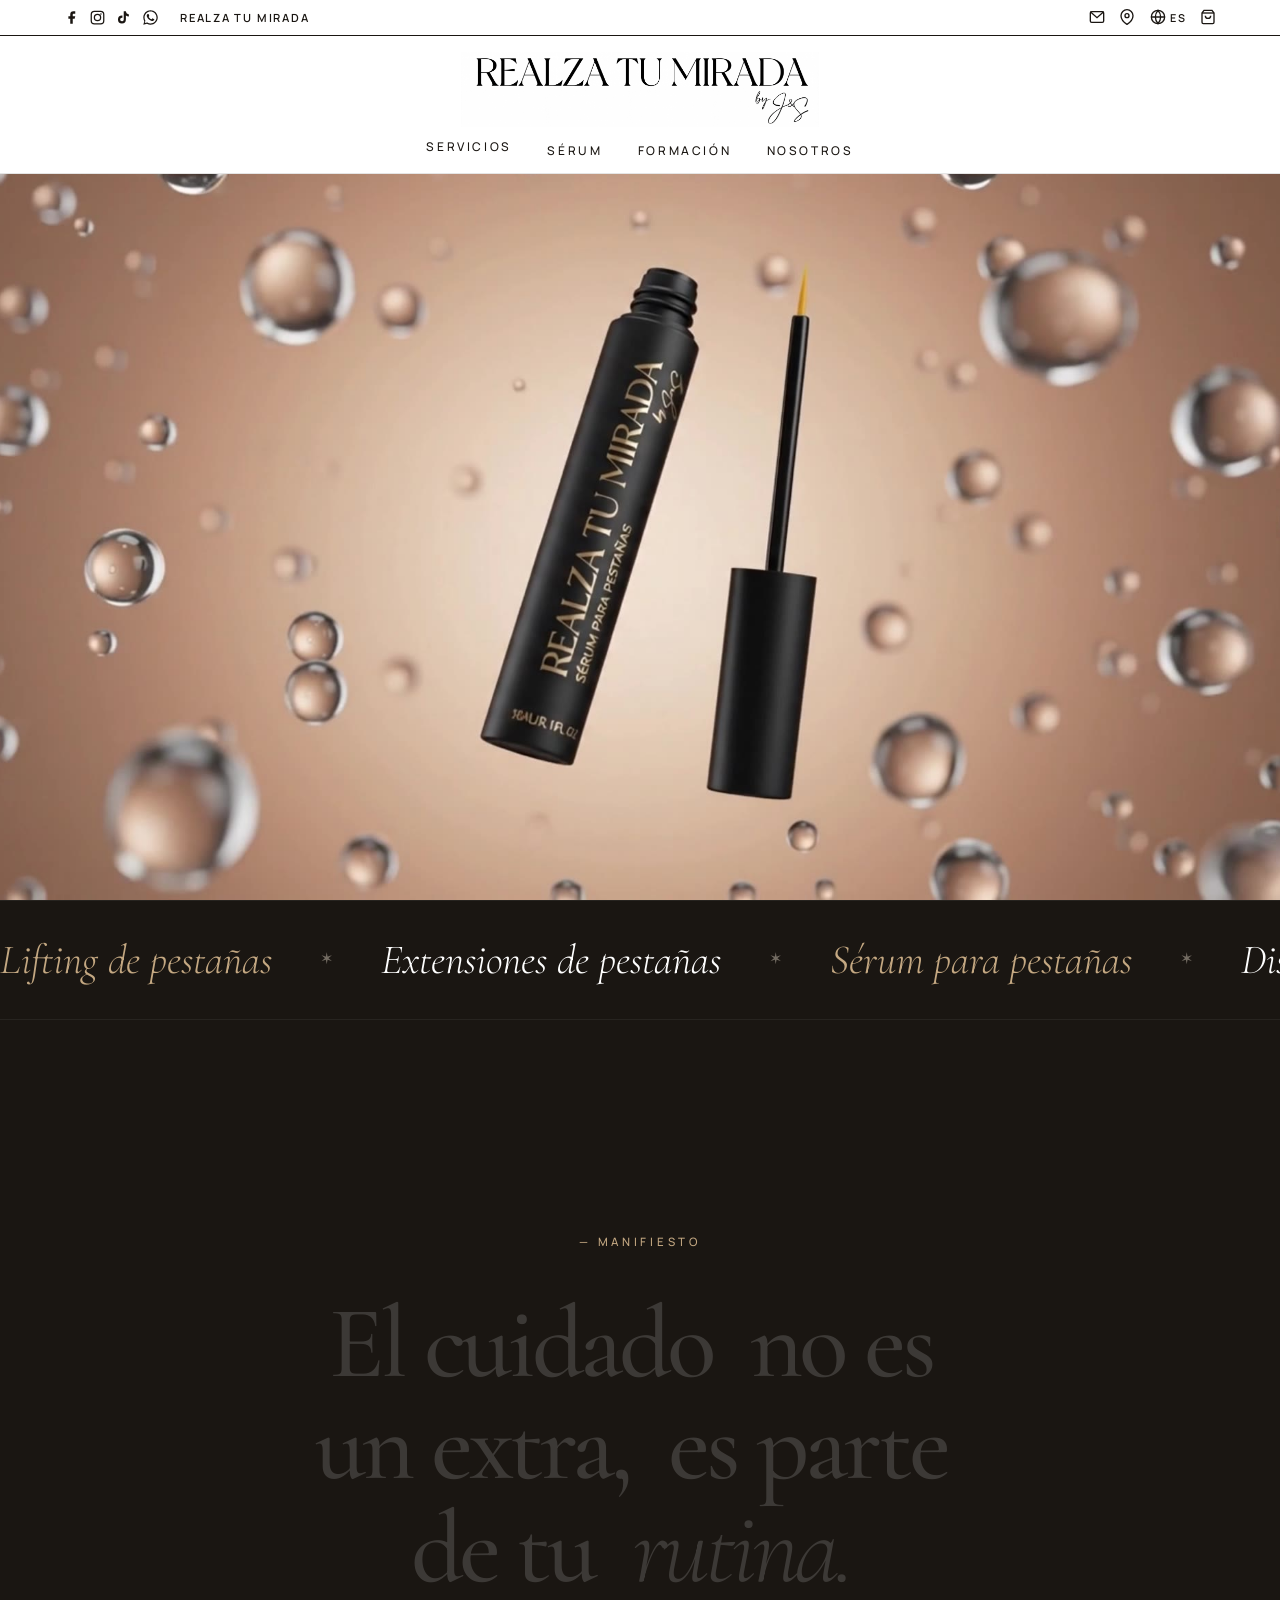
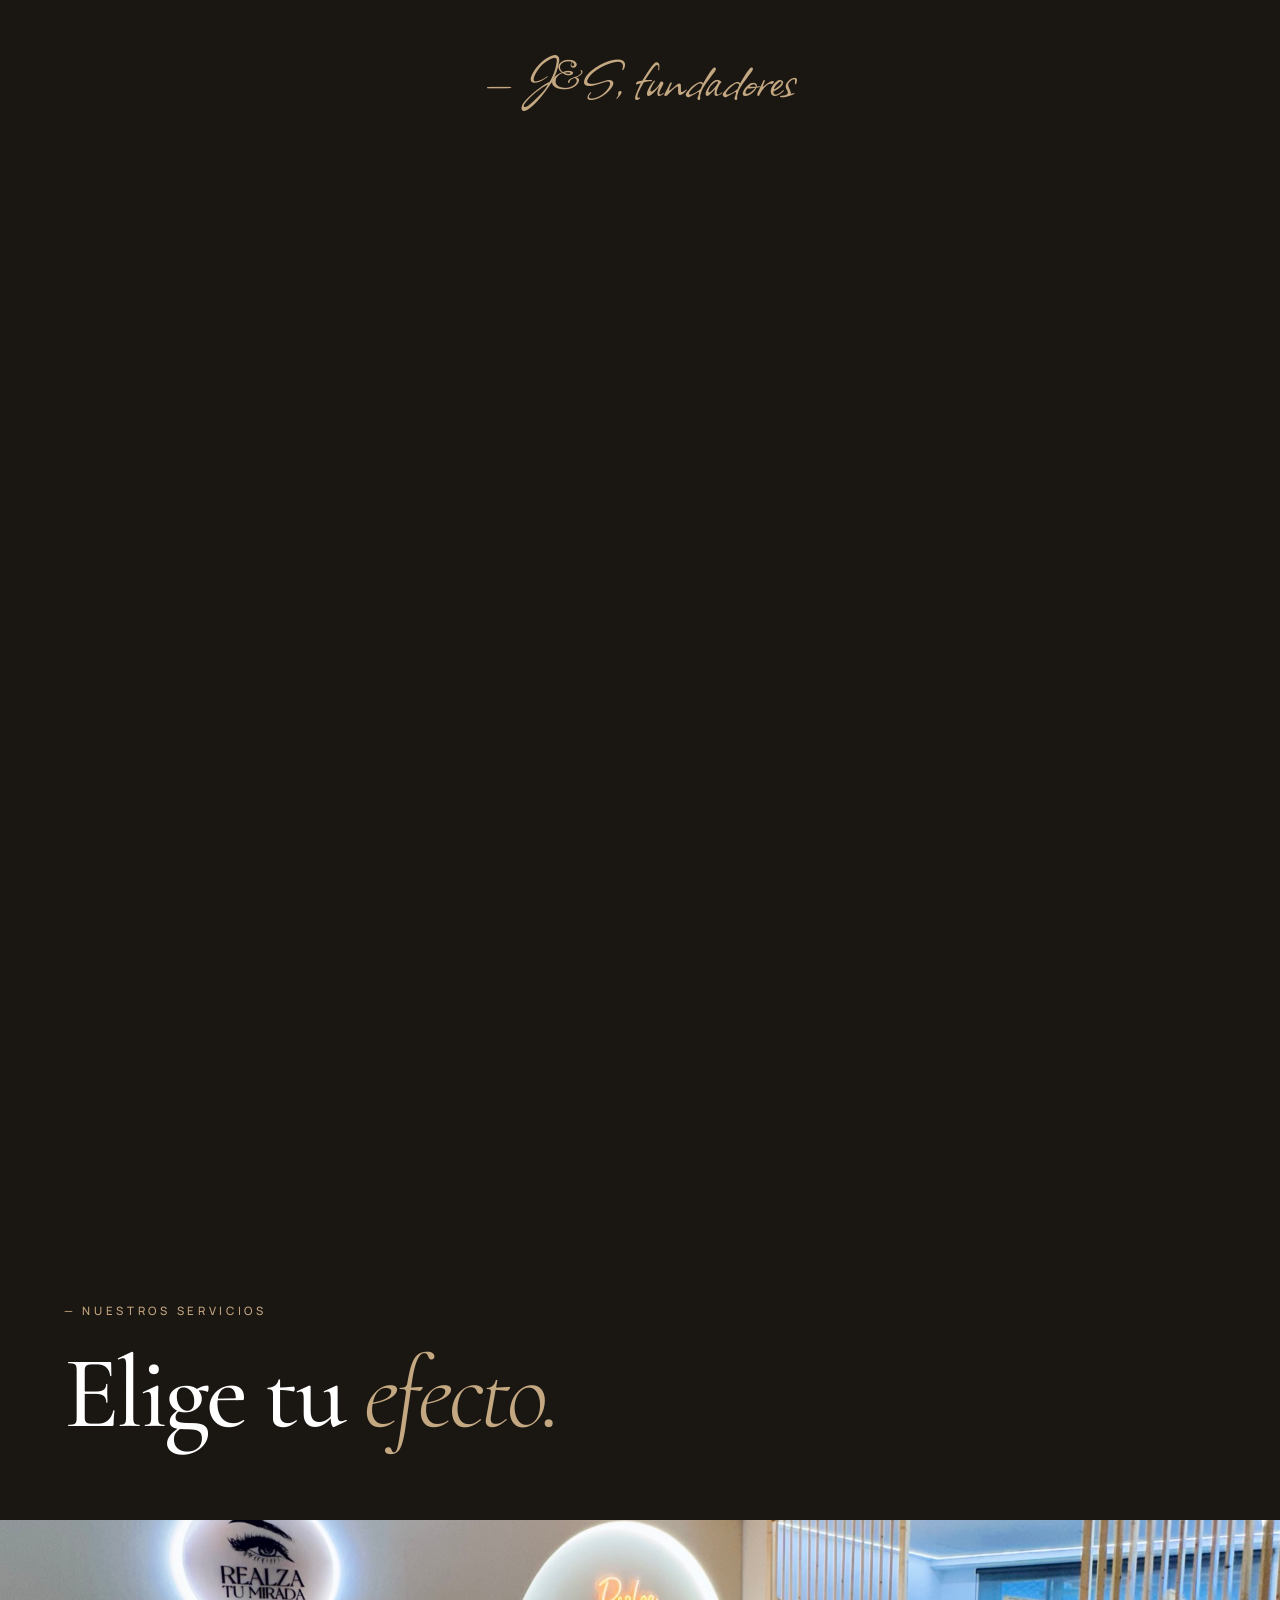
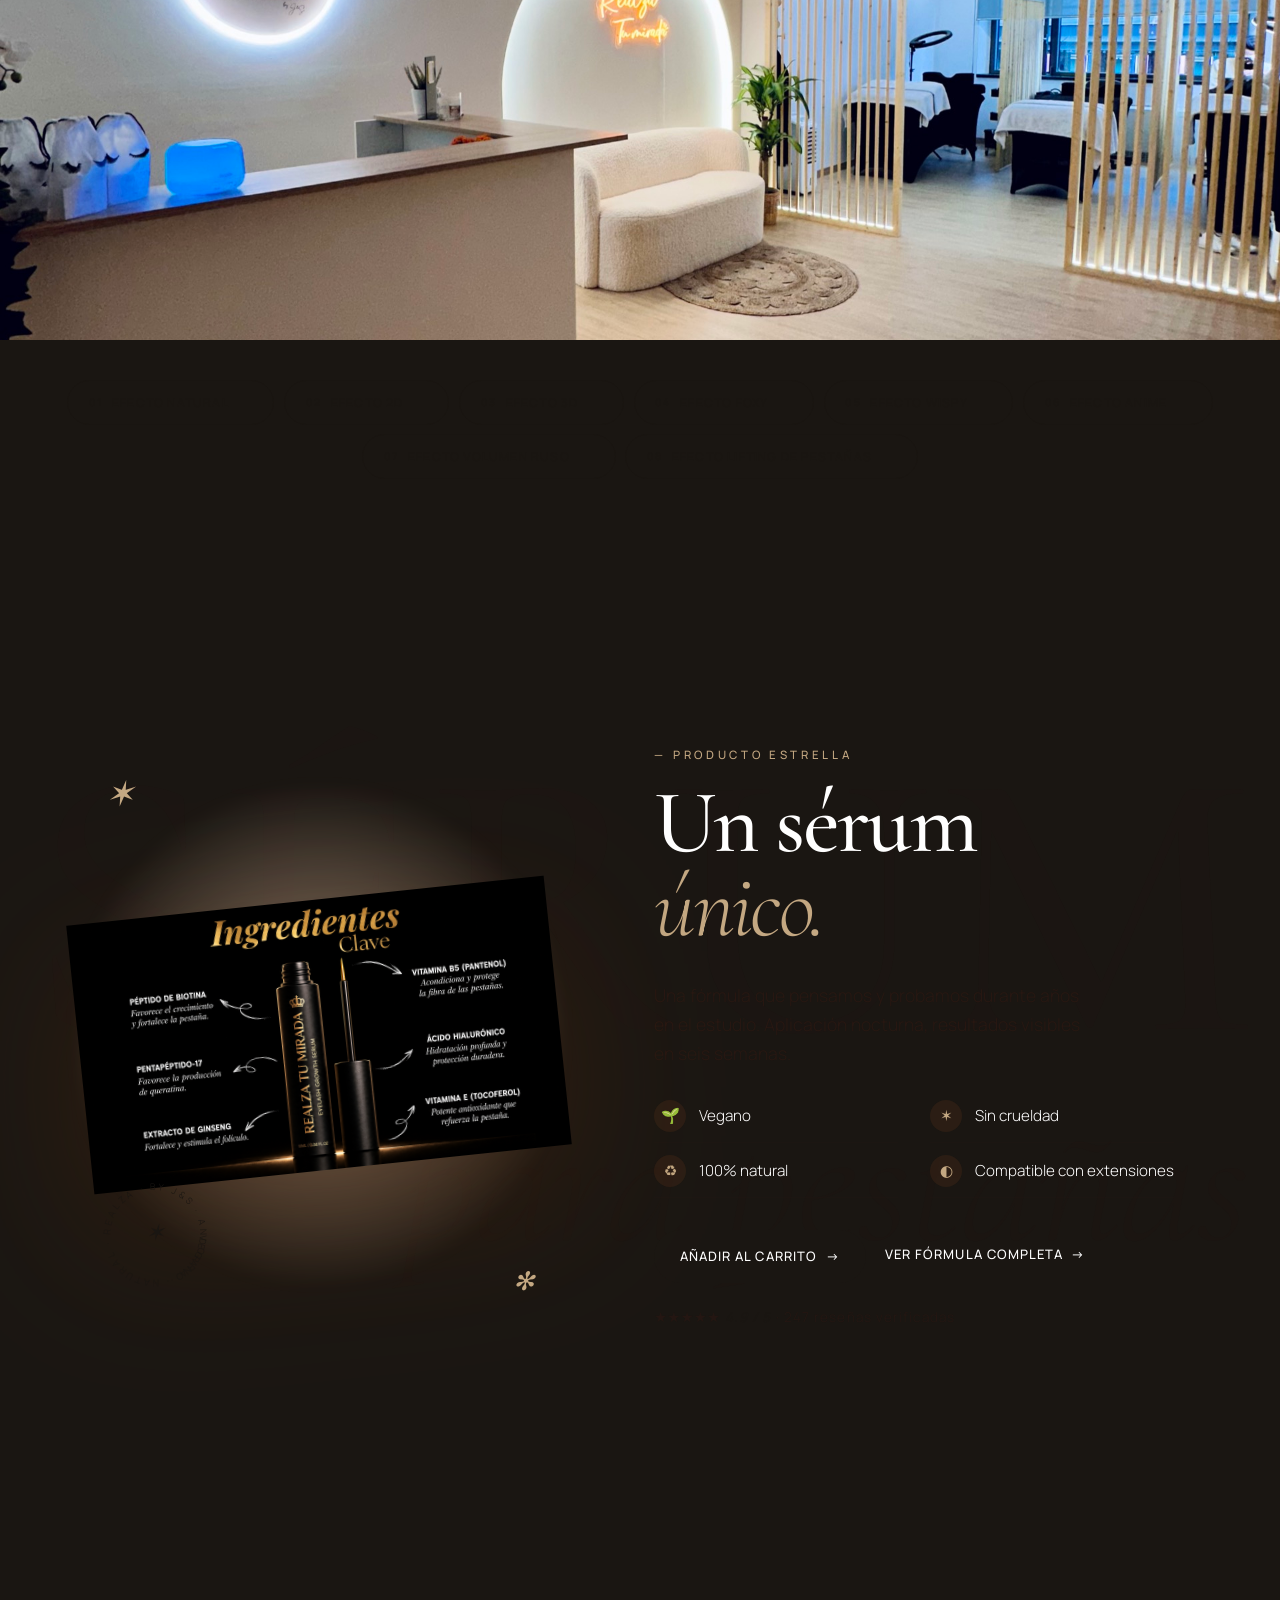
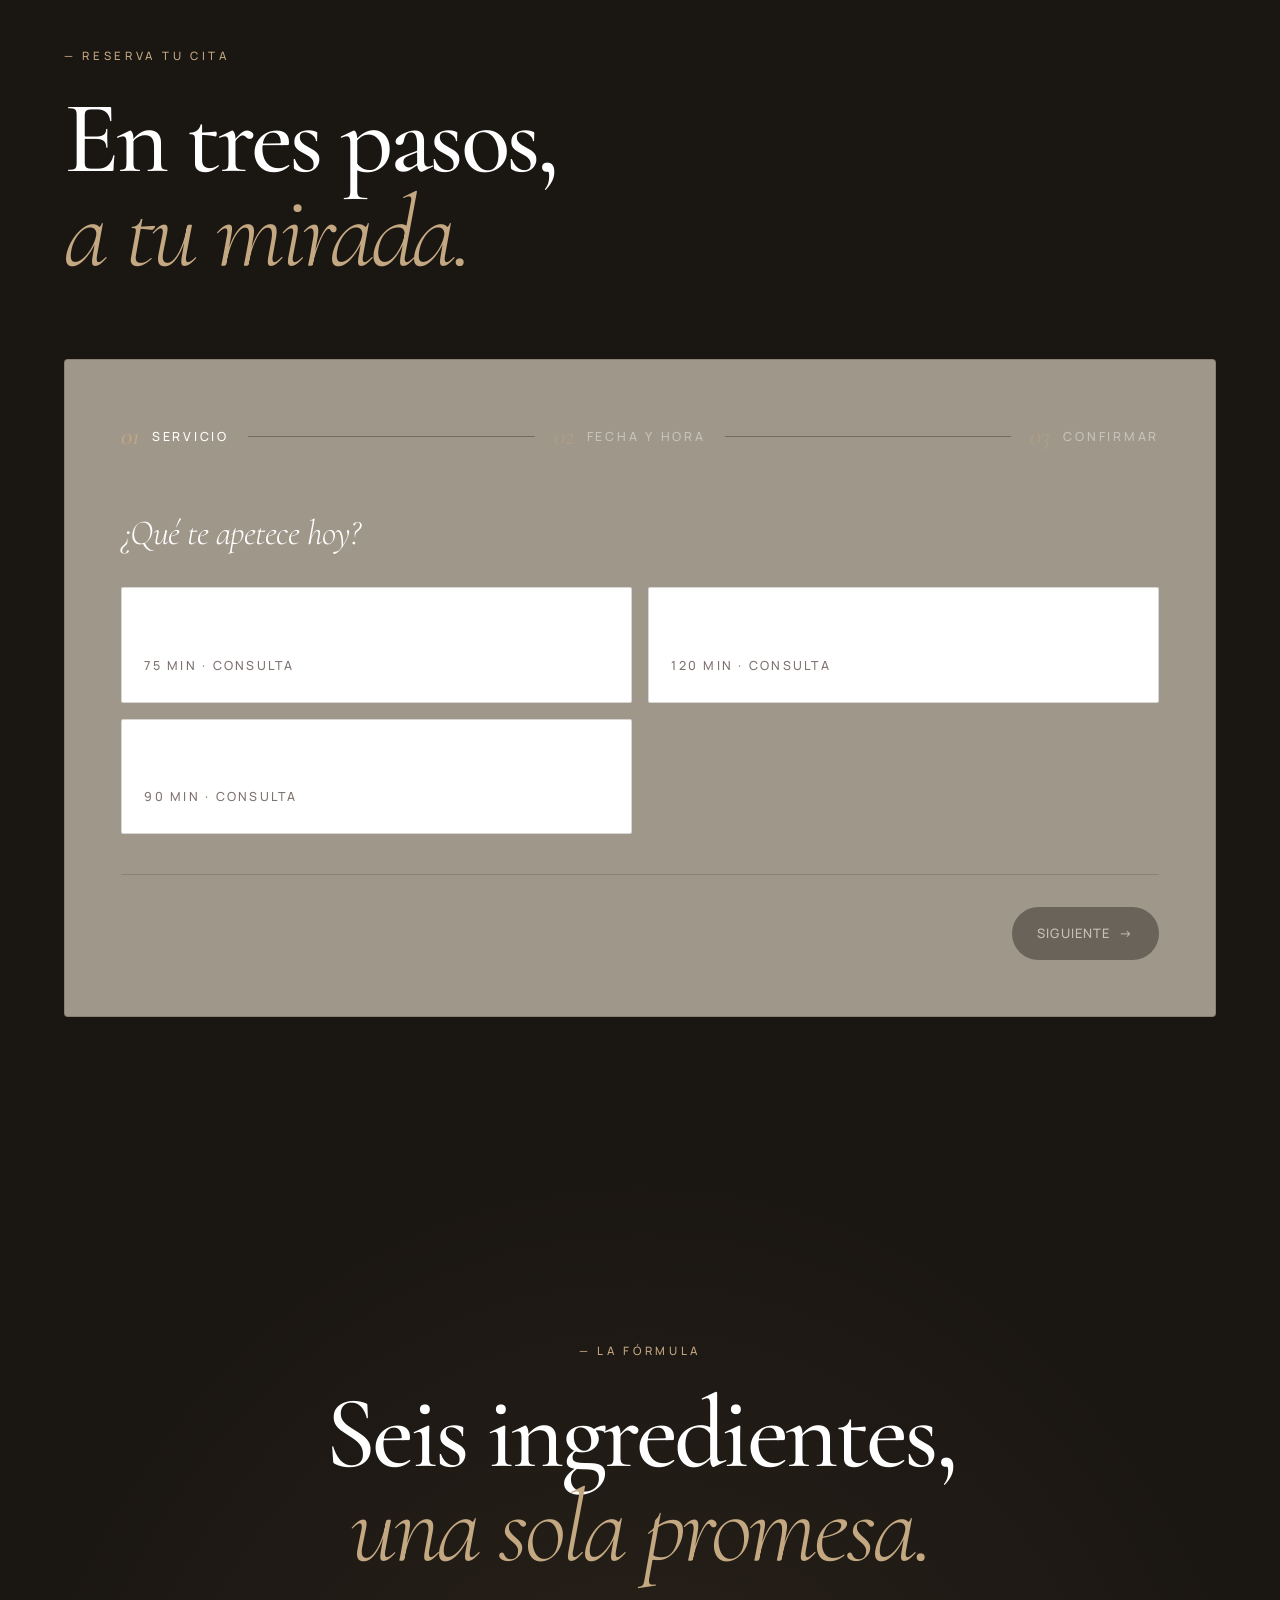
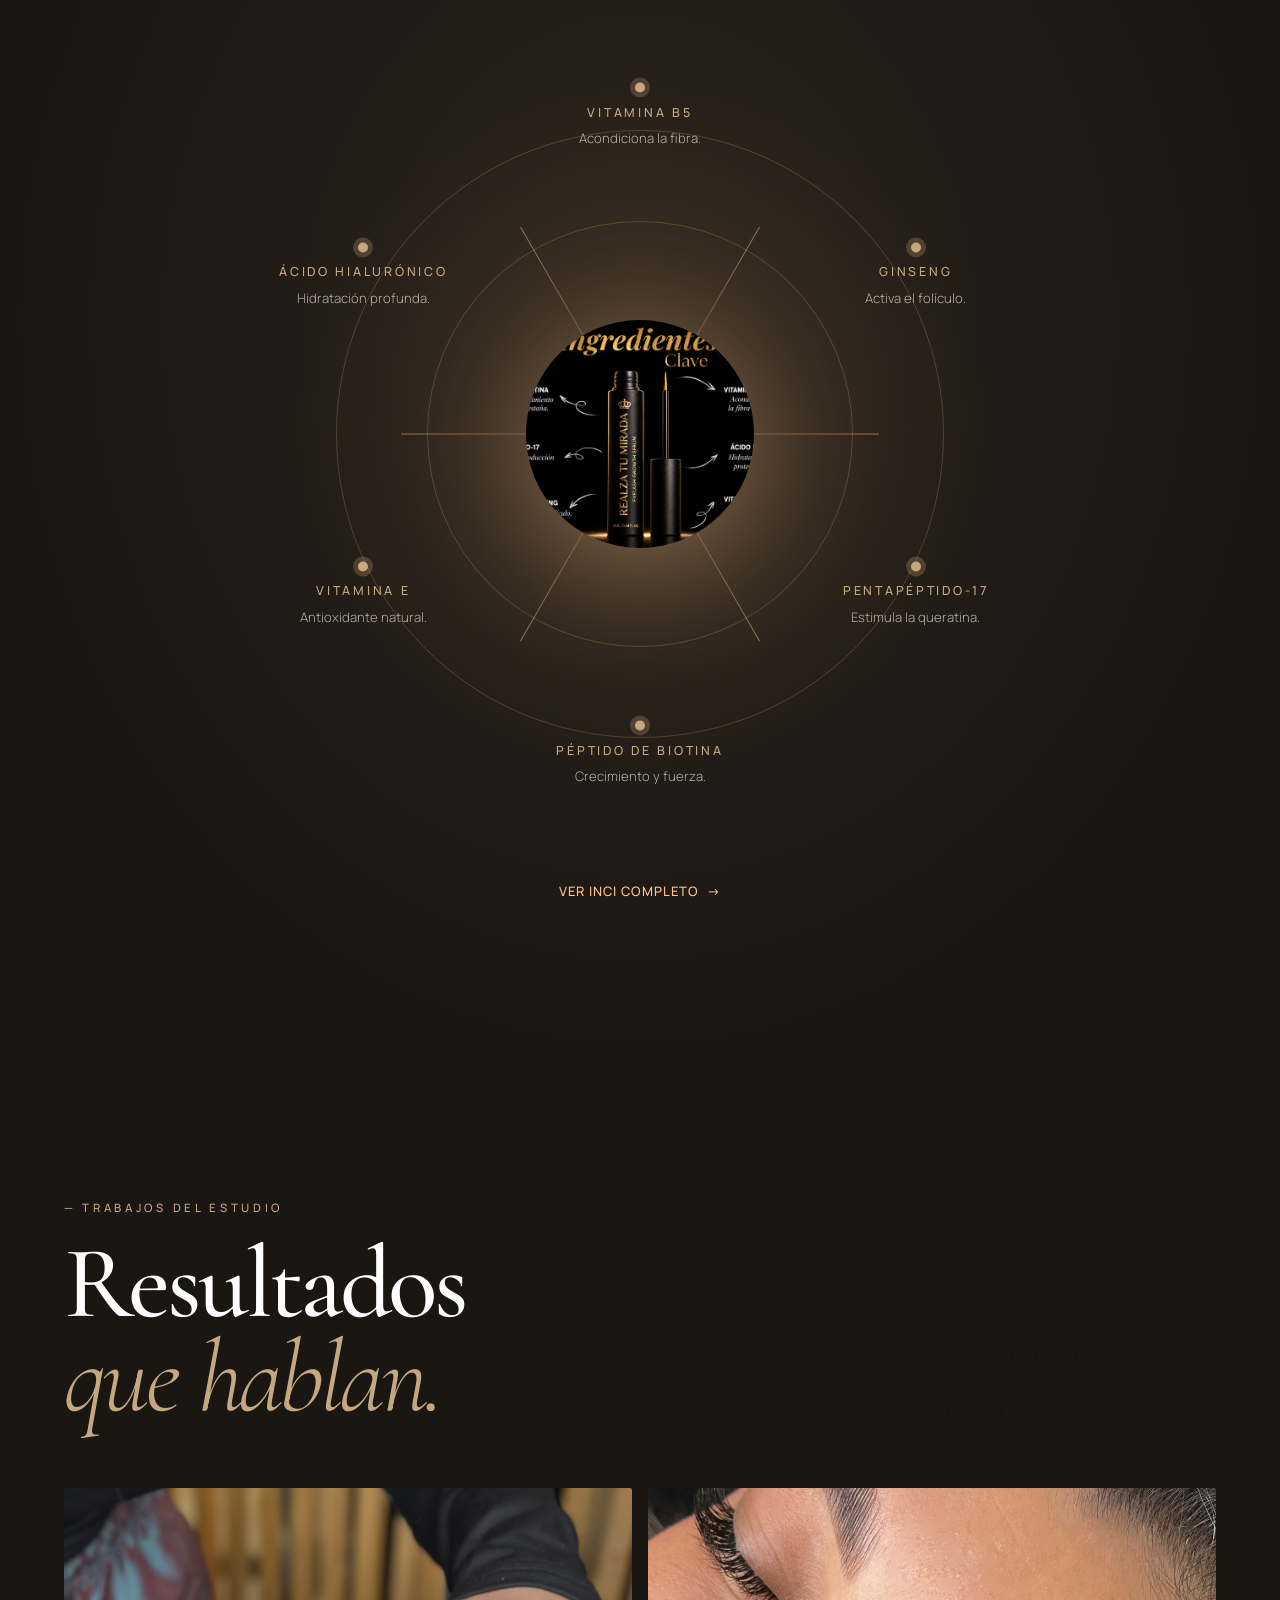
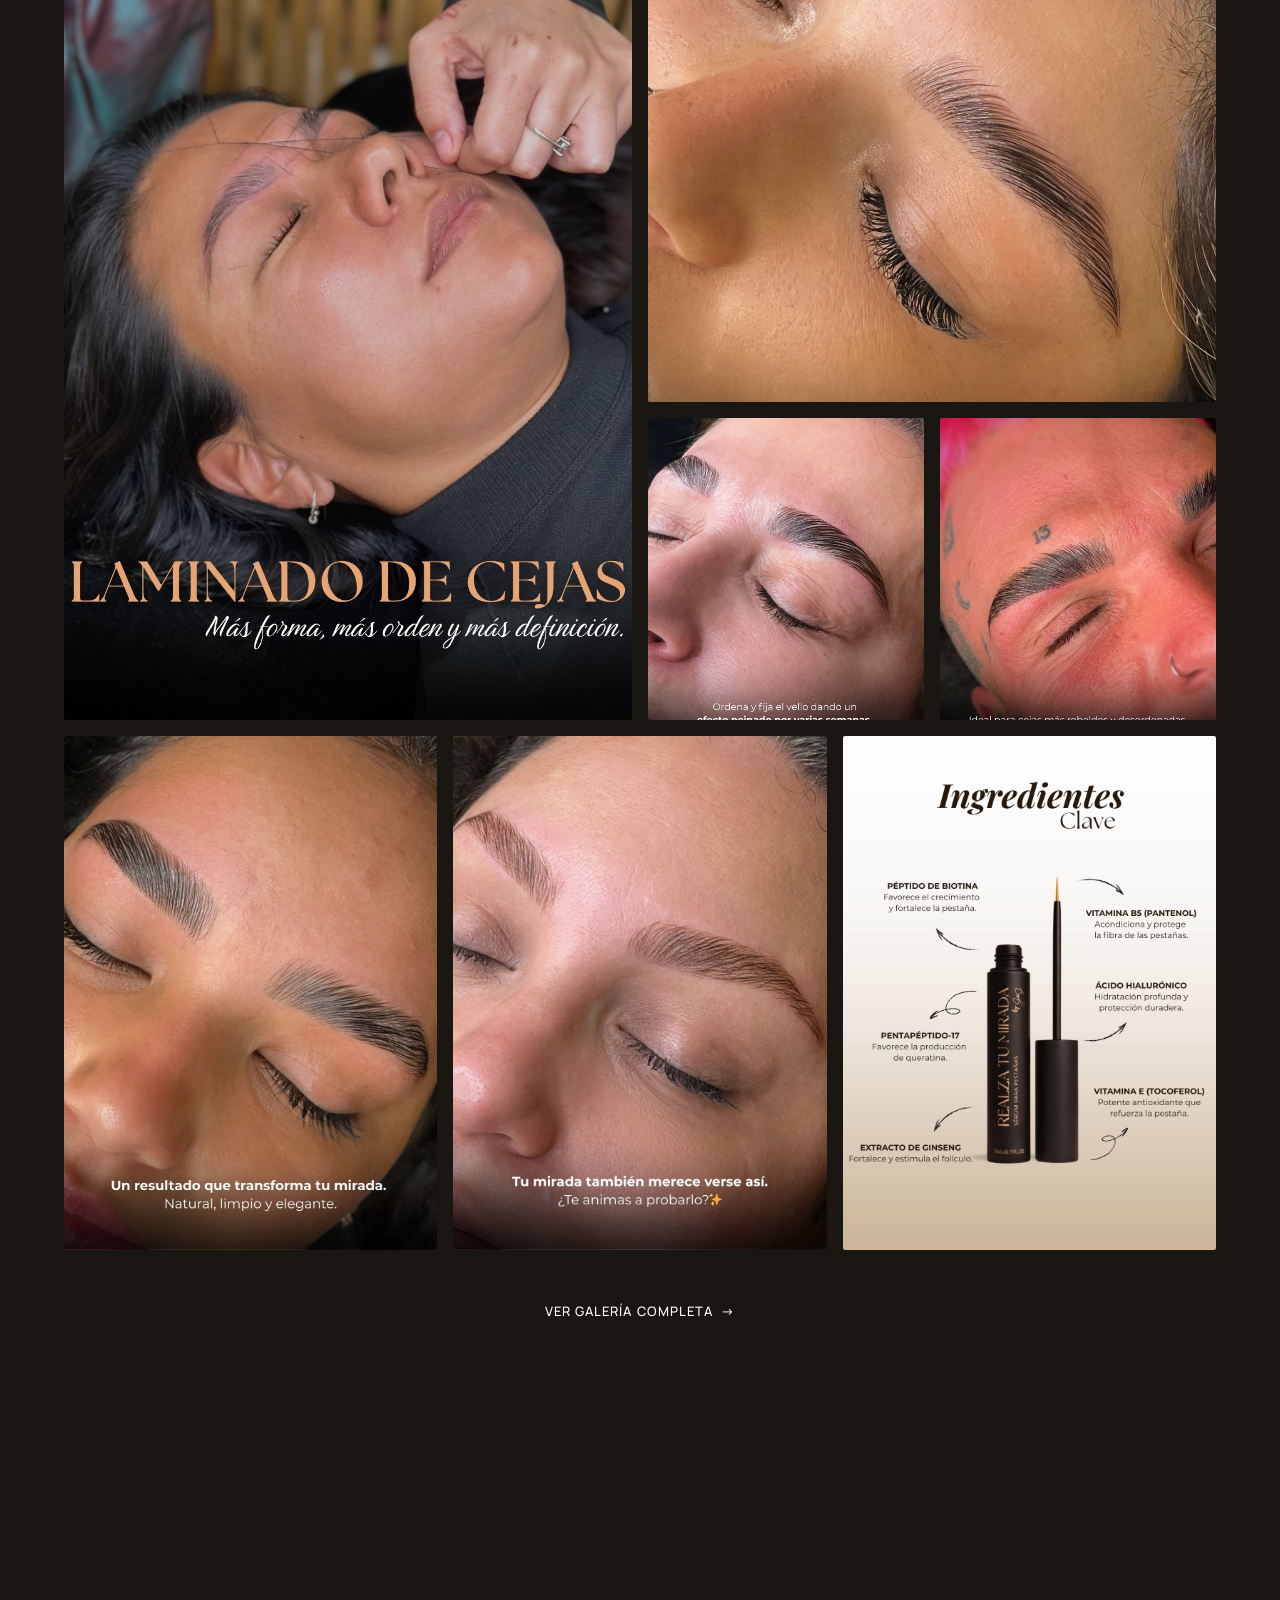
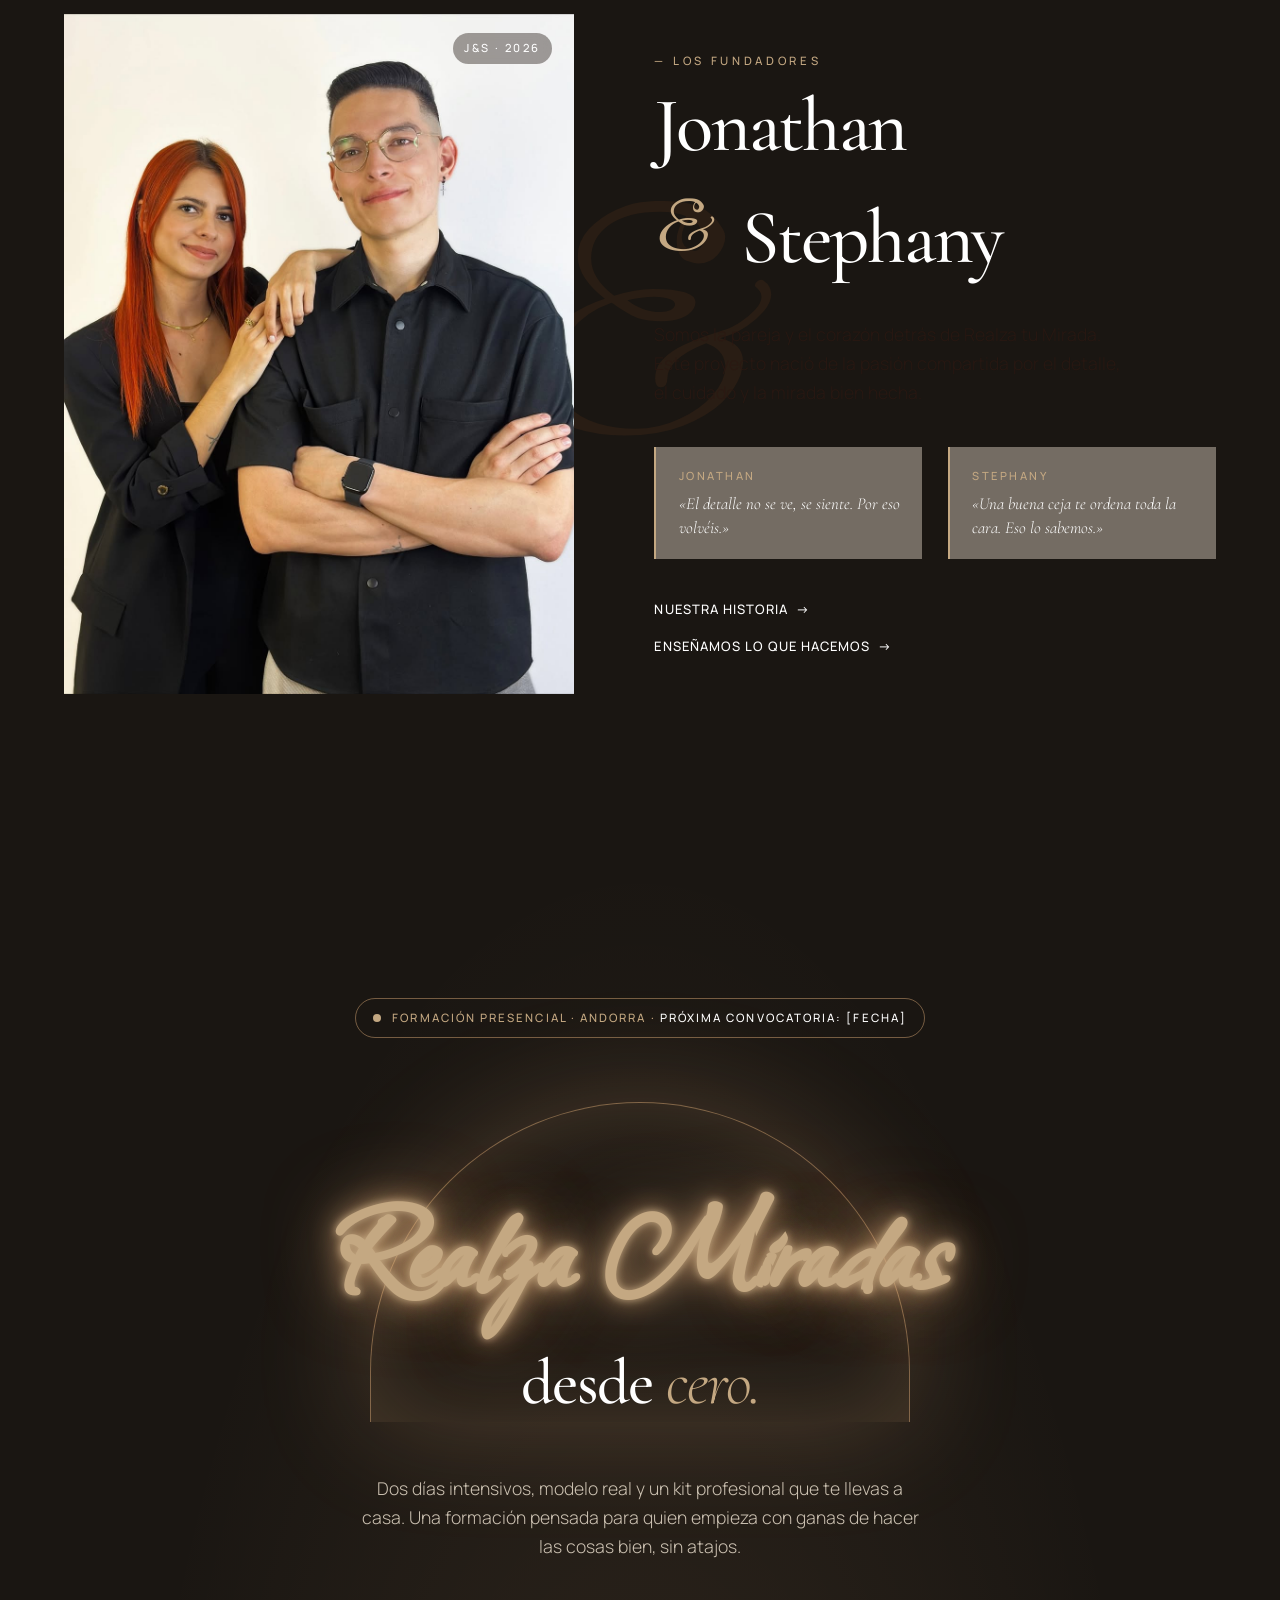
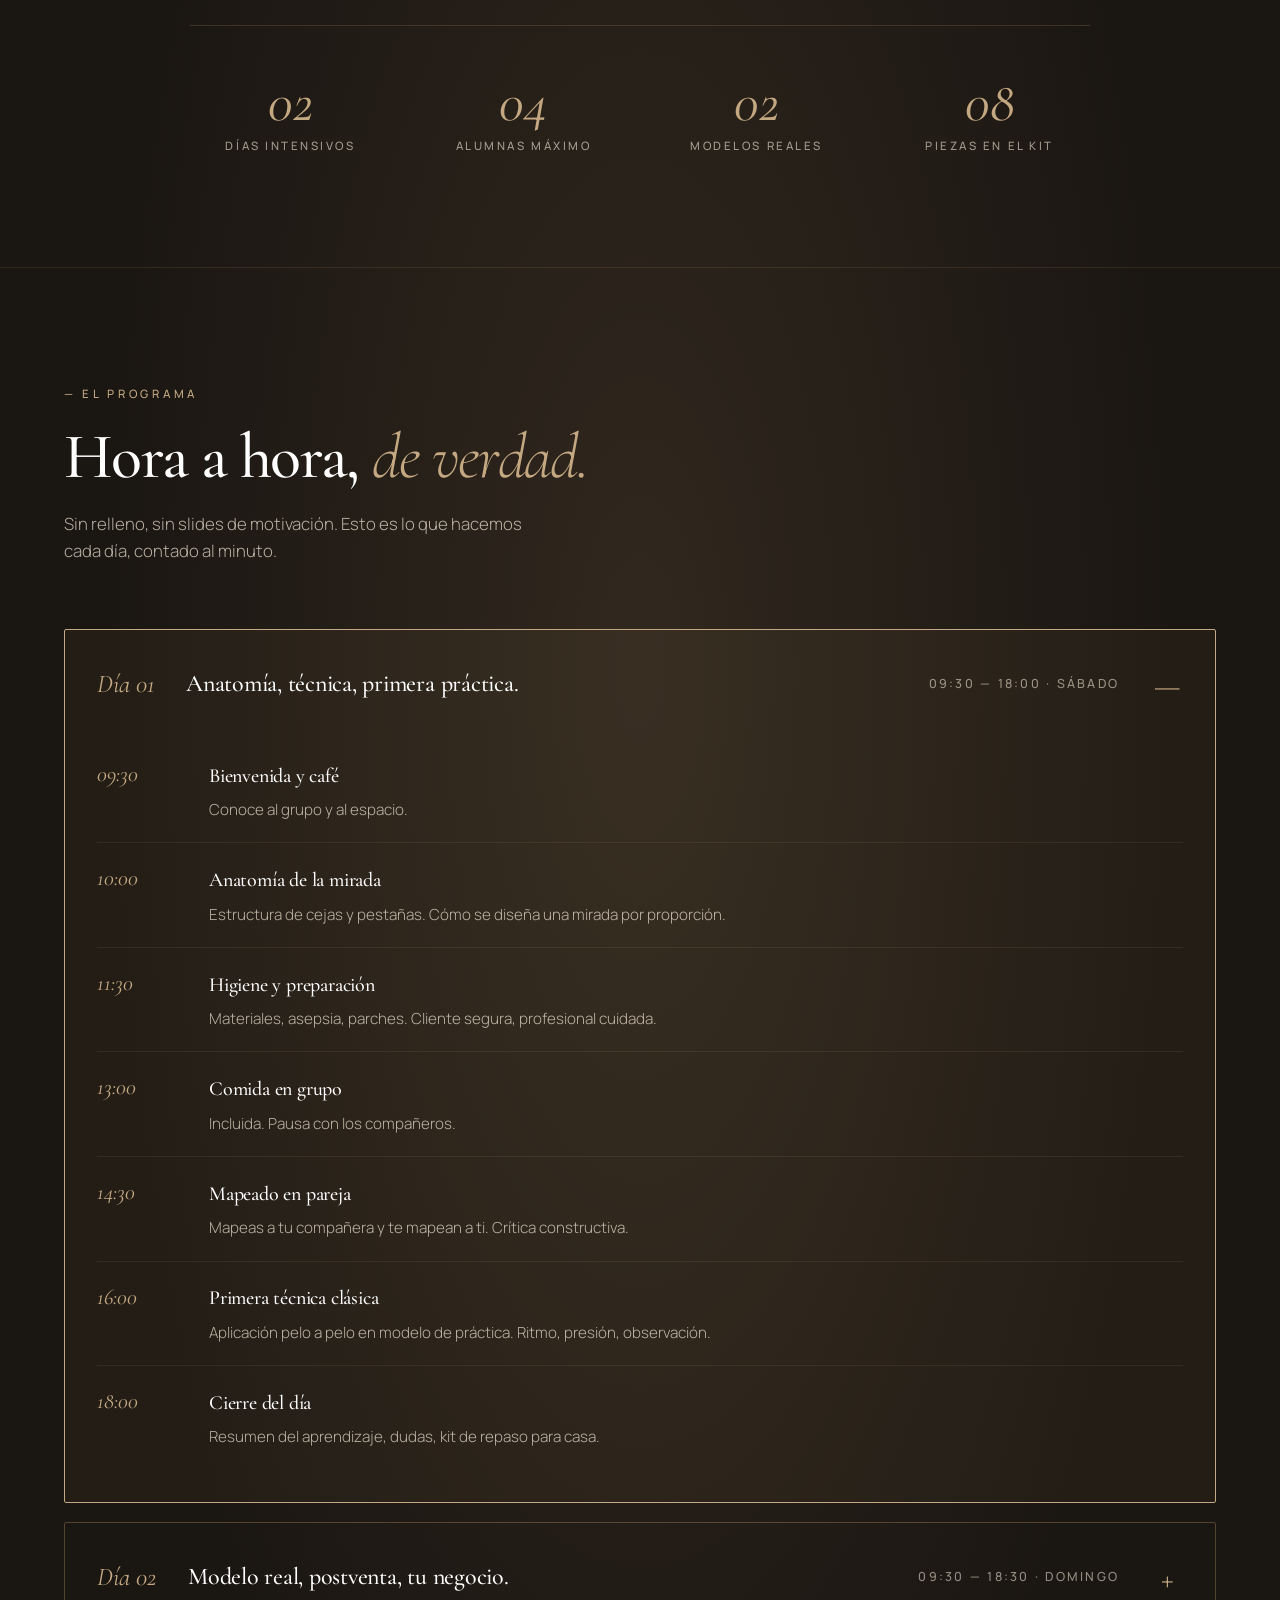
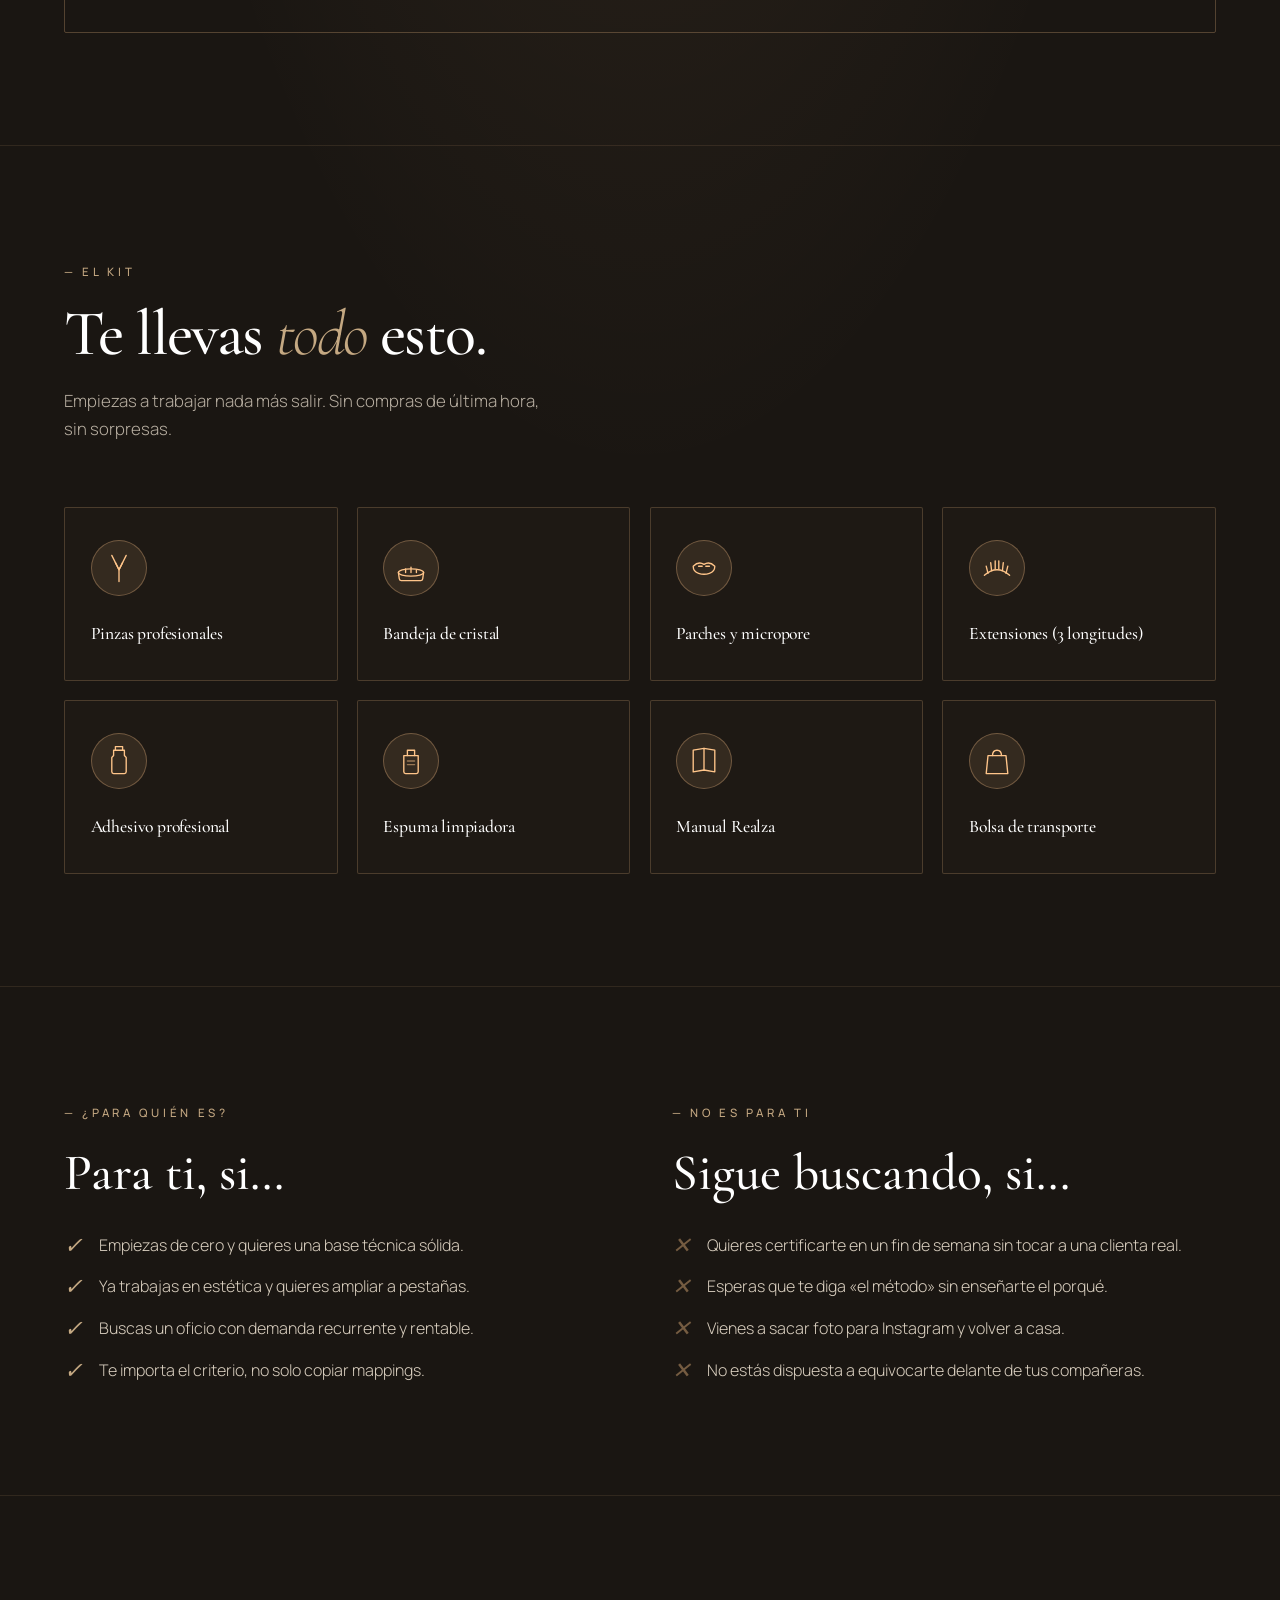
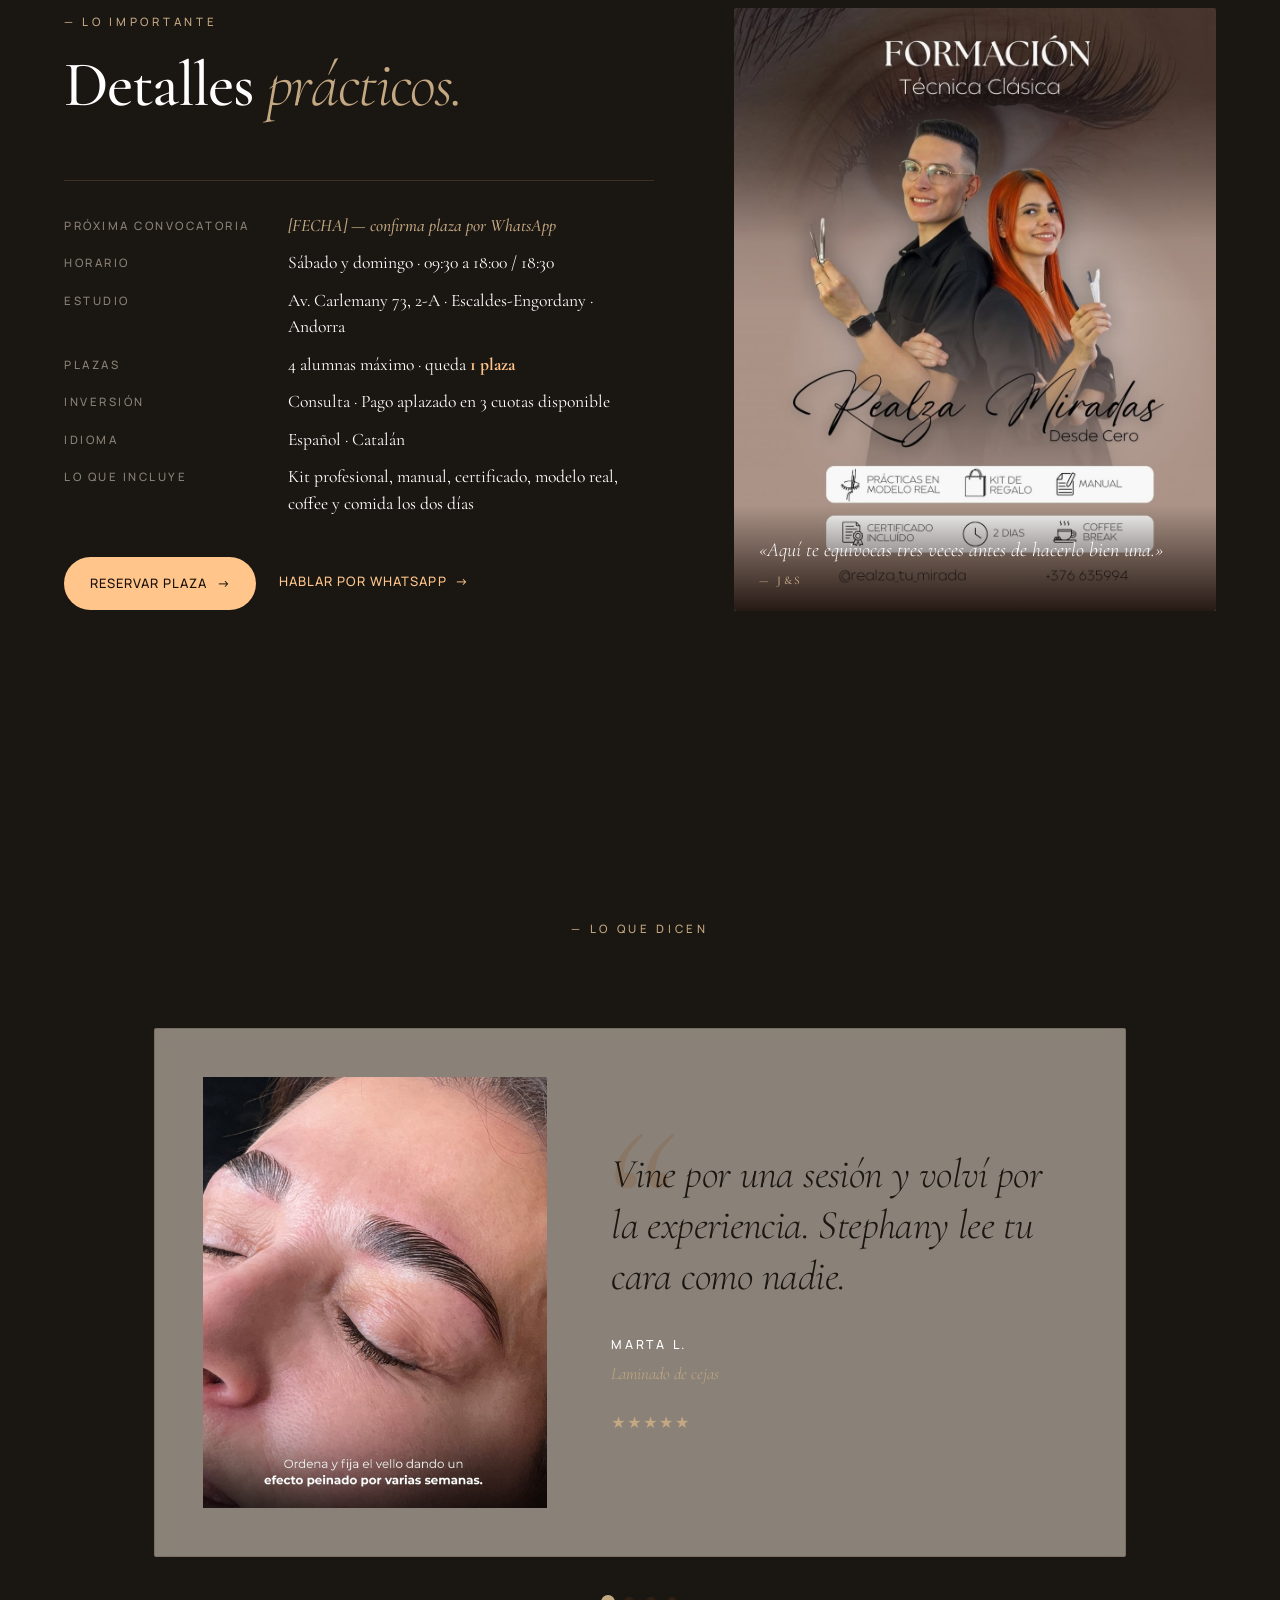
<file: index.html>
<!doctype html>
<html lang="es">
<head>
  <meta charset="utf-8" />
  <meta name="viewport" content="width=device-width, initial-scale=1, viewport-fit=cover" />
  <title>Realza tu mirada · Cejas, pestañas y cuidado en Andorra</title>
  <meta name="description" content="Estudio de mirada en Andorra. Laminado de cejas, lifting y extensiones de pestañas, sérum profesional y formación. Por Jonathan y Stephany." />

  <link rel="preconnect" href="https://fonts.googleapis.com" />
  <link rel="preconnect" href="https://fonts.gstatic.com" crossorigin />
  <link rel="stylesheet" href="https://fonts.googleapis.com/css2?family=Cormorant+Garamond:ital,wght@0,400;0,500;0,600;1,300;1,400&family=Manrope:wght@200;300;400;500;600&family=Allison&display=swap" />

  <style>
/* =============================================================
   REALZA TU MIRADA — Sistema visual
   ============================================================= */

:root {
  --bg-canvas: #FFFFFF;
  --bg-warm: #FFFFFF;
  --bg-peach: #C4A882;
  --bg-peach-deep: #C4A882;
  --bg-deep: #1A1612;
  --bg-ink: #1A1612;

  --accent-gold: #C4A882;
  --accent-bronze: #A89070;
  --accent-rose: #C4A882;

  --neutral-sand: #C4A882;
  --neutral-taupe: #8C7A6B;
  --neutral-stone: #1A1612;

  --text-primary: #1A1612;
  --text-secondary: #1A1612;
  --text-muted: #8C7A6B;
  --text-on-dark: #FFFFFF;
  --text-on-dark-muted: #C4A882;

  --line-hairline: rgba(26, 22, 18, 0.08);
  --line-medium: rgba(26, 22, 18, 0.2);
  --line-strong: rgba(26, 22, 18, 0.5);
  --line-on-dark: rgba(255, 255, 255, 0.12);

  --font-display: "Cormorant Garamond", "Cormorant", Georgia, serif;
  --font-body: "Manrope", system-ui, -apple-system, sans-serif;
  --font-script: "Allison", "Caveat", cursive;

  --fs-xs: 0.75rem;
  --fs-sm: 0.8125rem;
  --fs-base: 1rem;
  --fs-md: 1.125rem;
  --fs-lg: 1.5rem;
  --fs-xl: 2.25rem;
  --fs-2xl: 3.5rem;
  --fs-3xl: 5.5rem;
  --fs-4xl: 8rem;
  --fs-5xl: 12rem;

  --tracking-tight: -0.04em;
  --tracking-normal: 0;
  --tracking-wide: 0.08em;
  --tracking-widest: 0.18em;

  --space-1: 0.5rem;
  --space-2: 1rem;
  --space-3: 1.5rem;
  --space-4: 2rem;
  --space-5: 3rem;
  --space-6: 4rem;
  --space-7: 6rem;
  --space-8: 8rem;
  --space-9: 12rem;
  --space-10: 16rem;

  --shadow-soft: 0 8px 24px -8px rgba(26, 22, 18, 0.08), 0 16px 48px -16px rgba(26, 22, 18, 0.06);
  --shadow-warm: 0 24px 80px -24px rgba(196, 168, 130, 0.35);

  --ease-out: cubic-bezier(0.7, 0, 0.3, 1);
  --ease-in-out: cubic-bezier(0.83, 0, 0.17, 1);
  --ease-expo: cubic-bezier(0.16, 1, 0.3, 1);

  --brand-bg: #FFFFFF;
  --brand-fg: #1A1612;
  --brand-accent: #C4A882;
  --brand-secondary: #C4A882;
}

* { box-sizing: border-box; margin: 0; padding: 0; }
html, body { background: var(--brand-bg); color: var(--brand-fg); }
html { scroll-behavior: smooth; }
body {
  font-family: var(--font-body);
  font-size: var(--fs-base);
  line-height: 1.6;
  font-weight: 300;
  -webkit-font-smoothing: antialiased;
  -moz-osx-font-smoothing: grayscale;
  text-rendering: optimizeLegibility;
  overflow-x: hidden;
}

img { display: block; max-width: 100%; }
button { font: inherit; color: inherit; background: none; border: 0; cursor: pointer; }
a { color: inherit; text-decoration: none; }

::selection { background: var(--accent-gold); color: var(--bg-canvas); }

.font-display { font-family: var(--font-display); font-weight: 500; letter-spacing: var(--tracking-tight); }
.font-display-italic { font-family: var(--font-display); font-weight: 300; font-style: italic; letter-spacing: -0.02em; }
.font-script { font-family: var(--font-script); font-weight: 400; }
.eyebrow {
  font-family: var(--font-body);
  font-size: 0.75rem;
  text-transform: uppercase;
  letter-spacing: var(--tracking-widest);
  font-weight: 500;
  color: var(--text-secondary);
}
.eyebrow-dark { color: var(--text-on-dark-muted); }

.grain { position: relative; }
.grain::after {
  content: "";
  position: absolute;
  inset: 0;
  background-image: url("data:image/svg+xml;utf8,<svg xmlns='http://www.w3.org/2000/svg' viewBox='0 0 200 200'><filter id='n'><feTurbulence type='fractalNoise' baseFrequency='0.85' numOctaves='2' stitchTiles='stitch'/><feColorMatrix values='0 0 0 0 0 0 0 0 0 0 0 0 0 0 0 0 0 0 0.4 0'/></filter><rect width='100%25' height='100%25' filter='url(%23n)'/></svg>");
  opacity: 0.18;
  pointer-events: none;
  mix-blend-mode: multiply;
  z-index: 1;
}

.container {
  width: 100%;
  max-width: 1440px;
  margin: 0 auto;
  padding: 0 clamp(1.5rem, 5vw, 6rem);
}

.hairline { height: 1px; background: var(--line-hairline); width: 100%; border: 0; }
.hairline-dark { background: var(--line-on-dark); }

.btn {
  display: inline-flex;
  align-items: center;
  gap: 0.6rem;
  padding: 1rem 1.6rem;
  border-radius: 999px;
  font-family: var(--font-body);
  font-size: 0.8125rem;
  font-weight: 500;
  letter-spacing: var(--tracking-wide);
  text-transform: uppercase;
  white-space: nowrap;
  cursor: pointer;
  transition: background 0.4s var(--ease-out), color 0.4s var(--ease-out),
              border-color 0.4s var(--ease-out), transform 0.4s var(--ease-out);
  position: relative;
}
.btn .arrow { transition: transform 0.4s var(--ease-out); display: inline-block; }
.btn:hover .arrow { transform: translateX(4px); }

.btn-primary { background: var(--text-primary); color: var(--bg-canvas); }
.btn-primary:hover { background: var(--accent-gold); }

.btn-ghost { background: transparent; color: inherit; border: 1px solid currentColor; }
.btn-ghost:hover { background: currentColor; }
.btn-ghost:hover > * { color: var(--bg-canvas); mix-blend-mode: difference; }

.btn-on-dark { background: var(--bg-canvas); color: var(--text-primary); }
.btn-on-dark:hover { background: var(--accent-gold); color: var(--bg-canvas); }

.btn-gold { background: var(--accent-gold); color: var(--bg-canvas); }
.btn-gold:hover { background: var(--text-primary); }

.link-arrow {
  display: inline-flex;
  align-items: center;
  gap: 0.5rem;
  font-size: 0.8125rem;
  letter-spacing: var(--tracking-wide);
  text-transform: uppercase;
  font-weight: 500;
  position: relative;
  padding-bottom: 4px;
}
.link-arrow::after {
  content: "";
  position: absolute;
  bottom: 0; left: 0;
  width: 0; height: 1px;
  background: currentColor;
  transition: width 0.5s var(--ease-out);
}
.link-arrow:hover::after { width: 100%; }
.link-arrow .arrow { transition: transform 0.4s var(--ease-out); }
.link-arrow:hover .arrow { transform: translateX(4px); }

@keyframes fadeUp {
  from { opacity: 0; transform: translateY(20px); }
  to { opacity: 1; transform: translateY(0); }
}
@keyframes float {
  0%, 100% { transform: translateY(-10px); }
  50% { transform: translateY(10px); }
}
@keyframes shimmer {
  0% { background-position: -200% 0; }
  100% { background-position: 200% 0; }
}
@keyframes spinSlow { from { transform: rotate(0deg); } to { transform: rotate(360deg); } }
@keyframes drift {
  0%, 100% { transform: translate(0, 0); }
  50% { transform: translate(2%, -2%); }
}
@keyframes pulseDot {
  0%, 100% { opacity: 1; transform: scale(1); }
  50% { opacity: 0.4; transform: scale(0.8); }
}
@keyframes scrollDot {
  0% { transform: translateY(-12px); opacity: 0; }
  20%, 80% { opacity: 1; }
  100% { transform: translateY(28px); opacity: 0; }
}

.reveal { opacity: 0; transform: translateY(28px); transition: opacity 0.9s var(--ease-expo), transform 0.9s var(--ease-expo); }
.reveal.in { opacity: 1; transform: translateY(0); }

.reveal-img { clip-path: inset(100% 0 0 0); transition: clip-path 1.2s var(--ease-expo); }
.reveal-img.in { clip-path: inset(0 0 0 0); }

[data-anim="off"] .reveal, [data-anim="off"] .reveal-img { opacity: 1; transform: none; clip-path: none; }

@media (prefers-reduced-motion: reduce) {
  .reveal, .reveal-img { opacity: 1; transform: none; clip-path: none; transition: none; }
}

.letter-stagger > .letter {
  display: inline-block;
  opacity: 0;
  filter: blur(8px);
  transform: translateY(0.3em);
  transition: opacity 0.9s var(--ease-out), filter 0.9s var(--ease-out), transform 0.9s var(--ease-out);
}
.letter-stagger.in > .letter {
  opacity: 1;
  filter: blur(0);
  transform: translateY(0);
}
[data-anim="off"] .letter-stagger > .letter { opacity: 1; filter: none; transform: none; }

/* ── Top utility bar ── */
.top-bar {
  position: fixed;
  top: 0; left: 0; right: 0;
  height: 36px;
  z-index: 101;
  background: #FFFFFF;
  color: #1A1612;
  display: flex;
  align-items: center;
  border-bottom: 1px solid #1A1612;
}
.top-bar .container {
  display: flex;
  justify-content: space-between;
  align-items: center;
  width: 100%;
}
.top-bar-left {
  display: flex;
  align-items: center;
  gap: 1rem;
}
.top-bar-social {
  display: flex;
  align-items: center;
  gap: 0.7rem;
}
.top-bar-social a {
  color: #1A1612;
  display: inline-flex;
  transition: opacity 0.3s ease;
}
.top-bar-social a:hover { opacity: 0.6; }
.top-bar-name {
  font-family: var(--font-body);
  font-size: 0.7rem;
  font-weight: 600;
  letter-spacing: 0.16em;
  text-transform: uppercase;
  margin-left: 0.4rem;
}
.top-bar-icons {
  display: flex;
  align-items: center;
  gap: 0.9rem;
}
.top-bar-icons a,
.top-bar-icons button {
  color: #1A1612;
  display: inline-flex;
  background: none;
  border: none;
  cursor: pointer;
  padding: 0;
  transition: opacity 0.3s ease;
}
.top-bar-icons a:hover,
.top-bar-icons button:hover { opacity: 0.5; }
.top-bar-cart {
  display: inline-flex;
  color: #1A1612;
  cursor: default;
}
.top-bar-lang {
  position: relative;
  display: inline-flex;
}
.top-bar-lang-btn {
  display: inline-flex;
  align-items: center;
  gap: 0.3rem;
  background: none;
  border: none;
  color: #1A1612;
  cursor: pointer;
  padding: 0;
  font-size: 0.68rem;
  font-weight: 600;
  letter-spacing: 0.1em;
  transition: opacity 0.3s ease;
}
.top-bar-lang-btn:hover { opacity: 0.5; }
.top-bar-lang-dropdown {
  display: none;
  position: absolute;
  top: 100%;
  right: 0;
  margin-top: 8px;
  background: #FFFFFF;
  border: 1px solid #1A1612;
  min-width: 120px;
  z-index: 200;
  flex-direction: column;
}
.top-bar-lang-dropdown.open { display: flex; }
.top-bar-lang-dropdown button {
  background: none;
  border: none;
  padding: 0.5rem 0.8rem;
  text-align: left;
  font-size: 0.72rem;
  font-weight: 400;
  color: #1A1612;
  cursor: pointer;
  letter-spacing: 0.06em;
  transition: background 0.2s ease;
}
.top-bar-lang-dropdown button:hover { background: #f5f0eb; }
.top-bar-lang-dropdown button.active { font-weight: 700; }

@media (max-width: 768px) {
  .top-bar { height: 30px; }
  .top-bar-name { display: none; }
  .top-bar-social { gap: 0.5rem; }
  .top-bar-icons { gap: 0.6rem; }
}

/* ── Header ── */
.header {
  position: fixed;
  top: 36px; left: 0; right: 0;
  height: auto;
  z-index: 100;
  display: flex;
  flex-direction: column;
  align-items: center;
  background: #FFFFFF !important;
  border-bottom: 1px solid rgba(0,0,0,0.1);
  backdrop-filter: none !important;
  -webkit-backdrop-filter: none !important;
  padding: 1rem 0 0.6rem;
}
.header.dark.scrolled {
  background: rgba(11, 9, 8, 0.7);
  border-bottom-color: var(--line-on-dark);
}
.header-inner {
  width: 100%;
  display: grid;
  grid-template-columns: 1fr auto 1fr;
  align-items: center;
  gap: 2rem;
}
.header-logo {
  font-family: var(--font-display);
  font-weight: 500;
  font-size: 1.05rem;
  letter-spacing: 0.04em;
  display: inline-flex;
  align-items: center;
  gap: 0.6rem;
}
.header-logo .by {
  font-family: var(--font-script);
  font-size: 1.4rem;
  color: var(--accent-gold);
  line-height: 0;
  position: relative;
  top: 2px;
}
.header-nav {
  display: flex;
  gap: 2.2rem;
  font-size: 0.8125rem;
  text-transform: uppercase;
  letter-spacing: var(--tracking-widest);
  font-weight: 500;
}
.header-nav a {
  position: relative;
  padding: 4px 0;
}
.header-nav a::after {
  content: "";
  position: absolute;
  left: 0; bottom: 0;
  height: 1px;
  width: 0;
  background: currentColor;
  transition: width 0.5s var(--ease-out);
}
.header-nav a:hover::after { width: 100%; }

.header-actions {
  justify-self: end;
  display: flex;
  align-items: center;
  gap: 1.2rem;
  font-size: 0.75rem;
  letter-spacing: var(--tracking-wide);
  text-transform: uppercase;
}
.header-actions .lang {
  display: inline-flex;
  gap: 0.6rem;
  align-items: center;
  font-weight: 500;
  opacity: 0.85;
}
.header-actions .lang button { opacity: 0.4; padding: 4px 2px; }
.header-actions .lang button.active { opacity: 1; }
.header-icon {
  width: 36px; height: 36px;
  display: inline-flex;
  align-items: center; justify-content: center;
  border-radius: 50%;
}
.header-icon:hover { background: rgba(0,0,0,0.05); }
.header.dark .header-icon:hover { background: rgba(255,255,255,0.08); }

.header .btn-reserve { padding: 0.6rem 1.2rem; font-size: 0.75rem; }

.preloader {
  position: fixed;
  inset: 0;
  background: var(--bg-canvas);
  z-index: 9999;
  display: flex;
  align-items: center;
  justify-content: center;
  flex-direction: column;
  gap: 1.5rem;
  transition: opacity 0.6s var(--ease-out);
}
.preloader.gone { opacity: 0; pointer-events: none; }
.preloader-mark { width: 120px; height: 120px; display: flex; align-items: center; justify-content: center; }
.preloader-mark svg { width: 100%; height: 100%; }
.preloader-mark path, .preloader-mark line { stroke: var(--text-primary); fill: none; stroke-width: 1.5; }
.preloader-mark .draw {
  stroke-dasharray: 600;
  stroke-dashoffset: 600;
  animation: preloaderDraw 1.4s var(--ease-out) forwards;
}
@keyframes preloaderDraw { to { stroke-dashoffset: 0; } }
.preloader-word {
  font-family: var(--font-display);
  font-size: 2.5rem;
  letter-spacing: 0.16em;
  display: flex;
  gap: 0.04em;
}
.preloader-word > span {
  opacity: 0;
  transform: translateY(0.4em);
  animation: preloaderLetter 0.6s var(--ease-out) forwards;
}
@keyframes preloaderLetter { to { opacity: 1; transform: translateY(0); } }
.preloader-bar {
  width: 0;
  height: 1px;
  background: var(--accent-gold);
  animation: preloaderBar 0.7s var(--ease-out) 1.5s forwards;
}
@keyframes preloaderBar { to { width: 220px; } }

.footer-newsletter {
  background: var(--bg-warm);
  padding: var(--space-8) 0;
  position: relative;
}
.footer-newsletter h3 {
  font-family: var(--font-display);
  font-style: italic;
  font-weight: 300;
  font-size: clamp(2.2rem, 5vw, 4rem);
  line-height: 1;
  margin-bottom: 1rem;
  max-width: 14ch;
}
.footer-newsletter p {
  color: var(--text-secondary);
  max-width: 38ch;
  margin-bottom: 2rem;
}
.footer-newsletter form {
  display: flex;
  align-items: center;
  border-bottom: 1px solid var(--text-primary);
  padding-bottom: 0.6rem;
  max-width: 460px;
  gap: 1rem;
}
.footer-newsletter input {
  flex: 1;
  background: transparent;
  border: 0;
  font-family: var(--font-body);
  font-size: 1rem;
  padding: 0.5rem 0;
  color: var(--text-primary);
  outline: none;
}
.footer-newsletter input::placeholder { color: var(--text-muted); }
.footer-newsletter button {
  width: 44px; height: 44px;
  border-radius: 50%;
  background: var(--text-primary);
  color: var(--bg-canvas);
  display: inline-flex;
  align-items: center;
  justify-content: center;
  transition: transform 0.4s var(--ease-out), background 0.4s var(--ease-out);
}
.footer-newsletter button:hover { background: var(--accent-gold); transform: rotate(-12deg) scale(1.06); }

.footer-main {
  background: var(--bg-ink);
  color: var(--text-on-dark);
  padding: var(--space-8) 0 var(--space-5);
}
.footer-cols {
  display: grid;
  grid-template-columns: repeat(4, 1fr);
  gap: 3rem;
  margin-bottom: var(--space-8);
}
.footer-col h4 {
  font-family: var(--font-display);
  font-style: italic;
  font-weight: 300;
  font-size: 1.6rem;
  margin-bottom: 1.5rem;
  position: relative;
  padding-left: 2.4rem;
}
.footer-col h4::before {
  position: absolute;
  left: 0; top: -0.4rem;
  font-family: var(--font-display);
  font-style: italic;
  font-size: 1.4rem;
  color: var(--accent-gold);
  content: attr(data-num);
  letter-spacing: 0;
}
.footer-col ul { list-style: none; display: flex; flex-direction: column; gap: 0.5rem; }
.footer-col li { font-size: 0.875rem; color: var(--text-on-dark-muted); }
.footer-col a:hover { color: var(--text-on-dark); }
.footer-statement {
  font-family: var(--font-display);
  font-style: italic;
  font-weight: 300;
  font-size: clamp(3rem, 14vw, 13rem);
  line-height: 0.88;
  letter-spacing: -0.03em;
  white-space: nowrap;
  text-align: center;
  margin: 2rem 0;
  background: linear-gradient(180deg, rgba(250,244,236,1) 0%, rgba(184,149,106,0.6) 100%);
  -webkit-background-clip: text;
  background-clip: text;
  color: transparent;
}
.footer-bottom {
  display: flex;
  justify-content: space-between;
  align-items: center;
  flex-wrap: wrap;
  gap: 1.5rem;
  font-size: 0.75rem;
  color: var(--text-on-dark-muted);
  letter-spacing: var(--tracking-wide);
  text-transform: uppercase;
  border-top: 1px solid var(--line-on-dark);
  padding-top: 2rem;
}
.footer-bottom .social { display: flex; gap: 1rem; }

.cursor-dot, .cursor-ring {
  position: fixed;
  top: 0; left: 0;
  pointer-events: none;
  z-index: 9998;
  border-radius: 50%;
  transition: opacity 0.3s ease;
  mix-blend-mode: difference;
}
.cursor-dot { width: 6px; height: 6px; background: #fff; transform: translate(-50%, -50%); }
.cursor-ring { width: 32px; height: 32px; border: 1px solid rgba(255,255,255,0.6); transform: translate(-50%, -50%); transition: width 0.25s var(--ease-out), height 0.25s var(--ease-out), border-color 0.25s var(--ease-out); }
.cursor-ring.over-link { width: 56px; height: 56px; border-color: rgba(184,149,106,0.9); }
@media (max-width: 900px), (pointer: coarse) {
  .cursor-dot, .cursor-ring { display: none; }
}

@media (max-width: 900px) {
  .header-nav, .header-actions .lang { display: none; }
  .header { height: 64px; }
  .footer-cols { grid-template-columns: repeat(2, 1fr); gap: 2rem; }
  .footer-statement { font-size: clamp(2rem, 18vw, 4rem); }
  .footer-bottom { flex-direction: column; align-items: flex-start; }
}


/* ── Nav Services Dropdown ── */
.nav-services-wrap {
  position: relative;
  padding-bottom: 12px;
  margin-bottom: -12px;
}
.nav-services-dropdown {
  display: none;
  position: absolute;
  top: calc(100% + 12px);
  left: 50%;
  transform: translateX(-50%);
  background: #FFFFFF;
  border: 1px solid #1A1612;
  min-width: 240px;
  z-index: 200;
  flex-direction: column;
  padding: 0.5rem 0;
}
.nav-services-wrap::after {
  content: '';
  position: absolute;
  top: 100%;
  left: -20px;
  right: -20px;
  height: 20px;
}
.nav-services-wrap:hover .nav-services-dropdown {
  display: flex;
}
.nav-services-dropdown a {
  display: flex;
  align-items: center;
  gap: 0.8rem;
  padding: 0.6rem 1.2rem;
  font-size: 0.72rem;
  letter-spacing: 0.12em;
  text-transform: uppercase;
  font-weight: 400;
  color: #1A1612 !important;
  transition: background 0.2s ease, padding-left 0.2s ease;
}
.nav-services-dropdown a:hover {
  background: #f5f0eb;
  padding-left: 1.5rem;
}
.nav-services-dropdown a .dd-num {
  color: var(--vb-gold-bright);
  font-size: 0.65rem;
  font-weight: 600;
}
.nav-services-dropdown a::after { display: none !important; }

/* ── Services Showcase Section ── */
.vb-services-showcase {
  padding: clamp(3rem, 6vw, 6rem) 0;
}
.vb-services-panorama {
  width: 100%;
  margin: 2.5rem 0;
  overflow: hidden;
  border-radius: 0;
}
.vb-services-panorama img {
  width: 100%;
  height: 420px;
  object-fit: cover;
  display: block;
}
.vb-services-list {
  display: flex;
  flex-wrap: wrap;
  justify-content: center;
  gap: 0.6rem;
  margin-top: 2.5rem;
}
.vb-svc-pill {
  display: inline-flex;
  align-items: center;
  gap: 0.6rem;
  padding: 0.7rem 1.3rem;
  border: 1px solid rgba(26, 22, 18, 0.2);
  border-radius: 999px;
  font-size: 0.75rem;
  letter-spacing: 0.1em;
  text-transform: uppercase;
  font-weight: 500;
  color: var(--vb-text);
  transition: all 0.3s ease;
  text-decoration: none;
}
.vb-svc-pill:hover {
  background: #1A1612;
  color: #FFFFFF;
  border-color: #1A1612;
}
.vb-svc-pill-num {
  font-size: 0.65rem;
  opacity: 0.4;
  font-weight: 600;
}
.vb-svc-pill .arrow {
  font-size: 0.8rem;
  transition: transform 0.3s ease;
  opacity: 0;
}
.vb-svc-pill:hover .arrow {
  opacity: 1;
  transform: translateX(3px);
}

@media (max-width: 768px) {
  .vb-services-panorama img { height: 240px; }
  .vb-services-list { flex-direction: column; align-items: stretch; }
  .vb-svc-pill { justify-content: space-between; }
  .vb-svc-pill .arrow { opacity: 1; }
  .nav-services-dropdown { position: static; transform: none; min-width: auto; margin-top: 0.5rem; }
}

/* ================================================================
   VARIANT B v2 — Aurora Mirada
   ================================================================ */

.vb {
  --vb-cream: #FFFFFF;
  --vb-peach-lt: #FFFFFF;
  --vb-peach: #C4A882;
  --vb-peach-md: #C4A882;
  --vb-peach-deep: #C4A882;
  --vb-coral: #C4A882;
  --vb-coral-deep: #A89070;
  --vb-ink: #1A1612;
  --vb-ink-soft: #1A1612;
  --vb-text: #1A1612;
  --vb-text-muted: rgba(43, 24, 18, 0.6);
  --vb-text-soft: rgba(43, 24, 18, 0.78);
  --vb-gold: #C4A882;
  --vb-gold-bright: #C4A882;
  --vb-neon: #C4A882;
  --vb-line: rgba(43, 24, 18, 0.18);
  --vb-line-strong: rgba(43, 24, 18, 0.35);
  --vb-paper: #FFFFFF;
}

.vb.v2 {
  background: var(--shift-bg, var(--vb-peach));
  color: var(--shift-fg, var(--vb-text));
  transition: background-color 1.2s cubic-bezier(0.7, 0, 0.3, 1), color 1.2s cubic-bezier(0.7, 0, 0.3, 1);
  --accent-gold: var(--shift-accent, var(--vb-gold-bright));
}

html:has(.vb.v2) {
  background: var(--shift-bg, var(--vb-peach));
  transition: background-color 1.2s cubic-bezier(0.7, 0, 0.3, 1);
}
body:has(.vb.v2) {
  background: var(--shift-bg, var(--vb-peach));
  transition: background-color 1.2s cubic-bezier(0.7, 0, 0.3, 1);
}

.header.v2 {
  height: auto;
  background: #FFFFFF !important;
  border-bottom: 1px solid rgba(0,0,0,0.1);
  padding: 1rem 0 0.6rem;
  flex-direction: column;
}
.header.v2.scrolled {
  background: #FFFFFF !important;
  border-bottom-color: rgba(0,0,0,0.1);
}
.header.v2 .header-inner {
  display: flex;
  flex-direction: column;
  align-items: center;
  width: 100%;
  gap: 0.6rem;
}
.header.v2 .header-nav {
  display: flex;
  gap: 2.2rem;
  font-size: 0.75rem;
  letter-spacing: 0.22em;
  text-transform: uppercase;
  font-weight: 500;
}
.header.v2 .header-nav a {
  color: var(--vb-text) !important;
  position: relative;
  padding: 4px 0;
  transition: color 0.4s ease;
}
.header.v2 .header-nav a::after {
  content: "";
  position: absolute;
  left: 0; bottom: 0;
  height: 1px;
  width: 0;
  background: currentColor;
  transition: width 0.5s cubic-bezier(0.16, 1, 0.3, 1);
}
.header.v2 .header-nav a:hover::after { width: 100%; }
.header.v2 .header-nav { justify-content: center; }
.header.v2 .header-actions {
  display: none;
}
.header.v2 .lang-switcher {
  display: inline-flex;
  align-items: center;
  gap: 0.5rem;
  font-size: 0.72rem;
  letter-spacing: 0.22em;
  text-transform: uppercase;
  font-weight: 500;
  color: var(--vb-text) !important;
  padding: 0.4rem 0.8rem;
  border: 1px solid var(--vb-line);
  border-radius: 999px;
}
.header.v2 .lang-switcher button {
  font: inherit; color: inherit; opacity: 0.4;
  transition: opacity 0.3s ease;
}
.header.v2 .lang-switcher button.active { opacity: 1; }
.header.v2 .lang-switcher .sep {
  width: 1px; height: 10px;
  background: var(--vb-line-strong);
}
.header.v2 .btn-reservar-mini {
  display: inline-flex;
  align-items: center;
  gap: 0.5rem;
  padding: 0.7rem 1.2rem;
  border-radius: 999px;
  background: var(--vb-ink);
  color: var(--vb-cream);
  font-size: 0.72rem;
  letter-spacing: 0.2em;
  font-weight: 500;
  text-transform: uppercase;
  transition: background 0.4s ease;
}
.header.v2 .btn-reservar-mini:hover { background: var(--vb-gold-bright); }
.header.v2 .btn-reservar-mini .arrow { transition: transform 0.4s ease; }
.header.v2 .btn-reservar-mini:hover .arrow { transform: translateX(3px); }

.header.v2 .header-logo-img {
  display: inline-flex;
  align-items: center;
  justify-content: center;
}
.header.v2 .header-logo-img img {
  height: 75px;
  width: auto;
  object-fit: contain;
  transition: height 0.4s ease;
}
.header.v2.scrolled .header-logo-img img { height: 42px; }
.header.v2 .header-logo-img:hover { transform: rotate(-6deg) scale(1.05); }

.sticky-reserve {
  position: fixed;
  left: 50%;
  bottom: 24px;
  z-index: 90;
  display: inline-flex;
  align-items: center;
  gap: 0.7rem;
  padding: 0.85rem 1.6rem;
  border-radius: 999px;
  background: var(--vb-ink);
  color: var(--vb-cream);
  font-size: 0.75rem;
  letter-spacing: 0.22em;
  text-transform: uppercase;
  font-weight: 500;
  transform: translate(-50%, 30px);
  opacity: 0;
  pointer-events: none;
  transition: opacity 0.5s ease, transform 0.6s cubic-bezier(0.16, 1, 0.3, 1), background 0.4s ease;
  box-shadow: 0 12px 40px rgba(26, 15, 10, 0.35);
}
.sticky-reserve.visible {
  opacity: 1;
  transform: translate(-50%, 0);
  pointer-events: auto;
}
.sticky-reserve:hover { background: var(--vb-gold-bright); }
.sticky-reserve .dot {
  width: 8px; height: 8px;
  background: var(--vb-neon);
  border-radius: 50%;
  animation: pulseDot 2s ease-in-out infinite;
}
.sticky-reserve .arrow { transition: transform 0.4s ease; }
.sticky-reserve:hover .arrow { transform: translateX(4px); }

.vb .vb-eyebrow {
  font-size: 0.72rem;
  letter-spacing: 0.32em;
  text-transform: uppercase;
  font-weight: 500;
  color: var(--vb-gold-bright);
  display: inline-flex;
  align-items: center;
  gap: 0.6rem;
}
.vb .vb-eyebrow.gold { color: var(--vb-neon); }

.vb .vb-section-head { margin-bottom: 5rem; max-width: 1100px; }
.vb .vb-section-head .vb-eyebrow { margin-bottom: 1.6rem; }
.vb .vb-section-head.light .vb-eyebrow { color: var(--vb-neon); }

.vb .vb-section-h {
  font-family: var(--font-display);
  font-weight: 500;
  font-size: clamp(3rem, 8vw, 7.4rem);
  line-height: 0.92;
  letter-spacing: -0.035em;
}
.vb .vb-section-h .ital {
  font-style: italic;
  font-weight: 300;
  color: var(--vb-gold-bright);
}
.vb .vb-section-h.light { color: var(--vb-cream); }
.vb .vb-section-h.light .ital.gold { color: var(--vb-neon); }

.vb .vb-section-sub {
  font-size: 1.1rem;
  font-weight: 300;
  color: var(--vb-text-muted);
  max-width: 48ch;
  margin-top: 1.6rem;
  line-height: 1.6;
}

/* Scroll Video Hero */
.scroll-video-hero {
  position: relative;
  height: calc(100vh - 160px);
  margin-top: 160px;
  overflow: hidden;
}
.scroll-video-sticky {
  position: relative;
  height: 100%;
  width: 100%;
  overflow: hidden;
}
.scroll-video-sticky video {
  position: absolute;
  top: 0;
  left: 0;
  width: 100%;
  height: 100%;
  object-fit: cover;
  object-position: center 25%;
}
.hero-content {
  position: absolute;
  top: 0;
  left: 0;
  width: 100%;
  height: 100%;
  display: flex;
  flex-direction: column;
  justify-content: flex-end;
  z-index: 2;
  background: linear-gradient(180deg, rgba(0,0,0,0.1) 0%, rgba(0,0,0,0.55) 100%);
  color: #FFFFFF;
  padding: 0 clamp(1.5rem, 5vw, 6rem) 5rem;
}
.hero-content .vb-hero-pill {
  position: absolute;
  top: 6rem;
  left: clamp(1.5rem, 5vw, 6rem);
}
.hero-content .vb-hero-scroll-hint {
  position: absolute;
  top: 6rem;
  right: clamp(1.5rem, 5vw, 6rem);
}

.vb-hero-pill {
  display: inline-flex;
  align-items: center;
  gap: 0.6rem;
  padding: 0.5rem 1rem;
  border: 1px solid rgba(255, 255, 255, 0.3);
  border-radius: 999px;
  font-size: 0.7rem;
  letter-spacing: 0.22em;
  font-weight: 500;
  text-transform: uppercase;
  background: rgba(26, 22, 18, 0.3);
  -webkit-backdrop-filter: blur(8px);
  backdrop-filter: blur(8px);
  color: #FFFFFF;
}
.vb-hero-pill .dot {
  width: 6px; height: 6px;
  background: #C4A882;
  border-radius: 50%;
  animation: pulseDot 2.4s ease-in-out infinite;
}
.vb-hero-scroll-hint {
  display: inline-flex;
  align-items: center;
  gap: 0.8rem;
  font-size: 0.7rem;
  letter-spacing: 0.32em;
  text-transform: uppercase;
  font-weight: 500;
  color: rgba(255, 255, 255, 0.7);
}
.vb-hero-scroll-hint svg { animation: hintArrow 2.2s ease-in-out infinite; }
@keyframes hintArrow {
  0%, 100% { transform: translateX(0); opacity: 0.6; }
  50% { transform: translateX(6px); opacity: 1; }
}

.vb-hero-h1 {
  font-family: var(--font-display);
  font-weight: 500;
  font-size: clamp(2.6rem, 6.5vw, 6rem);
  line-height: 0.92;
  letter-spacing: -0.035em;
  margin: 0;
}
.vb-hero-h1 .line-1 { display: block; color: #FFFFFF; }
.vb-hero-h1 .line-2 {
  display: block;
  font-style: italic;
  font-weight: 300;
  color: #C4A882;
  margin-left: 0.6em;
  letter-spacing: -0.03em;
}
.vb-hero-tag {
  margin-top: 1.2rem;
  max-width: 36ch;
  font-size: 0.96rem;
  line-height: 1.55;
  color: rgba(255, 255, 255, 0.8);
  font-weight: 300;
}
.vb-hero-ctas {
  margin-top: 2rem;
  display: inline-flex;
  gap: 1rem;
  flex-wrap: wrap;
}

.vb-marquee {
  background: var(--vb-ink);
  color: var(--vb-cream);
  padding: 1.6rem 0;
  overflow: hidden;
  white-space: nowrap;
  border-top: 1px solid rgba(255,255,255,0.06);
  border-bottom: 1px solid rgba(255,255,255,0.06);
}
.vb-marquee-track {
  display: inline-flex;
  gap: 3rem;
  align-items: center;
  animation: marquee 50s linear infinite;
  font-family: var(--font-display);
  font-style: italic;
  font-weight: 300;
  font-size: 2.6rem;
}
.vb-marquee-track span:nth-child(4n+1) { color: var(--vb-neon); }
.vb-marquee-track .sep {
  color: rgba(250, 238, 221, 0.4);
  font-style: normal;
  font-size: 1rem;
}
@keyframes marquee {
  from { transform: translateX(0); }
  to { transform: translateX(-33.333%); }
}

.vb-manifest { min-height: 200vh; position: relative; }
.vb-manifest-sticky {
  position: sticky;
  top: 0;
  height: 100vh;
  display: flex;
  flex-direction: column;
  justify-content: center;
  background: var(--shift-bg, var(--vb-cream));
}
.vb-manifest-sticky .container { text-align: center; }
.vb-manifest-sticky .vb-eyebrow { display: inline-block; margin-bottom: 2.5rem; }
.vb-manifest-text {
  font-family: var(--font-display);
  font-weight: 500;
  font-size: clamp(2.4rem, 8vw, 8rem);
  line-height: 1;
  letter-spacing: -0.04em;
  max-width: 14ch;
  margin: 0 auto;
}
.vb-frag {
  display: inline-block;
  opacity: 0.15;
  transition: opacity 0.5s ease, color 0.5s ease;
  margin-right: 0.18em;
}
.vb-frag.lit { opacity: 1; }
.vb-frag.ital { font-style: italic; font-weight: 300; }
.vb-frag.gold.lit { color: var(--vb-gold-bright); }

.vb-manifest-sig {
  margin-top: 3rem;
  font-family: var(--font-script);
  font-size: clamp(2.5rem, 5vw, 4.4rem);
  color: var(--vb-gold-bright);
  line-height: 1;
}
.vb-manifest-progress {
  position: absolute;
  bottom: 0; left: 0; right: 0;
  height: 1px;
  background: rgba(43, 24, 18, 0.08);
}
.vb-manifest-progress-bar {
  height: 100%;
  background: var(--vb-gold-bright);
  transform-origin: left center;
  transform: scaleX(0);
  transition: transform 0.1s linear;
}

.vb-services {
  padding: 8rem 0 10rem;
  background: var(--shift-bg, var(--vb-peach));
  position: relative;
}
.vb-chapter {
  display: grid;
  grid-template-columns: 1fr 1fr;
  gap: 5rem;
  align-items: center;
  margin-bottom: 7rem;
}
.vb-chapter.reverse { direction: rtl; }
.vb-chapter.reverse > * { direction: ltr; }

.vb-chapter-photo {
  position: relative;
  aspect-ratio: 4/5;
  overflow: hidden;
  border-radius: 2px;
  background: var(--vb-peach-md);
}
.vb-chapter-photo img {
  width: 100%; height: 100%;
  object-fit: cover;
  transition: transform 2s cubic-bezier(0.7, 0, 0.3, 1);
}
.vb-chapter:hover .vb-chapter-photo img { transform: scale(1.04); }
.vb-chapter-num-bg {
  position: absolute;
  top: 1.4rem; left: 1.6rem;
  font-family: var(--font-display);
  font-style: italic;
  font-weight: 300;
  font-size: 6rem;
  line-height: 0.9;
  color: rgba(255, 255, 255, 0.85);
  text-shadow: 0 2px 16px rgba(0,0,0,0.18);
  z-index: 2;
  pointer-events: none;
}
.vb-chapter-corner-tag {
  position: absolute;
  bottom: 1.4rem; right: 1.6rem;
  background: rgba(26, 15, 10, 0.7);
  -webkit-backdrop-filter: blur(8px);
  backdrop-filter: blur(8px);
  padding: 0.4rem 0.9rem;
  border-radius: 999px;
  color: var(--vb-cream);
  font-size: 0.7rem;
  letter-spacing: 0.18em;
  text-transform: uppercase;
  font-weight: 500;
  z-index: 2;
}

.vb-chapter-text { padding: 0 1rem; }
.vb-chapter-micro {
  display: inline-flex;
  align-items: center;
  gap: 0.6rem;
  font-size: 0.72rem;
  letter-spacing: 0.32em;
  text-transform: uppercase;
  color: var(--vb-gold);
  margin-bottom: 1.6rem;
  font-weight: 500;
}
.vb-chapter-micro .dot {
  width: 6px; height: 6px;
  background: var(--vb-gold-bright);
  border-radius: 50%;
}
.vb-chapter-h {
  font-family: var(--font-display);
  font-weight: 500;
  font-size: clamp(2.6rem, 5.5vw, 4.8rem);
  line-height: 0.94;
  letter-spacing: -0.03em;
  margin-bottom: 1.6rem;
}
.vb-chapter-h .ital {
  font-style: italic;
  font-weight: 300;
  color: var(--vb-gold);
}
.vb-chapter-desc {
  font-size: 1.05rem;
  line-height: 1.65;
  font-weight: 300;
  color: var(--vb-text-soft);
  margin-bottom: 1.6rem;
  max-width: 48ch;
}
.vb-chapter-bullets {
  list-style: none;
  display: flex;
  flex-direction: column;
  gap: 0.6rem;
  margin-bottom: 2rem;
}
.vb-chapter-bullets li {
  display: flex;
  align-items: center;
  gap: 0.7rem;
  font-size: 0.95rem;
  font-weight: 300;
}
.vb-chapter-bullets li .b-mark {
  color: var(--vb-gold-bright);
  font-size: 0.7rem;
}
.vb-chapter-actions {
  display: flex;
  gap: 1.2rem;
  align-items: center;
  flex-wrap: wrap;
}

.vb-serum {
  padding: 10rem 0;
  background: var(--shift-bg, var(--vb-peach-deep));
  position: relative;
  overflow: hidden;
}
.vb-serum-bigtype {
  position: absolute;
  inset: 0;
  pointer-events: none;
  z-index: 0;
  display: flex;
  flex-direction: column;
  justify-content: center;
  font-family: var(--font-display);
  font-weight: 500;
  letter-spacing: -0.05em;
}
.vb-serum-bigtype .t1 {
  font-size: clamp(8rem, 30vw, 28rem);
  line-height: 0.85;
  text-align: center;
  color: rgba(43, 24, 18, 0.08);
}
.vb-serum-bigtype .t2 {
  font-style: italic;
  font-weight: 300;
  font-size: clamp(4rem, 14vw, 14rem);
  text-align: right;
  margin-top: -2rem;
  padding-right: 2rem;
  color: rgba(43, 24, 18, 0.06);
}
.vb-serum-grid {
  position: relative;
  z-index: 2;
  display: grid;
  grid-template-columns: 1fr 1.1fr;
  gap: 5rem;
  align-items: center;
}
.vb-serum-visual {
  position: relative;
  aspect-ratio: 4/5;
  display: flex;
  align-items: center;
  justify-content: center;
}
.vb-serum-halo {
  position: absolute;
  width: 95%; height: 95%;
  border-radius: 50%;
  background: radial-gradient(circle, rgba(255, 220, 188, 0.6) 0%, transparent 65%);
  filter: blur(8px);
  animation: drift 16s ease-in-out infinite;
}
.vb-serum-product {
  position: relative;
  z-index: 2;
  max-width: 480px;
  width: 100%;
  height: auto;
  transform: rotate(-6deg);
  filter: drop-shadow(0 50px 80px rgba(80, 40, 10, 0.4));
  animation: float 7s ease-in-out infinite;
}
.vb-serum-aster {
  position: absolute;
  font-family: var(--font-display);
  font-style: italic;
  color: var(--vb-gold-bright);
  z-index: 3;
  animation: spinSlow 24s linear infinite;
}
.vb-serum-aster.tl { top: 8%; left: 8%; font-size: 2.2rem; }
.vb-serum-aster.br { bottom: 8%; right: 8%; font-size: 1.6rem; }
.vb-serum-stamp {
  position: absolute;
  bottom: 8%; left: 6%;
  z-index: 3;
  color: var(--vb-text);
  animation: spinSlow 30s linear infinite reverse;
}

.vb-serum-text .vb-eyebrow { margin-bottom: 1rem; }
.vb-serum-h {
  font-family: var(--font-display);
  font-weight: 500;
  font-size: clamp(3rem, 7vw, 6.4rem);
  line-height: 0.94;
  letter-spacing: -0.03em;
}
.vb-serum-h .ital {
  display: block;
  font-style: italic;
  font-weight: 300;
  color: var(--vb-gold);
}
.vb-serum-lead {
  margin: 2rem 0;
  font-size: 1.1rem;
  line-height: 1.65;
  font-weight: 300;
  max-width: 44ch;
  color: var(--vb-text-soft);
}
.vb-serum-features {
  display: grid;
  grid-template-columns: 1fr 1fr;
  gap: 0.8rem 2rem;
  margin: 2rem 0;
  max-width: 520px;
}
.vb-serum-features .f {
  display: flex;
  align-items: center;
  gap: 0.8rem;
  font-size: 0.95rem;
  font-weight: 300;
  padding-bottom: 0.6rem;
  border-bottom: 1px solid var(--vb-line);
}
.vb-serum-features .ic {
  width: 32px; height: 32px;
  border-radius: 50%;
  background: rgba(140, 74, 31, 0.15);
  color: var(--vb-gold);
  display: inline-flex;
  align-items: center;
  justify-content: center;
  flex-shrink: 0;
}
.vb-serum-actions {
  display: flex;
  gap: 1.2rem;
  flex-wrap: wrap;
  align-items: center;
  margin-bottom: 1.5rem;
}
.vb-serum-trust {
  font-size: 0.85rem;
  color: var(--vb-text-muted);
  letter-spacing: 0.08em;
}
.vb-serum-trust em {
  font-style: italic;
  color: var(--vb-text);
  font-weight: 500;
}

.vb-booking {
  padding: 8rem 0 10rem;
  background: var(--shift-bg, var(--vb-peach-lt));
}
.vb-booking-shell {
  max-width: 1200px;
  margin: 0 auto;
  background: rgba(250, 238, 221, 0.6);
  -webkit-backdrop-filter: blur(8px);
  backdrop-filter: blur(8px);
  border: 1px solid var(--vb-line);
  border-radius: 4px;
  padding: 3.5rem;
}
.vb-booking-steps {
  display: flex;
  align-items: center;
  gap: 1.2rem;
  margin-bottom: 3rem;
  flex-wrap: wrap;
}
.vb-booking-steps .step {
  display: flex;
  align-items: center;
  gap: 0.8rem;
  opacity: 0.4;
  transition: opacity 0.4s ease;
}
.vb-booking-steps .step.active { opacity: 1; }
.vb-booking-steps .step.done { opacity: 0.7; }
.vb-booking-steps .step-num {
  font-family: var(--font-display);
  font-style: italic;
  font-weight: 400;
  font-size: 1.6rem;
  color: var(--vb-gold-bright);
}
.vb-booking-steps .step-lbl {
  font-size: 0.78rem;
  letter-spacing: 0.22em;
  text-transform: uppercase;
  font-weight: 500;
}
.vb-booking-steps .step-line {
  flex: 1;
  min-width: 30px;
  height: 1px;
  background: var(--vb-line-strong);
}

.vb-booking-pane-h {
  font-family: var(--font-display);
  font-style: italic;
  font-weight: 300;
  font-size: 2.2rem;
  margin-bottom: 1.6rem;
  letter-spacing: -0.015em;
}

.vb-booking-services-grid {
  display: grid;
  grid-template-columns: 1fr 1fr;
  gap: 1rem;
}
.vb-booking-svc {
  text-align: left;
  padding: 1.6rem 1.4rem;
  background: var(--vb-cream);
  border: 1.5px solid var(--vb-line);
  border-radius: 2px;
  font-family: inherit;
  display: flex;
  flex-direction: column;
  gap: 0.4rem;
  cursor: pointer;
  transition: border-color 0.3s ease, background 0.3s ease, transform 0.4s ease;
}
.vb-booking-svc:hover {
  border-color: var(--vb-gold-bright);
  transform: translateY(-2px);
}
.vb-booking-svc.selected {
  border-color: var(--vb-ink);
  background: var(--vb-ink);
  color: var(--vb-cream);
}
.vb-booking-svc.selected .d { color: rgba(250, 238, 221, 0.6); }
.vb-booking-svc .t {
  font-family: var(--font-display);
  font-size: 1.4rem;
  font-weight: 500;
}
.vb-booking-svc .d {
  font-size: 0.78rem;
  letter-spacing: 0.18em;
  text-transform: uppercase;
  color: var(--vb-text-muted);
  font-weight: 500;
}

.vb-booking-days {
  display: grid;
  grid-template-columns: repeat(7, 1fr);
  gap: 0.6rem;
}
.vb-day {
  text-align: center;
  padding: 1rem 0.4rem;
  background: var(--vb-cream);
  border: 1px solid var(--vb-line);
  border-radius: 2px;
  font-family: inherit;
  display: flex;
  flex-direction: column;
  gap: 0.3rem;
  cursor: pointer;
  transition: border-color 0.3s ease, background 0.3s ease;
}
.vb-day:hover:not(:disabled) { border-color: var(--vb-gold-bright); }
.vb-day.selected {
  background: var(--vb-ink);
  color: var(--vb-cream);
  border-color: var(--vb-ink);
}
.vb-day.closed { opacity: 0.3; cursor: not-allowed; }
.vb-day .dname {
  font-size: 0.65rem;
  letter-spacing: 0.18em;
  text-transform: uppercase;
  color: var(--vb-text-muted);
  font-weight: 500;
}
.vb-day.selected .dname { color: rgba(250, 238, 221, 0.65); }
.vb-day .dnum {
  font-family: var(--font-display);
  font-size: 1.6rem;
  font-weight: 500;
}

.vb-booking-times {
  display: grid;
  grid-template-columns: repeat(7, 1fr);
  gap: 0.5rem;
}
.vb-time {
  padding: 0.8rem 0.4rem;
  background: var(--vb-cream);
  border: 1px solid var(--vb-line);
  border-radius: 999px;
  font-family: inherit;
  font-size: 0.92rem;
  letter-spacing: 0.04em;
  cursor: pointer;
  transition: border-color 0.3s ease, background 0.3s ease, color 0.3s ease;
  text-align: center;
}
.vb-time:hover:not(:disabled) { border-color: var(--vb-gold-bright); }
.vb-time.selected {
  background: var(--vb-ink);
  color: var(--vb-cream);
  border-color: var(--vb-ink);
}
.vb-time:disabled { opacity: 0.4; cursor: not-allowed; }

.vb-booking-foot {
  display: flex;
  justify-content: space-between;
  align-items: center;
  margin-top: 2.5rem;
  padding-top: 2rem;
  border-top: 1px solid var(--vb-line);
}
.vb-booking-foot button:disabled { opacity: 0.4; cursor: not-allowed; }

.vb-booking-summary {
  display: grid;
  grid-template-columns: max-content 1fr;
  gap: 1rem 2rem;
  padding: 2rem;
  background: var(--vb-cream);
  border-radius: 2px;
  border: 1px solid var(--vb-line);
  margin-bottom: 2rem;
}
.vb-booking-summary .row { display: contents; }
.vb-booking-summary .lbl {
  font-size: 0.72rem;
  letter-spacing: 0.22em;
  text-transform: uppercase;
  color: var(--vb-text-muted);
  font-weight: 500;
  padding-top: 4px;
}
.vb-booking-summary .val {
  font-family: var(--font-display);
  font-size: 1.15rem;
  font-weight: 400;
  text-transform: capitalize;
}

.vb-booking-form {
  display: grid;
  grid-template-columns: 1fr 1fr;
  gap: 1.2rem;
  margin-bottom: 2rem;
}
.vb-booking-field { display: flex; flex-direction: column; gap: 0.4rem; }
.vb-booking-field.full { grid-column: span 2; }
.vb-booking-field label {
  font-size: 0.72rem;
  letter-spacing: 0.22em;
  text-transform: uppercase;
  color: var(--vb-text-muted);
  font-weight: 500;
}
.vb-booking-field input,
.vb-booking-field textarea {
  background: var(--vb-cream);
  border: 1px solid var(--vb-line);
  padding: 0.85rem 1rem;
  font-family: inherit;
  font-size: 0.95rem;
  color: var(--vb-text);
  border-radius: 2px;
  outline: none;
  transition: border-color 0.3s ease;
  resize: vertical;
}
.vb-booking-field input:focus,
.vb-booking-field textarea:focus { border-color: var(--vb-gold-bright); }
.vb-booking-tiny {
  margin-top: 1rem;
  font-size: 0.78rem;
  color: var(--vb-text-muted);
  text-align: right;
}

.vb-ingredients {
  padding: 10rem 0;
  background: var(--shift-bg, var(--vb-ink));
  color: var(--vb-cream);
  position: relative;
  overflow: hidden;
}
.vb-ingredients::before {
  content: "";
  position: absolute;
  inset: -10%;
  background: radial-gradient(ellipse at 50% 50%, rgba(255, 197, 138, 0.08) 0%, transparent 60%);
  pointer-events: none;
}
.vb-ingredients .vb-section-head { text-align: center; margin: 0 auto 5rem; }
.vb-orbit {
  position: relative;
  width: 100%;
  aspect-ratio: 1;
  max-width: 760px;
  margin: 4rem auto;
}
.vb-orbit-bg {
  position: absolute;
  inset: 0;
  background: radial-gradient(circle, rgba(255, 197, 138, 0.12) 0%, transparent 65%);
  border-radius: 50%;
}
.vb-orbit-ring {
  position: absolute;
  border: 1px solid rgba(255, 197, 138, 0.2);
  border-radius: 50%;
  animation: spinSlow 80s linear infinite;
}
.vb-orbit-ring.r1 { inset: 10%; }
.vb-orbit-ring.r2 { inset: 22%; animation-direction: reverse; animation-duration: 100s; }
.vb-orbit-center {
  position: absolute;
  inset: 35%;
  border-radius: 50%;
  overflow: hidden;
  z-index: 2;
  filter: drop-shadow(0 20px 60px rgba(255, 197, 138, 0.4));
}
.vb-orbit-center img { width: 100%; height: 100%; object-fit: cover; }

.vb-orbit-node {
  position: absolute;
  width: 200px;
  text-align: center;
  z-index: 3;
  transform: translate(-50%, -50%);
  transition: transform 0.4s ease, opacity 0.4s ease;
  cursor: pointer;
}
.vb-orbit-node.active { transform: translate(-50%, -50%) scale(1.05); }
.vb-orbit-node h4 {
  font-size: 0.78rem;
  letter-spacing: 0.22em;
  text-transform: uppercase;
  font-weight: 500;
  color: var(--vb-neon);
  margin-bottom: 0.4rem;
}
.vb-orbit-node p {
  font-size: 0.82rem;
  color: rgba(250, 238, 221, 0.7);
  font-weight: 300;
  line-height: 1.45;
}
.vb-orbit-node .dot {
  width: 10px; height: 10px;
  background: var(--vb-neon);
  border-radius: 50%;
  margin: 0 auto 0.6rem;
  box-shadow: 0 0 0 5px rgba(255, 197, 138, 0.2);
  transition: transform 0.3s ease, box-shadow 0.3s ease;
}
.vb-orbit-node.active .dot {
  transform: scale(1.4);
  box-shadow: 0 0 0 8px rgba(255, 197, 138, 0.3), 0 0 20px var(--vb-neon);
}
.vb-orbit-line {
  position: absolute;
  top: 50%; left: 50%;
  height: 1px;
  background: linear-gradient(90deg, transparent, rgba(255, 197, 138, 0.5));
  transform-origin: left center;
  z-index: 1;
  transition: background 0.4s ease;
}
.vb-orbit-line.active { background: linear-gradient(90deg, var(--vb-neon), var(--vb-neon)); }
.vb-ingredients-foot { text-align: center; margin-top: 3rem; }

.vb-gallery { padding: 8rem 0; background: var(--shift-bg, var(--vb-peach-md)); }
.vb-gallery-head {
  display: grid;
  grid-template-columns: 1fr 0.6fr;
  gap: 3rem;
  align-items: end;
  margin-bottom: 4rem;
}
.vb-gallery-spread {
  display: grid;
  grid-template-columns: repeat(12, 1fr);
  grid-auto-rows: 90px;
  gap: 1rem;
}
.vb-gtile { position: relative; overflow: hidden; border-radius: 2px; }
.vb-gtile img {
  width: 100%; height: 100%;
  object-fit: cover;
  transition: transform 1.4s cubic-bezier(0.7, 0, 0.3, 1), filter 0.6s ease;
}
.vb-gtile:hover img { transform: scale(1.06); filter: brightness(0.7); }
.vb-gtile-over {
  position: absolute;
  inset: 0;
  display: flex;
  align-items: flex-end;
  padding: 1.2rem;
  opacity: 0;
  transition: opacity 0.4s ease;
  background: linear-gradient(180deg, transparent 50%, rgba(26, 15, 10, 0.7) 100%);
}
.vb-gtile:hover .vb-gtile-over { opacity: 1; }
.vb-gtile-over .tag {
  font-family: var(--font-display);
  font-style: italic;
  font-weight: 300;
  font-size: 1.6rem;
  color: var(--vb-cream);
  letter-spacing: -0.01em;
}
.vb-g1 { grid-column: 1 / 7;  grid-row: span 8; }
.vb-g2 { grid-column: 7 / 13; grid-row: span 5; }
.vb-g3 { grid-column: 7 / 10; grid-row: span 3; }
.vb-g4 { grid-column: 10 / 13; grid-row: span 3; }
.vb-g5 { grid-column: 1 / 5;  grid-row: span 5; }
.vb-g6 { grid-column: 5 / 9;  grid-row: span 5; }
.vb-g7 { grid-column: 9 / 13; grid-row: span 5; }
.vb-gallery-foot { text-align: center; margin-top: 3rem; }

.vb-duo {
  padding: 10rem 0;
  background: var(--shift-bg, var(--vb-coral));
  position: relative;
  overflow: hidden;
}
.vb-duo-grid {
  display: grid;
  grid-template-columns: 1fr 1.1fr;
  gap: 5rem;
  align-items: center;
  position: relative;
}
.vb-duo-amp {
  position: absolute;
  inset: 0;
  display: flex;
  align-items: center;
  justify-content: center;
  font-family: var(--font-script);
  font-size: clamp(20rem, 40vw, 36rem);
  color: rgba(110, 60, 30, 0.18);
  line-height: 1;
  pointer-events: none;
  z-index: 0;
  animation: ampSway 9s ease-in-out infinite;
}
@keyframes ampSway {
  0%, 100% { transform: rotate(-4deg); }
  50% { transform: rotate(4deg); }
}
.vb-duo-photo {
  position: relative;
  z-index: 2;
  aspect-ratio: 3/4;
  overflow: hidden;
}
.vb-duo-photo img { width: 100%; height: 100%; object-fit: cover; }
.vb-duo-caption {
  position: absolute;
  top: 1.2rem; right: 1.4rem;
  font-size: 0.7rem;
  letter-spacing: 0.22em;
  text-transform: uppercase;
  color: var(--vb-cream);
  font-weight: 500;
  background: rgba(26, 15, 10, 0.4);
  -webkit-backdrop-filter: blur(8px);
  backdrop-filter: blur(8px);
  padding: 0.4rem 0.7rem;
  border-radius: 999px;
}
.vb-duo-text { position: relative; z-index: 2; }
.vb-duo-h {
  font-family: var(--font-display);
  font-weight: 500;
  font-size: clamp(3rem, 6vw, 5.8rem);
  line-height: 0.96;
  letter-spacing: -0.03em;
  margin-top: 1rem;
}
.vb-duo-h .n1 { display: block; }
.vb-duo-h .n2 { display: block; margin-top: 0.2em; }
.vb-duo-h .n2 .ital {
  font-family: var(--font-script);
  font-style: normal;
  font-weight: 400;
  color: var(--vb-gold);
  font-size: 1.5em;
  margin-right: 0.1em;
}
.vb-duo-lead {
  margin: 2rem 0;
  font-size: 1.1rem;
  line-height: 1.65;
  max-width: 48ch;
  color: var(--vb-text-soft);
  font-weight: 300;
}
.vb-duo-quotes {
  display: grid;
  grid-template-columns: 1fr 1fr;
  gap: 1.6rem;
  margin: 2.5rem 0;
}
.vb-duo-quotes .q {
  padding: 1.2rem 1.4rem;
  border-left: 2px solid var(--vb-gold-bright);
  background: rgba(250, 238, 221, 0.4);
}
.vb-duo-quotes .role {
  font-size: 0.7rem;
  letter-spacing: 0.22em;
  text-transform: uppercase;
  color: var(--vb-gold-bright);
  font-weight: 500;
  margin-bottom: 0.5rem;
}
.vb-duo-quotes p {
  font-family: var(--font-display);
  font-style: italic;
  font-weight: 300;
  font-size: 1.05rem;
  line-height: 1.4;
}
.vb-duo-actions {
  display: flex;
  flex-direction: column;
  gap: 0.8rem;
  align-items: flex-start;
}

.vb-training {
  background: var(--shift-bg, var(--vb-ink));
  color: var(--vb-cream);
  position: relative;
  overflow: hidden;
}
.vb-training-bg {
  position: absolute;
  inset: 0;
  background: radial-gradient(ellipse 70% 50% at 50% 30%, rgba(255, 197, 138, 0.1) 0%, transparent 60%);
  pointer-events: none;
}

.vb-training-part {
  position: relative;
  z-index: 2;
  padding: 7rem 0;
  border-bottom: 1px solid rgba(255, 197, 138, 0.1);
}
.vb-training-part:last-child { border-bottom: 0; padding-bottom: 10rem; }

.vb-training-pill {
  display: inline-flex;
  align-items: center;
  gap: 0.7rem;
  padding: 0.6rem 1.1rem;
  border: 1px solid rgba(255, 197, 138, 0.4);
  border-radius: 999px;
  font-size: 0.72rem;
  letter-spacing: 0.18em;
  text-transform: uppercase;
  color: var(--vb-neon);
  font-weight: 500;
}
.vb-training-pill .dot {
  width: 8px; height: 8px;
  background: var(--vb-neon);
  border-radius: 50%;
  animation: pulseDot 1.8s ease-in-out infinite;
}
.vb-training-pill strong { color: var(--vb-cream); font-weight: 500; }

.vb-training-headline { text-align: center; padding-top: 9rem; }
.vb-training-neon-wrap {
  position: relative;
  margin: 4rem auto 0;
  display: inline-block;
}
.vb-training-arch {
  width: 540px;
  height: 320px;
  margin: 0 auto -240px;
  border: 1.5px solid rgba(255, 197, 138, 0.45);
  border-bottom: 0;
  border-radius: 270px 270px 0 0;
  position: relative;
  box-shadow:
    inset 0 0 100px rgba(255, 197, 138, 0.18),
    0 0 120px rgba(255, 197, 138, 0.2);
}
.vb-training-neon {
  font-family: var(--font-script);
  font-size: clamp(4.5rem, 11vw, 10rem);
  color: var(--vb-neon);
  line-height: 0.95;
  position: relative;
  z-index: 2;
  text-shadow:
    0 0 8px var(--vb-neon),
    0 0 28px rgba(255, 197, 138, 0.7),
    0 0 70px rgba(255, 197, 138, 0.5);
}
.vb-training-sub {
  font-family: var(--font-display);
  font-weight: 500;
  font-size: clamp(2.4rem, 5vw, 4.6rem);
  margin-top: 1rem;
  letter-spacing: -0.025em;
  z-index: 2;
  position: relative;
}
.vb-training-sub .ital { font-style: italic; font-weight: 300; color: var(--vb-neon); }
.vb-training-lead {
  margin: 2.5rem auto;
  max-width: 56ch;
  font-size: 1.1rem;
  line-height: 1.65;
  color: rgba(250, 238, 221, 0.78);
}
.vb-training-stats {
  display: grid;
  grid-template-columns: repeat(4, 1fr);
  gap: 2rem;
  margin: 4rem auto 0;
  max-width: 900px;
  padding-top: 3rem;
  border-top: 1px solid rgba(255, 197, 138, 0.15);
}
.vb-training-stats .stat { display: flex; flex-direction: column; gap: 0.4rem; text-align: center; }
.vb-training-stats .n {
  font-family: var(--font-display);
  font-style: italic;
  font-weight: 400;
  font-size: 3.5rem;
  line-height: 1;
  color: var(--vb-neon);
}
.vb-training-stats .l {
  font-size: 0.72rem;
  letter-spacing: 0.22em;
  text-transform: uppercase;
  color: rgba(250, 238, 221, 0.6);
  font-weight: 500;
}

.vb-training .vb-training-section-h { margin-bottom: 4rem; max-width: 700px; }
.vb-training .vb-training-section-h .vb-eyebrow { margin-bottom: 1.4rem; }
.vb-training .vb-training-section-h h3 {
  font-family: var(--font-display);
  font-weight: 500;
  font-size: clamp(2.4rem, 5vw, 4.4rem);
  line-height: 0.96;
  letter-spacing: -0.025em;
}
.vb-training .vb-training-section-h h3 .ital { font-style: italic; font-weight: 300; color: var(--vb-neon); }
.vb-training .vb-training-section-h p {
  margin-top: 1.4rem;
  font-size: 1.05rem;
  line-height: 1.65;
  color: rgba(250, 238, 221, 0.7);
  max-width: 48ch;
}

.vb-program { display: flex; flex-direction: column; gap: 1.2rem; }
.vb-program-day {
  border: 1px solid rgba(255, 197, 138, 0.25);
  border-radius: 2px;
  overflow: hidden;
  transition: border-color 0.4s ease, background 0.4s ease;
}
.vb-program-day.open { border-color: var(--vb-neon); background: rgba(255, 197, 138, 0.04); }

.vb-program-day-head {
  width: 100%;
  display: grid;
  grid-template-columns: max-content 1fr max-content max-content;
  gap: 2rem;
  align-items: center;
  padding: 1.8rem 2rem;
  font-family: inherit;
  color: var(--vb-cream);
  text-align: left;
  cursor: pointer;
  transition: background 0.3s ease;
}
.vb-program-day-head:hover { background: rgba(255, 197, 138, 0.06); }
.vb-program-day-num {
  font-family: var(--font-display);
  font-style: italic;
  font-weight: 400;
  font-size: 1.6rem;
  color: var(--vb-neon);
}
.vb-program-day-title {
  font-family: var(--font-display);
  font-weight: 500;
  font-size: 1.5rem;
  letter-spacing: -0.01em;
}
.vb-program-day-meta {
  font-size: 0.78rem;
  letter-spacing: 0.18em;
  text-transform: uppercase;
  color: rgba(250, 238, 221, 0.55);
  font-weight: 500;
}
.vb-program-day-icon {
  font-family: var(--font-display);
  font-style: italic;
  font-weight: 300;
  font-size: 2rem;
  color: var(--vb-neon);
  width: 32px;
  text-align: center;
}

.vb-program-day-body {
  max-height: 0;
  overflow: hidden;
  transition: max-height 0.6s cubic-bezier(0.7, 0, 0.3, 1);
}
.vb-program-day.open .vb-program-day-body { max-height: 2000px; }
.vb-program-list {
  list-style: none;
  padding: 0 2rem 2rem;
  display: flex;
  flex-direction: column;
  gap: 0;
}
.vb-program-list li {
  display: grid;
  grid-template-columns: 80px 1fr;
  gap: 2rem;
  padding: 1.3rem 0;
  border-top: 1px solid rgba(255, 197, 138, 0.08);
}
.vb-program-list li:first-child { border-top: 0; }
.vb-program-list .t {
  font-family: var(--font-display);
  font-style: italic;
  font-weight: 400;
  font-size: 1.4rem;
  color: var(--vb-neon);
  line-height: 1;
  padding-top: 0.2rem;
}
.vb-program-list h5 {
  font-family: var(--font-display);
  font-weight: 500;
  font-size: 1.25rem;
  margin-bottom: 0.4rem;
  letter-spacing: -0.01em;
}
.vb-program-list p {
  font-size: 0.95rem;
  font-weight: 300;
  color: rgba(250, 238, 221, 0.7);
  line-height: 1.55;
}

.vb-kit-grid {
  display: grid;
  grid-template-columns: repeat(4, 1fr);
  gap: 1.2rem;
}
.vb-kit-item {
  display: flex;
  flex-direction: column;
  align-items: flex-start;
  gap: 1.5rem;
  padding: 2rem 1.6rem;
  border: 1px solid rgba(255, 197, 138, 0.2);
  border-radius: 2px;
  background: rgba(255, 197, 138, 0.02);
  transition: background 0.4s ease, transform 0.4s ease, border-color 0.4s ease;
}
.vb-kit-item:hover {
  background: rgba(255, 197, 138, 0.06);
  border-color: rgba(255, 197, 138, 0.45);
  transform: translateY(-3px);
}
.vb-kit-ic {
  width: 56px; height: 56px;
  border-radius: 50%;
  background: rgba(255, 197, 138, 0.1);
  display: flex;
  align-items: center;
  justify-content: center;
  border: 1px solid rgba(255, 197, 138, 0.3);
}
.vb-kit-label {
  font-family: var(--font-display);
  font-weight: 500;
  font-size: 1.1rem;
  letter-spacing: -0.01em;
}

.vb-training-who-grid {
  display: grid;
  grid-template-columns: 1fr 1fr;
  gap: 4rem;
}
.vb-training-who h3 {
  font-family: var(--font-display);
  font-weight: 500;
  font-size: clamp(2rem, 4vw, 3.4rem);
  line-height: 1.05;
  margin: 1.4rem 0 2rem;
}
.vb-training-who-list {
  list-style: none;
  display: flex;
  flex-direction: column;
  gap: 1rem;
}
.vb-training-who-list li {
  padding-left: 2.2rem;
  position: relative;
  font-size: 1rem;
  line-height: 1.6;
  color: rgba(250, 238, 221, 0.85);
  font-weight: 300;
}
.vb-training-who-list li::before {
  position: absolute;
  left: 0; top: 2px;
  font-family: var(--font-display);
  font-style: italic;
  font-weight: 400;
  font-size: 1.4rem;
  line-height: 1;
}
.vb-training-who-list.yes li::before { content: "\2713"; color: var(--vb-neon); }
.vb-training-who-list.no li::before { content: "\2715"; color: rgba(255, 197, 138, 0.4); }

.vb-training-logistics {
  display: grid;
  grid-template-columns: 1.1fr 0.9fr;
  gap: 5rem;
  align-items: start;
}
.vb-training-info-dl {
  display: grid;
  grid-template-columns: max-content 1fr;
  gap: 0.7rem 2.4rem;
  margin: 0 0 2.5rem;
  border-top: 1px solid rgba(255, 197, 138, 0.15);
  padding-top: 2rem;
}
.vb-training-info-dl dt {
  font-size: 0.72rem;
  letter-spacing: 0.22em;
  text-transform: uppercase;
  font-weight: 500;
  color: rgba(250, 238, 221, 0.5);
  padding-top: 4px;
}
.vb-training-info-dl dd {
  font-family: var(--font-display);
  font-size: 1.1rem;
  font-weight: 400;
  line-height: 1.5;
}
.vb-training-info-dl dd em { font-style: italic; color: var(--vb-neon); font-weight: 500; }

.vb-training-cta-row {
  display: flex;
  gap: 1.4rem;
  flex-wrap: wrap;
  align-items: center;
}

.vb-training-logistics-photo {
  position: relative;
  aspect-ratio: 4/5;
  overflow: hidden;
  border-radius: 2px;
}
.vb-training-logistics-photo img { width: 100%; height: 100%; object-fit: cover; }
.vb-training-photo-caption {
  position: absolute;
  bottom: 0; left: 0; right: 0;
  padding: 2rem 1.6rem 1.4rem;
  background: linear-gradient(180deg, transparent 0%, rgba(26, 15, 10, 0.92) 100%);
  display: flex;
  flex-direction: column;
  gap: 0.6rem;
  color: var(--vb-cream);
  font-family: var(--font-display);
  font-style: italic;
  font-weight: 300;
  font-size: 1.25rem;
  line-height: 1.35;
}
.vb-training-photo-caption .sig {
  font-style: normal;
  font-size: 0.72rem;
  letter-spacing: 0.22em;
  text-transform: uppercase;
  font-weight: 500;
  color: var(--vb-neon);
}
.vb-training-photo-caption em { font-style: italic; color: var(--vb-neon); display: inline; }

.vb-testimonials {
  padding: 9rem 0;
  background: var(--shift-bg, var(--vb-peach-md));
  position: relative;
  overflow: hidden;
}
.vb-testi-stage { max-width: 1100px; margin: 0 auto; }
.vb-testimonials .vb-section-head { text-align: center; margin-bottom: 4rem; }
.vb-testi-card-wrap {
  display: grid;
  grid-template-columns: 0.85fr 1.15fr;
  gap: 4rem;
  align-items: center;
  background: rgba(250, 238, 221, 0.5);
  border: 1px solid var(--vb-line);
  border-radius: 2px;
  padding: 3rem;
  -webkit-backdrop-filter: blur(8px);
  backdrop-filter: blur(8px);
}
.vb-testi-photo {
  aspect-ratio: 4/5;
  background-size: cover;
  background-position: center;
}
.vb-testi-content { position: relative; }
.vb-testi-mark {
  position: absolute;
  top: -3.5rem; left: -1rem;
  font-family: var(--font-display);
  font-style: italic;
  font-size: 14rem;
  line-height: 1;
  color: rgba(140, 74, 31, 0.2);
  pointer-events: none;
  z-index: 0;
}
.vb-testi-content blockquote {
  font-family: var(--font-display);
  font-style: italic;
  font-weight: 300;
  font-size: clamp(1.6rem, 3.2vw, 2.6rem);
  line-height: 1.25;
  color: var(--vb-text);
  position: relative;
  z-index: 1;
  letter-spacing: -0.015em;
  margin-bottom: 2rem;
}
.vb-testi-who {
  display: flex;
  flex-direction: column;
  gap: 0.4rem;
  margin-bottom: 1.4rem;
}
.vb-testi-who .name {
  font-size: 0.78rem;
  letter-spacing: 0.22em;
  text-transform: uppercase;
  font-weight: 500;
}
.vb-testi-who .role {
  font-family: var(--font-display);
  font-style: italic;
  color: var(--vb-gold-bright);
  font-size: 1.05rem;
}
.vb-testi-stars { letter-spacing: 0.1em; color: var(--vb-gold-bright); }
.vb-testi-nav {
  display: flex;
  gap: 0.7rem;
  justify-content: center;
  margin-top: 2.5rem;
}
.vb-testi-nav .dot {
  width: 10px; height: 10px;
  border-radius: 50%;
  background: rgba(140, 74, 31, 0.2);
  cursor: pointer;
  transition: background 0.4s ease, transform 0.4s ease;
  border: 0;
  padding: 0;
}
.vb-testi-nav .dot.active { background: var(--vb-gold-bright); transform: scale(1.4); }

.vb-studio { padding: 9rem 0; background: var(--shift-bg, var(--vb-cream)); }
.vb-studio-grid {
  display: grid;
  grid-template-columns: 1fr 1fr;
  gap: 5rem;
  align-items: start;
}
.vb-studio-photo-wrap { position: relative; }
.vb-studio-photo {
  aspect-ratio: 3/4;
  background: url(assets/duo-studio.png) no-repeat center / cover;
  position: relative;
}
.vb-studio-photo::after {
  content: "";
  position: absolute;
  inset: 0;
  background: linear-gradient(180deg, transparent 60%, rgba(245, 196, 138, 0.18) 100%);
}
.vb-studio-meta {
  position: absolute;
  bottom: 1.4rem; left: 1.4rem;
  display: inline-flex;
  align-items: center;
  gap: 0.7rem;
  font-size: 0.72rem;
  letter-spacing: 0.22em;
  text-transform: uppercase;
  color: var(--vb-cream);
  font-weight: 500;
  background: rgba(26, 15, 10, 0.55);
  -webkit-backdrop-filter: blur(8px);
  backdrop-filter: blur(8px);
  padding: 0.5rem 0.9rem;
  border-radius: 999px;
}

.vb-studio-text { padding-top: 1rem; }
.vb-studio-text .vb-section-h { margin-top: 1rem; }
.vb-studio-text .vb-section-h .ital { display: block; color: var(--vb-gold); }
.vb-studio-address {
  margin: 2rem 0 1.5rem;
  font-family: var(--font-display);
  font-style: italic;
  font-weight: 300;
  font-size: 1.6rem;
  line-height: 1.4;
}
.vb-studio-hours {
  display: grid;
  grid-template-columns: max-content 1fr;
  gap: 0.5rem 2.4rem;
  margin: 1.5rem 0 2rem;
  max-width: 400px;
}
.vb-studio-hours dt {
  font-size: 0.75rem;
  letter-spacing: 0.18em;
  text-transform: uppercase;
  color: var(--vb-text-muted);
  font-weight: 500;
  align-self: center;
}
.vb-studio-hours dd { font-family: var(--font-display); font-size: 1.1rem; }
.vb-studio-hours dd.closed { color: var(--vb-text-muted); font-style: italic; }

.vb-studio-map-wrap {
  position: relative;
  margin: 2rem 0;
  border: 1px solid var(--vb-line);
  border-radius: 2px;
  overflow: hidden;
}
.vb-minimap { display: block; width: 100%; height: auto; }
.vb-studio-map-link {
  position: absolute;
  bottom: 0.8rem; right: 0.8rem;
  background: var(--vb-ink);
  color: var(--vb-cream);
  padding: 0.5rem 0.9rem;
  border-radius: 999px;
  font-size: 0.7rem;
  letter-spacing: 0.18em;
  text-transform: uppercase;
  font-weight: 500;
  display: inline-flex;
  align-items: center;
  gap: 0.4rem;
  transition: background 0.4s ease;
}
.vb-studio-map-link:hover { background: var(--vb-gold-bright); }
.vb-studio-map-link .arrow { transition: transform 0.4s ease; }
.vb-studio-map-link:hover .arrow { transform: translateX(3px); }

.vb-studio-contact {
  display: flex;
  gap: 1.4rem;
  margin: 1.6rem 0;
  flex-wrap: wrap;
}
.vb-studio-contact a {
  padding: 0.6rem 1.1rem;
  border: 1px solid var(--vb-line-strong);
  border-radius: 999px;
  font-size: 0.85rem;
  transition: border-color 0.3s ease, background 0.3s ease;
}
.vb-studio-contact a:hover {
  border-color: var(--vb-gold-bright);
  background: rgba(140, 74, 31, 0.05);
}

.footer-cta {
  background: var(--vb-coral-deep);
  color: var(--vb-ink);
  padding: 8rem 0;
  position: relative;
  overflow: hidden;
}
.footer-cta::before {
  content: "";
  position: absolute;
  inset: -10%;
  background: radial-gradient(ellipse at 50% 50%, rgba(255, 220, 188, 0.4) 0%, transparent 60%);
  pointer-events: none;
}
.footer-cta-inner { position: relative; z-index: 2; text-align: center; }
.footer-cta-eyebrow {
  font-size: 0.72rem;
  letter-spacing: 0.32em;
  text-transform: uppercase;
  font-weight: 500;
  color: rgba(26, 15, 10, 0.7);
  margin-bottom: 2rem;
}
.footer-cta-h {
  font-family: var(--font-display);
  font-weight: 500;
  font-size: clamp(4rem, 14vw, 11rem);
  line-height: 0.86;
  letter-spacing: -0.045em;
  color: var(--vb-ink);
}
.footer-cta-h em { font-style: italic; font-weight: 300; color: var(--vb-gold); }
.footer-cta-actions {
  margin-top: 3rem;
  display: inline-flex;
  gap: 1.4rem;
  flex-wrap: wrap;
  align-items: center;
  justify-content: center;
}

.footer-newsletter {
  background: var(--vb-peach-deep);
  padding: 5rem 0;
}
.footer-newsletter-grid {
  display: grid;
  grid-template-columns: 1.1fr 0.9fr;
  gap: 4rem;
  align-items: center;
}
.footer-eyebrow {
  font-size: 0.72rem;
  letter-spacing: 0.32em;
  text-transform: uppercase;
  font-weight: 500;
  color: rgba(26, 15, 10, 0.7);
  margin-bottom: 1rem;
}
.footer-newsletter h3 {
  font-family: var(--font-display);
  font-weight: 500;
  font-size: clamp(2.4rem, 5vw, 4rem);
  line-height: 1;
  margin-bottom: 1.4rem;
}
.footer-newsletter h3 em { font-style: italic; font-weight: 300; color: var(--vb-gold); }
.footer-newsletter-sub { color: var(--vb-text-soft); max-width: 44ch; font-weight: 300; }
.footer-newsletter form {
  display: flex;
  align-items: center;
  border-bottom: 1.5px solid var(--vb-ink);
  padding-bottom: 0.6rem;
  gap: 1rem;
}
.footer-newsletter input {
  flex: 1;
  background: transparent;
  border: 0;
  font-family: var(--font-body);
  font-size: 1rem;
  padding: 0.5rem 0;
  color: var(--vb-ink);
  outline: none;
}
.footer-newsletter input::placeholder { color: rgba(26, 15, 10, 0.4); }
.footer-newsletter button {
  width: 44px; height: 44px;
  border-radius: 50%;
  background: var(--vb-ink);
  color: var(--vb-cream);
  display: inline-flex;
  align-items: center;
  justify-content: center;
  border: 0;
  transition: background 0.4s ease, transform 0.4s ease;
}
.footer-newsletter button:hover { background: var(--vb-gold-bright); transform: rotate(-10deg) scale(1.05); }

.footer-main {
  background: var(--vb-ink);
  color: var(--vb-cream);
  padding: 6rem 0 3rem;
}
.footer-grid {
  display: grid;
  grid-template-columns: 1.2fr 0.8fr 0.9fr 0.9fr;
  gap: 3rem;
  margin-bottom: 5rem;
}
.footer-col h4 {
  font-family: var(--font-display);
  font-style: italic;
  font-weight: 300;
  font-size: 1.6rem;
  margin-bottom: 1.4rem;
  color: var(--vb-neon);
  letter-spacing: -0.01em;
}
.footer-col ul, .footer-col .footer-nav {
  list-style: none;
  display: flex;
  flex-direction: column;
  gap: 0.45rem;
}
.footer-col li, .footer-col a {
  font-size: 0.9rem;
  color: rgba(250, 238, 221, 0.75);
  font-weight: 300;
  line-height: 1.55;
}
.footer-col a:hover { color: var(--vb-cream); }
.footer-studio-photo {
  width: 100%;
  aspect-ratio: 5/3;
  background: url(assets/duo-studio.png) no-repeat center / cover;
  border-radius: 2px;
  margin: 0.5rem 0 1.4rem;
}
.footer-link-arrow {
  display: inline-flex;
  align-items: center;
  gap: 0.5rem;
  font-size: 0.78rem;
  letter-spacing: 0.18em;
  text-transform: uppercase;
  color: var(--vb-neon);
  font-weight: 500;
  margin-top: 1rem;
}
.footer-link-arrow .arrow { transition: transform 0.4s ease; }
.footer-link-arrow:hover .arrow { transform: translateX(3px); }

.footer-hours {
  display: grid;
  grid-template-columns: max-content 1fr;
  gap: 0.4rem 1.4rem;
  font-size: 0.88rem;
}
.footer-hours dt {
  font-size: 0.72rem;
  letter-spacing: 0.18em;
  text-transform: uppercase;
  font-weight: 500;
  color: rgba(250, 238, 221, 0.5);
  align-self: center;
}
.footer-hours dd { font-family: var(--font-display); font-size: 1rem; color: var(--vb-cream); }
.footer-hours dd.closed { color: rgba(250, 238, 221, 0.4); font-style: italic; }

.footer-social { display: flex; gap: 0.8rem; margin-top: 0.5rem; }
.footer-social a {
  width: 36px; height: 36px;
  border: 1px solid rgba(255, 197, 138, 0.3);
  border-radius: 50%;
  display: inline-flex;
  align-items: center;
  justify-content: center;
  color: var(--vb-neon);
  transition: background 0.3s ease, border-color 0.3s ease;
}
.footer-social a:hover { background: rgba(255, 197, 138, 0.1); border-color: var(--vb-neon); }

.footer-mega {
  font-family: var(--font-display);
  font-weight: 500;
  font-size: clamp(4rem, 16vw, 16rem);
  line-height: 0.88;
  letter-spacing: -0.05em;
  text-align: center;
  margin: 3rem 0 2rem;
  background: linear-gradient(180deg, rgba(250, 238, 221, 0.9) 0%, rgba(255, 197, 138, 0.5) 100%);
  -webkit-background-clip: text;
  background-clip: text;
  color: transparent;
}
.footer-mega .ital { display: block; font-style: italic; font-weight: 300; }

.footer-bottom {
  display: flex;
  justify-content: space-between;
  align-items: center;
  flex-wrap: wrap;
  gap: 1.5rem;
  font-size: 0.75rem;
  letter-spacing: 0.18em;
  text-transform: uppercase;
  color: rgba(250, 238, 221, 0.55);
  border-top: 1px solid rgba(255, 197, 138, 0.15);
  padding-top: 2rem;
}
.footer-bottom a { color: inherit; }
.footer-sig {
  font-family: var(--font-script);
  font-size: 1.6rem;
  font-style: normal;
  letter-spacing: 0;
  text-transform: none;
  color: var(--vb-neon);
}

@media (max-width: 1100px) {
  .vb-program-day-head { grid-template-columns: max-content 1fr max-content; }
  .vb-program-day-meta { display: none; }
  .vb-training-stats { grid-template-columns: repeat(2, 1fr); }
  .vb-kit-grid { grid-template-columns: repeat(3, 1fr); }
  .footer-grid { grid-template-columns: 1fr 1fr; }
  .vb-hero-meta-grid { grid-template-columns: 1fr 1fr; gap: 1.4rem; }
}

@media (max-width: 768px) {
  .scroll-video-hero { height: calc(60vh - 140px); }
  .header.v2 .header-nav { display: none; }
  .header.v2 .header-actions .lang-switcher { display: none; }
  .vb-hero-h1 .line-2 { margin-left: 0.5em; }
  .vb-chapter { grid-template-columns: 1fr; gap: 2rem; }
  .vb-chapter.reverse { direction: ltr; }
  .vb-serum-grid, .vb-duo-grid, .vb-studio-grid, .vb-testi-card-wrap, .vb-training-who-grid, .vb-training-logistics, .vb-gallery-head, .footer-newsletter-grid {
    grid-template-columns: 1fr;
    gap: 3rem;
  }
  .vb-booking-shell { padding: 2rem 1.5rem; }
  .vb-booking-services-grid { grid-template-columns: 1fr; }
  .vb-booking-days { grid-template-columns: repeat(4, 1fr); }
  .vb-booking-times { grid-template-columns: repeat(4, 1fr); }
  .vb-booking-form { grid-template-columns: 1fr; }
  .vb-booking-field.full { grid-column: 1; }
  .vb-kit-grid { grid-template-columns: 1fr 1fr; }
  .vb-gallery-spread { grid-template-columns: repeat(6, 1fr); grid-auto-rows: 70px; }
  .vb-g1, .vb-g2, .vb-g3, .vb-g4, .vb-g5, .vb-g6, .vb-g7 { grid-column: span 6; grid-row: span 4; }
  .footer-grid { grid-template-columns: 1fr; }
  .vb-duo-amp { font-size: 16rem; }
  .vb-orbit-node { width: 130px; }
  .vb-orbit-node p { font-size: 0.7rem; }
  .vb-program-day-head { grid-template-columns: max-content 1fr max-content; gap: 1rem; padding: 1.4rem; }
  .vb-program-day-title { font-size: 1.1rem; }
  .vb-training-logistics-photo { aspect-ratio: 1; }
  .vb-training-arch { width: 320px; height: 200px; margin-bottom: -150px; }
}
  </style>
</head>
<body>

<!-- ============================================================= -->
<!-- BOOT PRELOADER                                                 -->
<!-- ============================================================= -->
<div id="boot-preloader" style="position:fixed;inset:0;background:#1A1612;z-index:9999;display:flex;flex-direction:column;align-items:center;justify-content:center;gap:24px;transition:opacity .6s ease">
  <img src="assets/serum-product.png" alt="Realza tu mirada" style="width:180px;height:auto;opacity:0;transform:scale(0.8);animation:preloaderProduct 1.2s cubic-bezier(0.16,1,0.3,1) 0.2s forwards" />
  <div style="font-family:'Cormorant Garamond',Georgia,serif;font-size:2.2rem;letter-spacing:0.16em;font-weight:500;color:#FFFFFF;opacity:0;animation:preloaderFade 0.8s ease 0.6s forwards">
    REALZA TU MIRADA
  </div>
  <div id="boot-bar" style="width:0;height:1px;background:#C4A882;transition:width .8s ease;margin-top:8px"></div>
  <div style="position:absolute;bottom:32px;font-family:Manrope,system-ui,sans-serif;font-size:0.7rem;letter-spacing:0.32em;text-transform:uppercase;color:rgba(196,168,130,0.6)">
    Estudio &middot; Andorra
  </div>
  <style>
    @keyframes preloaderProduct { to { opacity:1; transform:scale(1); } }
    @keyframes preloaderFade { to { opacity:1; } }
  </style>
</div>

<!-- ============================================================= -->
<!-- MAIN WRAPPER                                                   -->
<!-- ============================================================= -->
<div class="vb v2">

<!-- ============================================================= -->
<!-- HEADER                                                         -->
<!-- ============================================================= -->
<!-- TOP BAR -->
<div class="top-bar">
  <div class="container">
    <div class="top-bar-left">
      <div class="top-bar-social">
        <!-- Facebook -->
        <a href="https://www.facebook.com/share/1cGQBedSEY/?mibextid=wwXIfr" target="_blank" rel="noopener" aria-label="Facebook">
          <svg width="15" height="15" viewBox="0 0 24 24" fill="currentColor"><path d="M18 2h-3a5 5 0 00-5 5v3H7v4h3v8h4v-8h3l1-4h-4V7a1 1 0 011-1h3V2z"/></svg>
        </a>
        <!-- Instagram -->
        <a href="https://www.instagram.com/realza_tu_mirada?igsh=MTRtaG04anloeGtndg%3D%3D&utm_source=qr" target="_blank" rel="noopener" aria-label="Instagram">
          <svg width="15" height="15" viewBox="0 0 24 24" fill="none" stroke="currentColor" stroke-width="2"><rect x="2" y="2" width="20" height="20" rx="5"/><circle cx="12" cy="12" r="5"/><circle cx="17.5" cy="6.5" r="1.2" fill="currentColor" stroke="none"/></svg>
        </a>
        <!-- TikTok -->
        <a href="https://www.tiktok.com/@realza_tu_mirada?_r=1&_t=ZS-96ifRPzW8Oe" target="_blank" rel="noopener" aria-label="TikTok">
          <svg width="15" height="15" viewBox="0 0 24 24" fill="currentColor"><path d="M19.59 6.69a4.83 4.83 0 01-3.77-4.25V2h-3.45v13.67a2.89 2.89 0 01-2.88 2.5 2.89 2.89 0 01-2.89-2.89 2.89 2.89 0 012.89-2.89c.28 0 .54.04.79.1v-3.5a6.37 6.37 0 00-.79-.05A6.34 6.34 0 003.15 15.2a6.34 6.34 0 006.34 6.34 6.34 6.34 0 006.34-6.34V8.73a8.19 8.19 0 004.76 1.52v-3.4a4.85 4.85 0 01-1-.16z"/></svg>
        </a>
        <!-- WhatsApp -->
        <a href="https://wa.me/376635993" target="_blank" rel="noopener" aria-label="WhatsApp">
          <svg width="15" height="15" viewBox="0 0 24 24" fill="currentColor"><path d="M17.47 14.38c-.3-.15-1.76-.87-2.03-.97-.27-.1-.47-.15-.67.15s-.77.97-.94 1.17c-.17.2-.35.22-.65.07-.3-.15-1.26-.46-2.4-1.48-.89-.79-1.49-1.77-1.66-2.07-.17-.3-.02-.46.13-.61.14-.13.3-.35.45-.52.15-.17.2-.3.3-.5.1-.2.05-.37-.02-.52-.08-.15-.67-1.62-.92-2.22-.24-.58-.49-.5-.67-.51h-.57c-.2 0-.52.07-.79.37-.27.3-1.04 1.02-1.04 2.48 0 1.46 1.06 2.88 1.21 3.08.15.2 2.09 3.19 5.06 4.47.71.31 1.26.49 1.69.63.71.23 1.35.19 1.86.12.57-.08 1.76-.72 2.01-1.41.25-.7.25-1.29.17-1.41-.07-.13-.27-.21-.57-.36zM12.05 21.5c-1.8 0-3.55-.48-5.08-1.4l-.36-.22-3.79.99 1.01-3.69-.24-.38A9.44 9.44 0 012.5 12.05C2.5 6.8 6.8 2.5 12.05 2.5c2.55 0 4.95.99 6.76 2.8a9.5 9.5 0 012.8 6.75c0 5.25-4.3 9.55-9.56 9.55zM12.05.5C5.7.5.5 5.7.5 12.05c0 2.05.54 4.05 1.56 5.82L.5 23.5l5.78-1.52a11.5 11.5 0 005.77 1.56c6.35 0 11.55-5.2 11.55-11.55S18.4.5 12.05.5z"/></svg>
        </a>
      </div>
      <span class="top-bar-name">Realza Tu Mirada</span>
    </div>
    <div class="top-bar-icons">
      <!-- Email -->
      <a href="mailto:realzatumirada20@gmail.com" aria-label="Email">
        <svg width="16" height="16" viewBox="0 0 24 24" fill="none" stroke="currentColor" stroke-width="2"><rect x="2" y="4" width="20" height="16" rx="2"/><path d="M22 4L12 13 2 4"/></svg>
      </a>
      <!-- Ubicación -->
      <a href="https://maps.apple.com/place?address=Avinguda%20Carlemany,%2070,%20AD700%20Escaldes-Engordany,%20Andorra&coordinate=42.508664,1.535041&name=Realza%20Tu%20Mirada&place-id=IABF732F31EE991C8&map=explore" target="_blank" rel="noopener" aria-label="Ubicaci&oacute;n">
        <svg width="16" height="16" viewBox="0 0 24 24" fill="none" stroke="currentColor" stroke-width="2"><path d="M21 10c0 7-9 13-9 13s-9-6-9-13a9 9 0 0118 0z"/><circle cx="12" cy="10" r="3"/></svg>
      </a>
      <!-- Selector idioma -->
      <div class="top-bar-lang" id="langSwitcher">
        <button class="top-bar-lang-btn" id="langToggle" aria-label="Idioma">
          <svg width="16" height="16" viewBox="0 0 24 24" fill="none" stroke="currentColor" stroke-width="2"><circle cx="12" cy="12" r="10"/><path d="M2 12h20M12 2a15.3 15.3 0 014 10 15.3 15.3 0 01-4 10 15.3 15.3 0 01-4-10A15.3 15.3 0 0112 2z"/></svg>
          <span id="langCurrent">ES</span>
        </button>
        <div class="top-bar-lang-dropdown" id="langDropdown">
          <button data-lang="es" class="active">Espa&ntilde;ol</button>
          <button data-lang="ca">Catal&agrave;</button>
          <button data-lang="en">English</button>
          <button data-lang="fr">Fran&ccedil;ais</button>
        </div>
      </div>
      <!-- Carrito (sin enlace) -->
      <span class="top-bar-cart" aria-label="Tienda">
        <svg width="16" height="16" viewBox="0 0 24 24" fill="none" stroke="currentColor" stroke-width="2"><path d="M6 2L3 6v14a2 2 0 002 2h14a2 2 0 002-2V6l-3-4z"/><line x1="3" y1="6" x2="21" y2="6"/><path d="M16 10a4 4 0 01-8 0"/></svg>
      </span>
    </div>
  </div>
</div>

<header class="header v2" id="header">
  <div class="container header-inner">
    <a href="#top" class="header-logo-img" aria-label="Realza tu mirada">
      <img src="assets/logo.jpg" alt="Realza tu mirada" />
    </a>

    <nav class="header-nav">
      <div class="nav-services-wrap">
        <a href="#servicios" data-i18n="nav-services">Servicios</a>
        <div class="nav-services-dropdown">
          <a href="efecto-natural.html"><span class="dd-num">01</span> Efecto Natural</a>
          <a href="efecto-2d.html"><span class="dd-num">02</span> Efecto 2D</a>
          <a href="efecto-3d.html"><span class="dd-num">03</span> Efecto 3D</a>
          <a href="efecto-foxy.html"><span class="dd-num">04</span> Efecto Foxy</a>
          <a href="efecto-wispy.html"><span class="dd-num">05</span> Efecto Wispy</a>
          <a href="efecto-anime.html"><span class="dd-num">06</span> Efecto Anime</a>
          <a href="efecto-volumen-ruso.html"><span class="dd-num">07</span> Efecto Volumen Ruso</a>
          <a href="efecto-lifting.html"><span class="dd-num">08</span> Lifting de Pesta&ntilde;as</a>
        </div>
      </div>
      <a href="#serum" data-i18n="nav-serum">S&eacute;rum</a>
      <a href="#formacion" data-i18n="nav-training">Formaci&oacute;n</a>
      <a href="#nosotros" data-i18n="nav-about">Nosotros</a>
    </nav>
  </div>
</header>

<!-- STICKY RESERVE -->
<a href="#reservar" class="sticky-reserve" id="sticky-reserve">
  <span class="dot"></span>
  <span class="lbl" data-i18n="sticky-reserve">Reservar cita</span>
  <span class="arrow">&rarr;</span>
</a>

<!-- ============================================================= -->
<!-- HERO — SCROLL VIDEO                                           -->
<!-- ============================================================= -->
<section class="scroll-video-hero" id="scroll-hero" data-shift="hero">
  <div class="scroll-video-sticky">
    <video
      id="heroVideo"
      src="assets/hero-video.mp4"
      poster="assets/hero-poster.jpg"
      playsinline
      muted
      preload="auto"
    ></video>
  </div>
</section>

<!-- ============================================================= -->
<!-- MARQUEE                                                        -->
<!-- ============================================================= -->
<div class="vb-marquee" aria-hidden="true">
  <div class="vb-marquee-track" data-i18n-html="marquee-track">
    <span>Lifting de pesta&ntilde;as</span><span class="sep">&#10038;</span><span>Extensiones de pesta&ntilde;as</span><span class="sep">&#10038;</span><span>S&eacute;rum para pesta&ntilde;as</span><span class="sep">&#10038;</span><span>Dise&ntilde;o de mirada</span><span class="sep">&#10038;</span><span>Formaci&oacute;n profesional</span><span class="sep">&#10038;</span><span>Lifting de pesta&ntilde;as</span><span class="sep">&#10038;</span><span>Extensiones de pesta&ntilde;as</span><span class="sep">&#10038;</span><span>S&eacute;rum para pesta&ntilde;as</span><span class="sep">&#10038;</span><span>Dise&ntilde;o de mirada</span><span class="sep">&#10038;</span><span>Formaci&oacute;n profesional</span><span class="sep">&#10038;</span><span>Lifting de pesta&ntilde;as</span><span class="sep">&#10038;</span><span>Extensiones de pesta&ntilde;as</span><span class="sep">&#10038;</span><span>S&eacute;rum para pesta&ntilde;as</span><span class="sep">&#10038;</span><span>Dise&ntilde;o de mirada</span><span class="sep">&#10038;</span><span>Formaci&oacute;n profesional</span><span class="sep">&#10038;</span>
  </div>
</div>

<!-- ============================================================= -->
<!-- MANIFEST                                                       -->
<!-- ============================================================= -->
<section class="vb-manifest" id="manifest" data-shift="manifest">
  <div class="vb-manifest-sticky">
    <div class="container">
      <div class="reveal"><div class="vb-eyebrow" data-i18n="manifest-eyebrow">&mdash; Manifiesto</div></div>
      <p class="vb-manifest-text">
        <span class="vb-frag" data-i18n="manifest-1">El cuidado</span>
        <span class="vb-frag" data-i18n="manifest-2">no es</span>
        <span class="vb-frag" data-i18n="manifest-3">un extra,</span>
        <span class="vb-frag gold" data-i18n="manifest-4">es parte</span>
        <span class="vb-frag" data-i18n="manifest-5">de tu</span>
        <span class="vb-frag ital gold" data-i18n="manifest-6">rutina.</span>
      </p>
      <div class="reveal" style="transition-delay:0.3s">
        <div class="vb-manifest-sig" data-i18n="manifest-sig">&mdash; J&amp;S, fundadores</div>
      </div>
    </div>
    <div class="vb-manifest-progress">
      <div class="vb-manifest-progress-bar" id="manifest-bar"></div>
    </div>
  </div>
</section>

<!-- ============================================================= -->
<!-- SERVICES                                                       -->
<!-- ============================================================= -->
<section class="vb-services-showcase" id="servicios" data-shift="services">
  <div class="container">
    <div class="reveal vb-section-head">
      <div class="vb-eyebrow">&mdash; Nuestros servicios</div>
      <h2 class="vb-section-h">Elige tu <span class="ital">efecto.</span></h2>
    </div>
  </div>
  <div class="vb-services-panorama reveal">
    <img src="assets/servicios-hero.jpg" alt="Servicios de pesta&ntilde;as Realza tu mirada" />
  </div>
  <div class="container">
    <div class="vb-services-list reveal">
      <a href="efecto-natural.html" class="vb-svc-pill">
        <span class="vb-svc-pill-num">01</span>
        <span class="vb-svc-pill-name">Efecto Natural</span>
        <span class="arrow">&rarr;</span>
      </a>
      <a href="efecto-2d.html" class="vb-svc-pill">
        <span class="vb-svc-pill-num">02</span>
        <span class="vb-svc-pill-name">Efecto 2D</span>
        <span class="arrow">&rarr;</span>
      </a>
      <a href="efecto-3d.html" class="vb-svc-pill">
        <span class="vb-svc-pill-num">03</span>
        <span class="vb-svc-pill-name">Efecto 3D</span>
        <span class="arrow">&rarr;</span>
      </a>
      <a href="efecto-foxy.html" class="vb-svc-pill">
        <span class="vb-svc-pill-num">04</span>
        <span class="vb-svc-pill-name">Efecto Foxy</span>
        <span class="arrow">&rarr;</span>
      </a>
      <a href="efecto-wispy.html" class="vb-svc-pill">
        <span class="vb-svc-pill-num">05</span>
        <span class="vb-svc-pill-name">Efecto Wispy</span>
        <span class="arrow">&rarr;</span>
      </a>
      <a href="efecto-anime.html" class="vb-svc-pill">
        <span class="vb-svc-pill-num">06</span>
        <span class="vb-svc-pill-name">Efecto Anime</span>
        <span class="arrow">&rarr;</span>
      </a>
      <a href="efecto-volumen-ruso.html" class="vb-svc-pill">
        <span class="vb-svc-pill-num">07</span>
        <span class="vb-svc-pill-name">Efecto Volumen Ruso</span>
        <span class="arrow">&rarr;</span>
      </a>
      <a href="efecto-lifting.html" class="vb-svc-pill">
        <span class="vb-svc-pill-num">08</span>
        <span class="vb-svc-pill-name">Efecto Lifting de Pesta&ntilde;as</span>
        <span class="arrow">&rarr;</span>
      </a>
    </div>
  </div>
</section>

<!-- ============================================================= -->
<!-- S&Eacute;RUM                                                          -->
<!-- ============================================================= -->
<section class="vb-serum" id="serum" data-shift="serum">
  <div class="vb-serum-bigtype" aria-hidden="true">
    <span class="t1" data-i18n="serum-big1">S&Eacute;RUM</span>
    <span class="t2" data-i18n="serum-big2">para pesta&ntilde;as</span>
  </div>

  <div class="container vb-serum-grid">
    <div class="vb-serum-visual">
      <div class="vb-serum-halo"></div>
      <span class="vb-serum-aster tl">&#10038;</span>
      <img class="vb-serum-product" src="assets/serum-product.png" alt="S&eacute;rum para pesta&ntilde;as" />
      <span class="vb-serum-aster br">&#10043;</span>
      <span class="vb-serum-stamp">
        <svg viewBox="0 0 120 120" width="120" height="120">
          <defs>
            <path id="circle-path" d="M 60, 60 m -45, 0 a 45, 45 0 1, 1 90, 0 a 45, 45 0 1, 1 -90, 0" />
          </defs>
          <text>
            <textPath href="#circle-path" startOffset="0">
              <tspan font-family="Manrope, sans-serif" font-size="9" letter-spacing="3" fill="currentColor">REALZA &middot; BY J&amp;S &middot; ANDORRA &middot; </tspan>
            </textPath>
            <textPath href="#circle-path" startOffset="50%">
              <tspan font-family="Manrope, sans-serif" font-size="9" letter-spacing="3" fill="currentColor">VEGANO &middot; NATURAL &middot; PESTA&Ntilde;AS &middot;</tspan>
            </textPath>
          </text>
          <text x="60" y="65" text-anchor="middle" font-family="Cormorant Garamond, serif" font-style="italic" font-size="22" fill="currentColor">&#10038;</text>
        </svg>
      </span>
    </div>

    <div class="vb-serum-text">
      <div class="reveal"><div class="vb-eyebrow" data-i18n="serum-eyebrow">&mdash; Producto estrella</div></div>
      <h2 class="vb-serum-h">
        <span data-i18n="serum-h1">Un s&eacute;rum</span>
        <span class="ital" data-i18n="serum-h2">&uacute;nico.</span>
      </h2>
      <div class="reveal" style="transition-delay:0.15s">
        <p class="vb-serum-lead" data-i18n="serum-lead">Una f&oacute;rmula que pensamos y probamos durante a&ntilde;os en el estudio. Aplicaci&oacute;n nocturna, resultados visibles en seis semanas.</p>
      </div>
      <div class="reveal" style="transition-delay:0.25s">
        <div class="vb-serum-features">
          <div class="f"><span class="ic">&#127793;</span><span data-i18n="serum-f1">Vegano</span></div>
          <div class="f"><span class="ic">&#10038;</span><span data-i18n="serum-f2">Sin crueldad</span></div>
          <div class="f"><span class="ic">&#9851;</span><span data-i18n="serum-f3">100% natural</span></div>
          <div class="f"><span class="ic">&#9680;</span><span data-i18n="serum-f4">Compatible con extensiones</span></div>
        </div>
      </div>
      <div class="reveal" style="transition-delay:0.35s">
        <div class="vb-serum-actions">
          <a class="btn btn-primary" href="#"><span data-i18n="serum-cart">A&ntilde;adir al carrito</span><span class="arrow">&rarr;</span></a>
          <a class="link-arrow" href="#ingredientes"><span data-i18n="serum-formula-link">Ver f&oacute;rmula completa</span> <span class="arrow">&rarr;</span></a>
        </div>
      </div>
      <div class="reveal" style="transition-delay:0.45s">
        <p class="vb-serum-trust">&#9733;&#9733;&#9733;&#9733;&#9733;  <em>4.9 / 5</em> &middot; <span data-i18n="serum-reviews">247 rese&ntilde;as verificadas</span></p>
      </div>
    </div>
  </div>
</section>

<!-- ============================================================= -->
<!-- BOOKING                                                        -->
<!-- ============================================================= -->
<section class="vb-booking" id="reservar" data-shift="booking">
  <div class="container">
    <div class="reveal vb-section-head">
      <div class="vb-eyebrow" data-i18n="book-eyebrow">&mdash; Reserva tu cita</div>
      <h2 class="vb-section-h" data-i18n-html="book-title">En tres pasos,<br/><span class="ital">a tu mirada.</span></h2>
    </div>

    <div class="reveal vb-booking-shell">
      <div class="vb-booking-steps">
        <div class="step active" id="step-ind-1">
          <span class="step-num">01</span>
          <span class="step-lbl" data-i18n="book-step1">Servicio</span>
        </div>
        <span class="step-line"></span>
        <div class="step" id="step-ind-2">
          <span class="step-num">02</span>
          <span class="step-lbl" data-i18n="book-step2">Fecha y hora</span>
        </div>
        <span class="step-line"></span>
        <div class="step" id="step-ind-3">
          <span class="step-num">03</span>
          <span class="step-lbl" data-i18n="book-step3">Confirmar</span>
        </div>
      </div>

      <div class="vb-booking-panel">
        <!-- STEP 1 -->
        <div class="vb-booking-pane" id="booking-step-1">
          <div class="vb-booking-pane-h" data-i18n="book-pane1-h">&iquest;Qu&eacute; te apetece hoy?</div>
          <div class="vb-booking-services-grid">
            <button type="button" class="vb-booking-svc" data-svc="lifting">
              <span class="t" data-i18n="book-svc2-t">Lifting de pesta&ntilde;as</span>
              <span class="d" data-i18n="book-svc2-d">75 min &middot; Consulta</span>
            </button>
            <button type="button" class="vb-booking-svc" data-svc="extensiones">
              <span class="t" data-i18n="book-svc3-t">Extensiones de pesta&ntilde;as</span>
              <span class="d" data-i18n="book-svc3-d">120 min &middot; Consulta</span>
            </button>
            <button type="button" class="vb-booking-svc" data-svc="diseno">
              <span class="t" data-i18n="book-svc4-t">Dise&ntilde;o de mirada</span>
              <span class="d" data-i18n="book-svc4-d">90 min &middot; Consulta</span>
            </button>
          </div>
          <div class="vb-booking-foot">
            <span></span>
            <button class="btn btn-primary" id="booking-next-1" disabled><span data-i18n="btn-next">Siguiente</span> <span class="arrow">&rarr;</span></button>
          </div>
        </div>

        <!-- STEP 2 -->
        <div class="vb-booking-pane" id="booking-step-2" style="display:none">
          <div class="vb-booking-pane-h" data-i18n="book-pane2-h1">Elige el d&iacute;a</div>
          <div class="vb-booking-days" id="booking-days"></div>
          <div class="vb-booking-pane-h" style="margin-top:2rem" data-i18n="book-pane2-h2">Elige la hora</div>
          <div class="vb-booking-times" id="booking-times"></div>
          <div class="vb-booking-foot">
            <button class="link-arrow" id="booking-back-2"><span class="arrow rev">&larr;</span> <span data-i18n="btn-back">Atr&aacute;s</span></button>
            <button class="btn btn-primary" id="booking-next-2" disabled><span data-i18n="btn-next">Siguiente</span> <span class="arrow">&rarr;</span></button>
          </div>
        </div>

        <!-- STEP 3 -->
        <div class="vb-booking-pane" id="booking-step-3" style="display:none">
          <div class="vb-booking-pane-h" data-i18n="book-pane3-h">Confirma tu cita</div>
          <div class="vb-booking-summary">
            <div class="row"><span class="lbl" data-i18n="book-lbl-service">Servicio</span><span class="val" id="sum-service"></span></div>
            <div class="row"><span class="lbl" data-i18n="book-lbl-date">Fecha</span><span class="val" id="sum-date"></span></div>
            <div class="row"><span class="lbl" data-i18n="book-lbl-time">Hora</span><span class="val" id="sum-time"></span></div>
            <div class="row"><span class="lbl" data-i18n="book-lbl-studio">Estudio</span><span class="val">Av. Carlemany 73, 2-A &middot; Escaldes-Engordany</span></div>
          </div>
          <div class="vb-booking-form">
            <div class="vb-booking-field"><label data-i18n="book-lbl-name">Nombre</label><input type="text" placeholder="Tu nombre completo" data-i18n-placeholder="book-ph-name" /></div>
            <div class="vb-booking-field"><label>Email</label><input type="email" placeholder="tu@correo.com" data-i18n-placeholder="book-ph-email" /></div>
            <div class="vb-booking-field"><label data-i18n="book-lbl-phone">Tel&eacute;fono</label><input type="tel" placeholder="+376 ..." /></div>
            <div class="vb-booking-field full"><label data-i18n="book-lbl-notes">Notas (opcional)</label><textarea rows="3" placeholder="Alergias, primera vez, cualquier cosa&hellip;" data-i18n-placeholder="book-ph-notes"></textarea></div>
          </div>
          <div class="vb-booking-foot">
            <button class="link-arrow" id="booking-back-3"><span class="arrow rev">&larr;</span> <span data-i18n="btn-back">Atr&aacute;s</span></button>
            <button class="btn btn-primary"><span data-i18n="btn-confirm">Confirmar cita</span> <span class="arrow">&rarr;</span></button>
          </div>
          <p class="vb-booking-tiny" data-i18n="book-disclaimer">Al reservar, recibir&aacute;s un correo de confirmaci&oacute;n y un recordatorio 24 h antes.</p>
        </div>
      </div>
    </div>
  </div>
</section>

<!-- ============================================================= -->
<!-- INGREDIENTS                                                    -->
<!-- ============================================================= -->
<section class="vb-ingredients" id="ingredientes" data-shift="ingred">
  <div class="container">
    <div class="reveal vb-section-head light">
      <div class="vb-eyebrow gold" data-i18n="ingr-eyebrow">&mdash; La f&oacute;rmula</div>
      <h2 class="vb-section-h light" data-i18n-html="ingr-title">Seis ingredientes,<br /><span class="ital gold">una sola promesa.</span></h2>
    </div>

    <div class="vb-orbit">
      <div class="vb-orbit-bg"></div>
      <div class="vb-orbit-ring r1"></div>
      <div class="vb-orbit-ring r2"></div>
      <div class="vb-orbit-center">
        <img src="assets/serum-product.png" alt="S&eacute;rum" />
      </div>

      <!-- Orbit lines -->
      <div class="vb-orbit-line" style="width:calc(42% - 80px);transform:translate(0,-50%) rotate(180deg)"></div>
      <div class="vb-orbit-line" style="width:calc(42% - 80px);transform:translate(0,-50%) rotate(240deg)"></div>
      <div class="vb-orbit-line" style="width:calc(42% - 80px);transform:translate(0,-50%) rotate(300deg)"></div>
      <div class="vb-orbit-line" style="width:calc(42% - 80px);transform:translate(0,-50%) rotate(0deg)"></div>
      <div class="vb-orbit-line" style="width:calc(42% - 80px);transform:translate(0,-50%) rotate(60deg)"></div>
      <div class="vb-orbit-line" style="width:calc(42% - 80px);transform:translate(0,-50%) rotate(120deg)"></div>

      <!-- Nodes -->
      <div class="vb-orbit-node" style="left:50%;top:92%">
        <div class="dot"></div>
        <h4 data-i18n="ingr1-h">P&eacute;ptido de biotina</h4>
        <p data-i18n="ingr1-p">Crecimiento y fuerza.</p>
      </div>
      <div class="vb-orbit-node" style="left:86.3%;top:71%">
        <div class="dot"></div>
        <h4>Pentap&eacute;ptido-17</h4>
        <p data-i18n="ingr2-p">Estimula la queratina.</p>
      </div>
      <div class="vb-orbit-node" style="left:86.3%;top:29%">
        <div class="dot"></div>
        <h4>Ginseng</h4>
        <p data-i18n="ingr3-p">Activa el fol&iacute;culo.</p>
      </div>
      <div class="vb-orbit-node" style="left:50%;top:8%">
        <div class="dot"></div>
        <h4>Vitamina B5</h4>
        <p data-i18n="ingr4-p">Acondiciona la fibra.</p>
      </div>
      <div class="vb-orbit-node" style="left:13.6%;top:29%">
        <div class="dot"></div>
        <h4 data-i18n="ingr5-h">&Aacute;cido hialur&oacute;nico</h4>
        <p data-i18n="ingr5-p">Hidrataci&oacute;n profunda.</p>
      </div>
      <div class="vb-orbit-node" style="left:13.6%;top:71%">
        <div class="dot"></div>
        <h4>Vitamina E</h4>
        <p data-i18n="ingr6-p">Antioxidante natural.</p>
      </div>
    </div>

    <div class="vb-ingredients-foot">
      <a href="#" class="link-arrow" style="color:#FFC58A"><span data-i18n="ingr-link">Ver INCI completo</span> <span class="arrow">&rarr;</span></a>
    </div>
  </div>
</section>

<!-- ============================================================= -->
<!-- GALLERY                                                        -->
<!-- ============================================================= -->
<section class="vb-gallery" id="diario" data-shift="gallery">
  <div class="container">
    <div class="reveal vb-gallery-head">
      <div>
        <div class="vb-eyebrow" data-i18n="gallery-eyebrow">&mdash; Trabajos del estudio</div>
        <h2 class="vb-section-h" style="margin-top:1rem" data-i18n-html="gallery-title">Resultados<br/><span class="ital">que hablan.</span></h2>
      </div>
      <p class="vb-section-sub" style="max-width:34ch" data-i18n="gallery-sub">Una colecci&oacute;n viva de lo que hacemos cada semana en el estudio. Sin retoques ni filtros que escondan la piel real.</p>
    </div>

    <div class="vb-gallery-spread">
      <div class="vb-gtile vb-g1"><img src="assets/lamination-1.jpg" alt="Mirada &middot; Dise&ntilde;o" /><div class="vb-gtile-over"><span class="tag">Mirada &middot; Dise&ntilde;o</span></div></div>
      <div class="vb-gtile vb-g2"><img src="assets/lamination-2.jpg" alt="Lifting" /><div class="vb-gtile-over"><span class="tag">Lifting</span></div></div>
      <div class="vb-gtile vb-g3"><img src="assets/lamination-3.jpg" alt="Brow lift" /><div class="vb-gtile-over"><span class="tag">Brow lift</span></div></div>
      <div class="vb-gtile vb-g4"><img src="assets/lamination-4.jpg" alt="Volumen" /><div class="vb-gtile-over"><span class="tag">Volumen</span></div></div>
      <div class="vb-gtile vb-g5"><img src="assets/lamination-5.jpg" alt="Detalle" /><div class="vb-gtile-over"><span class="tag">Detalle</span></div></div>
      <div class="vb-gtile vb-g6"><img src="assets/lamination-6.jpg" alt="Forma" /><div class="vb-gtile-over"><span class="tag">Forma</span></div></div>
      <div class="vb-gtile vb-g7"><img src="assets/serum-features.jpg" alt="Producto" /><div class="vb-gtile-over"><span class="tag">Producto</span></div></div>
    </div>

    <div class="vb-gallery-foot">
      <a href="#" class="link-arrow"><span data-i18n="gallery-link">Ver galer&iacute;a completa</span> <span class="arrow">&rarr;</span></a>
    </div>
  </div>
</section>

<!-- ============================================================= -->
<!-- DUO                                                            -->
<!-- ============================================================= -->
<section class="vb-duo" id="nosotros" data-shift="duo">
  <div class="container vb-duo-grid">
    <div class="vb-duo-amp" aria-hidden="true">&amp;</div>
    <div class="reveal vb-duo-photo">
      <img src="assets/duo-side.png" alt="Jonathan y Stephany" />
      <span class="vb-duo-caption">J&amp;S &middot; 2026</span>
    </div>
    <div class="vb-duo-text">
      <div class="reveal"><div class="vb-eyebrow" data-i18n="duo-eyebrow">&mdash; Los fundadores</div></div>
      <h2 class="vb-duo-h">
        <span class="n1">Jonathan</span>
        <span class="n2"><span class="ital">&amp;</span> Stephany</span>
      </h2>
      <div class="reveal" style="transition-delay:0.15s">
        <p class="vb-duo-lead" data-i18n="duo-lead">Somos la pareja y el coraz&oacute;n detr&aacute;s de Realza tu Mirada. Este proyecto naci&oacute; de la pasi&oacute;n compartida por el detalle, el cuidado y la mirada bien hecha.</p>
      </div>
      <div class="reveal" style="transition-delay:0.25s">
        <div class="vb-duo-quotes">
          <div class="q">
            <div class="role">Jonathan</div>
            <p data-i18n="duo-quote1">&laquo;El detalle no se ve, se siente. Por eso volv&eacute;is.&raquo;</p>
          </div>
          <div class="q">
            <div class="role">Stephany</div>
            <p data-i18n="duo-quote2">&laquo;Una buena ceja te ordena toda la cara. Eso lo sabemos.&raquo;</p>
          </div>
        </div>
      </div>
      <div class="reveal" style="transition-delay:0.35s">
        <div class="vb-duo-actions">
          <a href="#" class="link-arrow"><span data-i18n="duo-link1">Nuestra historia</span> <span class="arrow">&rarr;</span></a>
          <a href="#formacion" class="link-arrow"><span data-i18n="duo-link2">Ense&ntilde;amos lo que hacemos</span> <span class="arrow">&rarr;</span></a>
        </div>
      </div>
    </div>
  </div>
</section>

<!-- ============================================================= -->
<!-- TRAINING                                                       -->
<!-- ============================================================= -->
<section class="vb-training" id="formacion" data-shift="training">
  <div class="vb-training-bg"></div>

  <!-- PART 1 — Headline & Neon -->
  <div class="vb-training-part vb-training-headline">
    <div class="container">
      <div class="reveal">
        <div class="vb-training-pill">
          <span class="dot"></span>
          <span data-i18n-html="train-pill">Formaci&oacute;n presencial &middot; Andorra &middot; <strong>Pr&oacute;xima convocatoria: [FECHA]</strong></span>
        </div>
      </div>

      <div class="vb-training-neon-wrap">
        <div class="reveal" style="transition-delay:0.2s"><div class="vb-training-arch"></div></div>
        <div class="reveal" style="transition-delay:0.3s"><h2 class="vb-training-neon" data-i18n="train-neon">Realza Miradas</h2></div>
        <div class="reveal" style="transition-delay:0.4s"><h3 class="vb-training-sub" data-i18n-html="train-sub">desde <span class="ital">cero.</span></h3></div>
      </div>

      <div class="reveal" style="transition-delay:0.5s">
        <p class="vb-training-lead" data-i18n="train-lead">Dos d&iacute;as intensivos, modelo real y un kit profesional que te llevas a casa. Una formaci&oacute;n pensada para quien empieza con ganas de hacer las cosas bien, sin atajos.</p>
      </div>

      <div class="reveal" style="transition-delay:0.6s">
        <div class="vb-training-stats">
          <div class="stat"><span class="n">02</span><span class="l" data-i18n="train-stat1">d&iacute;as intensivos</span></div>
          <div class="stat"><span class="n">04</span><span class="l" data-i18n="train-stat2">alumnas m&aacute;ximo</span></div>
          <div class="stat"><span class="n">02</span><span class="l" data-i18n="train-stat3">modelos reales</span></div>
          <div class="stat"><span class="n">08</span><span class="l" data-i18n="train-stat4">piezas en el kit</span></div>
        </div>
      </div>
    </div>
  </div>

  <!-- PART 2 — Program Accordion -->
  <div class="vb-training-part vb-training-program">
    <div class="container">
      <div class="reveal vb-training-section-h">
        <div class="vb-eyebrow gold" data-i18n="train-prog-eyebrow">&mdash; El programa</div>
        <h3 data-i18n-html="train-prog-h">Hora a hora,<span class="ital"> de verdad.</span></h3>
        <p data-i18n="train-prog-sub">Sin relleno, sin slides de motivaci&oacute;n. Esto es lo que hacemos cada d&iacute;a, contado al minuto.</p>
      </div>

      <div class="vb-program">
        <!-- Day 1 -->
        <div class="vb-program-day open" id="program-day-1">
          <button type="button" class="vb-program-day-head" data-day="1">
            <span class="vb-program-day-num" data-i18n="train-day1-num">D&iacute;a 01</span>
            <span class="vb-program-day-title" data-i18n="train-day1-title">Anatom&iacute;a, t&eacute;cnica, primera pr&aacute;ctica.</span>
            <span class="vb-program-day-meta" data-i18n="train-day1-meta">09:30 &mdash; 18:00 &middot; S&aacute;bado</span>
            <span class="vb-program-day-icon">&mdash;</span>
          </button>
          <div class="vb-program-day-body">
            <ol class="vb-program-list">
              <li><span class="t">09:30</span><div><h5 data-i18n="d1-1-h">Bienvenida y caf&eacute;</h5><p data-i18n="d1-1-p">Conoce al grupo y al espacio.</p></div></li>
              <li><span class="t">10:00</span><div><h5 data-i18n="d1-2-h">Anatom&iacute;a de la mirada</h5><p data-i18n="d1-2-p">Estructura de cejas y pesta&ntilde;as. C&oacute;mo se dise&ntilde;a una mirada por proporci&oacute;n.</p></div></li>
              <li><span class="t">11:30</span><div><h5 data-i18n="d1-3-h">Higiene y preparaci&oacute;n</h5><p data-i18n="d1-3-p">Materiales, asepsia, parches. Cliente segura, profesional cuidada.</p></div></li>
              <li><span class="t">13:00</span><div><h5 data-i18n="d1-4-h">Comida en grupo</h5><p data-i18n="d1-4-p">Incluida. Pausa con los compa&ntilde;eros.</p></div></li>
              <li><span class="t">14:30</span><div><h5 data-i18n="d1-5-h">Mapeado en pareja</h5><p data-i18n="d1-5-p">Mapeas a tu compa&ntilde;era y te mapean a ti. Cr&iacute;tica constructiva.</p></div></li>
              <li><span class="t">16:00</span><div><h5 data-i18n="d1-6-h">Primera t&eacute;cnica cl&aacute;sica</h5><p data-i18n="d1-6-p">Aplicaci&oacute;n pelo a pelo en modelo de pr&aacute;ctica. Ritmo, presi&oacute;n, observaci&oacute;n.</p></div></li>
              <li><span class="t">18:00</span><div><h5 data-i18n="d1-7-h">Cierre del d&iacute;a</h5><p data-i18n="d1-7-p">Resumen del aprendizaje, dudas, kit de repaso para casa.</p></div></li>
            </ol>
          </div>
        </div>

        <!-- Day 2 -->
        <div class="vb-program-day" id="program-day-2">
          <button type="button" class="vb-program-day-head" data-day="2">
            <span class="vb-program-day-num" data-i18n="train-day2-num">D&iacute;a 02</span>
            <span class="vb-program-day-title" data-i18n="train-day2-title">Modelo real, postventa, tu negocio.</span>
            <span class="vb-program-day-meta" data-i18n="train-day2-meta">09:30 &mdash; 18:30 &middot; Domingo</span>
            <span class="vb-program-day-icon">+</span>
          </button>
          <div class="vb-program-day-body">
            <ol class="vb-program-list">
              <li><span class="t">09:30</span><div><h5 data-i18n="d2-1-h">Repaso y consultas</h5><p data-i18n="d2-1-p">Lo que no qued&oacute; claro del d&iacute;a uno.</p></div></li>
              <li><span class="t">10:00</span><div><h5 data-i18n="d2-2-h">Modelo real I</h5><p data-i18n="d2-2-p">Primera clienta de verdad bajo supervisi&oacute;n. Mapeado, t&eacute;cnica, finalizaci&oacute;n.</p></div></li>
              <li><span class="t">13:00</span><div><h5 data-i18n="d2-3-h">Comida en grupo</h5><p data-i18n="d2-3-p">Incluida. Conversaci&oacute;n con J&amp;S.</p></div></li>
              <li><span class="t">14:30</span><div><h5 data-i18n="d2-4-h">Modelo real II</h5><p data-i18n="d2-4-p">Segunda clienta. Trabajamos velocidad, simetr&iacute;a y di&aacute;logo.</p></div></li>
              <li><span class="t">16:30</span><div><h5 data-i18n="d2-5-h">Postvenida y fidelizaci&oacute;n</h5><p data-i18n="d2-5-p">Cuidado en casa, recomendaciones, citas de seguimiento, lenguaje con la clienta.</p></div></li>
              <li><span class="t">17:30</span><div><h5 data-i18n="d2-6-h">Tu plan de negocio</h5><p data-i18n="d2-6-p">Precio, agenda, retoques, comunidad. Lo que nadie te cuenta.</p></div></li>
              <li><span class="t">18:30</span><div><h5 data-i18n="d2-7-h">Entrega de diplomas</h5><p data-i18n="d2-7-p">Foto de grupo. Brindis.</p></div></li>
            </ol>
          </div>
        </div>
      </div>
    </div>
  </div>

  <!-- PART 3 — Kit -->
  <div class="vb-training-part vb-training-kit-part">
    <div class="container">
      <div class="reveal vb-training-section-h">
        <div class="vb-eyebrow gold" data-i18n="kit-eyebrow">&mdash; El kit</div>
        <h3 data-i18n-html="kit-h">Te llevas <span class="ital">todo</span> esto.</h3>
        <p data-i18n="kit-sub">Empiezas a trabajar nada m&aacute;s salir. Sin compras de &uacute;ltima hora, sin sorpresas.</p>
      </div>

      <div class="vb-kit-grid">
        <div class="reveal vb-kit-item" style="transition-delay:0s"><div class="vb-kit-ic"><svg viewBox="0 0 40 40" width="36" height="36"><path d="M12 6 L20 22 L28 6 M20 22 L20 35" fill="none" stroke="#FFC58A" stroke-width="1.5" stroke-linecap="round" stroke-linejoin="round"/><path d="M16 14 L20 22 L24 14" fill="none" stroke="#FFC58A" stroke-width="1.5" stroke-linecap="round" stroke-linejoin="round"/></svg></div><span class="vb-kit-label" data-i18n="kit1">Pinzas profesionales</span></div>
        <div class="reveal vb-kit-item" style="transition-delay:0.05s"><div class="vb-kit-ic"><svg viewBox="0 0 40 40" width="36" height="36"><ellipse cx="20" cy="25" rx="14" ry="4" fill="none" stroke="#FFC58A" stroke-width="1.5" stroke-linecap="round" stroke-linejoin="round"/><path d="M6 25 L7 32 Q7 34 9 34 L31 34 Q33 34 33 32 L34 25" fill="none" stroke="#FFC58A" stroke-width="1.5" stroke-linecap="round" stroke-linejoin="round"/><path d="M14 25 L14 21 M20 25 L20 19 M26 25 L26 22" fill="none" stroke="#FFC58A" stroke-width="1.5" stroke-linecap="round" stroke-linejoin="round"/></svg></div><span class="vb-kit-label" data-i18n="kit2">Bandeja de cristal</span></div>
        <div class="reveal vb-kit-item" style="transition-delay:0.1s"><div class="vb-kit-ic"><svg viewBox="0 0 40 40" width="36" height="36"><path d="M8 18 Q14 12, 20 16 Q26 12, 32 18 Q32 24, 26 26 Q20 28, 14 26 Q8 24, 8 18 Z" fill="none" stroke="#FFC58A" stroke-width="1.5" stroke-linecap="round" stroke-linejoin="round"/><path d="M14 18 L18 18 M22 18 L26 18" fill="none" stroke="#FFC58A" stroke-width="1.5" stroke-linecap="round" stroke-linejoin="round"/></svg></div><span class="vb-kit-label" data-i18n="kit3">Parches y micropore</span></div>
        <div class="reveal vb-kit-item" style="transition-delay:0.15s"><div class="vb-kit-ic"><svg viewBox="0 0 40 40" width="36" height="36"><path d="M6 28 Q20 16, 34 28" fill="none" stroke="#FFC58A" stroke-width="1.5" stroke-linecap="round" stroke-linejoin="round"/><path d="M10 26 L8 18 M14 23 L13 14 M18 21 L18 12 M22 21 L22 12 M26 23 L27 14 M30 26 L32 18" fill="none" stroke="#FFC58A" stroke-width="1.5" stroke-linecap="round" stroke-linejoin="round"/></svg></div><span class="vb-kit-label" data-i18n="kit4">Extensiones (3 longitudes)</span></div>
        <div class="reveal vb-kit-item" style="transition-delay:0.2s"><div class="vb-kit-ic"><svg viewBox="0 0 40 40" width="36" height="36"><path d="M14 8 L26 8 L26 14 L28 16 L28 32 Q28 34 26 34 L14 34 Q12 34 12 32 L12 16 L14 14 Z" fill="none" stroke="#FFC58A" stroke-width="1.5" stroke-linecap="round" stroke-linejoin="round"/><path d="M16 8 L16 4 L24 4 L24 8" fill="none" stroke="#FFC58A" stroke-width="1.5" stroke-linecap="round" stroke-linejoin="round"/></svg></div><span class="vb-kit-label" data-i18n="kit5">Adhesivo profesional</span></div>
        <div class="reveal vb-kit-item" style="transition-delay:0.25s"><div class="vb-kit-ic"><svg viewBox="0 0 40 40" width="36" height="36"><path d="M12 14 L28 14 L28 32 Q28 34 26 34 L14 34 Q12 34 12 32 Z" fill="none" stroke="#FFC58A" stroke-width="1.5" stroke-linecap="round" stroke-linejoin="round"/><path d="M16 14 L16 8 L24 8 L24 14" fill="none" stroke="#FFC58A" stroke-width="1.5" stroke-linecap="round" stroke-linejoin="round"/><path d="M16 20 L24 20 M16 24 L24 24" fill="none" stroke="#FFC58A" stroke-width="1.5" stroke-linecap="round" stroke-linejoin="round" opacity="0.5"/></svg></div><span class="vb-kit-label" data-i18n="kit6">Espuma limpiadora</span></div>
        <div class="reveal vb-kit-item" style="transition-delay:0.3s"><div class="vb-kit-ic"><svg viewBox="0 0 40 40" width="36" height="36"><path d="M8 8 L20 6 L32 8 L32 32 L20 30 L8 32 Z" fill="none" stroke="#FFC58A" stroke-width="1.5" stroke-linecap="round" stroke-linejoin="round"/><path d="M20 6 L20 30" fill="none" stroke="#FFC58A" stroke-width="1.5" stroke-linecap="round" stroke-linejoin="round"/></svg></div><span class="vb-kit-label" data-i18n="kit7">Manual Realza</span></div>
        <div class="reveal vb-kit-item" style="transition-delay:0.35s"><div class="vb-kit-ic"><svg viewBox="0 0 40 40" width="36" height="36"><path d="M10 14 L30 14 L32 34 L8 34 Z" fill="none" stroke="#FFC58A" stroke-width="1.5" stroke-linecap="round" stroke-linejoin="round"/><path d="M15 14 Q15 8, 20 8 Q25 8, 25 14" fill="none" stroke="#FFC58A" stroke-width="1.5" stroke-linecap="round" stroke-linejoin="round"/></svg></div><span class="vb-kit-label" data-i18n="kit8">Bolsa de transporte</span></div>
      </div>
    </div>
  </div>

  <!-- PART 4 — Who is it for -->
  <div class="vb-training-part vb-training-who-part">
    <div class="container">
      <div class="vb-training-who-grid">
        <div class="reveal vb-training-who">
          <div class="vb-eyebrow gold" data-i18n="who-eyebrow">&mdash; &iquest;Para qui&eacute;n es?</div>
          <h3 data-i18n="who-yes-h">Para ti, si&hellip;</h3>
          <ul class="vb-training-who-list yes">
            <li data-i18n="who-yes-1">Empiezas de cero y quieres una base t&eacute;cnica s&oacute;lida.</li>
            <li data-i18n="who-yes-2">Ya trabajas en est&eacute;tica y quieres ampliar a pesta&ntilde;as.</li>
            <li data-i18n="who-yes-3">Buscas un oficio con demanda recurrente y rentable.</li>
            <li data-i18n="who-yes-4">Te importa el criterio, no solo copiar mappings.</li>
          </ul>
        </div>
        <div class="reveal vb-training-who" style="transition-delay:0.15s">
          <div class="vb-eyebrow gold" data-i18n="who-no-eyebrow">&mdash; No es para ti</div>
          <h3 data-i18n="who-no-h">Sigue buscando, si&hellip;</h3>
          <ul class="vb-training-who-list no">
            <li data-i18n="who-no-1">Quieres certificarte en un fin de semana sin tocar a una clienta real.</li>
            <li data-i18n="who-no-2">Esperas que te diga &laquo;el m&eacute;todo&raquo; sin ense&ntilde;arte el porqu&eacute;.</li>
            <li data-i18n="who-no-3">Vienes a sacar foto para Instagram y volver a casa.</li>
            <li data-i18n="who-no-4">No est&aacute;s dispuesta a equivocarte delante de tus compa&ntilde;eras.</li>
          </ul>
        </div>
      </div>
    </div>
  </div>

  <!-- PART 5 — Logistics -->
  <div class="vb-training-part vb-training-logistics-part">
    <div class="container">
      <div class="vb-training-logistics">
        <div class="vb-training-logistics-info">
          <div class="reveal vb-training-section-h">
            <div class="vb-eyebrow gold" data-i18n="log-eyebrow">&mdash; Lo importante</div>
            <h3 data-i18n-html="log-h">Detalles<span class="ital"> pr&aacute;cticos.</span></h3>
          </div>

          <dl class="reveal vb-training-info-dl" style="transition-delay:0.1s">
            <dt data-i18n="log-dt-date">Pr&oacute;xima convocatoria</dt><dd data-i18n-html="log-dd-date"><em>[FECHA] &mdash; confirma plaza por WhatsApp</em></dd>
            <dt data-i18n="log-dt-schedule">Horario</dt><dd data-i18n="log-dd-schedule">S&aacute;bado y domingo &middot; 09:30 a 18:00 / 18:30</dd>
            <dt data-i18n="log-dt-studio">Estudio</dt><dd>Av. Carlemany 73, 2-A &middot; Escaldes-Engordany &middot; Andorra</dd>
            <dt data-i18n="log-dt-spots">Plazas</dt><dd data-i18n-html="log-dd-spots">4 alumnas m&aacute;ximo &middot; queda <strong style="color:#FFC58A">1 plaza</strong></dd>
            <dt data-i18n="log-dt-invest">Inversi&oacute;n</dt><dd data-i18n="log-dd-invest">Consulta &middot; Pago aplazado en 3 cuotas disponible</dd>
            <dt data-i18n="log-dt-lang">Idioma</dt><dd data-i18n="log-dd-lang">Espa&ntilde;ol &middot; Catal&aacute;n</dd>
            <dt data-i18n="log-dt-includes">Lo que incluye</dt><dd data-i18n="log-dd-includes">Kit profesional, manual, certificado, modelo real, coffee y comida los dos d&iacute;as</dd>
          </dl>

          <div class="reveal" style="transition-delay:0.2s">
            <div class="vb-training-cta-row">
              <a class="btn" href="#" style="background:#FFC58A;color:#1A0F0A"><span data-i18n="log-btn">Reservar plaza</span><span class="arrow">&rarr;</span></a>
              <a class="link-arrow" href="#" style="color:#FFC58A"><span data-i18n="log-whatsapp">Hablar por WhatsApp</span> <span class="arrow">&rarr;</span></a>
            </div>
          </div>
        </div>

        <div class="reveal vb-training-logistics-photo" style="transition-delay:0.15s">
          <img src="assets/training.jpg" alt="Sesi&oacute;n de formaci&oacute;n Realza" />
          <span class="vb-training-photo-caption">
            <span data-i18n="log-quote"><em>&laquo;</em> Aqu&iacute; te equivocas tres veces antes de hacerlo bien una. <em>&raquo;</em></span>
            <span class="sig">&mdash; J&amp;S</span>
          </span>
        </div>
      </div>
    </div>
  </div>
</section>

<!-- ============================================================= -->
<!-- TESTIMONIALS                                                   -->
<!-- ============================================================= -->
<section class="vb-testimonials" data-shift="testi">
  <div class="container vb-testi-stage">
    <div class="reveal vb-section-head" style="text-align:center">
      <div class="vb-eyebrow" data-i18n="testi-eyebrow">&mdash; Lo que dicen</div>
    </div>
    <div class="vb-testi-card-wrap" id="testi-card">
      <div class="vb-testi-photo" id="testi-photo" style="background-image:url(assets/lamination-3.jpg)"></div>
      <div class="vb-testi-content">
        <span class="vb-testi-mark">&ldquo;</span>
        <blockquote id="testi-quote">Vine por una sesi&oacute;n y volv&iacute; por la experiencia. Stephany lee tu cara como nadie.</blockquote>
        <div class="vb-testi-who">
          <span class="name" id="testi-name">Marta L.</span>
          <span class="role" id="testi-role">Laminado de cejas</span>
        </div>
        <div class="vb-testi-stars">&#9733;&#9733;&#9733;&#9733;&#9733;</div>
      </div>
    </div>
    <div class="vb-testi-nav" id="testi-nav">
      <button type="button" class="dot active" data-idx="0" aria-label="Testimonio 1"></button>
      <button type="button" class="dot" data-idx="1" aria-label="Testimonio 2"></button>
      <button type="button" class="dot" data-idx="2" aria-label="Testimonio 3"></button>
      <button type="button" class="dot" data-idx="3" aria-label="Testimonio 4"></button>
    </div>
  </div>
</section>

<!-- ============================================================= -->
<!-- STUDIO                                                         -->
<!-- ============================================================= -->
<section class="vb-studio" id="estudio" data-shift="studio">
  <div class="container vb-studio-grid">
    <div class="reveal vb-studio-photo-wrap">
      <div class="vb-studio-photo"></div>
      <div class="vb-studio-meta">
        <span>EST. 2018</span>
        <span>&middot;</span>
        <span>ANDORRA</span>
      </div>
    </div>

    <div class="vb-studio-text">
      <div class="reveal"><div class="vb-eyebrow" data-i18n="studio-eyebrow">&mdash; El estudio</div></div>
      <h2 class="vb-section-h" data-i18n-html="studio-h">Te esperamos<span class="ital">en Andorra.</span></h2>
      <p class="vb-studio-address">Av. Carlemany 73, 2-A<br/>AD700 Escaldes-Engordany<br/>Andorra</p>

      <dl class="vb-studio-hours">
        <dt data-i18n="studio-weekdays">Lun&ndash;Vie</dt><dd>10:00 &mdash; 20:00</dd>
        <dt data-i18n="studio-sat">S&aacute;bado</dt><dd>10:00 &mdash; 15:00</dd>
        <dt data-i18n="studio-sun">Domingo</dt><dd class="closed" data-i18n="studio-closed">Cerrado</dd>
      </dl>

      <div class="reveal vb-studio-map-wrap">
        <iframe
          src="https://www.google.com/maps/embed?pb=!1m18!1m12!1m3!1d2952.5!2d1.5396!3d42.5078!2m3!1f0!2f0!3f0!3m2!1i1024!2i768!4f13.1!3m3!1m2!1s0x0%3A0x0!2zQXYuIENhcmxlbWFueSA3MywgQUQ3MDAgRXNjYWxkZXMtRW5nb3JkYW55!5e0!3m2!1ses!2sad!4v1"
          width="100%"
          height="300"
          style="border:0; border-radius:8px; filter:grayscale(0.3) contrast(1.05);"
          allowfullscreen=""
          loading="lazy"
          referrerpolicy="no-referrer-when-downgrade"
        ></iframe>
        <a href="https://www.google.com/maps/search/Av.+Carlemany+73,+AD700+Escaldes-Engordany,+Andorra" target="_blank" rel="noopener" class="vb-studio-map-link"><span data-i18n="studio-maps">Abrir en Google Maps</span> <span class="arrow">&rarr;</span></a>
      </div>

      <div class="vb-studio-contact">
        <a href="tel:+376635994">&#128222; +376 635 994</a>
        <a href="#">WhatsApp &rarr;</a>
      </div>

      <a class="btn btn-primary" href="#reservar"><span data-i18n="studio-book">Reservar tu cita</span><span class="arrow">&rarr;</span></a>
    </div>
  </div>
</section>

<!-- ============================================================= -->
<!-- FOOTER                                                         -->
<!-- ============================================================= -->
<footer>
  <section class="footer-cta">
    <div class="container footer-cta-inner">
      <div class="reveal"><p class="footer-cta-eyebrow" data-i18n="fcta-eyebrow">El &uacute;ltimo gesto antes de irte</p></div>
      <div class="reveal" style="transition-delay:0.1s">
        <h2 class="footer-cta-h" data-i18n-html="fcta-h">Reserva <em>tu</em><br/>mirada.</h2>
      </div>
      <div class="reveal" style="transition-delay:0.2s">
        <div class="footer-cta-actions">
          <a class="btn btn-primary" href="#reservar"><span data-i18n="fcta-btn">Reservar cita</span><span class="arrow">&rarr;</span></a>
          <a class="link-arrow" href="#"><span data-i18n="fcta-wa">WhatsApp directo</span> <span class="arrow">&rarr;</span></a>
        </div>
      </div>
    </div>
  </section>

  <section class="footer-newsletter">
    <div class="container">
      <div class="footer-newsletter-grid">
        <div>
          <p class="footer-eyebrow" data-i18n="nl-eyebrow">Bolet&iacute;n &middot; Cada dos semanas</p>
          <h3 data-i18n-html="nl-h">S&uacute;mate al <em>C&iacute;rculo Mirada.</em></h3>
          <p class="footer-newsletter-sub" data-i18n="nl-sub">Rituales de cuidado, lanzamientos del estudio y acceso anticipado a pr&oacute;ximas formaciones &mdash; directo a tu bandeja.</p>
        </div>
        <form id="newsletter-form">
          <input type="email" placeholder="tu@correo.com" aria-label="Tu correo" />
          <button type="submit" aria-label="Suscribirme">
            <svg width="14" height="14" viewBox="0 0 24 24" fill="none" stroke="currentColor" stroke-width="2"><path d="M5 12h14M13 5l7 7-7 7" /></svg>
          </button>
        </form>
      </div>
    </div>
  </section>

  <section class="footer-main">
    <div class="container">
      <div class="footer-grid">
        <div class="footer-col footer-col-1">
          <h4 data-i18n="foot-studio">Estudio</h4>
          <div class="footer-studio-photo"></div>
          <ul>
            <li>Av. Carlemany 73, 2-A</li>
            <li>AD700 Escaldes-Engordany</li>
            <li>Andorra</li>
          </ul>
          <a href="#" class="footer-link-arrow"><span data-i18n="foot-directions">C&oacute;mo llegar</span> <span class="arrow">&rarr;</span></a>
        </div>

        <div class="footer-col">
          <h4 data-i18n="foot-hours">Horarios</h4>
          <dl class="footer-hours">
            <dt data-i18n="foot-mon">Lun</dt><dd>10:00 &mdash; 20:00</dd>
            <dt data-i18n="foot-tue">Mar</dt><dd>10:00 &mdash; 20:00</dd>
            <dt data-i18n="foot-wed">Mi&eacute;</dt><dd>10:00 &mdash; 20:00</dd>
            <dt data-i18n="foot-thu">Jue</dt><dd>10:00 &mdash; 20:00</dd>
            <dt data-i18n="foot-fri">Vie</dt><dd>10:00 &mdash; 20:00</dd>
            <dt data-i18n="foot-sat">S&aacute;b</dt><dd>10:00 &mdash; 15:00</dd>
            <dt data-i18n="foot-sun">Dom</dt><dd class="closed" data-i18n="foot-closed">Cerrado</dd>
          </dl>
        </div>

        <div class="footer-col">
          <h4 data-i18n="foot-services">Servicios</h4>
          <ul class="footer-nav">
            <li><a href="#" data-i18n="book-svc2-t">Lifting de pesta&ntilde;as</a></li>
            <li><a href="#" data-i18n="book-svc2-t">Lifting de pesta&ntilde;as</a></li>
            <li><a href="#" data-i18n="book-svc3-t">Extensiones de pesta&ntilde;as</a></li>
            <li><a href="#" data-i18n="book-svc4-t">Dise&ntilde;o de mirada</a></li>
            <li><a href="#" style="margin-top:0.6rem;color:var(--accent-gold)" data-i18n="foot-book">Reservar &rarr;</a></li>
          </ul>
          <h4 style="margin-top:1.6rem" data-i18n="foot-shop">Tienda</h4>
          <ul class="footer-nav">
            <li><a href="#" data-i18n="foot-serum">S&eacute;rum para pesta&ntilde;as</a></li>
            <li><a href="#" data-i18n="foot-pack">Pack ritual</a></li>
            <li><a href="#" data-i18n="foot-gift">Tarjeta regalo</a></li>
          </ul>
        </div>

        <div class="footer-col">
          <h4 data-i18n="foot-contact">Contacto</h4>
          <ul class="footer-nav">
            <li><a href="tel:+376635994">&#128222; +376 635 994</a></li>
            <li><a href="#">WhatsApp &rarr;</a></li>
            <li><a href="mailto:hola@realzatumirada.com">hola@realzatumirada.com</a></li>
          </ul>

          <h4 style="margin-top:1.6rem" data-i18n="foot-follow">Sigue</h4>
          <div class="footer-social">
            <a href="#" aria-label="Instagram">
              <svg width="20" height="20" viewBox="0 0 24 24" fill="none" stroke="currentColor" stroke-width="1.4">
                <rect x="3" y="3" width="18" height="18" rx="5" /><circle cx="12" cy="12" r="4" /><circle cx="17.5" cy="6.5" r="0.8" fill="currentColor" />
              </svg>
            </a>
            <a href="#" aria-label="TikTok">
              <svg width="20" height="20" viewBox="0 0 24 24" fill="none" stroke="currentColor" stroke-width="1.4">
                <path d="M14 4v9.5a3.5 3.5 0 11-3.5-3.5" /><path d="M14 4c0 2.5 2 4.5 4.5 4.5" />
              </svg>
            </a>
            <a href="#" aria-label="WhatsApp">
              <svg width="20" height="20" viewBox="0 0 24 24" fill="none" stroke="currentColor" stroke-width="1.4">
                <path d="M4 20l1.3-4A8 8 0 1112 20a8 8 0 01-3.3-.7L4 20Z" />
              </svg>
            </a>
          </div>
        </div>
      </div>

      <div class="footer-mega">
        <span>Realza</span>
        <span class="ital">tu mirada.</span>
      </div>

      <div class="footer-bottom">
        <span data-i18n="foot-copy">&copy; 2026 &middot; Hecho con cuidado en Andorra</span>
        <span style="display:flex;gap:1.5rem">
          <a href="#" data-i18n="foot-privacy">Privacidad</a>
          <a href="#" data-i18n="foot-cookies">Cookies</a>
          <a href="#" data-i18n="foot-terms">T&eacute;rminos</a>
        </span>
        <span class="footer-sig">by J&amp;S</span>
      </div>
    </div>
  </section>
</footer>

</div><!-- /.vb.v2 -->

<!-- ============================================================= -->
<!-- VANILLA JAVASCRIPT                                             -->
<!-- ============================================================= -->
<script>
(function() {
  'use strict';

  // ── Preloader auto-removal ──
  var bootBar = document.getElementById('boot-bar');
  if (bootBar) bootBar.style.width = '220px';
  setTimeout(function() {
    var pl = document.getElementById('boot-preloader');
    if (pl) {
      pl.style.opacity = '0';
      setTimeout(function() { pl.remove(); }, 600);
    }
  }, 2200);

  // ── Header scroll state ──
  var header = document.getElementById('header');
  function updateHeader() {
    if (!header) return;
    var heroEl = document.getElementById('scroll-hero');
    var heroEnd = heroEl ? heroEl.offsetTop + heroEl.offsetHeight : window.innerHeight;
    if (window.scrollY > heroEnd - 100) {
      header.classList.add('scrolled');
    } else {
      header.classList.remove('scrolled');
    }
  }
  window.addEventListener('scroll', updateHeader, { passive: true });
  updateHeader();

  // ── Sticky reserve visibility ──
  var stickyBtn = document.getElementById('sticky-reserve');
  function updateSticky() {
    if (!stickyBtn) return;
    var heroEl = document.getElementById('scroll-hero');
    var heroBottom = heroEl ? heroEl.offsetTop + heroEl.offsetHeight : window.innerHeight;
    var past = window.scrollY > heroBottom - window.innerHeight;
    if (past) {
      stickyBtn.classList.add('visible');
    } else {
      stickyBtn.classList.remove('visible');
    }
  }
  window.addEventListener('scroll', updateSticky, { passive: true });
  updateSticky();

  // ── Scroll color shift ──
  var SECTION_PALETTE = {
    hero:     { bg: '#1A1612', fg: '#FFFFFF', accent: '#C4A882' },
    manifest: { bg: '#FFFFFF', fg: '#1A1612', accent: '#C4A882' },
    services: { bg: '#FFFFFF', fg: '#1A1612', accent: '#C4A882' },
    serum:    { bg: '#C4A882', fg: '#1A1612', accent: '#1A1612' },
    booking:  { bg: '#FFFFFF', fg: '#1A1612', accent: '#C4A882' },
    ingred:   { bg: '#1A1612', fg: '#FFFFFF', accent: '#C4A882' },
    gallery:  { bg: '#FFFFFF', fg: '#1A1612', accent: '#C4A882' },
    duo:      { bg: '#C4A882', fg: '#1A1612', accent: '#1A1612' },
    training: { bg: '#1A1612', fg: '#FFFFFF', accent: '#C4A882' },
    testi:    { bg: '#FFFFFF', fg: '#1A1612', accent: '#C4A882' },
    studio:   { bg: '#FFFFFF', fg: '#1A1612', accent: '#C4A882' }
  };

  var shiftTicking = false;
  function updateColorShift() {
    if (shiftTicking) return;
    shiftTicking = true;
    requestAnimationFrame(function() {
      var sections = document.querySelectorAll('[data-shift]');
      var current = null;
      var mid = window.innerHeight * 0.4;
      sections.forEach(function(s) {
        var r = s.getBoundingClientRect();
        if (r.top <= mid && r.bottom >= mid) current = s;
      });
      if (current) {
        var key = current.getAttribute('data-shift');
        var stop = SECTION_PALETTE[key];
        if (stop) {
          var root = document.documentElement;
          root.style.setProperty('--shift-bg', stop.bg);
          root.style.setProperty('--shift-fg', stop.fg);
          root.style.setProperty('--shift-accent', stop.accent);
        }
      }
      shiftTicking = false;
    });
  }
  window.addEventListener('scroll', updateColorShift, { passive: true });
  updateColorShift();

  // ── Reveal animations (IntersectionObserver) ──
  var revealEls = document.querySelectorAll('.reveal, .letter-stagger');
  if ('IntersectionObserver' in window) {
    var revealObs = new IntersectionObserver(function(entries) {
      entries.forEach(function(e) {
        if (e.isIntersecting) {
          e.target.classList.add('in');
          revealObs.unobserve(e.target);
        }
      });
    }, { threshold: 0.18 });
    revealEls.forEach(function(el) { revealObs.observe(el); });
  } else {
    revealEls.forEach(function(el) { el.classList.add('in'); });
  }

  // ── Manifest scroll highlighting ──
  var manifestSection = document.querySelector('.vb-manifest');
  var manifestBar = document.getElementById('manifest-bar');
  var frags = document.querySelectorAll('.vb-frag');
  var fragThresholds = [0.0, 0.15, 0.3, 0.5, 0.7, 0.85];

  function updateManifest() {
    if (!manifestSection) return;
    var rect = manifestSection.getBoundingClientRect();
    var total = Math.max(1, manifestSection.offsetHeight - window.innerHeight);
    var p = Math.max(0, Math.min(1, -rect.top / total));

    if (manifestBar) {
      manifestBar.style.transform = 'scaleX(' + p + ')';
    }

    frags.forEach(function(frag, i) {
      if (p > fragThresholds[i]) {
        frag.classList.add('lit');
      } else {
        frag.classList.remove('lit');
      }
    });
  }
  window.addEventListener('scroll', updateManifest, { passive: true });
  updateManifest();

  // ── Booking wizard ──
  var bookingState = { step: 1, service: null, date: null, time: null };
  window._svcNames = window._svcNames || {
    laminado: 'Lifting de pesta\u00f1as',
    lifting: 'Lifting de pesta\u00f1as',
    extensiones: 'Extensiones de pesta\u00f1as',
    diseno: 'Dise\u00f1o de mirada'
  };

  var step1 = document.getElementById('booking-step-1');
  var step2 = document.getElementById('booking-step-2');
  var step3 = document.getElementById('booking-step-3');
  var next1 = document.getElementById('booking-next-1');
  var next2 = document.getElementById('booking-next-2');
  var back2 = document.getElementById('booking-back-2');
  var back3 = document.getElementById('booking-back-3');

  function showBookingStep(n) {
    bookingState.step = n;
    step1.style.display = n === 1 ? '' : 'none';
    step2.style.display = n === 2 ? '' : 'none';
    step3.style.display = n === 3 ? '' : 'none';

    var si1 = document.getElementById('step-ind-1');
    var si2 = document.getElementById('step-ind-2');
    var si3 = document.getElementById('step-ind-3');
    si1.className = 'step' + (n >= 1 ? ' active' : '') + (n > 1 ? ' done' : '');
    si2.className = 'step' + (n >= 2 ? ' active' : '') + (n > 2 ? ' done' : '');
    si3.className = 'step' + (n >= 3 ? ' active' : '');

    if (n === 2) buildDays();
    if (n === 3) buildSummary();
  }

  // Service selection
  var svcBtns = document.querySelectorAll('.vb-booking-svc');
  svcBtns.forEach(function(btn) {
    btn.addEventListener('click', function() {
      svcBtns.forEach(function(b) { b.classList.remove('selected'); });
      btn.classList.add('selected');
      bookingState.service = btn.getAttribute('data-svc');
      next1.disabled = false;
    });
  });

  if (next1) next1.addEventListener('click', function() { if (bookingState.service) showBookingStep(2); });
  if (next2) next2.addEventListener('click', function() { if (bookingState.date && bookingState.time) showBookingStep(3); });
  if (back2) back2.addEventListener('click', function() { showBookingStep(1); });
  if (back3) back3.addEventListener('click', function() { showBookingStep(2); });

  // Build days
  window._dayNames = window._dayNames || ['Dom', 'Lun', 'Mar', 'Mi\u00e9', 'Jue', 'Vie', 'S\u00e1b'];
  function buildDays() {
    var daysContainer = document.getElementById('booking-days');
    if (!daysContainer) return;
    daysContainer.innerHTML = '';
    var today = new Date();
    for (var i = 0; i < 14; i++) {
      var d = new Date(today);
      d.setDate(d.getDate() + i);
      var key = d.toISOString().slice(0, 10);
      var closed = d.getDay() === 0;
      var btn = document.createElement('button');
      btn.type = 'button';
      btn.className = 'vb-day' + (bookingState.date === key ? ' selected' : '') + (closed ? ' closed' : '');
      btn.disabled = closed;
      btn.setAttribute('data-date', key);
      btn.innerHTML = '<span class="dname">' + window._dayNames[d.getDay()] + '</span><span class="dnum">' + (closed ? '&mdash;' : d.getDate()) + '</span>';
      btn.addEventListener('click', function(e) {
        var target = e.currentTarget;
        if (target.disabled) return;
        bookingState.date = target.getAttribute('data-date');
        document.querySelectorAll('.vb-day').forEach(function(b) { b.classList.remove('selected'); });
        target.classList.add('selected');
        buildTimes();
        updateNext2();
      });
      daysContainer.appendChild(btn);
    }
    buildTimes();
  }

  // Build times
  var timesArr = ['10:00', '11:30', '13:00', '14:30', '16:00', '17:30', '19:00'];
  function buildTimes() {
    var timesContainer = document.getElementById('booking-times');
    if (!timesContainer) return;
    timesContainer.innerHTML = '';
    timesArr.forEach(function(t) {
      var btn = document.createElement('button');
      btn.type = 'button';
      btn.className = 'vb-time' + (bookingState.time === t ? ' selected' : '');
      btn.disabled = !bookingState.date;
      btn.textContent = t;
      btn.addEventListener('click', function() {
        if (!bookingState.date) return;
        bookingState.time = t;
        document.querySelectorAll('.vb-time').forEach(function(b) { b.classList.remove('selected'); });
        btn.classList.add('selected');
        updateNext2();
      });
      timesContainer.appendChild(btn);
    });
  }

  function updateNext2() {
    if (next2) next2.disabled = !(bookingState.date && bookingState.time);
  }

  // Build summary
  window._dateLocale = window._dateLocale || 'es-ES';
  function buildSummary() {
    var sumSvc = document.getElementById('sum-service');
    var sumDate = document.getElementById('sum-date');
    var sumTime = document.getElementById('sum-time');
    if (sumSvc) sumSvc.textContent = (window._svcNames[bookingState.service]) || '';
    if (sumDate && bookingState.date) {
      var dd = new Date(bookingState.date);
      sumDate.textContent = dd.toLocaleDateString(window._dateLocale, { weekday: 'long', day: 'numeric', month: 'long' });
    }
    if (sumTime) sumTime.textContent = bookingState.time || '';
  }
  window._buildDays = buildDays;
  window._buildSummary = buildSummary;

  // ── Testimonial carousel ──
  // Testimonials data is managed by i18n.js via window._testiData
  window._testiData = window._testiData || [
    { quote: 'Vine por una sesi\u00f3n y volv\u00ed por la experiencia. Stephany lee tu cara como nadie.', name: 'Marta L.', role: 'Laminado de cejas', img: 'assets/lamination-3.jpg' },
    { quote: 'El s\u00e9rum me cambi\u00f3 las pesta\u00f1as en dos meses. Real, no marketing.', name: 'N\u00faria F.', role: 'S\u00e9rum para pesta\u00f1as', img: 'assets/lamination-5.jpg' },
    { quote: 'Andorra ten\u00eda deuda con un sitio como este \u2014 atendido, cuidado y bonito.', name: 'Clara V.', role: 'Clienta habitual', img: 'assets/lamination-2.jpg' },
    { quote: 'Jonathan es minucioso hasta lo enfermizo. Por eso mi laminado dura todo el mes.', name: 'Elena R.', role: 'Laminado + Lifting', img: 'assets/lamination-6.jpg' }
  ];

  window._testiIdx = 0;
  var testiPhoto = document.getElementById('testi-photo');
  var testiQuote = document.getElementById('testi-quote');
  var testiName = document.getElementById('testi-name');
  var testiRole = document.getElementById('testi-role');
  var testiNav = document.getElementById('testi-nav');

  function showTestimonial(idx) {
    window._testiIdx = idx;
    var t = window._testiData[idx];
    if (!t) return;
    if (testiPhoto) testiPhoto.style.backgroundImage = 'url(' + t.img + ')';
    if (testiQuote) testiQuote.textContent = t.quote;
    if (testiName) testiName.textContent = t.name;
    if (testiRole) testiRole.textContent = t.role;
    if (testiNav) {
      testiNav.querySelectorAll('.dot').forEach(function(d, i) {
        d.classList.toggle('active', i === idx);
      });
    }
  }
  window._testiShowFn = showTestimonial;

  if (testiNav) {
    testiNav.addEventListener('click', function(e) {
      var dot = e.target.closest('.dot');
      if (dot) {
        var idx = parseInt(dot.getAttribute('data-idx'), 10);
        showTestimonial(idx);
      }
    });
  }

  setInterval(function() {
    showTestimonial((window._testiIdx + 1) % window._testiData.length);
  }, 7500);

  // ── Training accordion ──
  var dayHeads = document.querySelectorAll('.vb-program-day-head');
  dayHeads.forEach(function(head) {
    head.addEventListener('click', function() {
      var dayEl = head.closest('.vb-program-day');
      var isOpen = dayEl.classList.contains('open');
      document.querySelectorAll('.vb-program-day').forEach(function(d) {
        d.classList.remove('open');
        d.querySelector('.vb-program-day-icon').textContent = '+';
      });
      if (!isOpen) {
        dayEl.classList.add('open');
        dayEl.querySelector('.vb-program-day-icon').textContent = '\u2014';
      }
    });
  });

  // ── Newsletter form ──
  var nlForm = document.getElementById('newsletter-form');
  if (nlForm) {
    nlForm.addEventListener('submit', function(e) {
      e.preventDefault();
    });
  }

})();

// ── Hero Video Autoplay ──
(function() {
  var video = document.getElementById('heroVideo');
  if (!video) return;
  video.autoplay = true;
  video.loop = true;
  video.muted = true;
  video.playbackRate = 0.4;
  video.play().catch(function() {});
})();
</script>

<script src="assets/i18n.js"></script>

</body>
</html>
</file>
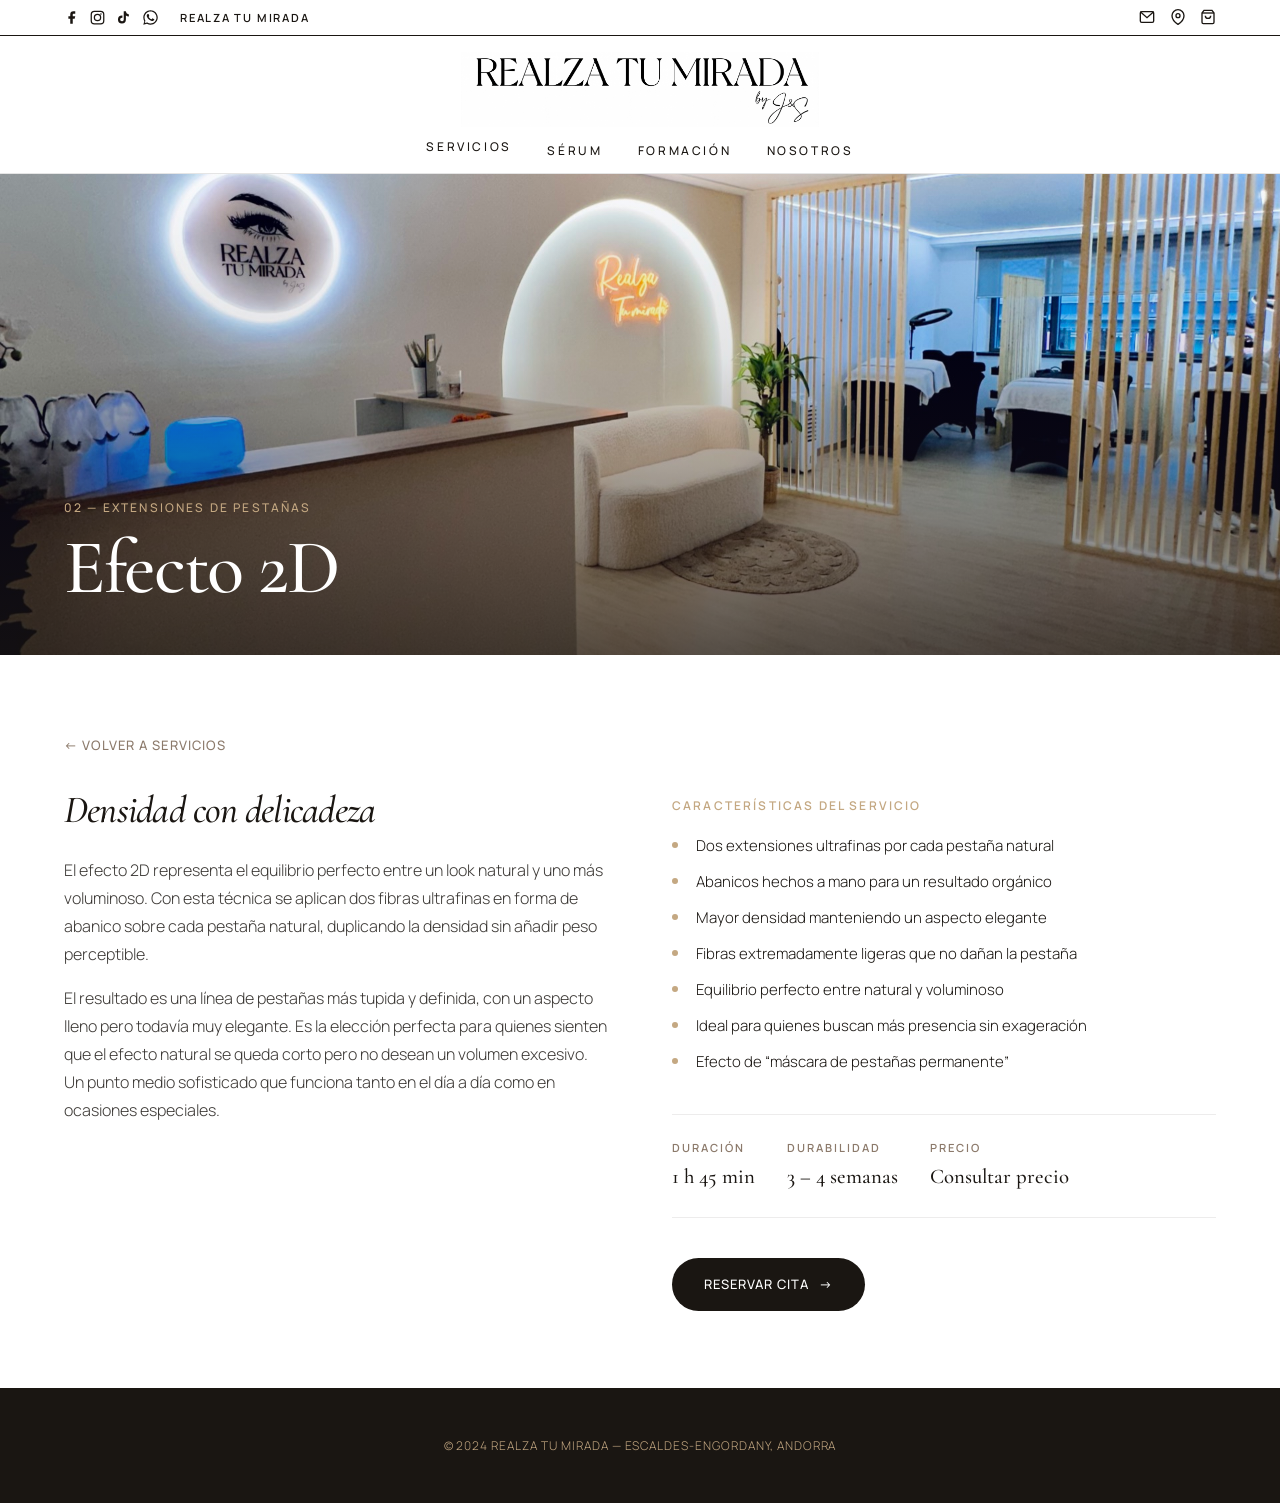
<file: efecto-2d.html>
<!doctype html>
<html lang="es">
<head>
  <meta charset="utf-8" />
  <meta name="viewport" content="width=device-width, initial-scale=1, viewport-fit=cover" />
  <title>Efecto 2D · Realza tu mirada</title>
  <meta name="description" content="Extensiones de pestañas efecto 2D en Andorra. Volumen ligero con dos fibras por pestaña natural para una densidad equilibrada." />

  <link rel="preconnect" href="https://fonts.googleapis.com" />
  <link rel="preconnect" href="https://fonts.gstatic.com" crossorigin />
  <link rel="stylesheet" href="https://fonts.googleapis.com/css2?family=Cormorant+Garamond:ital,wght@0,400;0,500;0,600;1,300;1,400&family=Manrope:wght@200;300;400;500;600&family=Allison&display=swap" />

  <style>
    :root {
      --bg-canvas: #FFFFFF;
      --accent-gold: #C4A882;
      --accent-bronze: #A89070;
      --text-primary: #1A1612;
      --text-muted: #8C7A6B;
      --text-on-dark: #FFFFFF;
      --text-on-dark-muted: #C4A882;
      --line-hairline: rgba(26, 22, 18, 0.08);
      --line-on-dark: rgba(255, 255, 255, 0.12);
      --font-display: "Cormorant Garamond", Georgia, serif;
      --font-body: "Manrope", system-ui, -apple-system, sans-serif;
      --font-script: "Allison", cursive;
      --tracking-wide: 0.08em;
      --tracking-widest: 0.18em;
      --ease-out: cubic-bezier(0.7, 0, 0.3, 1);
      --ease-expo: cubic-bezier(0.16, 1, 0.3, 1);
    }

    * { box-sizing: border-box; margin: 0; padding: 0; }
    html, body { background: var(--bg-canvas); color: var(--text-primary); }
    html { scroll-behavior: smooth; }
    body {
      font-family: var(--font-body); font-size: 1rem; line-height: 1.6; font-weight: 300;
      -webkit-font-smoothing: antialiased; overflow-x: hidden;
    }
    img { display: block; max-width: 100%; }
    a { color: inherit; text-decoration: none; }
    button { font: inherit; color: inherit; background: none; border: 0; cursor: pointer; }
    ::selection { background: var(--accent-gold); color: var(--bg-canvas); }
    .container { width: 100%; max-width: 1440px; margin: 0 auto; padding: 0 clamp(1.5rem, 5vw, 6rem); }

    .top-bar { position: fixed; top: 0; left: 0; right: 0; height: 36px; z-index: 101; background: #FFFFFF; color: #1A1612; display: flex; align-items: center; border-bottom: 1px solid #1A1612; }
    .top-bar .container { display: flex; justify-content: space-between; align-items: center; width: 100%; }
    .top-bar-left { display: flex; align-items: center; gap: 1rem; }
    .top-bar-social { display: flex; align-items: center; gap: 0.7rem; }
    .top-bar-social a { color: #1A1612; display: inline-flex; transition: opacity 0.3s ease; }
    .top-bar-social a:hover { opacity: 0.6; }
    .top-bar-name { font-family: var(--font-body); font-size: 0.7rem; font-weight: 600; letter-spacing: 0.16em; text-transform: uppercase; margin-left: 0.4rem; }
    .top-bar-icons { display: flex; align-items: center; gap: 0.9rem; }
    .top-bar-icons a, .top-bar-icons button { color: #1A1612; display: inline-flex; background: none; border: none; cursor: pointer; padding: 0; transition: opacity 0.3s ease; }
    .top-bar-icons a:hover, .top-bar-icons button:hover { opacity: 0.5; }
    .top-bar-cart { display: inline-flex; color: #1A1612; cursor: default; }
    @media (max-width: 768px) { .top-bar { height: 30px; } .top-bar-name { display: none; } }

    .header { position: fixed; top: 36px; left: 0; right: 0; z-index: 100; display: flex; flex-direction: column; align-items: center; background: #FFFFFF !important; border-bottom: 1px solid rgba(0,0,0,0.1); padding: 1rem 0 0.6rem; }
    .header-inner { display: flex; flex-direction: column; align-items: center; width: 100%; gap: 0.6rem; }
    .header-logo-img { display: inline-flex; align-items: center; justify-content: center; }
    .header-logo-img img { height: 75px; width: auto; object-fit: contain; }
    .header-logo-img:hover { transform: rotate(-6deg) scale(1.05); }
    .header-nav { display: flex; gap: 2.2rem; justify-content: center; font-size: 0.75rem; letter-spacing: 0.22em; text-transform: uppercase; font-weight: 500; }
    .header-nav a { position: relative; padding: 4px 0; color: var(--text-primary); }
    .header-nav a::after { content: ""; position: absolute; left: 0; bottom: 0; height: 1px; width: 0; background: currentColor; transition: width 0.5s var(--ease-expo); }
    .header-nav a:hover::after { width: 100%; }
    .nav-services-wrap { position: relative; }
    .nav-services-dropdown { display: none; position: absolute; top: 100%; left: 50%; transform: translateX(-50%); margin-top: 12px; background: #FFFFFF; border: 1px solid #1A1612; min-width: 240px; z-index: 200; flex-direction: column; padding: 0.5rem 0; opacity: 0; transition: opacity 0.3s ease; }
    .nav-services-wrap:hover .nav-services-dropdown { display: flex; opacity: 1; }
    .nav-services-dropdown a { display: flex; align-items: center; gap: 0.8rem; padding: 0.6rem 1.2rem; font-size: 0.72rem; letter-spacing: 0.12em; text-transform: uppercase; font-weight: 400; color: #1A1612 !important; transition: background 0.2s ease, padding-left 0.2s ease; }
    .nav-services-dropdown a:hover { background: #f5f0eb; padding-left: 1.5rem; }
    .nav-services-dropdown a .dd-num { color: var(--accent-gold); font-size: 0.65rem; font-weight: 600; }
    .nav-services-dropdown a::after { display: none !important; }
    @media (max-width: 900px) { .header { top: 30px; } .header-nav { display: none; } }

    .page-spacer { height: 160px; }
    @media (max-width: 900px) { .page-spacer { height: 110px; } }

    .back-link { display: inline-flex; align-items: center; gap: 0.5rem; font-size: 0.8125rem; letter-spacing: var(--tracking-wide); text-transform: uppercase; font-weight: 500; color: var(--text-muted); transition: color 0.3s ease; margin-bottom: 2rem; }
    .back-link:hover { color: var(--text-primary); }

    .service-hero { position: relative; width: 100%; height: 55vh; min-height: 380px; overflow: hidden; display: flex; align-items: flex-end; }
    .service-hero img { position: absolute; inset: 0; width: 100%; height: 100%; object-fit: cover; }
    .service-hero-overlay { position: absolute; inset: 0; background: linear-gradient(to top, rgba(26,22,18,0.7) 0%, rgba(26,22,18,0.1) 60%, transparent 100%); }
    .service-hero-content { position: relative; z-index: 2; padding: 3rem clamp(1.5rem, 5vw, 6rem); color: #FFFFFF; width: 100%; }
    .service-hero-eyebrow { font-family: var(--font-body); font-size: 0.75rem; text-transform: uppercase; letter-spacing: var(--tracking-widest); font-weight: 500; color: var(--accent-gold); margin-bottom: 0.8rem; }
    .service-hero-title { font-family: var(--font-display); font-weight: 500; font-size: clamp(2.8rem, 6vw, 5rem); line-height: 1; letter-spacing: -0.03em; }

    .service-body { padding: clamp(3rem, 6vw, 6rem) 0; }
    .service-grid { display: grid; grid-template-columns: 1fr 1fr; gap: clamp(2rem, 5vw, 5rem); align-items: start; }
    @media (max-width: 768px) { .service-grid { grid-template-columns: 1fr; } }

    .service-intro h2 { font-family: var(--font-display); font-weight: 500; font-style: italic; font-size: clamp(1.8rem, 3vw, 2.8rem); line-height: 1.15; margin-bottom: 1.5rem; letter-spacing: -0.02em; }
    .service-intro p { font-size: 1rem; line-height: 1.75; color: var(--text-primary); opacity: 0.85; margin-bottom: 1rem; }

    .service-details { padding-top: 0.5rem; }
    .service-details h3 { font-family: var(--font-body); font-size: 0.75rem; text-transform: uppercase; letter-spacing: var(--tracking-widest); font-weight: 600; margin-bottom: 1.2rem; color: var(--accent-gold); }
    .service-details ul { list-style: none; display: flex; flex-direction: column; gap: 0.75rem; margin-bottom: 2.5rem; }
    .service-details li { font-size: 0.9375rem; line-height: 1.6; padding-left: 1.5rem; position: relative; }
    .service-details li::before { content: ""; position: absolute; left: 0; top: 0.55em; width: 6px; height: 6px; border-radius: 50%; background: var(--accent-gold); }

    .service-meta { display: flex; gap: 2rem; flex-wrap: wrap; padding: 1.5rem 0; border-top: 1px solid var(--line-hairline); border-bottom: 1px solid var(--line-hairline); margin-bottom: 2.5rem; }
    .service-meta-item { display: flex; flex-direction: column; gap: 0.2rem; }
    .service-meta-label { font-size: 0.7rem; text-transform: uppercase; letter-spacing: var(--tracking-widest); font-weight: 600; color: var(--text-muted); }
    .service-meta-value { font-family: var(--font-display); font-size: 1.3rem; font-weight: 500; }

    .btn-reserve { display: inline-flex; align-items: center; gap: 0.6rem; padding: 1rem 2rem; border-radius: 999px; background: var(--text-primary); color: var(--bg-canvas); font-family: var(--font-body); font-size: 0.8125rem; font-weight: 500; letter-spacing: var(--tracking-wide); text-transform: uppercase; transition: background 0.4s var(--ease-out), transform 0.3s ease; }
    .btn-reserve:hover { background: var(--accent-gold); transform: translateY(-2px); }
    .btn-reserve .arrow { transition: transform 0.4s var(--ease-out); }
    .btn-reserve:hover .arrow { transform: translateX(4px); }

    .footer { background: #1A1612; color: var(--text-on-dark); padding: 3rem 0; text-align: center; }
    .footer p { font-size: 0.75rem; letter-spacing: var(--tracking-wide); text-transform: uppercase; color: var(--text-on-dark-muted); }
  </style>
</head>
<body>

<!-- TOP BAR -->
<div class="top-bar">
  <div class="container">
    <div class="top-bar-left">
      <div class="top-bar-social">
        <a href="https://www.facebook.com/share/1cGQBedSEY/?mibextid=wwXIfr" target="_blank" rel="noopener" aria-label="Facebook"><svg width="15" height="15" viewBox="0 0 24 24" fill="currentColor"><path d="M18 2h-3a5 5 0 00-5 5v3H7v4h3v8h4v-8h3l1-4h-4V7a1 1 0 011-1h3V2z"/></svg></a>
        <a href="https://www.instagram.com/realza_tu_mirada?igsh=MTRtaG04anloeGtndg%3D%3D&utm_source=qr" target="_blank" rel="noopener" aria-label="Instagram"><svg width="15" height="15" viewBox="0 0 24 24" fill="none" stroke="currentColor" stroke-width="2"><rect x="2" y="2" width="20" height="20" rx="5"/><circle cx="12" cy="12" r="5"/><circle cx="17.5" cy="6.5" r="1.2" fill="currentColor" stroke="none"/></svg></a>
        <a href="https://www.tiktok.com/@realza_tu_mirada?_r=1&_t=ZS-96ifRPzW8Oe" target="_blank" rel="noopener" aria-label="TikTok"><svg width="15" height="15" viewBox="0 0 24 24" fill="currentColor"><path d="M19.59 6.69a4.83 4.83 0 01-3.77-4.25V2h-3.45v13.67a2.89 2.89 0 01-2.88 2.5 2.89 2.89 0 01-2.89-2.89 2.89 2.89 0 012.89-2.89c.28 0 .54.04.79.1v-3.5a6.37 6.37 0 00-.79-.05A6.34 6.34 0 003.15 15.2a6.34 6.34 0 006.34 6.34 6.34 6.34 0 006.34-6.34V8.73a8.19 8.19 0 004.76 1.52v-3.4a4.85 4.85 0 01-1-.16z"/></svg></a>
        <a href="https://wa.me/376635993" target="_blank" rel="noopener" aria-label="WhatsApp"><svg width="15" height="15" viewBox="0 0 24 24" fill="currentColor"><path d="M17.47 14.38c-.3-.15-1.76-.87-2.03-.97-.27-.1-.47-.15-.67.15s-.77.97-.94 1.17c-.17.2-.35.22-.65.07-.3-.15-1.26-.46-2.4-1.48-.89-.79-1.49-1.77-1.66-2.07-.17-.3-.02-.46.13-.61.14-.13.3-.35.45-.52.15-.17.2-.3.3-.5.1-.2.05-.37-.02-.52-.08-.15-.67-1.62-.92-2.22-.24-.58-.49-.5-.67-.51h-.57c-.2 0-.52.07-.79.37-.27.3-1.04 1.02-1.04 2.48 0 1.46 1.06 2.88 1.21 3.08.15.2 2.09 3.19 5.06 4.47.71.31 1.26.49 1.69.63.71.23 1.35.19 1.86.12.57-.08 1.76-.72 2.01-1.41.25-.7.25-1.29.17-1.41-.07-.13-.27-.21-.57-.36zM12.05 21.5c-1.8 0-3.55-.48-5.08-1.4l-.36-.22-3.79.99 1.01-3.69-.24-.38A9.44 9.44 0 012.5 12.05C2.5 6.8 6.8 2.5 12.05 2.5c2.55 0 4.95.99 6.76 2.8a9.5 9.5 0 012.8 6.75c0 5.25-4.3 9.55-9.56 9.55zM12.05.5C5.7.5.5 5.7.5 12.05c0 2.05.54 4.05 1.56 5.82L.5 23.5l5.78-1.52a11.5 11.5 0 005.77 1.56c6.35 0 11.55-5.2 11.55-11.55S18.4.5 12.05.5z"/></svg></a>
      </div>
      <span class="top-bar-name">Realza Tu Mirada</span>
    </div>
    <div class="top-bar-icons">
      <a href="mailto:realzatumirada20@gmail.com" aria-label="Email"><svg width="16" height="16" viewBox="0 0 24 24" fill="none" stroke="currentColor" stroke-width="2"><rect x="2" y="4" width="20" height="16" rx="2"/><path d="M22 4L12 13 2 4"/></svg></a>
      <a href="https://maps.apple.com/place?address=Avinguda%20Carlemany,%2070,%20AD700%20Escaldes-Engordany,%20Andorra&coordinate=42.508664,1.535041&name=Realza%20Tu%20Mirada&place-id=IABF732F31EE991C8&map=explore" target="_blank" rel="noopener" aria-label="Ubicaci&oacute;n"><svg width="16" height="16" viewBox="0 0 24 24" fill="none" stroke="currentColor" stroke-width="2"><path d="M21 10c0 7-9 13-9 13s-9-6-9-13a9 9 0 0118 0z"/><circle cx="12" cy="10" r="3"/></svg></a>
      <span class="top-bar-cart" aria-label="Tienda"><svg width="16" height="16" viewBox="0 0 24 24" fill="none" stroke="currentColor" stroke-width="2"><path d="M6 2L3 6v14a2 2 0 002 2h14a2 2 0 002-2V6l-3-4z"/><line x1="3" y1="6" x2="21" y2="6"/><path d="M16 10a4 4 0 01-8 0"/></svg></span>
    </div>
  </div>
</div>

<!-- HEADER -->
<header class="header" id="header">
  <div class="container header-inner">
    <a href="index.html" class="header-logo-img" aria-label="Realza tu mirada"><img src="assets/logo.jpg" alt="Realza tu mirada" /></a>
    <nav class="header-nav">
      <div class="nav-services-wrap">
        <a href="index.html#servicios">Servicios</a>
        <div class="nav-services-dropdown">
          <a href="efecto-natural.html"><span class="dd-num">01</span> Efecto Natural</a>
          <a href="efecto-2d.html"><span class="dd-num">02</span> Efecto 2D</a>
          <a href="efecto-3d.html"><span class="dd-num">03</span> Efecto 3D</a>
          <a href="efecto-foxy.html"><span class="dd-num">04</span> Efecto Foxy</a>
          <a href="efecto-wispy.html"><span class="dd-num">05</span> Efecto Wispy</a>
          <a href="efecto-anime.html"><span class="dd-num">06</span> Efecto Anime</a>
          <a href="efecto-volumen-ruso.html"><span class="dd-num">07</span> Efecto Volumen Ruso</a>
          <a href="efecto-lifting.html"><span class="dd-num">08</span> Lifting de Pesta&ntilde;as</a>
        </div>
      </div>
      <a href="index.html#serum">S&eacute;rum</a>
      <a href="index.html#formacion">Formaci&oacute;n</a>
      <a href="index.html#nosotros">Nosotros</a>
    </nav>
  </div>
</header>

<div class="page-spacer"></div>

<section class="service-hero">
  <img src="assets/servicios-hero.jpg" alt="Efecto 2D - Extensiones de pesta&ntilde;as" />
  <div class="service-hero-overlay"></div>
  <div class="service-hero-content">
    <p class="service-hero-eyebrow">02 &mdash; Extensiones de pesta&ntilde;as</p>
    <h1 class="service-hero-title">Efecto 2D</h1>
  </div>
</section>

<section class="service-body">
  <div class="container">
    <a href="index.html#servicios" class="back-link">&larr; Volver a servicios</a>
    <div class="service-grid">
      <div class="service-intro">
        <h2>Densidad con delicadeza</h2>
        <p>
          El efecto 2D representa el equilibrio perfecto entre un look natural y uno m&aacute;s voluminoso. Con esta t&eacute;cnica se aplican dos fibras ultrafinas en forma de abanico sobre cada pesta&ntilde;a natural, duplicando la densidad sin a&ntilde;adir peso perceptible.
        </p>
        <p>
          El resultado es una l&iacute;nea de pesta&ntilde;as m&aacute;s tupida y definida, con un aspecto lleno pero todav&iacute;a muy elegante. Es la elecci&oacute;n perfecta para quienes sienten que el efecto natural se queda corto pero no desean un volumen excesivo. Un punto medio sofisticado que funciona tanto en el d&iacute;a a d&iacute;a como en ocasiones especiales.
        </p>
      </div>
      <div class="service-details">
        <h3>Caracter&iacute;sticas del servicio</h3>
        <ul>
          <li>Dos extensiones ultrafinas por cada pesta&ntilde;a natural</li>
          <li>Abanicos hechos a mano para un resultado org&aacute;nico</li>
          <li>Mayor densidad manteniendo un aspecto elegante</li>
          <li>Fibras extremadamente ligeras que no da&ntilde;an la pesta&ntilde;a</li>
          <li>Equilibrio perfecto entre natural y voluminoso</li>
          <li>Ideal para quienes buscan m&aacute;s presencia sin exageraci&oacute;n</li>
          <li>Efecto de &ldquo;m&aacute;scara de pesta&ntilde;as permanente&rdquo;</li>
        </ul>
        <div class="service-meta">
          <div class="service-meta-item">
            <span class="service-meta-label">Duraci&oacute;n</span>
            <span class="service-meta-value">1 h 45 min</span>
          </div>
          <div class="service-meta-item">
            <span class="service-meta-label">Durabilidad</span>
            <span class="service-meta-value">3 &ndash; 4 semanas</span>
          </div>
          <div class="service-meta-item">
            <span class="service-meta-label">Precio</span>
            <span class="service-meta-value">Consultar precio</span>
          </div>
        </div>
        <a href="index.html#reservar" class="btn-reserve">Reservar cita <span class="arrow">&rarr;</span></a>
      </div>
    </div>
  </div>
</section>

<footer class="footer"><div class="container"><p>&copy; 2024 Realza Tu Mirada &mdash; Escaldes-Engordany, Andorra</p></div></footer>
</body>
</html>
</file>
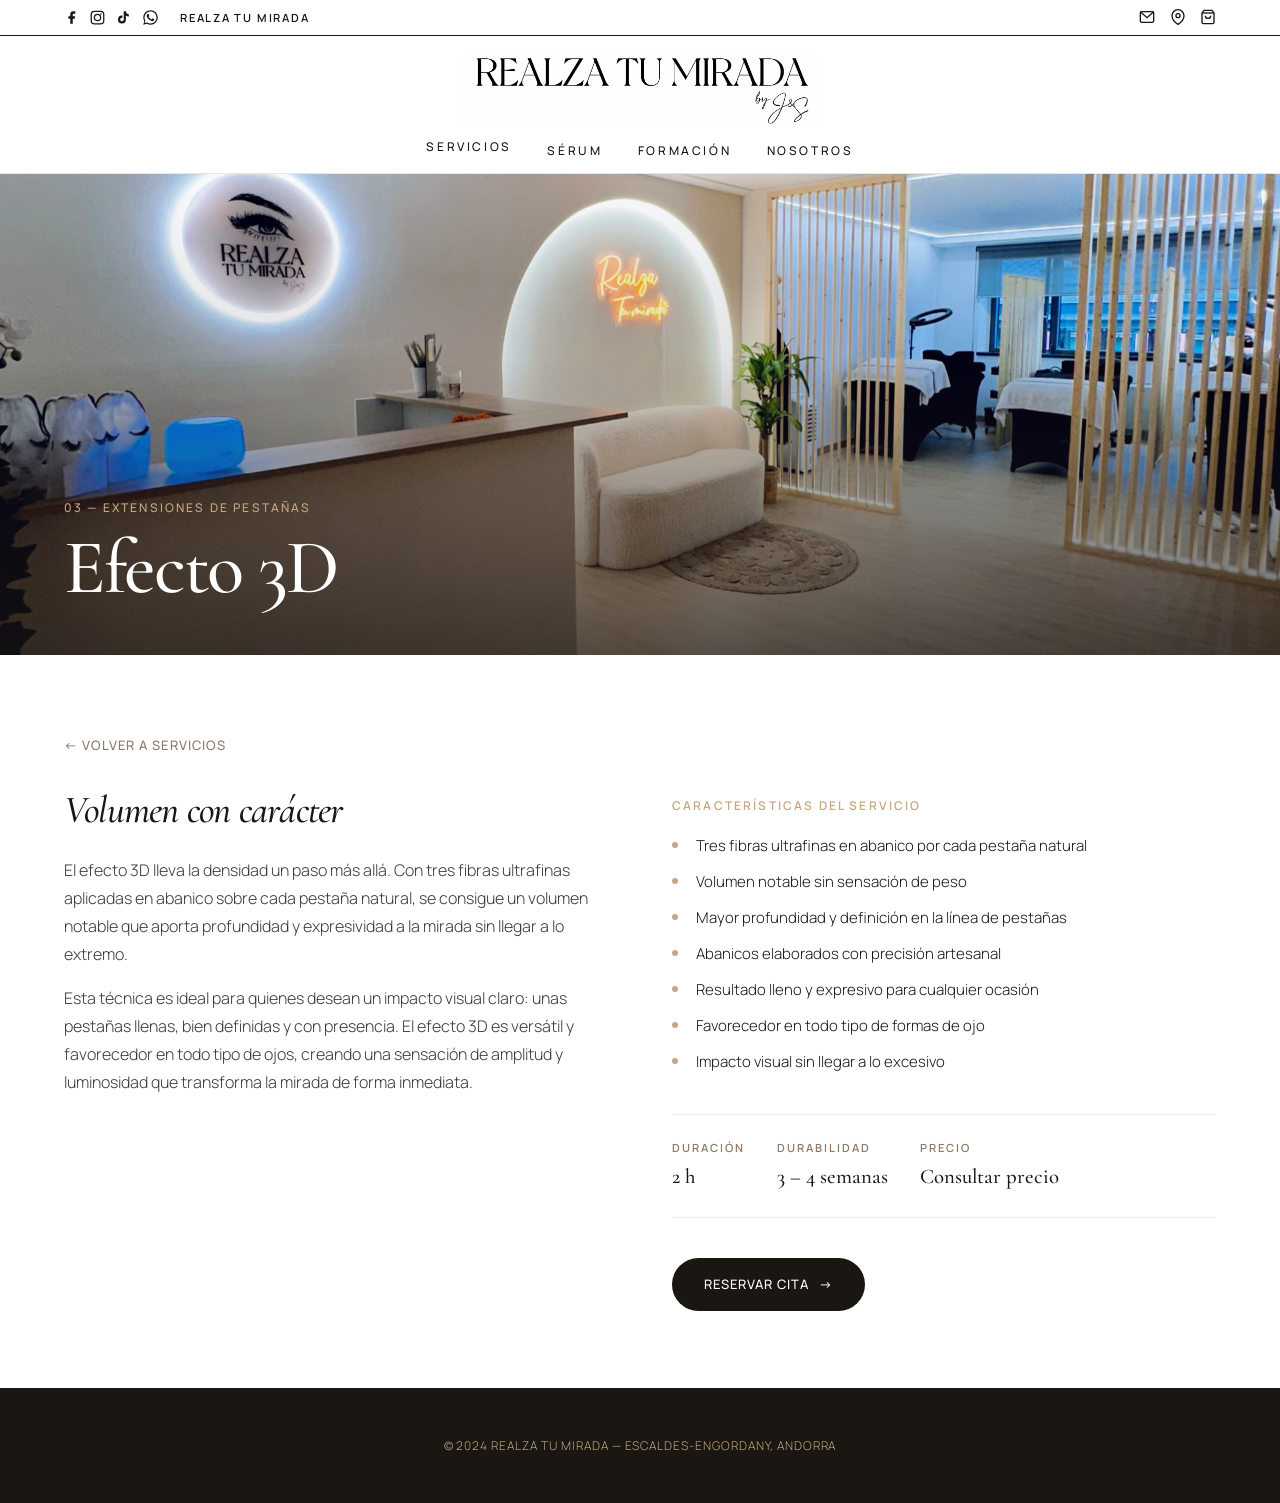
<file: efecto-3d.html>
<!doctype html>
<html lang="es">
<head>
  <meta charset="utf-8" />
  <meta name="viewport" content="width=device-width, initial-scale=1, viewport-fit=cover" />
  <title>Efecto 3D · Realza tu mirada</title>
  <meta name="description" content="Extensiones de pestañas efecto 3D en Andorra. Tres fibras por pestaña natural para un volumen notable y una mirada impactante." />

  <link rel="preconnect" href="https://fonts.googleapis.com" />
  <link rel="preconnect" href="https://fonts.gstatic.com" crossorigin />
  <link rel="stylesheet" href="https://fonts.googleapis.com/css2?family=Cormorant+Garamond:ital,wght@0,400;0,500;0,600;1,300;1,400&family=Manrope:wght@200;300;400;500;600&family=Allison&display=swap" />

  <style>
    :root {
      --bg-canvas: #FFFFFF; --accent-gold: #C4A882; --accent-bronze: #A89070;
      --text-primary: #1A1612; --text-muted: #8C7A6B; --text-on-dark: #FFFFFF;
      --text-on-dark-muted: #C4A882; --line-hairline: rgba(26, 22, 18, 0.08);
      --line-on-dark: rgba(255, 255, 255, 0.12);
      --font-display: "Cormorant Garamond", Georgia, serif;
      --font-body: "Manrope", system-ui, -apple-system, sans-serif;
      --font-script: "Allison", cursive;
      --tracking-wide: 0.08em; --tracking-widest: 0.18em;
      --ease-out: cubic-bezier(0.7, 0, 0.3, 1); --ease-expo: cubic-bezier(0.16, 1, 0.3, 1);
    }
    * { box-sizing: border-box; margin: 0; padding: 0; }
    html, body { background: var(--bg-canvas); color: var(--text-primary); }
    html { scroll-behavior: smooth; }
    body { font-family: var(--font-body); font-size: 1rem; line-height: 1.6; font-weight: 300; -webkit-font-smoothing: antialiased; overflow-x: hidden; }
    img { display: block; max-width: 100%; }
    a { color: inherit; text-decoration: none; }
    button { font: inherit; color: inherit; background: none; border: 0; cursor: pointer; }
    ::selection { background: var(--accent-gold); color: var(--bg-canvas); }
    .container { width: 100%; max-width: 1440px; margin: 0 auto; padding: 0 clamp(1.5rem, 5vw, 6rem); }

    .top-bar { position: fixed; top: 0; left: 0; right: 0; height: 36px; z-index: 101; background: #FFFFFF; color: #1A1612; display: flex; align-items: center; border-bottom: 1px solid #1A1612; }
    .top-bar .container { display: flex; justify-content: space-between; align-items: center; width: 100%; }
    .top-bar-left { display: flex; align-items: center; gap: 1rem; }
    .top-bar-social { display: flex; align-items: center; gap: 0.7rem; }
    .top-bar-social a { color: #1A1612; display: inline-flex; transition: opacity 0.3s ease; }
    .top-bar-social a:hover { opacity: 0.6; }
    .top-bar-name { font-family: var(--font-body); font-size: 0.7rem; font-weight: 600; letter-spacing: 0.16em; text-transform: uppercase; margin-left: 0.4rem; }
    .top-bar-icons { display: flex; align-items: center; gap: 0.9rem; }
    .top-bar-icons a, .top-bar-icons button { color: #1A1612; display: inline-flex; background: none; border: none; cursor: pointer; padding: 0; transition: opacity 0.3s ease; }
    .top-bar-icons a:hover, .top-bar-icons button:hover { opacity: 0.5; }
    .top-bar-cart { display: inline-flex; color: #1A1612; cursor: default; }
    @media (max-width: 768px) { .top-bar { height: 30px; } .top-bar-name { display: none; } }

    .header { position: fixed; top: 36px; left: 0; right: 0; z-index: 100; display: flex; flex-direction: column; align-items: center; background: #FFFFFF !important; border-bottom: 1px solid rgba(0,0,0,0.1); padding: 1rem 0 0.6rem; }
    .header-inner { display: flex; flex-direction: column; align-items: center; width: 100%; gap: 0.6rem; }
    .header-logo-img { display: inline-flex; align-items: center; justify-content: center; }
    .header-logo-img img { height: 75px; width: auto; object-fit: contain; }
    .header-logo-img:hover { transform: rotate(-6deg) scale(1.05); }
    .header-nav { display: flex; gap: 2.2rem; justify-content: center; font-size: 0.75rem; letter-spacing: 0.22em; text-transform: uppercase; font-weight: 500; }
    .header-nav a { position: relative; padding: 4px 0; color: var(--text-primary); }
    .header-nav a::after { content: ""; position: absolute; left: 0; bottom: 0; height: 1px; width: 0; background: currentColor; transition: width 0.5s var(--ease-expo); }
    .header-nav a:hover::after { width: 100%; }
    .nav-services-wrap { position: relative; }
    .nav-services-dropdown { display: none; position: absolute; top: 100%; left: 50%; transform: translateX(-50%); margin-top: 12px; background: #FFFFFF; border: 1px solid #1A1612; min-width: 240px; z-index: 200; flex-direction: column; padding: 0.5rem 0; opacity: 0; transition: opacity 0.3s ease; }
    .nav-services-wrap:hover .nav-services-dropdown { display: flex; opacity: 1; }
    .nav-services-dropdown a { display: flex; align-items: center; gap: 0.8rem; padding: 0.6rem 1.2rem; font-size: 0.72rem; letter-spacing: 0.12em; text-transform: uppercase; font-weight: 400; color: #1A1612 !important; transition: background 0.2s ease, padding-left 0.2s ease; }
    .nav-services-dropdown a:hover { background: #f5f0eb; padding-left: 1.5rem; }
    .nav-services-dropdown a .dd-num { color: var(--accent-gold); font-size: 0.65rem; font-weight: 600; }
    .nav-services-dropdown a::after { display: none !important; }
    @media (max-width: 900px) { .header { top: 30px; } .header-nav { display: none; } }

    .page-spacer { height: 160px; }
    @media (max-width: 900px) { .page-spacer { height: 110px; } }
    .back-link { display: inline-flex; align-items: center; gap: 0.5rem; font-size: 0.8125rem; letter-spacing: var(--tracking-wide); text-transform: uppercase; font-weight: 500; color: var(--text-muted); transition: color 0.3s ease; margin-bottom: 2rem; }
    .back-link:hover { color: var(--text-primary); }

    .service-hero { position: relative; width: 100%; height: 55vh; min-height: 380px; overflow: hidden; display: flex; align-items: flex-end; }
    .service-hero img { position: absolute; inset: 0; width: 100%; height: 100%; object-fit: cover; }
    .service-hero-overlay { position: absolute; inset: 0; background: linear-gradient(to top, rgba(26,22,18,0.7) 0%, rgba(26,22,18,0.1) 60%, transparent 100%); }
    .service-hero-content { position: relative; z-index: 2; padding: 3rem clamp(1.5rem, 5vw, 6rem); color: #FFFFFF; width: 100%; }
    .service-hero-eyebrow { font-family: var(--font-body); font-size: 0.75rem; text-transform: uppercase; letter-spacing: var(--tracking-widest); font-weight: 500; color: var(--accent-gold); margin-bottom: 0.8rem; }
    .service-hero-title { font-family: var(--font-display); font-weight: 500; font-size: clamp(2.8rem, 6vw, 5rem); line-height: 1; letter-spacing: -0.03em; }

    .service-body { padding: clamp(3rem, 6vw, 6rem) 0; }
    .service-grid { display: grid; grid-template-columns: 1fr 1fr; gap: clamp(2rem, 5vw, 5rem); align-items: start; }
    @media (max-width: 768px) { .service-grid { grid-template-columns: 1fr; } }
    .service-intro h2 { font-family: var(--font-display); font-weight: 500; font-style: italic; font-size: clamp(1.8rem, 3vw, 2.8rem); line-height: 1.15; margin-bottom: 1.5rem; letter-spacing: -0.02em; }
    .service-intro p { font-size: 1rem; line-height: 1.75; color: var(--text-primary); opacity: 0.85; margin-bottom: 1rem; }
    .service-details { padding-top: 0.5rem; }
    .service-details h3 { font-family: var(--font-body); font-size: 0.75rem; text-transform: uppercase; letter-spacing: var(--tracking-widest); font-weight: 600; margin-bottom: 1.2rem; color: var(--accent-gold); }
    .service-details ul { list-style: none; display: flex; flex-direction: column; gap: 0.75rem; margin-bottom: 2.5rem; }
    .service-details li { font-size: 0.9375rem; line-height: 1.6; padding-left: 1.5rem; position: relative; }
    .service-details li::before { content: ""; position: absolute; left: 0; top: 0.55em; width: 6px; height: 6px; border-radius: 50%; background: var(--accent-gold); }
    .service-meta { display: flex; gap: 2rem; flex-wrap: wrap; padding: 1.5rem 0; border-top: 1px solid var(--line-hairline); border-bottom: 1px solid var(--line-hairline); margin-bottom: 2.5rem; }
    .service-meta-item { display: flex; flex-direction: column; gap: 0.2rem; }
    .service-meta-label { font-size: 0.7rem; text-transform: uppercase; letter-spacing: var(--tracking-widest); font-weight: 600; color: var(--text-muted); }
    .service-meta-value { font-family: var(--font-display); font-size: 1.3rem; font-weight: 500; }
    .btn-reserve { display: inline-flex; align-items: center; gap: 0.6rem; padding: 1rem 2rem; border-radius: 999px; background: var(--text-primary); color: var(--bg-canvas); font-family: var(--font-body); font-size: 0.8125rem; font-weight: 500; letter-spacing: var(--tracking-wide); text-transform: uppercase; transition: background 0.4s var(--ease-out), transform 0.3s ease; }
    .btn-reserve:hover { background: var(--accent-gold); transform: translateY(-2px); }
    .btn-reserve .arrow { transition: transform 0.4s var(--ease-out); }
    .btn-reserve:hover .arrow { transform: translateX(4px); }
    .footer { background: #1A1612; color: var(--text-on-dark); padding: 3rem 0; text-align: center; }
    .footer p { font-size: 0.75rem; letter-spacing: var(--tracking-wide); text-transform: uppercase; color: var(--text-on-dark-muted); }
  </style>
</head>
<body>

<div class="top-bar">
  <div class="container">
    <div class="top-bar-left">
      <div class="top-bar-social">
        <a href="https://www.facebook.com/share/1cGQBedSEY/?mibextid=wwXIfr" target="_blank" rel="noopener" aria-label="Facebook"><svg width="15" height="15" viewBox="0 0 24 24" fill="currentColor"><path d="M18 2h-3a5 5 0 00-5 5v3H7v4h3v8h4v-8h3l1-4h-4V7a1 1 0 011-1h3V2z"/></svg></a>
        <a href="https://www.instagram.com/realza_tu_mirada?igsh=MTRtaG04anloeGtndg%3D%3D&utm_source=qr" target="_blank" rel="noopener" aria-label="Instagram"><svg width="15" height="15" viewBox="0 0 24 24" fill="none" stroke="currentColor" stroke-width="2"><rect x="2" y="2" width="20" height="20" rx="5"/><circle cx="12" cy="12" r="5"/><circle cx="17.5" cy="6.5" r="1.2" fill="currentColor" stroke="none"/></svg></a>
        <a href="https://www.tiktok.com/@realza_tu_mirada?_r=1&_t=ZS-96ifRPzW8Oe" target="_blank" rel="noopener" aria-label="TikTok"><svg width="15" height="15" viewBox="0 0 24 24" fill="currentColor"><path d="M19.59 6.69a4.83 4.83 0 01-3.77-4.25V2h-3.45v13.67a2.89 2.89 0 01-2.88 2.5 2.89 2.89 0 01-2.89-2.89 2.89 2.89 0 012.89-2.89c.28 0 .54.04.79.1v-3.5a6.37 6.37 0 00-.79-.05A6.34 6.34 0 003.15 15.2a6.34 6.34 0 006.34 6.34 6.34 6.34 0 006.34-6.34V8.73a8.19 8.19 0 004.76 1.52v-3.4a4.85 4.85 0 01-1-.16z"/></svg></a>
        <a href="https://wa.me/376635993" target="_blank" rel="noopener" aria-label="WhatsApp"><svg width="15" height="15" viewBox="0 0 24 24" fill="currentColor"><path d="M17.47 14.38c-.3-.15-1.76-.87-2.03-.97-.27-.1-.47-.15-.67.15s-.77.97-.94 1.17c-.17.2-.35.22-.65.07-.3-.15-1.26-.46-2.4-1.48-.89-.79-1.49-1.77-1.66-2.07-.17-.3-.02-.46.13-.61.14-.13.3-.35.45-.52.15-.17.2-.3.3-.5.1-.2.05-.37-.02-.52-.08-.15-.67-1.62-.92-2.22-.24-.58-.49-.5-.67-.51h-.57c-.2 0-.52.07-.79.37-.27.3-1.04 1.02-1.04 2.48 0 1.46 1.06 2.88 1.21 3.08.15.2 2.09 3.19 5.06 4.47.71.31 1.26.49 1.69.63.71.23 1.35.19 1.86.12.57-.08 1.76-.72 2.01-1.41.25-.7.25-1.29.17-1.41-.07-.13-.27-.21-.57-.36zM12.05 21.5c-1.8 0-3.55-.48-5.08-1.4l-.36-.22-3.79.99 1.01-3.69-.24-.38A9.44 9.44 0 012.5 12.05C2.5 6.8 6.8 2.5 12.05 2.5c2.55 0 4.95.99 6.76 2.8a9.5 9.5 0 012.8 6.75c0 5.25-4.3 9.55-9.56 9.55zM12.05.5C5.7.5.5 5.7.5 12.05c0 2.05.54 4.05 1.56 5.82L.5 23.5l5.78-1.52a11.5 11.5 0 005.77 1.56c6.35 0 11.55-5.2 11.55-11.55S18.4.5 12.05.5z"/></svg></a>
      </div>
      <span class="top-bar-name">Realza Tu Mirada</span>
    </div>
    <div class="top-bar-icons">
      <a href="mailto:realzatumirada20@gmail.com" aria-label="Email"><svg width="16" height="16" viewBox="0 0 24 24" fill="none" stroke="currentColor" stroke-width="2"><rect x="2" y="4" width="20" height="16" rx="2"/><path d="M22 4L12 13 2 4"/></svg></a>
      <a href="https://maps.apple.com/place?address=Avinguda%20Carlemany,%2070,%20AD700%20Escaldes-Engordany,%20Andorra&coordinate=42.508664,1.535041&name=Realza%20Tu%20Mirada&place-id=IABF732F31EE991C8&map=explore" target="_blank" rel="noopener" aria-label="Ubicaci&oacute;n"><svg width="16" height="16" viewBox="0 0 24 24" fill="none" stroke="currentColor" stroke-width="2"><path d="M21 10c0 7-9 13-9 13s-9-6-9-13a9 9 0 0118 0z"/><circle cx="12" cy="10" r="3"/></svg></a>
      <span class="top-bar-cart" aria-label="Tienda"><svg width="16" height="16" viewBox="0 0 24 24" fill="none" stroke="currentColor" stroke-width="2"><path d="M6 2L3 6v14a2 2 0 002 2h14a2 2 0 002-2V6l-3-4z"/><line x1="3" y1="6" x2="21" y2="6"/><path d="M16 10a4 4 0 01-8 0"/></svg></span>
    </div>
  </div>
</div>

<header class="header" id="header">
  <div class="container header-inner">
    <a href="index.html" class="header-logo-img" aria-label="Realza tu mirada"><img src="assets/logo.jpg" alt="Realza tu mirada" /></a>
    <nav class="header-nav">
      <div class="nav-services-wrap">
        <a href="index.html#servicios">Servicios</a>
        <div class="nav-services-dropdown">
          <a href="efecto-natural.html"><span class="dd-num">01</span> Efecto Natural</a>
          <a href="efecto-2d.html"><span class="dd-num">02</span> Efecto 2D</a>
          <a href="efecto-3d.html"><span class="dd-num">03</span> Efecto 3D</a>
          <a href="efecto-foxy.html"><span class="dd-num">04</span> Efecto Foxy</a>
          <a href="efecto-wispy.html"><span class="dd-num">05</span> Efecto Wispy</a>
          <a href="efecto-anime.html"><span class="dd-num">06</span> Efecto Anime</a>
          <a href="efecto-volumen-ruso.html"><span class="dd-num">07</span> Efecto Volumen Ruso</a>
          <a href="efecto-lifting.html"><span class="dd-num">08</span> Lifting de Pesta&ntilde;as</a>
        </div>
      </div>
      <a href="index.html#serum">S&eacute;rum</a>
      <a href="index.html#formacion">Formaci&oacute;n</a>
      <a href="index.html#nosotros">Nosotros</a>
    </nav>
  </div>
</header>

<div class="page-spacer"></div>

<section class="service-hero">
  <img src="assets/servicios-hero.jpg" alt="Efecto 3D - Extensiones de pesta&ntilde;as" />
  <div class="service-hero-overlay"></div>
  <div class="service-hero-content">
    <p class="service-hero-eyebrow">03 &mdash; Extensiones de pesta&ntilde;as</p>
    <h1 class="service-hero-title">Efecto 3D</h1>
  </div>
</section>

<section class="service-body">
  <div class="container">
    <a href="index.html#servicios" class="back-link">&larr; Volver a servicios</a>
    <div class="service-grid">
      <div class="service-intro">
        <h2>Volumen con car&aacute;cter</h2>
        <p>
          El efecto 3D lleva la densidad un paso m&aacute;s all&aacute;. Con tres fibras ultrafinas aplicadas en abanico sobre cada pesta&ntilde;a natural, se consigue un volumen notable que aporta profundidad y expresividad a la mirada sin llegar a lo extremo.
        </p>
        <p>
          Esta t&eacute;cnica es ideal para quienes desean un impacto visual claro: unas pesta&ntilde;as llenas, bien definidas y con presencia. El efecto 3D es vers&aacute;til y favorecedor en todo tipo de ojos, creando una sensaci&oacute;n de amplitud y luminosidad que transforma la mirada de forma inmediata.
        </p>
      </div>
      <div class="service-details">
        <h3>Caracter&iacute;sticas del servicio</h3>
        <ul>
          <li>Tres fibras ultrafinas en abanico por cada pesta&ntilde;a natural</li>
          <li>Volumen notable sin sensaci&oacute;n de peso</li>
          <li>Mayor profundidad y definici&oacute;n en la l&iacute;nea de pesta&ntilde;as</li>
          <li>Abanicos elaborados con precisi&oacute;n artesanal</li>
          <li>Resultado lleno y expresivo para cualquier ocasi&oacute;n</li>
          <li>Favorecedor en todo tipo de formas de ojo</li>
          <li>Impacto visual sin llegar a lo excesivo</li>
        </ul>
        <div class="service-meta">
          <div class="service-meta-item">
            <span class="service-meta-label">Duraci&oacute;n</span>
            <span class="service-meta-value">2 h</span>
          </div>
          <div class="service-meta-item">
            <span class="service-meta-label">Durabilidad</span>
            <span class="service-meta-value">3 &ndash; 4 semanas</span>
          </div>
          <div class="service-meta-item">
            <span class="service-meta-label">Precio</span>
            <span class="service-meta-value">Consultar precio</span>
          </div>
        </div>
        <a href="index.html#reservar" class="btn-reserve">Reservar cita <span class="arrow">&rarr;</span></a>
      </div>
    </div>
  </div>
</section>

<footer class="footer"><div class="container"><p>&copy; 2024 Realza Tu Mirada &mdash; Escaldes-Engordany, Andorra</p></div></footer>
</body>
</html>
</file>
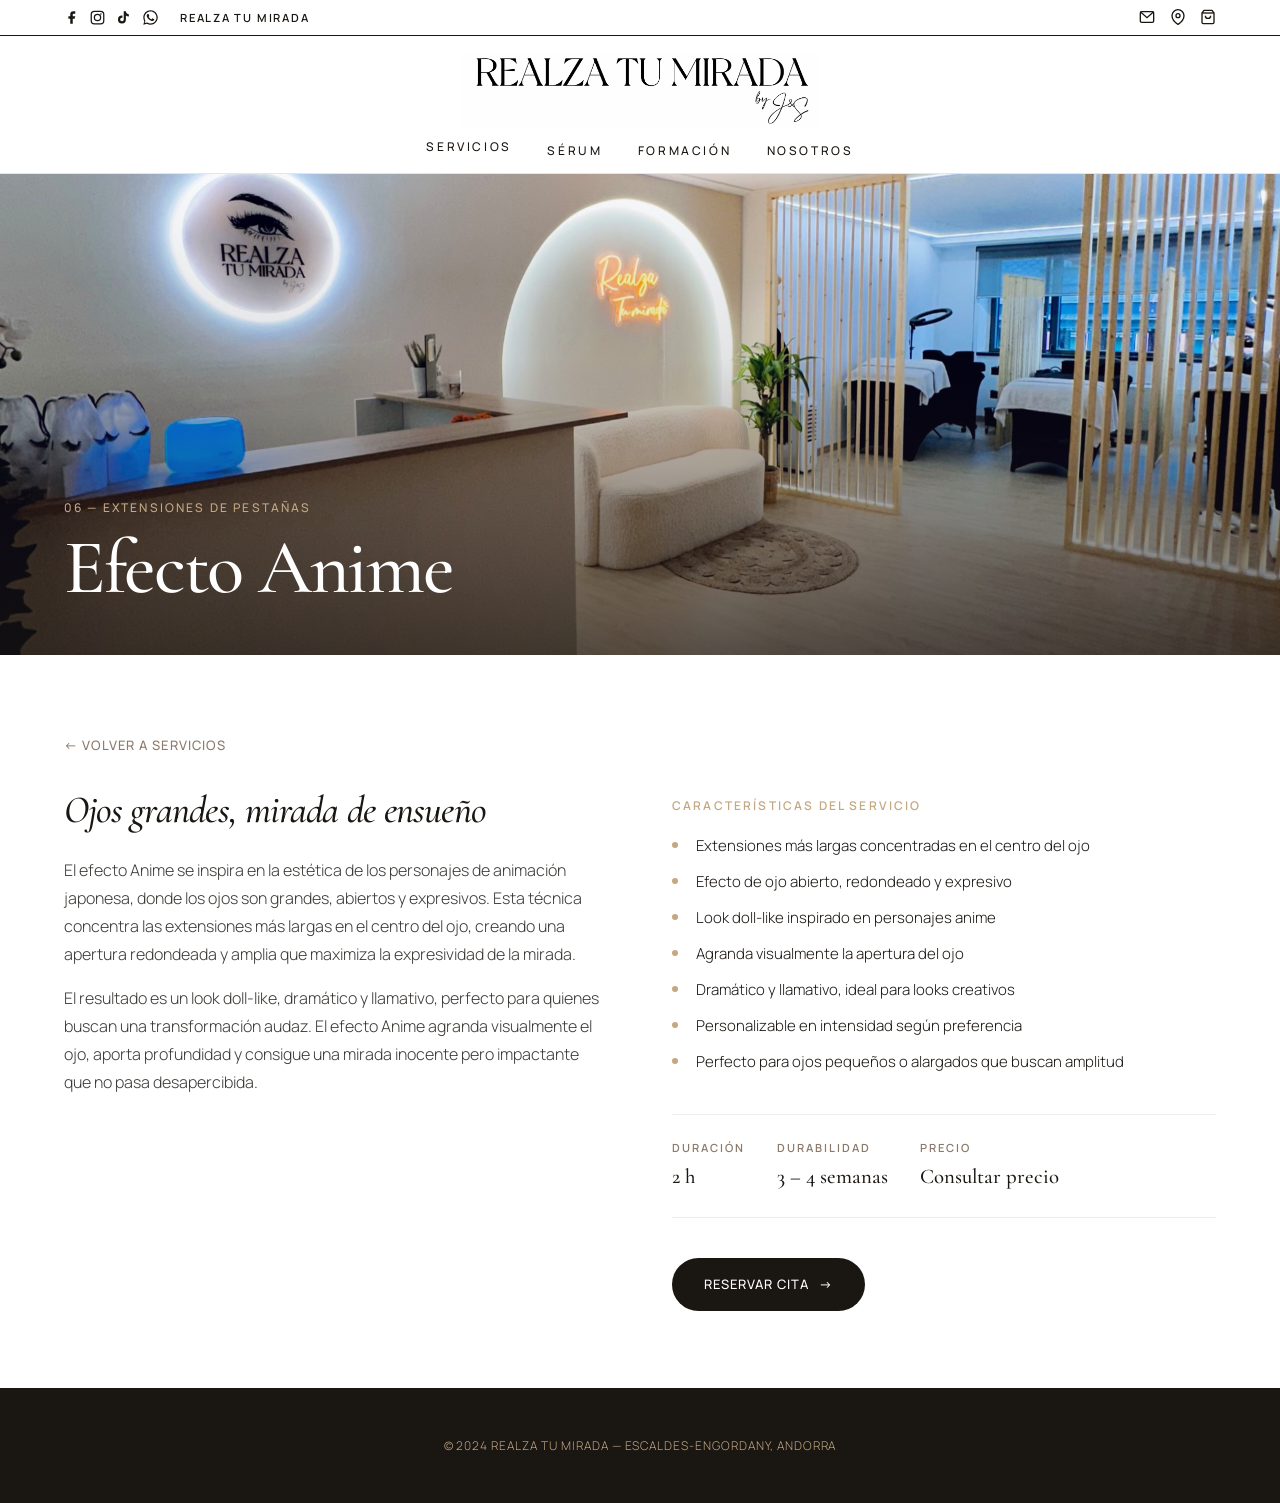
<file: efecto-anime.html>
<!doctype html>
<html lang="es">
<head>
  <meta charset="utf-8" />
  <meta name="viewport" content="width=device-width, initial-scale=1, viewport-fit=cover" />
  <title>Efecto Anime · Realza tu mirada</title>
  <meta name="description" content="Extensiones de pestañas efecto Anime en Andorra. Mirada abierta y redondeada inspirada en personajes anime para un look doll-like." />

  <link rel="preconnect" href="https://fonts.googleapis.com" />
  <link rel="preconnect" href="https://fonts.gstatic.com" crossorigin />
  <link rel="stylesheet" href="https://fonts.googleapis.com/css2?family=Cormorant+Garamond:ital,wght@0,400;0,500;0,600;1,300;1,400&family=Manrope:wght@200;300;400;500;600&family=Allison&display=swap" />

  <style>
    :root {
      --bg-canvas: #FFFFFF; --accent-gold: #C4A882; --accent-bronze: #A89070;
      --text-primary: #1A1612; --text-muted: #8C7A6B; --text-on-dark: #FFFFFF;
      --text-on-dark-muted: #C4A882; --line-hairline: rgba(26, 22, 18, 0.08);
      --font-display: "Cormorant Garamond", Georgia, serif;
      --font-body: "Manrope", system-ui, -apple-system, sans-serif;
      --tracking-wide: 0.08em; --tracking-widest: 0.18em;
      --ease-out: cubic-bezier(0.7, 0, 0.3, 1); --ease-expo: cubic-bezier(0.16, 1, 0.3, 1);
    }
    * { box-sizing: border-box; margin: 0; padding: 0; }
    html, body { background: var(--bg-canvas); color: var(--text-primary); }
    html { scroll-behavior: smooth; }
    body { font-family: var(--font-body); font-size: 1rem; line-height: 1.6; font-weight: 300; -webkit-font-smoothing: antialiased; overflow-x: hidden; }
    img { display: block; max-width: 100%; }
    a { color: inherit; text-decoration: none; }
    button { font: inherit; color: inherit; background: none; border: 0; cursor: pointer; }
    ::selection { background: var(--accent-gold); color: var(--bg-canvas); }
    .container { width: 100%; max-width: 1440px; margin: 0 auto; padding: 0 clamp(1.5rem, 5vw, 6rem); }

    .top-bar { position: fixed; top: 0; left: 0; right: 0; height: 36px; z-index: 101; background: #FFFFFF; color: #1A1612; display: flex; align-items: center; border-bottom: 1px solid #1A1612; }
    .top-bar .container { display: flex; justify-content: space-between; align-items: center; width: 100%; }
    .top-bar-left { display: flex; align-items: center; gap: 1rem; }
    .top-bar-social { display: flex; align-items: center; gap: 0.7rem; }
    .top-bar-social a { color: #1A1612; display: inline-flex; transition: opacity 0.3s ease; }
    .top-bar-social a:hover { opacity: 0.6; }
    .top-bar-name { font-family: var(--font-body); font-size: 0.7rem; font-weight: 600; letter-spacing: 0.16em; text-transform: uppercase; margin-left: 0.4rem; }
    .top-bar-icons { display: flex; align-items: center; gap: 0.9rem; }
    .top-bar-icons a, .top-bar-icons button { color: #1A1612; display: inline-flex; background: none; border: none; cursor: pointer; padding: 0; transition: opacity 0.3s ease; }
    .top-bar-icons a:hover, .top-bar-icons button:hover { opacity: 0.5; }
    .top-bar-cart { display: inline-flex; color: #1A1612; cursor: default; }
    @media (max-width: 768px) { .top-bar { height: 30px; } .top-bar-name { display: none; } }

    .header { position: fixed; top: 36px; left: 0; right: 0; z-index: 100; display: flex; flex-direction: column; align-items: center; background: #FFFFFF !important; border-bottom: 1px solid rgba(0,0,0,0.1); padding: 1rem 0 0.6rem; }
    .header-inner { display: flex; flex-direction: column; align-items: center; width: 100%; gap: 0.6rem; }
    .header-logo-img { display: inline-flex; align-items: center; justify-content: center; }
    .header-logo-img img { height: 75px; width: auto; object-fit: contain; }
    .header-logo-img:hover { transform: rotate(-6deg) scale(1.05); }
    .header-nav { display: flex; gap: 2.2rem; justify-content: center; font-size: 0.75rem; letter-spacing: 0.22em; text-transform: uppercase; font-weight: 500; }
    .header-nav a { position: relative; padding: 4px 0; color: var(--text-primary); }
    .header-nav a::after { content: ""; position: absolute; left: 0; bottom: 0; height: 1px; width: 0; background: currentColor; transition: width 0.5s var(--ease-expo); }
    .header-nav a:hover::after { width: 100%; }
    .nav-services-wrap { position: relative; }
    .nav-services-dropdown { display: none; position: absolute; top: 100%; left: 50%; transform: translateX(-50%); margin-top: 12px; background: #FFFFFF; border: 1px solid #1A1612; min-width: 240px; z-index: 200; flex-direction: column; padding: 0.5rem 0; opacity: 0; transition: opacity 0.3s ease; }
    .nav-services-wrap:hover .nav-services-dropdown { display: flex; opacity: 1; }
    .nav-services-dropdown a { display: flex; align-items: center; gap: 0.8rem; padding: 0.6rem 1.2rem; font-size: 0.72rem; letter-spacing: 0.12em; text-transform: uppercase; font-weight: 400; color: #1A1612 !important; transition: background 0.2s ease, padding-left 0.2s ease; }
    .nav-services-dropdown a:hover { background: #f5f0eb; padding-left: 1.5rem; }
    .nav-services-dropdown a .dd-num { color: var(--accent-gold); font-size: 0.65rem; font-weight: 600; }
    .nav-services-dropdown a::after { display: none !important; }
    @media (max-width: 900px) { .header { top: 30px; } .header-nav { display: none; } }

    .page-spacer { height: 160px; }
    @media (max-width: 900px) { .page-spacer { height: 110px; } }
    .back-link { display: inline-flex; align-items: center; gap: 0.5rem; font-size: 0.8125rem; letter-spacing: var(--tracking-wide); text-transform: uppercase; font-weight: 500; color: var(--text-muted); transition: color 0.3s ease; margin-bottom: 2rem; }
    .back-link:hover { color: var(--text-primary); }
    .service-hero { position: relative; width: 100%; height: 55vh; min-height: 380px; overflow: hidden; display: flex; align-items: flex-end; }
    .service-hero img { position: absolute; inset: 0; width: 100%; height: 100%; object-fit: cover; }
    .service-hero-overlay { position: absolute; inset: 0; background: linear-gradient(to top, rgba(26,22,18,0.7) 0%, rgba(26,22,18,0.1) 60%, transparent 100%); }
    .service-hero-content { position: relative; z-index: 2; padding: 3rem clamp(1.5rem, 5vw, 6rem); color: #FFFFFF; width: 100%; }
    .service-hero-eyebrow { font-family: var(--font-body); font-size: 0.75rem; text-transform: uppercase; letter-spacing: var(--tracking-widest); font-weight: 500; color: var(--accent-gold); margin-bottom: 0.8rem; }
    .service-hero-title { font-family: var(--font-display); font-weight: 500; font-size: clamp(2.8rem, 6vw, 5rem); line-height: 1; letter-spacing: -0.03em; }
    .service-body { padding: clamp(3rem, 6vw, 6rem) 0; }
    .service-grid { display: grid; grid-template-columns: 1fr 1fr; gap: clamp(2rem, 5vw, 5rem); align-items: start; }
    @media (max-width: 768px) { .service-grid { grid-template-columns: 1fr; } }
    .service-intro h2 { font-family: var(--font-display); font-weight: 500; font-style: italic; font-size: clamp(1.8rem, 3vw, 2.8rem); line-height: 1.15; margin-bottom: 1.5rem; letter-spacing: -0.02em; }
    .service-intro p { font-size: 1rem; line-height: 1.75; color: var(--text-primary); opacity: 0.85; margin-bottom: 1rem; }
    .service-details { padding-top: 0.5rem; }
    .service-details h3 { font-family: var(--font-body); font-size: 0.75rem; text-transform: uppercase; letter-spacing: var(--tracking-widest); font-weight: 600; margin-bottom: 1.2rem; color: var(--accent-gold); }
    .service-details ul { list-style: none; display: flex; flex-direction: column; gap: 0.75rem; margin-bottom: 2.5rem; }
    .service-details li { font-size: 0.9375rem; line-height: 1.6; padding-left: 1.5rem; position: relative; }
    .service-details li::before { content: ""; position: absolute; left: 0; top: 0.55em; width: 6px; height: 6px; border-radius: 50%; background: var(--accent-gold); }
    .service-meta { display: flex; gap: 2rem; flex-wrap: wrap; padding: 1.5rem 0; border-top: 1px solid var(--line-hairline); border-bottom: 1px solid var(--line-hairline); margin-bottom: 2.5rem; }
    .service-meta-item { display: flex; flex-direction: column; gap: 0.2rem; }
    .service-meta-label { font-size: 0.7rem; text-transform: uppercase; letter-spacing: var(--tracking-widest); font-weight: 600; color: var(--text-muted); }
    .service-meta-value { font-family: var(--font-display); font-size: 1.3rem; font-weight: 500; }
    .btn-reserve { display: inline-flex; align-items: center; gap: 0.6rem; padding: 1rem 2rem; border-radius: 999px; background: var(--text-primary); color: var(--bg-canvas); font-family: var(--font-body); font-size: 0.8125rem; font-weight: 500; letter-spacing: var(--tracking-wide); text-transform: uppercase; transition: background 0.4s var(--ease-out), transform 0.3s ease; }
    .btn-reserve:hover { background: var(--accent-gold); transform: translateY(-2px); }
    .btn-reserve .arrow { transition: transform 0.4s var(--ease-out); }
    .btn-reserve:hover .arrow { transform: translateX(4px); }
    .footer { background: #1A1612; color: var(--text-on-dark); padding: 3rem 0; text-align: center; }
    .footer p { font-size: 0.75rem; letter-spacing: var(--tracking-wide); text-transform: uppercase; color: var(--text-on-dark-muted); }
  </style>
</head>
<body>

<div class="top-bar">
  <div class="container">
    <div class="top-bar-left">
      <div class="top-bar-social">
        <a href="https://www.facebook.com/share/1cGQBedSEY/?mibextid=wwXIfr" target="_blank" rel="noopener" aria-label="Facebook"><svg width="15" height="15" viewBox="0 0 24 24" fill="currentColor"><path d="M18 2h-3a5 5 0 00-5 5v3H7v4h3v8h4v-8h3l1-4h-4V7a1 1 0 011-1h3V2z"/></svg></a>
        <a href="https://www.instagram.com/realza_tu_mirada?igsh=MTRtaG04anloeGtndg%3D%3D&utm_source=qr" target="_blank" rel="noopener" aria-label="Instagram"><svg width="15" height="15" viewBox="0 0 24 24" fill="none" stroke="currentColor" stroke-width="2"><rect x="2" y="2" width="20" height="20" rx="5"/><circle cx="12" cy="12" r="5"/><circle cx="17.5" cy="6.5" r="1.2" fill="currentColor" stroke="none"/></svg></a>
        <a href="https://www.tiktok.com/@realza_tu_mirada?_r=1&_t=ZS-96ifRPzW8Oe" target="_blank" rel="noopener" aria-label="TikTok"><svg width="15" height="15" viewBox="0 0 24 24" fill="currentColor"><path d="M19.59 6.69a4.83 4.83 0 01-3.77-4.25V2h-3.45v13.67a2.89 2.89 0 01-2.88 2.5 2.89 2.89 0 01-2.89-2.89 2.89 2.89 0 012.89-2.89c.28 0 .54.04.79.1v-3.5a6.37 6.37 0 00-.79-.05A6.34 6.34 0 003.15 15.2a6.34 6.34 0 006.34 6.34 6.34 6.34 0 006.34-6.34V8.73a8.19 8.19 0 004.76 1.52v-3.4a4.85 4.85 0 01-1-.16z"/></svg></a>
        <a href="https://wa.me/376635993" target="_blank" rel="noopener" aria-label="WhatsApp"><svg width="15" height="15" viewBox="0 0 24 24" fill="currentColor"><path d="M17.47 14.38c-.3-.15-1.76-.87-2.03-.97-.27-.1-.47-.15-.67.15s-.77.97-.94 1.17c-.17.2-.35.22-.65.07-.3-.15-1.26-.46-2.4-1.48-.89-.79-1.49-1.77-1.66-2.07-.17-.3-.02-.46.13-.61.14-.13.3-.35.45-.52.15-.17.2-.3.3-.5.1-.2.05-.37-.02-.52-.08-.15-.67-1.62-.92-2.22-.24-.58-.49-.5-.67-.51h-.57c-.2 0-.52.07-.79.37-.27.3-1.04 1.02-1.04 2.48 0 1.46 1.06 2.88 1.21 3.08.15.2 2.09 3.19 5.06 4.47.71.31 1.26.49 1.69.63.71.23 1.35.19 1.86.12.57-.08 1.76-.72 2.01-1.41.25-.7.25-1.29.17-1.41-.07-.13-.27-.21-.57-.36zM12.05 21.5c-1.8 0-3.55-.48-5.08-1.4l-.36-.22-3.79.99 1.01-3.69-.24-.38A9.44 9.44 0 012.5 12.05C2.5 6.8 6.8 2.5 12.05 2.5c2.55 0 4.95.99 6.76 2.8a9.5 9.5 0 012.8 6.75c0 5.25-4.3 9.55-9.56 9.55zM12.05.5C5.7.5.5 5.7.5 12.05c0 2.05.54 4.05 1.56 5.82L.5 23.5l5.78-1.52a11.5 11.5 0 005.77 1.56c6.35 0 11.55-5.2 11.55-11.55S18.4.5 12.05.5z"/></svg></a>
      </div>
      <span class="top-bar-name">Realza Tu Mirada</span>
    </div>
    <div class="top-bar-icons">
      <a href="mailto:realzatumirada20@gmail.com" aria-label="Email"><svg width="16" height="16" viewBox="0 0 24 24" fill="none" stroke="currentColor" stroke-width="2"><rect x="2" y="4" width="20" height="16" rx="2"/><path d="M22 4L12 13 2 4"/></svg></a>
      <a href="https://maps.apple.com/place?address=Avinguda%20Carlemany,%2070,%20AD700%20Escaldes-Engordany,%20Andorra&coordinate=42.508664,1.535041&name=Realza%20Tu%20Mirada&place-id=IABF732F31EE991C8&map=explore" target="_blank" rel="noopener" aria-label="Ubicaci&oacute;n"><svg width="16" height="16" viewBox="0 0 24 24" fill="none" stroke="currentColor" stroke-width="2"><path d="M21 10c0 7-9 13-9 13s-9-6-9-13a9 9 0 0118 0z"/><circle cx="12" cy="10" r="3"/></svg></a>
      <span class="top-bar-cart" aria-label="Tienda"><svg width="16" height="16" viewBox="0 0 24 24" fill="none" stroke="currentColor" stroke-width="2"><path d="M6 2L3 6v14a2 2 0 002 2h14a2 2 0 002-2V6l-3-4z"/><line x1="3" y1="6" x2="21" y2="6"/><path d="M16 10a4 4 0 01-8 0"/></svg></span>
    </div>
  </div>
</div>

<header class="header" id="header">
  <div class="container header-inner">
    <a href="index.html" class="header-logo-img" aria-label="Realza tu mirada"><img src="assets/logo.jpg" alt="Realza tu mirada" /></a>
    <nav class="header-nav">
      <div class="nav-services-wrap">
        <a href="index.html#servicios">Servicios</a>
        <div class="nav-services-dropdown">
          <a href="efecto-natural.html"><span class="dd-num">01</span> Efecto Natural</a>
          <a href="efecto-2d.html"><span class="dd-num">02</span> Efecto 2D</a>
          <a href="efecto-3d.html"><span class="dd-num">03</span> Efecto 3D</a>
          <a href="efecto-foxy.html"><span class="dd-num">04</span> Efecto Foxy</a>
          <a href="efecto-wispy.html"><span class="dd-num">05</span> Efecto Wispy</a>
          <a href="efecto-anime.html"><span class="dd-num">06</span> Efecto Anime</a>
          <a href="efecto-volumen-ruso.html"><span class="dd-num">07</span> Efecto Volumen Ruso</a>
          <a href="efecto-lifting.html"><span class="dd-num">08</span> Lifting de Pesta&ntilde;as</a>
        </div>
      </div>
      <a href="index.html#serum">S&eacute;rum</a>
      <a href="index.html#formacion">Formaci&oacute;n</a>
      <a href="index.html#nosotros">Nosotros</a>
    </nav>
  </div>
</header>

<div class="page-spacer"></div>

<section class="service-hero">
  <img src="assets/servicios-hero.jpg" alt="Efecto Anime - Extensiones de pesta&ntilde;as" />
  <div class="service-hero-overlay"></div>
  <div class="service-hero-content">
    <p class="service-hero-eyebrow">06 &mdash; Extensiones de pesta&ntilde;as</p>
    <h1 class="service-hero-title">Efecto Anime</h1>
  </div>
</section>

<section class="service-body">
  <div class="container">
    <a href="index.html#servicios" class="back-link">&larr; Volver a servicios</a>
    <div class="service-grid">
      <div class="service-intro">
        <h2>Ojos grandes, mirada de ensue&ntilde;o</h2>
        <p>
          El efecto Anime se inspira en la est&eacute;tica de los personajes de animaci&oacute;n japonesa, donde los ojos son grandes, abiertos y expresivos. Esta t&eacute;cnica concentra las extensiones m&aacute;s largas en el centro del ojo, creando una apertura redondeada y amplia que maximiza la expresividad de la mirada.
        </p>
        <p>
          El resultado es un look doll-like, dram&aacute;tico y llamativo, perfecto para quienes buscan una transformaci&oacute;n audaz. El efecto Anime agranda visualmente el ojo, aporta profundidad y consigue una mirada inocente pero impactante que no pasa desapercibida.
        </p>
      </div>
      <div class="service-details">
        <h3>Caracter&iacute;sticas del servicio</h3>
        <ul>
          <li>Extensiones m&aacute;s largas concentradas en el centro del ojo</li>
          <li>Efecto de ojo abierto, redondeado y expresivo</li>
          <li>Look doll-like inspirado en personajes anime</li>
          <li>Agranda visualmente la apertura del ojo</li>
          <li>Dram&aacute;tico y llamativo, ideal para looks creativos</li>
          <li>Personalizable en intensidad seg&uacute;n preferencia</li>
          <li>Perfecto para ojos peque&ntilde;os o alargados que buscan amplitud</li>
        </ul>
        <div class="service-meta">
          <div class="service-meta-item">
            <span class="service-meta-label">Duraci&oacute;n</span>
            <span class="service-meta-value">2 h</span>
          </div>
          <div class="service-meta-item">
            <span class="service-meta-label">Durabilidad</span>
            <span class="service-meta-value">3 &ndash; 4 semanas</span>
          </div>
          <div class="service-meta-item">
            <span class="service-meta-label">Precio</span>
            <span class="service-meta-value">Consultar precio</span>
          </div>
        </div>
        <a href="index.html#reservar" class="btn-reserve">Reservar cita <span class="arrow">&rarr;</span></a>
      </div>
    </div>
  </div>
</section>

<footer class="footer"><div class="container"><p>&copy; 2024 Realza Tu Mirada &mdash; Escaldes-Engordany, Andorra</p></div></footer>
</body>
</html>
</file>
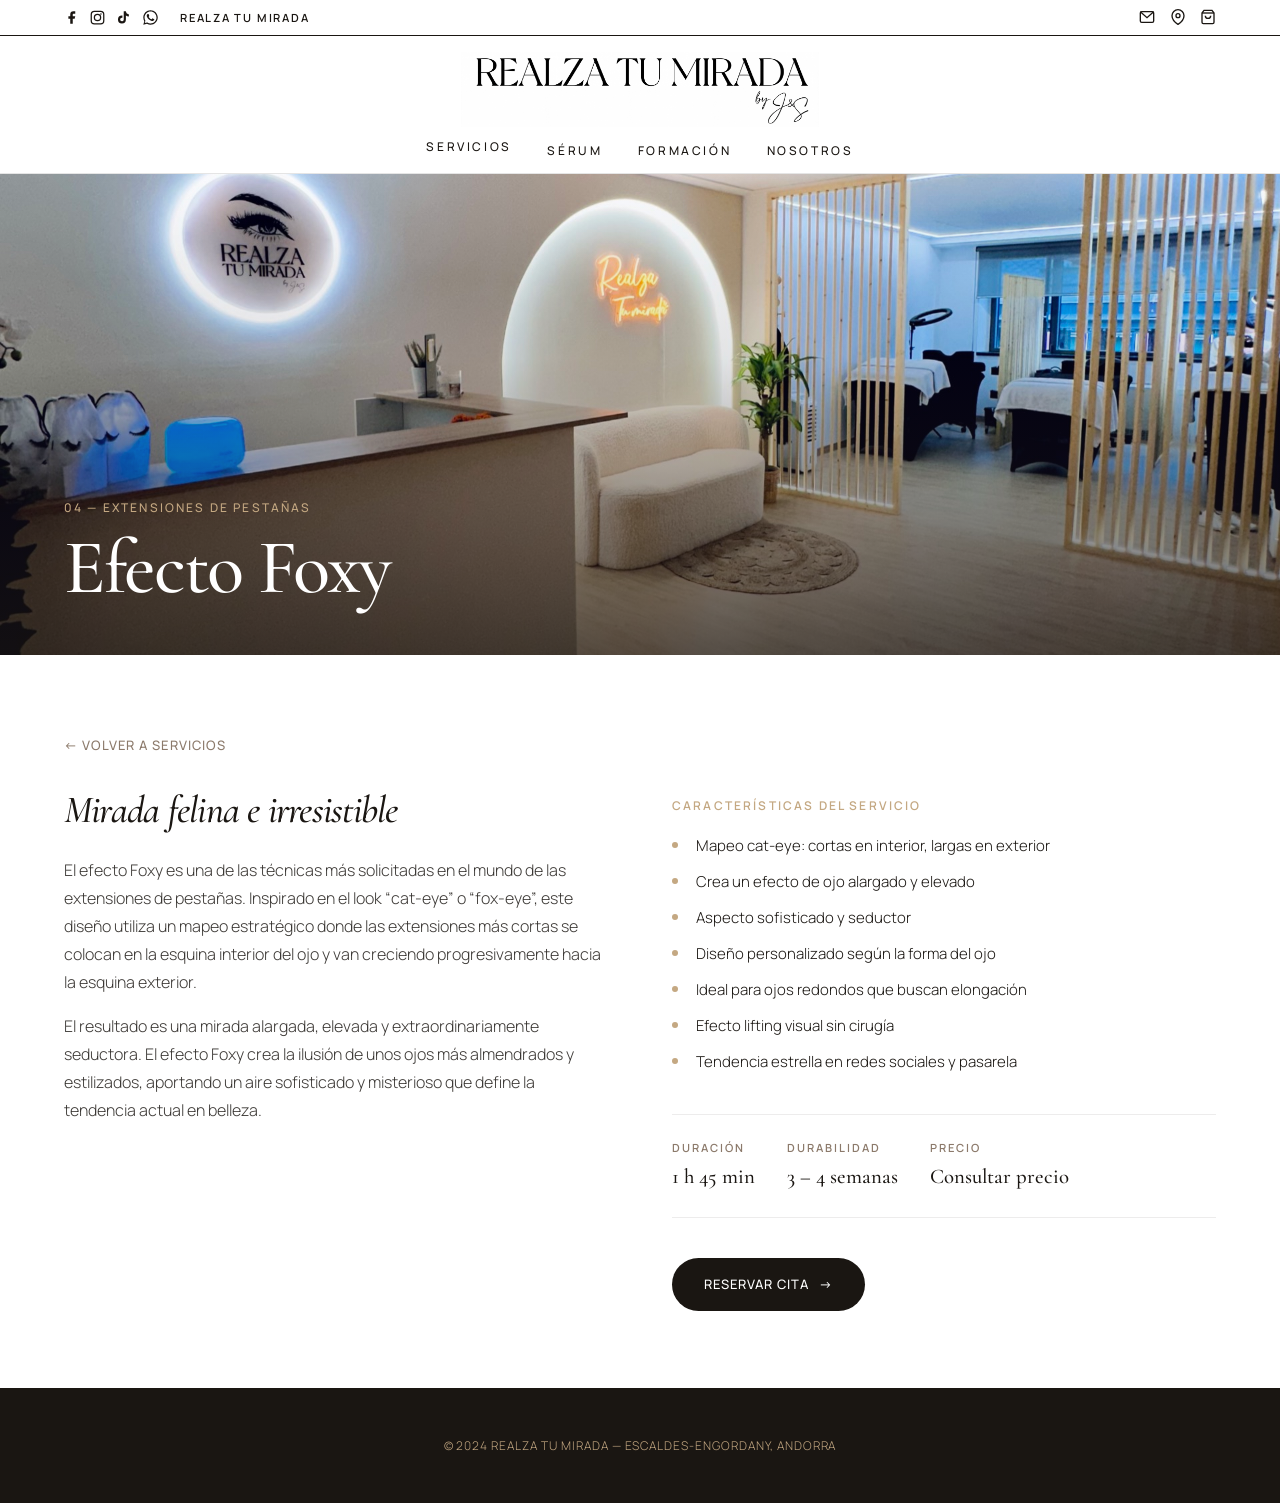
<file: efecto-foxy.html>
<!doctype html>
<html lang="es">
<head>
  <meta charset="utf-8" />
  <meta name="viewport" content="width=device-width, initial-scale=1, viewport-fit=cover" />
  <title>Efecto Foxy · Realza tu mirada</title>
  <meta name="description" content="Extensiones de pestañas efecto Foxy en Andorra. Mirada felina con efecto cat-eye que alarga y eleva la forma del ojo." />

  <link rel="preconnect" href="https://fonts.googleapis.com" />
  <link rel="preconnect" href="https://fonts.gstatic.com" crossorigin />
  <link rel="stylesheet" href="https://fonts.googleapis.com/css2?family=Cormorant+Garamond:ital,wght@0,400;0,500;0,600;1,300;1,400&family=Manrope:wght@200;300;400;500;600&family=Allison&display=swap" />

  <style>
    :root {
      --bg-canvas: #FFFFFF; --accent-gold: #C4A882; --accent-bronze: #A89070;
      --text-primary: #1A1612; --text-muted: #8C7A6B; --text-on-dark: #FFFFFF;
      --text-on-dark-muted: #C4A882; --line-hairline: rgba(26, 22, 18, 0.08);
      --font-display: "Cormorant Garamond", Georgia, serif;
      --font-body: "Manrope", system-ui, -apple-system, sans-serif;
      --tracking-wide: 0.08em; --tracking-widest: 0.18em;
      --ease-out: cubic-bezier(0.7, 0, 0.3, 1); --ease-expo: cubic-bezier(0.16, 1, 0.3, 1);
    }
    * { box-sizing: border-box; margin: 0; padding: 0; }
    html, body { background: var(--bg-canvas); color: var(--text-primary); }
    html { scroll-behavior: smooth; }
    body { font-family: var(--font-body); font-size: 1rem; line-height: 1.6; font-weight: 300; -webkit-font-smoothing: antialiased; overflow-x: hidden; }
    img { display: block; max-width: 100%; }
    a { color: inherit; text-decoration: none; }
    button { font: inherit; color: inherit; background: none; border: 0; cursor: pointer; }
    ::selection { background: var(--accent-gold); color: var(--bg-canvas); }
    .container { width: 100%; max-width: 1440px; margin: 0 auto; padding: 0 clamp(1.5rem, 5vw, 6rem); }

    .top-bar { position: fixed; top: 0; left: 0; right: 0; height: 36px; z-index: 101; background: #FFFFFF; color: #1A1612; display: flex; align-items: center; border-bottom: 1px solid #1A1612; }
    .top-bar .container { display: flex; justify-content: space-between; align-items: center; width: 100%; }
    .top-bar-left { display: flex; align-items: center; gap: 1rem; }
    .top-bar-social { display: flex; align-items: center; gap: 0.7rem; }
    .top-bar-social a { color: #1A1612; display: inline-flex; transition: opacity 0.3s ease; }
    .top-bar-social a:hover { opacity: 0.6; }
    .top-bar-name { font-family: var(--font-body); font-size: 0.7rem; font-weight: 600; letter-spacing: 0.16em; text-transform: uppercase; margin-left: 0.4rem; }
    .top-bar-icons { display: flex; align-items: center; gap: 0.9rem; }
    .top-bar-icons a, .top-bar-icons button { color: #1A1612; display: inline-flex; background: none; border: none; cursor: pointer; padding: 0; transition: opacity 0.3s ease; }
    .top-bar-icons a:hover, .top-bar-icons button:hover { opacity: 0.5; }
    .top-bar-cart { display: inline-flex; color: #1A1612; cursor: default; }
    @media (max-width: 768px) { .top-bar { height: 30px; } .top-bar-name { display: none; } }

    .header { position: fixed; top: 36px; left: 0; right: 0; z-index: 100; display: flex; flex-direction: column; align-items: center; background: #FFFFFF !important; border-bottom: 1px solid rgba(0,0,0,0.1); padding: 1rem 0 0.6rem; }
    .header-inner { display: flex; flex-direction: column; align-items: center; width: 100%; gap: 0.6rem; }
    .header-logo-img { display: inline-flex; align-items: center; justify-content: center; }
    .header-logo-img img { height: 75px; width: auto; object-fit: contain; }
    .header-logo-img:hover { transform: rotate(-6deg) scale(1.05); }
    .header-nav { display: flex; gap: 2.2rem; justify-content: center; font-size: 0.75rem; letter-spacing: 0.22em; text-transform: uppercase; font-weight: 500; }
    .header-nav a { position: relative; padding: 4px 0; color: var(--text-primary); }
    .header-nav a::after { content: ""; position: absolute; left: 0; bottom: 0; height: 1px; width: 0; background: currentColor; transition: width 0.5s var(--ease-expo); }
    .header-nav a:hover::after { width: 100%; }
    .nav-services-wrap { position: relative; }
    .nav-services-dropdown { display: none; position: absolute; top: 100%; left: 50%; transform: translateX(-50%); margin-top: 12px; background: #FFFFFF; border: 1px solid #1A1612; min-width: 240px; z-index: 200; flex-direction: column; padding: 0.5rem 0; opacity: 0; transition: opacity 0.3s ease; }
    .nav-services-wrap:hover .nav-services-dropdown { display: flex; opacity: 1; }
    .nav-services-dropdown a { display: flex; align-items: center; gap: 0.8rem; padding: 0.6rem 1.2rem; font-size: 0.72rem; letter-spacing: 0.12em; text-transform: uppercase; font-weight: 400; color: #1A1612 !important; transition: background 0.2s ease, padding-left 0.2s ease; }
    .nav-services-dropdown a:hover { background: #f5f0eb; padding-left: 1.5rem; }
    .nav-services-dropdown a .dd-num { color: var(--accent-gold); font-size: 0.65rem; font-weight: 600; }
    .nav-services-dropdown a::after { display: none !important; }
    @media (max-width: 900px) { .header { top: 30px; } .header-nav { display: none; } }

    .page-spacer { height: 160px; }
    @media (max-width: 900px) { .page-spacer { height: 110px; } }
    .back-link { display: inline-flex; align-items: center; gap: 0.5rem; font-size: 0.8125rem; letter-spacing: var(--tracking-wide); text-transform: uppercase; font-weight: 500; color: var(--text-muted); transition: color 0.3s ease; margin-bottom: 2rem; }
    .back-link:hover { color: var(--text-primary); }
    .service-hero { position: relative; width: 100%; height: 55vh; min-height: 380px; overflow: hidden; display: flex; align-items: flex-end; }
    .service-hero img { position: absolute; inset: 0; width: 100%; height: 100%; object-fit: cover; }
    .service-hero-overlay { position: absolute; inset: 0; background: linear-gradient(to top, rgba(26,22,18,0.7) 0%, rgba(26,22,18,0.1) 60%, transparent 100%); }
    .service-hero-content { position: relative; z-index: 2; padding: 3rem clamp(1.5rem, 5vw, 6rem); color: #FFFFFF; width: 100%; }
    .service-hero-eyebrow { font-family: var(--font-body); font-size: 0.75rem; text-transform: uppercase; letter-spacing: var(--tracking-widest); font-weight: 500; color: var(--accent-gold); margin-bottom: 0.8rem; }
    .service-hero-title { font-family: var(--font-display); font-weight: 500; font-size: clamp(2.8rem, 6vw, 5rem); line-height: 1; letter-spacing: -0.03em; }
    .service-body { padding: clamp(3rem, 6vw, 6rem) 0; }
    .service-grid { display: grid; grid-template-columns: 1fr 1fr; gap: clamp(2rem, 5vw, 5rem); align-items: start; }
    @media (max-width: 768px) { .service-grid { grid-template-columns: 1fr; } }
    .service-intro h2 { font-family: var(--font-display); font-weight: 500; font-style: italic; font-size: clamp(1.8rem, 3vw, 2.8rem); line-height: 1.15; margin-bottom: 1.5rem; letter-spacing: -0.02em; }
    .service-intro p { font-size: 1rem; line-height: 1.75; color: var(--text-primary); opacity: 0.85; margin-bottom: 1rem; }
    .service-details { padding-top: 0.5rem; }
    .service-details h3 { font-family: var(--font-body); font-size: 0.75rem; text-transform: uppercase; letter-spacing: var(--tracking-widest); font-weight: 600; margin-bottom: 1.2rem; color: var(--accent-gold); }
    .service-details ul { list-style: none; display: flex; flex-direction: column; gap: 0.75rem; margin-bottom: 2.5rem; }
    .service-details li { font-size: 0.9375rem; line-height: 1.6; padding-left: 1.5rem; position: relative; }
    .service-details li::before { content: ""; position: absolute; left: 0; top: 0.55em; width: 6px; height: 6px; border-radius: 50%; background: var(--accent-gold); }
    .service-meta { display: flex; gap: 2rem; flex-wrap: wrap; padding: 1.5rem 0; border-top: 1px solid var(--line-hairline); border-bottom: 1px solid var(--line-hairline); margin-bottom: 2.5rem; }
    .service-meta-item { display: flex; flex-direction: column; gap: 0.2rem; }
    .service-meta-label { font-size: 0.7rem; text-transform: uppercase; letter-spacing: var(--tracking-widest); font-weight: 600; color: var(--text-muted); }
    .service-meta-value { font-family: var(--font-display); font-size: 1.3rem; font-weight: 500; }
    .btn-reserve { display: inline-flex; align-items: center; gap: 0.6rem; padding: 1rem 2rem; border-radius: 999px; background: var(--text-primary); color: var(--bg-canvas); font-family: var(--font-body); font-size: 0.8125rem; font-weight: 500; letter-spacing: var(--tracking-wide); text-transform: uppercase; transition: background 0.4s var(--ease-out), transform 0.3s ease; }
    .btn-reserve:hover { background: var(--accent-gold); transform: translateY(-2px); }
    .btn-reserve .arrow { transition: transform 0.4s var(--ease-out); }
    .btn-reserve:hover .arrow { transform: translateX(4px); }
    .footer { background: #1A1612; color: var(--text-on-dark); padding: 3rem 0; text-align: center; }
    .footer p { font-size: 0.75rem; letter-spacing: var(--tracking-wide); text-transform: uppercase; color: var(--text-on-dark-muted); }
  </style>
</head>
<body>

<div class="top-bar">
  <div class="container">
    <div class="top-bar-left">
      <div class="top-bar-social">
        <a href="https://www.facebook.com/share/1cGQBedSEY/?mibextid=wwXIfr" target="_blank" rel="noopener" aria-label="Facebook"><svg width="15" height="15" viewBox="0 0 24 24" fill="currentColor"><path d="M18 2h-3a5 5 0 00-5 5v3H7v4h3v8h4v-8h3l1-4h-4V7a1 1 0 011-1h3V2z"/></svg></a>
        <a href="https://www.instagram.com/realza_tu_mirada?igsh=MTRtaG04anloeGtndg%3D%3D&utm_source=qr" target="_blank" rel="noopener" aria-label="Instagram"><svg width="15" height="15" viewBox="0 0 24 24" fill="none" stroke="currentColor" stroke-width="2"><rect x="2" y="2" width="20" height="20" rx="5"/><circle cx="12" cy="12" r="5"/><circle cx="17.5" cy="6.5" r="1.2" fill="currentColor" stroke="none"/></svg></a>
        <a href="https://www.tiktok.com/@realza_tu_mirada?_r=1&_t=ZS-96ifRPzW8Oe" target="_blank" rel="noopener" aria-label="TikTok"><svg width="15" height="15" viewBox="0 0 24 24" fill="currentColor"><path d="M19.59 6.69a4.83 4.83 0 01-3.77-4.25V2h-3.45v13.67a2.89 2.89 0 01-2.88 2.5 2.89 2.89 0 01-2.89-2.89 2.89 2.89 0 012.89-2.89c.28 0 .54.04.79.1v-3.5a6.37 6.37 0 00-.79-.05A6.34 6.34 0 003.15 15.2a6.34 6.34 0 006.34 6.34 6.34 6.34 0 006.34-6.34V8.73a8.19 8.19 0 004.76 1.52v-3.4a4.85 4.85 0 01-1-.16z"/></svg></a>
        <a href="https://wa.me/376635993" target="_blank" rel="noopener" aria-label="WhatsApp"><svg width="15" height="15" viewBox="0 0 24 24" fill="currentColor"><path d="M17.47 14.38c-.3-.15-1.76-.87-2.03-.97-.27-.1-.47-.15-.67.15s-.77.97-.94 1.17c-.17.2-.35.22-.65.07-.3-.15-1.26-.46-2.4-1.48-.89-.79-1.49-1.77-1.66-2.07-.17-.3-.02-.46.13-.61.14-.13.3-.35.45-.52.15-.17.2-.3.3-.5.1-.2.05-.37-.02-.52-.08-.15-.67-1.62-.92-2.22-.24-.58-.49-.5-.67-.51h-.57c-.2 0-.52.07-.79.37-.27.3-1.04 1.02-1.04 2.48 0 1.46 1.06 2.88 1.21 3.08.15.2 2.09 3.19 5.06 4.47.71.31 1.26.49 1.69.63.71.23 1.35.19 1.86.12.57-.08 1.76-.72 2.01-1.41.25-.7.25-1.29.17-1.41-.07-.13-.27-.21-.57-.36zM12.05 21.5c-1.8 0-3.55-.48-5.08-1.4l-.36-.22-3.79.99 1.01-3.69-.24-.38A9.44 9.44 0 012.5 12.05C2.5 6.8 6.8 2.5 12.05 2.5c2.55 0 4.95.99 6.76 2.8a9.5 9.5 0 012.8 6.75c0 5.25-4.3 9.55-9.56 9.55zM12.05.5C5.7.5.5 5.7.5 12.05c0 2.05.54 4.05 1.56 5.82L.5 23.5l5.78-1.52a11.5 11.5 0 005.77 1.56c6.35 0 11.55-5.2 11.55-11.55S18.4.5 12.05.5z"/></svg></a>
      </div>
      <span class="top-bar-name">Realza Tu Mirada</span>
    </div>
    <div class="top-bar-icons">
      <a href="mailto:realzatumirada20@gmail.com" aria-label="Email"><svg width="16" height="16" viewBox="0 0 24 24" fill="none" stroke="currentColor" stroke-width="2"><rect x="2" y="4" width="20" height="16" rx="2"/><path d="M22 4L12 13 2 4"/></svg></a>
      <a href="https://maps.apple.com/place?address=Avinguda%20Carlemany,%2070,%20AD700%20Escaldes-Engordany,%20Andorra&coordinate=42.508664,1.535041&name=Realza%20Tu%20Mirada&place-id=IABF732F31EE991C8&map=explore" target="_blank" rel="noopener" aria-label="Ubicaci&oacute;n"><svg width="16" height="16" viewBox="0 0 24 24" fill="none" stroke="currentColor" stroke-width="2"><path d="M21 10c0 7-9 13-9 13s-9-6-9-13a9 9 0 0118 0z"/><circle cx="12" cy="10" r="3"/></svg></a>
      <span class="top-bar-cart" aria-label="Tienda"><svg width="16" height="16" viewBox="0 0 24 24" fill="none" stroke="currentColor" stroke-width="2"><path d="M6 2L3 6v14a2 2 0 002 2h14a2 2 0 002-2V6l-3-4z"/><line x1="3" y1="6" x2="21" y2="6"/><path d="M16 10a4 4 0 01-8 0"/></svg></span>
    </div>
  </div>
</div>

<header class="header" id="header">
  <div class="container header-inner">
    <a href="index.html" class="header-logo-img" aria-label="Realza tu mirada"><img src="assets/logo.jpg" alt="Realza tu mirada" /></a>
    <nav class="header-nav">
      <div class="nav-services-wrap">
        <a href="index.html#servicios">Servicios</a>
        <div class="nav-services-dropdown">
          <a href="efecto-natural.html"><span class="dd-num">01</span> Efecto Natural</a>
          <a href="efecto-2d.html"><span class="dd-num">02</span> Efecto 2D</a>
          <a href="efecto-3d.html"><span class="dd-num">03</span> Efecto 3D</a>
          <a href="efecto-foxy.html"><span class="dd-num">04</span> Efecto Foxy</a>
          <a href="efecto-wispy.html"><span class="dd-num">05</span> Efecto Wispy</a>
          <a href="efecto-anime.html"><span class="dd-num">06</span> Efecto Anime</a>
          <a href="efecto-volumen-ruso.html"><span class="dd-num">07</span> Efecto Volumen Ruso</a>
          <a href="efecto-lifting.html"><span class="dd-num">08</span> Lifting de Pesta&ntilde;as</a>
        </div>
      </div>
      <a href="index.html#serum">S&eacute;rum</a>
      <a href="index.html#formacion">Formaci&oacute;n</a>
      <a href="index.html#nosotros">Nosotros</a>
    </nav>
  </div>
</header>

<div class="page-spacer"></div>

<section class="service-hero">
  <img src="assets/servicios-hero.jpg" alt="Efecto Foxy - Extensiones de pesta&ntilde;as" />
  <div class="service-hero-overlay"></div>
  <div class="service-hero-content">
    <p class="service-hero-eyebrow">04 &mdash; Extensiones de pesta&ntilde;as</p>
    <h1 class="service-hero-title">Efecto Foxy</h1>
  </div>
</section>

<section class="service-body">
  <div class="container">
    <a href="index.html#servicios" class="back-link">&larr; Volver a servicios</a>
    <div class="service-grid">
      <div class="service-intro">
        <h2>Mirada felina e irresistible</h2>
        <p>
          El efecto Foxy es una de las t&eacute;cnicas m&aacute;s solicitadas en el mundo de las extensiones de pesta&ntilde;as. Inspirado en el look &ldquo;cat-eye&rdquo; o &ldquo;fox-eye&rdquo;, este dise&ntilde;o utiliza un mapeo estrat&eacute;gico donde las extensiones m&aacute;s cortas se colocan en la esquina interior del ojo y van creciendo progresivamente hacia la esquina exterior.
        </p>
        <p>
          El resultado es una mirada alargada, elevada y extraordinariamente seductora. El efecto Foxy crea la ilusi&oacute;n de unos ojos m&aacute;s almendrados y estilizados, aportando un aire sofisticado y misterioso que define la tendencia actual en belleza.
        </p>
      </div>
      <div class="service-details">
        <h3>Caracter&iacute;sticas del servicio</h3>
        <ul>
          <li>Mapeo cat-eye: cortas en interior, largas en exterior</li>
          <li>Crea un efecto de ojo alargado y elevado</li>
          <li>Aspecto sofisticado y seductor</li>
          <li>Dise&ntilde;o personalizado seg&uacute;n la forma del ojo</li>
          <li>Ideal para ojos redondos que buscan elongaci&oacute;n</li>
          <li>Efecto lifting visual sin cirug&iacute;a</li>
          <li>Tendencia estrella en redes sociales y pasarela</li>
        </ul>
        <div class="service-meta">
          <div class="service-meta-item">
            <span class="service-meta-label">Duraci&oacute;n</span>
            <span class="service-meta-value">1 h 45 min</span>
          </div>
          <div class="service-meta-item">
            <span class="service-meta-label">Durabilidad</span>
            <span class="service-meta-value">3 &ndash; 4 semanas</span>
          </div>
          <div class="service-meta-item">
            <span class="service-meta-label">Precio</span>
            <span class="service-meta-value">Consultar precio</span>
          </div>
        </div>
        <a href="index.html#reservar" class="btn-reserve">Reservar cita <span class="arrow">&rarr;</span></a>
      </div>
    </div>
  </div>
</section>

<footer class="footer"><div class="container"><p>&copy; 2024 Realza Tu Mirada &mdash; Escaldes-Engordany, Andorra</p></div></footer>
</body>
</html>
</file>
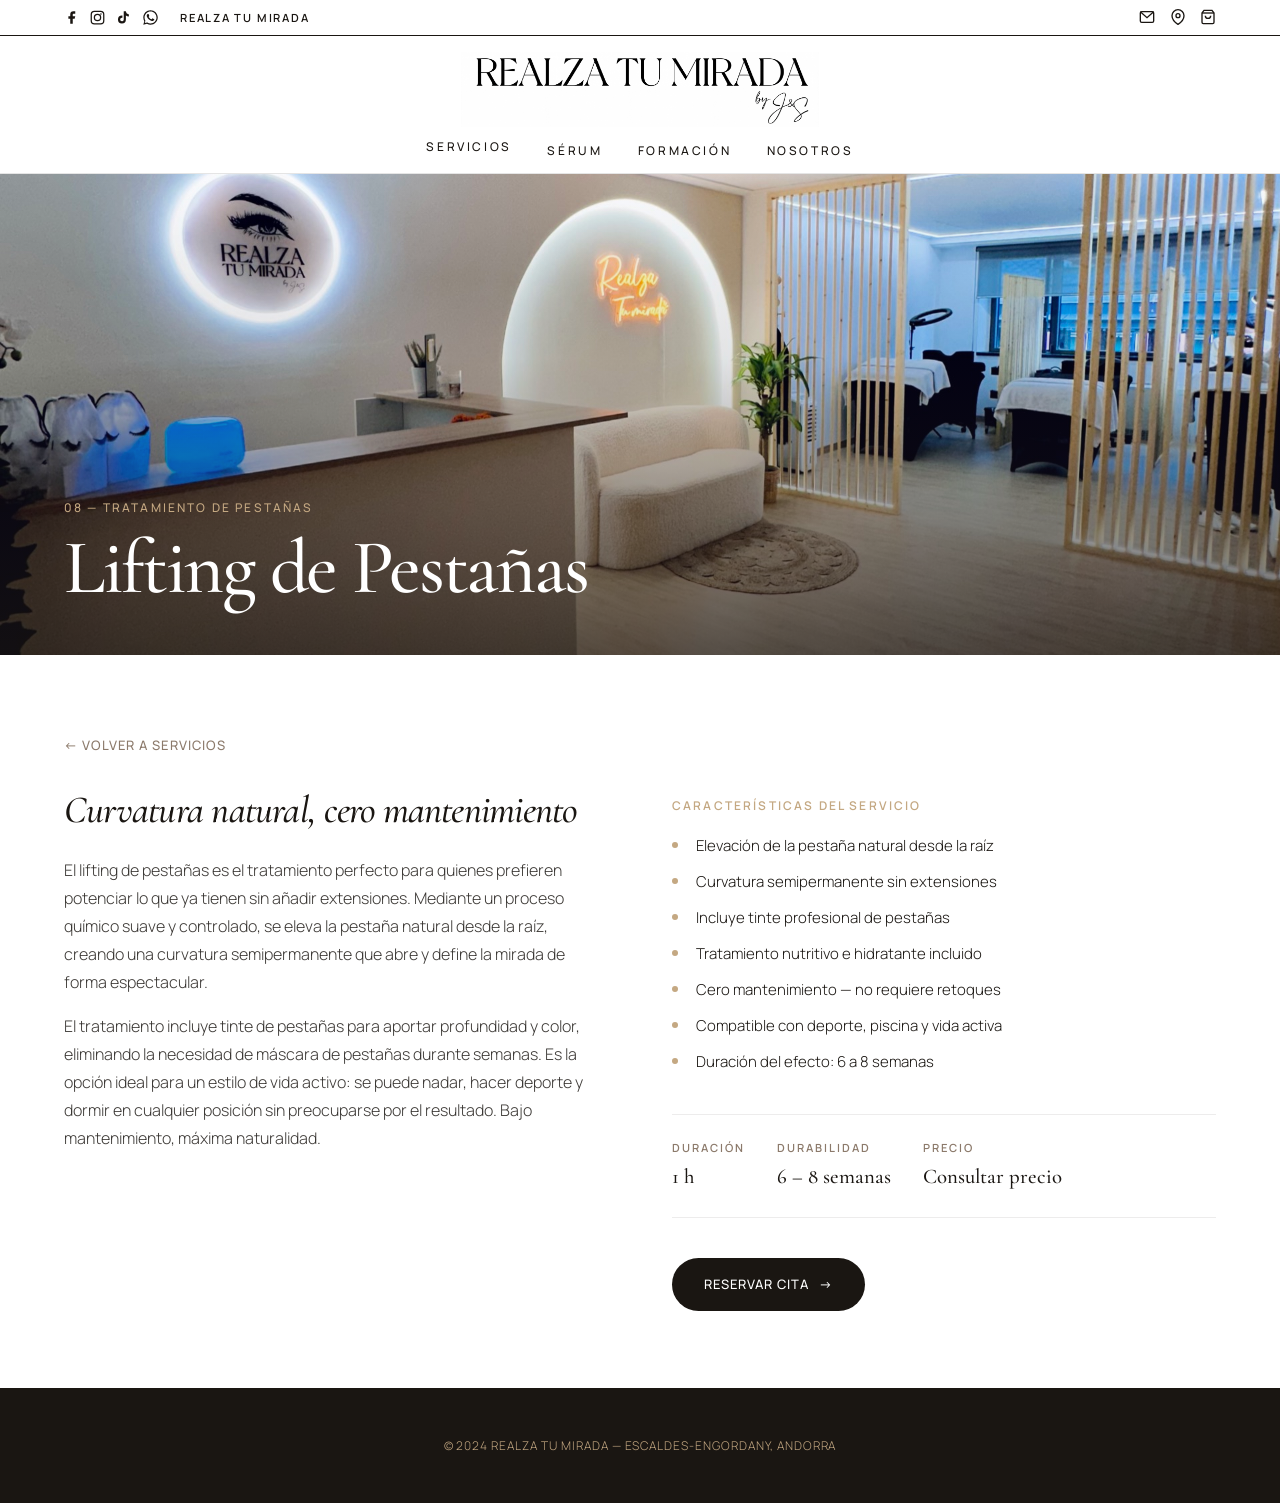
<file: efecto-lifting.html>
<!doctype html>
<html lang="es">
<head>
  <meta charset="utf-8" />
  <meta name="viewport" content="width=device-width, initial-scale=1, viewport-fit=cover" />
  <title>Lifting de Pesta&ntilde;as · Realza tu mirada</title>
  <meta name="description" content="Lifting de pestañas en Andorra. Curvatura semipermanente desde la raíz con tinte incluido. Resultado natural que dura 6-8 semanas." />

  <link rel="preconnect" href="https://fonts.googleapis.com" />
  <link rel="preconnect" href="https://fonts.gstatic.com" crossorigin />
  <link rel="stylesheet" href="https://fonts.googleapis.com/css2?family=Cormorant+Garamond:ital,wght@0,400;0,500;0,600;1,300;1,400&family=Manrope:wght@200;300;400;500;600&family=Allison&display=swap" />

  <style>
    :root {
      --bg-canvas: #FFFFFF; --accent-gold: #C4A882; --accent-bronze: #A89070;
      --text-primary: #1A1612; --text-muted: #8C7A6B; --text-on-dark: #FFFFFF;
      --text-on-dark-muted: #C4A882; --line-hairline: rgba(26, 22, 18, 0.08);
      --font-display: "Cormorant Garamond", Georgia, serif;
      --font-body: "Manrope", system-ui, -apple-system, sans-serif;
      --tracking-wide: 0.08em; --tracking-widest: 0.18em;
      --ease-out: cubic-bezier(0.7, 0, 0.3, 1); --ease-expo: cubic-bezier(0.16, 1, 0.3, 1);
    }
    * { box-sizing: border-box; margin: 0; padding: 0; }
    html, body { background: var(--bg-canvas); color: var(--text-primary); }
    html { scroll-behavior: smooth; }
    body { font-family: var(--font-body); font-size: 1rem; line-height: 1.6; font-weight: 300; -webkit-font-smoothing: antialiased; overflow-x: hidden; }
    img { display: block; max-width: 100%; }
    a { color: inherit; text-decoration: none; }
    button { font: inherit; color: inherit; background: none; border: 0; cursor: pointer; }
    ::selection { background: var(--accent-gold); color: var(--bg-canvas); }
    .container { width: 100%; max-width: 1440px; margin: 0 auto; padding: 0 clamp(1.5rem, 5vw, 6rem); }

    .top-bar { position: fixed; top: 0; left: 0; right: 0; height: 36px; z-index: 101; background: #FFFFFF; color: #1A1612; display: flex; align-items: center; border-bottom: 1px solid #1A1612; }
    .top-bar .container { display: flex; justify-content: space-between; align-items: center; width: 100%; }
    .top-bar-left { display: flex; align-items: center; gap: 1rem; }
    .top-bar-social { display: flex; align-items: center; gap: 0.7rem; }
    .top-bar-social a { color: #1A1612; display: inline-flex; transition: opacity 0.3s ease; }
    .top-bar-social a:hover { opacity: 0.6; }
    .top-bar-name { font-family: var(--font-body); font-size: 0.7rem; font-weight: 600; letter-spacing: 0.16em; text-transform: uppercase; margin-left: 0.4rem; }
    .top-bar-icons { display: flex; align-items: center; gap: 0.9rem; }
    .top-bar-icons a, .top-bar-icons button { color: #1A1612; display: inline-flex; background: none; border: none; cursor: pointer; padding: 0; transition: opacity 0.3s ease; }
    .top-bar-icons a:hover, .top-bar-icons button:hover { opacity: 0.5; }
    .top-bar-cart { display: inline-flex; color: #1A1612; cursor: default; }
    @media (max-width: 768px) { .top-bar { height: 30px; } .top-bar-name { display: none; } }

    .header { position: fixed; top: 36px; left: 0; right: 0; z-index: 100; display: flex; flex-direction: column; align-items: center; background: #FFFFFF !important; border-bottom: 1px solid rgba(0,0,0,0.1); padding: 1rem 0 0.6rem; }
    .header-inner { display: flex; flex-direction: column; align-items: center; width: 100%; gap: 0.6rem; }
    .header-logo-img { display: inline-flex; align-items: center; justify-content: center; }
    .header-logo-img img { height: 75px; width: auto; object-fit: contain; }
    .header-logo-img:hover { transform: rotate(-6deg) scale(1.05); }
    .header-nav { display: flex; gap: 2.2rem; justify-content: center; font-size: 0.75rem; letter-spacing: 0.22em; text-transform: uppercase; font-weight: 500; }
    .header-nav a { position: relative; padding: 4px 0; color: var(--text-primary); }
    .header-nav a::after { content: ""; position: absolute; left: 0; bottom: 0; height: 1px; width: 0; background: currentColor; transition: width 0.5s var(--ease-expo); }
    .header-nav a:hover::after { width: 100%; }
    .nav-services-wrap { position: relative; }
    .nav-services-dropdown { display: none; position: absolute; top: 100%; left: 50%; transform: translateX(-50%); margin-top: 12px; background: #FFFFFF; border: 1px solid #1A1612; min-width: 240px; z-index: 200; flex-direction: column; padding: 0.5rem 0; opacity: 0; transition: opacity 0.3s ease; }
    .nav-services-wrap:hover .nav-services-dropdown { display: flex; opacity: 1; }
    .nav-services-dropdown a { display: flex; align-items: center; gap: 0.8rem; padding: 0.6rem 1.2rem; font-size: 0.72rem; letter-spacing: 0.12em; text-transform: uppercase; font-weight: 400; color: #1A1612 !important; transition: background 0.2s ease, padding-left 0.2s ease; }
    .nav-services-dropdown a:hover { background: #f5f0eb; padding-left: 1.5rem; }
    .nav-services-dropdown a .dd-num { color: var(--accent-gold); font-size: 0.65rem; font-weight: 600; }
    .nav-services-dropdown a::after { display: none !important; }
    @media (max-width: 900px) { .header { top: 30px; } .header-nav { display: none; } }

    .page-spacer { height: 160px; }
    @media (max-width: 900px) { .page-spacer { height: 110px; } }
    .back-link { display: inline-flex; align-items: center; gap: 0.5rem; font-size: 0.8125rem; letter-spacing: var(--tracking-wide); text-transform: uppercase; font-weight: 500; color: var(--text-muted); transition: color 0.3s ease; margin-bottom: 2rem; }
    .back-link:hover { color: var(--text-primary); }
    .service-hero { position: relative; width: 100%; height: 55vh; min-height: 380px; overflow: hidden; display: flex; align-items: flex-end; }
    .service-hero img { position: absolute; inset: 0; width: 100%; height: 100%; object-fit: cover; }
    .service-hero-overlay { position: absolute; inset: 0; background: linear-gradient(to top, rgba(26,22,18,0.7) 0%, rgba(26,22,18,0.1) 60%, transparent 100%); }
    .service-hero-content { position: relative; z-index: 2; padding: 3rem clamp(1.5rem, 5vw, 6rem); color: #FFFFFF; width: 100%; }
    .service-hero-eyebrow { font-family: var(--font-body); font-size: 0.75rem; text-transform: uppercase; letter-spacing: var(--tracking-widest); font-weight: 500; color: var(--accent-gold); margin-bottom: 0.8rem; }
    .service-hero-title { font-family: var(--font-display); font-weight: 500; font-size: clamp(2.8rem, 6vw, 5rem); line-height: 1; letter-spacing: -0.03em; }
    .service-body { padding: clamp(3rem, 6vw, 6rem) 0; }
    .service-grid { display: grid; grid-template-columns: 1fr 1fr; gap: clamp(2rem, 5vw, 5rem); align-items: start; }
    @media (max-width: 768px) { .service-grid { grid-template-columns: 1fr; } }
    .service-intro h2 { font-family: var(--font-display); font-weight: 500; font-style: italic; font-size: clamp(1.8rem, 3vw, 2.8rem); line-height: 1.15; margin-bottom: 1.5rem; letter-spacing: -0.02em; }
    .service-intro p { font-size: 1rem; line-height: 1.75; color: var(--text-primary); opacity: 0.85; margin-bottom: 1rem; }
    .service-details { padding-top: 0.5rem; }
    .service-details h3 { font-family: var(--font-body); font-size: 0.75rem; text-transform: uppercase; letter-spacing: var(--tracking-widest); font-weight: 600; margin-bottom: 1.2rem; color: var(--accent-gold); }
    .service-details ul { list-style: none; display: flex; flex-direction: column; gap: 0.75rem; margin-bottom: 2.5rem; }
    .service-details li { font-size: 0.9375rem; line-height: 1.6; padding-left: 1.5rem; position: relative; }
    .service-details li::before { content: ""; position: absolute; left: 0; top: 0.55em; width: 6px; height: 6px; border-radius: 50%; background: var(--accent-gold); }
    .service-meta { display: flex; gap: 2rem; flex-wrap: wrap; padding: 1.5rem 0; border-top: 1px solid var(--line-hairline); border-bottom: 1px solid var(--line-hairline); margin-bottom: 2.5rem; }
    .service-meta-item { display: flex; flex-direction: column; gap: 0.2rem; }
    .service-meta-label { font-size: 0.7rem; text-transform: uppercase; letter-spacing: var(--tracking-widest); font-weight: 600; color: var(--text-muted); }
    .service-meta-value { font-family: var(--font-display); font-size: 1.3rem; font-weight: 500; }
    .btn-reserve { display: inline-flex; align-items: center; gap: 0.6rem; padding: 1rem 2rem; border-radius: 999px; background: var(--text-primary); color: var(--bg-canvas); font-family: var(--font-body); font-size: 0.8125rem; font-weight: 500; letter-spacing: var(--tracking-wide); text-transform: uppercase; transition: background 0.4s var(--ease-out), transform 0.3s ease; }
    .btn-reserve:hover { background: var(--accent-gold); transform: translateY(-2px); }
    .btn-reserve .arrow { transition: transform 0.4s var(--ease-out); }
    .btn-reserve:hover .arrow { transform: translateX(4px); }
    .footer { background: #1A1612; color: var(--text-on-dark); padding: 3rem 0; text-align: center; }
    .footer p { font-size: 0.75rem; letter-spacing: var(--tracking-wide); text-transform: uppercase; color: var(--text-on-dark-muted); }
  </style>
</head>
<body>

<div class="top-bar">
  <div class="container">
    <div class="top-bar-left">
      <div class="top-bar-social">
        <a href="https://www.facebook.com/share/1cGQBedSEY/?mibextid=wwXIfr" target="_blank" rel="noopener" aria-label="Facebook"><svg width="15" height="15" viewBox="0 0 24 24" fill="currentColor"><path d="M18 2h-3a5 5 0 00-5 5v3H7v4h3v8h4v-8h3l1-4h-4V7a1 1 0 011-1h3V2z"/></svg></a>
        <a href="https://www.instagram.com/realza_tu_mirada?igsh=MTRtaG04anloeGtndg%3D%3D&utm_source=qr" target="_blank" rel="noopener" aria-label="Instagram"><svg width="15" height="15" viewBox="0 0 24 24" fill="none" stroke="currentColor" stroke-width="2"><rect x="2" y="2" width="20" height="20" rx="5"/><circle cx="12" cy="12" r="5"/><circle cx="17.5" cy="6.5" r="1.2" fill="currentColor" stroke="none"/></svg></a>
        <a href="https://www.tiktok.com/@realza_tu_mirada?_r=1&_t=ZS-96ifRPzW8Oe" target="_blank" rel="noopener" aria-label="TikTok"><svg width="15" height="15" viewBox="0 0 24 24" fill="currentColor"><path d="M19.59 6.69a4.83 4.83 0 01-3.77-4.25V2h-3.45v13.67a2.89 2.89 0 01-2.88 2.5 2.89 2.89 0 01-2.89-2.89 2.89 2.89 0 012.89-2.89c.28 0 .54.04.79.1v-3.5a6.37 6.37 0 00-.79-.05A6.34 6.34 0 003.15 15.2a6.34 6.34 0 006.34 6.34 6.34 6.34 0 006.34-6.34V8.73a8.19 8.19 0 004.76 1.52v-3.4a4.85 4.85 0 01-1-.16z"/></svg></a>
        <a href="https://wa.me/376635993" target="_blank" rel="noopener" aria-label="WhatsApp"><svg width="15" height="15" viewBox="0 0 24 24" fill="currentColor"><path d="M17.47 14.38c-.3-.15-1.76-.87-2.03-.97-.27-.1-.47-.15-.67.15s-.77.97-.94 1.17c-.17.2-.35.22-.65.07-.3-.15-1.26-.46-2.4-1.48-.89-.79-1.49-1.77-1.66-2.07-.17-.3-.02-.46.13-.61.14-.13.3-.35.45-.52.15-.17.2-.3.3-.5.1-.2.05-.37-.02-.52-.08-.15-.67-1.62-.92-2.22-.24-.58-.49-.5-.67-.51h-.57c-.2 0-.52.07-.79.37-.27.3-1.04 1.02-1.04 2.48 0 1.46 1.06 2.88 1.21 3.08.15.2 2.09 3.19 5.06 4.47.71.31 1.26.49 1.69.63.71.23 1.35.19 1.86.12.57-.08 1.76-.72 2.01-1.41.25-.7.25-1.29.17-1.41-.07-.13-.27-.21-.57-.36zM12.05 21.5c-1.8 0-3.55-.48-5.08-1.4l-.36-.22-3.79.99 1.01-3.69-.24-.38A9.44 9.44 0 012.5 12.05C2.5 6.8 6.8 2.5 12.05 2.5c2.55 0 4.95.99 6.76 2.8a9.5 9.5 0 012.8 6.75c0 5.25-4.3 9.55-9.56 9.55zM12.05.5C5.7.5.5 5.7.5 12.05c0 2.05.54 4.05 1.56 5.82L.5 23.5l5.78-1.52a11.5 11.5 0 005.77 1.56c6.35 0 11.55-5.2 11.55-11.55S18.4.5 12.05.5z"/></svg></a>
      </div>
      <span class="top-bar-name">Realza Tu Mirada</span>
    </div>
    <div class="top-bar-icons">
      <a href="mailto:realzatumirada20@gmail.com" aria-label="Email"><svg width="16" height="16" viewBox="0 0 24 24" fill="none" stroke="currentColor" stroke-width="2"><rect x="2" y="4" width="20" height="16" rx="2"/><path d="M22 4L12 13 2 4"/></svg></a>
      <a href="https://maps.apple.com/place?address=Avinguda%20Carlemany,%2070,%20AD700%20Escaldes-Engordany,%20Andorra&coordinate=42.508664,1.535041&name=Realza%20Tu%20Mirada&place-id=IABF732F31EE991C8&map=explore" target="_blank" rel="noopener" aria-label="Ubicaci&oacute;n"><svg width="16" height="16" viewBox="0 0 24 24" fill="none" stroke="currentColor" stroke-width="2"><path d="M21 10c0 7-9 13-9 13s-9-6-9-13a9 9 0 0118 0z"/><circle cx="12" cy="10" r="3"/></svg></a>
      <span class="top-bar-cart" aria-label="Tienda"><svg width="16" height="16" viewBox="0 0 24 24" fill="none" stroke="currentColor" stroke-width="2"><path d="M6 2L3 6v14a2 2 0 002 2h14a2 2 0 002-2V6l-3-4z"/><line x1="3" y1="6" x2="21" y2="6"/><path d="M16 10a4 4 0 01-8 0"/></svg></span>
    </div>
  </div>
</div>

<header class="header" id="header">
  <div class="container header-inner">
    <a href="index.html" class="header-logo-img" aria-label="Realza tu mirada"><img src="assets/logo.jpg" alt="Realza tu mirada" /></a>
    <nav class="header-nav">
      <div class="nav-services-wrap">
        <a href="index.html#servicios">Servicios</a>
        <div class="nav-services-dropdown">
          <a href="efecto-natural.html"><span class="dd-num">01</span> Efecto Natural</a>
          <a href="efecto-2d.html"><span class="dd-num">02</span> Efecto 2D</a>
          <a href="efecto-3d.html"><span class="dd-num">03</span> Efecto 3D</a>
          <a href="efecto-foxy.html"><span class="dd-num">04</span> Efecto Foxy</a>
          <a href="efecto-wispy.html"><span class="dd-num">05</span> Efecto Wispy</a>
          <a href="efecto-anime.html"><span class="dd-num">06</span> Efecto Anime</a>
          <a href="efecto-volumen-ruso.html"><span class="dd-num">07</span> Efecto Volumen Ruso</a>
          <a href="efecto-lifting.html"><span class="dd-num">08</span> Lifting de Pesta&ntilde;as</a>
        </div>
      </div>
      <a href="index.html#serum">S&eacute;rum</a>
      <a href="index.html#formacion">Formaci&oacute;n</a>
      <a href="index.html#nosotros">Nosotros</a>
    </nav>
  </div>
</header>

<div class="page-spacer"></div>

<section class="service-hero">
  <img src="assets/servicios-hero.jpg" alt="Lifting de Pesta&ntilde;as" />
  <div class="service-hero-overlay"></div>
  <div class="service-hero-content">
    <p class="service-hero-eyebrow">08 &mdash; Tratamiento de pesta&ntilde;as</p>
    <h1 class="service-hero-title">Lifting de Pesta&ntilde;as</h1>
  </div>
</section>

<section class="service-body">
  <div class="container">
    <a href="index.html#servicios" class="back-link">&larr; Volver a servicios</a>
    <div class="service-grid">
      <div class="service-intro">
        <h2>Curvatura natural, cero mantenimiento</h2>
        <p>
          El lifting de pesta&ntilde;as es el tratamiento perfecto para quienes prefieren potenciar lo que ya tienen sin a&ntilde;adir extensiones. Mediante un proceso qu&iacute;mico suave y controlado, se eleva la pesta&ntilde;a natural desde la ra&iacute;z, creando una curvatura semipermanente que abre y define la mirada de forma espectacular.
        </p>
        <p>
          El tratamiento incluye tinte de pesta&ntilde;as para aportar profundidad y color, eliminando la necesidad de m&aacute;scara de pesta&ntilde;as durante semanas. Es la opci&oacute;n ideal para un estilo de vida activo: se puede nadar, hacer deporte y dormir en cualquier posici&oacute;n sin preocuparse por el resultado. Bajo mantenimiento, m&aacute;xima naturalidad.
        </p>
      </div>
      <div class="service-details">
        <h3>Caracter&iacute;sticas del servicio</h3>
        <ul>
          <li>Elevaci&oacute;n de la pesta&ntilde;a natural desde la ra&iacute;z</li>
          <li>Curvatura semipermanente sin extensiones</li>
          <li>Incluye tinte profesional de pesta&ntilde;as</li>
          <li>Tratamiento nutritivo e hidratante incluido</li>
          <li>Cero mantenimiento &mdash; no requiere retoques</li>
          <li>Compatible con deporte, piscina y vida activa</li>
          <li>Duraci&oacute;n del efecto: 6 a 8 semanas</li>
        </ul>
        <div class="service-meta">
          <div class="service-meta-item">
            <span class="service-meta-label">Duraci&oacute;n</span>
            <span class="service-meta-value">1 h</span>
          </div>
          <div class="service-meta-item">
            <span class="service-meta-label">Durabilidad</span>
            <span class="service-meta-value">6 &ndash; 8 semanas</span>
          </div>
          <div class="service-meta-item">
            <span class="service-meta-label">Precio</span>
            <span class="service-meta-value">Consultar precio</span>
          </div>
        </div>
        <a href="index.html#reservar" class="btn-reserve">Reservar cita <span class="arrow">&rarr;</span></a>
      </div>
    </div>
  </div>
</section>

<footer class="footer"><div class="container"><p>&copy; 2024 Realza Tu Mirada &mdash; Escaldes-Engordany, Andorra</p></div></footer>
</body>
</html>
</file>
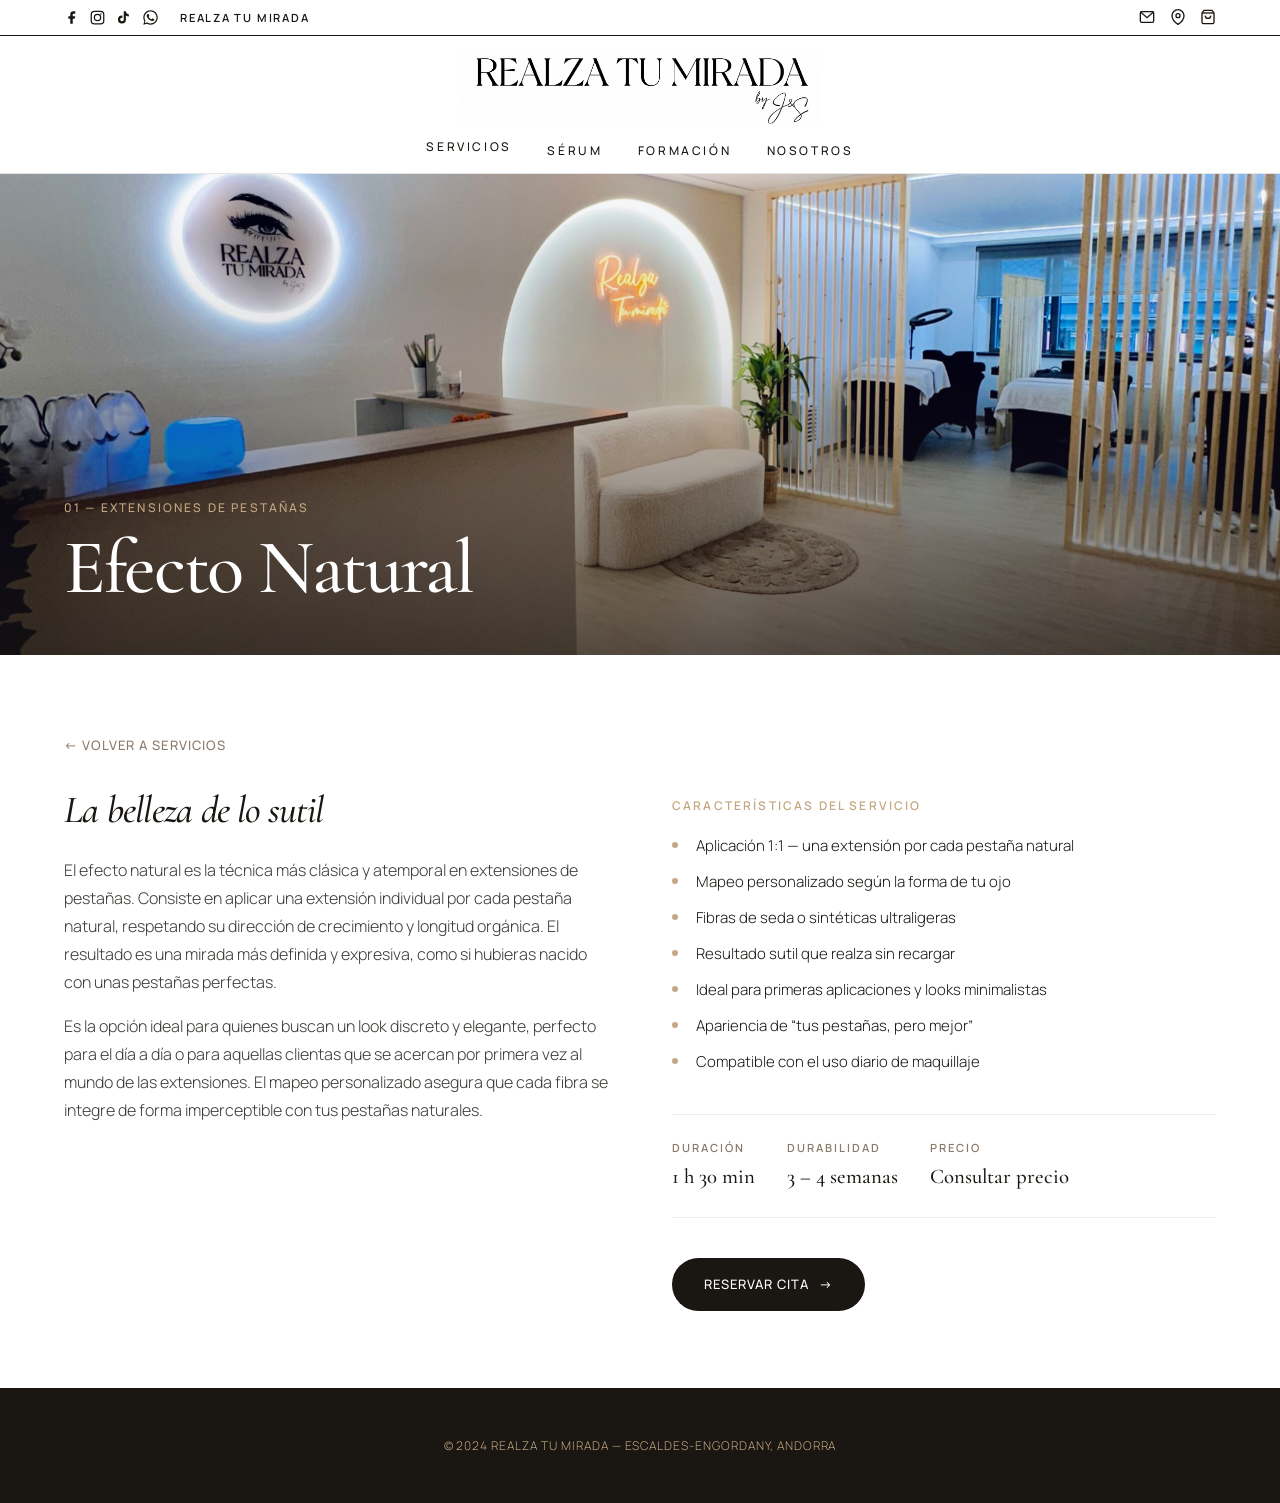
<file: efecto-natural.html>
<!doctype html>
<html lang="es">
<head>
  <meta charset="utf-8" />
  <meta name="viewport" content="width=device-width, initial-scale=1, viewport-fit=cover" />
  <title>Efecto Natural · Realza tu mirada</title>
  <meta name="description" content="Extensiones de pestañas efecto natural en Andorra. Resultado sutil y elegante que respeta el crecimiento natural de tus pestañas." />

  <link rel="preconnect" href="https://fonts.googleapis.com" />
  <link rel="preconnect" href="https://fonts.gstatic.com" crossorigin />
  <link rel="stylesheet" href="https://fonts.googleapis.com/css2?family=Cormorant+Garamond:ital,wght@0,400;0,500;0,600;1,300;1,400&family=Manrope:wght@200;300;400;500;600&family=Allison&display=swap" />

  <style>
    :root {
      --bg-canvas: #FFFFFF;
      --accent-gold: #C4A882;
      --accent-bronze: #A89070;
      --text-primary: #1A1612;
      --text-muted: #8C7A6B;
      --text-on-dark: #FFFFFF;
      --text-on-dark-muted: #C4A882;
      --line-hairline: rgba(26, 22, 18, 0.08);
      --line-on-dark: rgba(255, 255, 255, 0.12);
      --font-display: "Cormorant Garamond", Georgia, serif;
      --font-body: "Manrope", system-ui, -apple-system, sans-serif;
      --font-script: "Allison", cursive;
      --tracking-wide: 0.08em;
      --tracking-widest: 0.18em;
      --ease-out: cubic-bezier(0.7, 0, 0.3, 1);
      --ease-expo: cubic-bezier(0.16, 1, 0.3, 1);
    }

    * { box-sizing: border-box; margin: 0; padding: 0; }
    html, body { background: var(--bg-canvas); color: var(--text-primary); }
    html { scroll-behavior: smooth; }
    body {
      font-family: var(--font-body);
      font-size: 1rem;
      line-height: 1.6;
      font-weight: 300;
      -webkit-font-smoothing: antialiased;
      overflow-x: hidden;
    }
    img { display: block; max-width: 100%; }
    a { color: inherit; text-decoration: none; }
    button { font: inherit; color: inherit; background: none; border: 0; cursor: pointer; }
    ::selection { background: var(--accent-gold); color: var(--bg-canvas); }

    .container { width: 100%; max-width: 1440px; margin: 0 auto; padding: 0 clamp(1.5rem, 5vw, 6rem); }

    /* ── Top Bar ── */
    .top-bar {
      position: fixed; top: 0; left: 0; right: 0;
      height: 36px; z-index: 101;
      background: #FFFFFF; color: #1A1612;
      display: flex; align-items: center;
      border-bottom: 1px solid #1A1612;
    }
    .top-bar .container { display: flex; justify-content: space-between; align-items: center; width: 100%; }
    .top-bar-left { display: flex; align-items: center; gap: 1rem; }
    .top-bar-social { display: flex; align-items: center; gap: 0.7rem; }
    .top-bar-social a { color: #1A1612; display: inline-flex; transition: opacity 0.3s ease; }
    .top-bar-social a:hover { opacity: 0.6; }
    .top-bar-name { font-family: var(--font-body); font-size: 0.7rem; font-weight: 600; letter-spacing: 0.16em; text-transform: uppercase; margin-left: 0.4rem; }
    .top-bar-icons { display: flex; align-items: center; gap: 0.9rem; }
    .top-bar-icons a, .top-bar-icons button { color: #1A1612; display: inline-flex; background: none; border: none; cursor: pointer; padding: 0; transition: opacity 0.3s ease; }
    .top-bar-icons a:hover, .top-bar-icons button:hover { opacity: 0.5; }
    .top-bar-cart { display: inline-flex; color: #1A1612; cursor: default; }
    .top-bar-lang { position: relative; display: inline-flex; }
    .top-bar-lang-btn { display: inline-flex; align-items: center; gap: 0.3rem; background: none; border: none; color: #1A1612; cursor: pointer; padding: 0; font-size: 0.68rem; font-weight: 600; letter-spacing: 0.1em; transition: opacity 0.3s ease; }
    .top-bar-lang-btn:hover { opacity: 0.5; }
    .top-bar-lang-dropdown { display: none; position: absolute; top: 100%; right: 0; margin-top: 8px; background: #FFFFFF; border: 1px solid #1A1612; min-width: 120px; z-index: 200; flex-direction: column; }
    .top-bar-lang-dropdown.open { display: flex; }
    .top-bar-lang-dropdown button { background: none; border: none; padding: 0.5rem 0.8rem; text-align: left; font-size: 0.72rem; font-weight: 400; color: #1A1612; cursor: pointer; letter-spacing: 0.06em; transition: background 0.2s ease; }
    .top-bar-lang-dropdown button:hover { background: #f5f0eb; }
    .top-bar-lang-dropdown button.active { font-weight: 700; }

    @media (max-width: 768px) {
      .top-bar { height: 30px; }
      .top-bar-name { display: none; }
    }

    /* ── Header ── */
    .header {
      position: fixed; top: 36px; left: 0; right: 0;
      z-index: 100;
      display: flex; flex-direction: column; align-items: center;
      background: #FFFFFF !important;
      border-bottom: 1px solid rgba(0,0,0,0.1);
      padding: 1rem 0 0.6rem;
    }
    .header-inner { display: flex; flex-direction: column; align-items: center; width: 100%; gap: 0.6rem; }
    .header-logo-img { display: inline-flex; align-items: center; justify-content: center; }
    .header-logo-img img { height: 75px; width: auto; object-fit: contain; transition: height 0.4s ease; }
    .header-logo-img:hover { transform: rotate(-6deg) scale(1.05); }
    .header-nav {
      display: flex; gap: 2.2rem; justify-content: center;
      font-size: 0.75rem; letter-spacing: 0.22em; text-transform: uppercase; font-weight: 500;
    }
    .header-nav a { position: relative; padding: 4px 0; color: var(--text-primary); transition: color 0.4s ease; }
    .header-nav a::after { content: ""; position: absolute; left: 0; bottom: 0; height: 1px; width: 0; background: currentColor; transition: width 0.5s var(--ease-expo); }
    .header-nav a:hover::after { width: 100%; }

    /* Nav dropdown */
    .nav-services-wrap { position: relative; }
    .nav-services-dropdown {
      display: none; position: absolute; top: 100%; left: 50%; transform: translateX(-50%);
      margin-top: 12px; background: #FFFFFF; border: 1px solid #1A1612;
      min-width: 240px; z-index: 200; flex-direction: column; padding: 0.5rem 0;
      opacity: 0; transition: opacity 0.3s ease;
    }
    .nav-services-wrap:hover .nav-services-dropdown { display: flex; opacity: 1; }
    .nav-services-dropdown a {
      display: flex; align-items: center; gap: 0.8rem;
      padding: 0.6rem 1.2rem; font-size: 0.72rem; letter-spacing: 0.12em;
      text-transform: uppercase; font-weight: 400; color: #1A1612 !important;
      transition: background 0.2s ease, padding-left 0.2s ease;
    }
    .nav-services-dropdown a:hover { background: #f5f0eb; padding-left: 1.5rem; }
    .nav-services-dropdown a .dd-num { color: var(--accent-gold); font-size: 0.65rem; font-weight: 600; }
    .nav-services-dropdown a::after { display: none !important; }

    @media (max-width: 900px) {
      .header { top: 30px; }
      .header-nav { display: none; }
    }

    /* ── Page Content ── */
    .page-spacer { height: 160px; }
    @media (max-width: 900px) { .page-spacer { height: 110px; } }

    .back-link {
      display: inline-flex; align-items: center; gap: 0.5rem;
      font-size: 0.8125rem; letter-spacing: var(--tracking-wide); text-transform: uppercase; font-weight: 500;
      color: var(--text-muted); transition: color 0.3s ease; margin-bottom: 2rem;
    }
    .back-link:hover { color: var(--text-primary); }

    /* Hero */
    .service-hero {
      position: relative; width: 100%; height: 55vh; min-height: 380px;
      overflow: hidden; display: flex; align-items: flex-end;
    }
    .service-hero img {
      position: absolute; inset: 0; width: 100%; height: 100%; object-fit: cover;
    }
    .service-hero-overlay {
      position: absolute; inset: 0;
      background: linear-gradient(to top, rgba(26,22,18,0.7) 0%, rgba(26,22,18,0.1) 60%, transparent 100%);
    }
    .service-hero-content {
      position: relative; z-index: 2; padding: 3rem clamp(1.5rem, 5vw, 6rem);
      color: #FFFFFF; width: 100%;
    }
    .service-hero-eyebrow {
      font-family: var(--font-body); font-size: 0.75rem; text-transform: uppercase;
      letter-spacing: var(--tracking-widest); font-weight: 500; color: var(--accent-gold);
      margin-bottom: 0.8rem;
    }
    .service-hero-title {
      font-family: var(--font-display); font-weight: 500; font-size: clamp(2.8rem, 6vw, 5rem);
      line-height: 1; letter-spacing: -0.03em;
    }

    /* Content */
    .service-body { padding: clamp(3rem, 6vw, 6rem) 0; }
    .service-grid {
      display: grid; grid-template-columns: 1fr 1fr; gap: clamp(2rem, 5vw, 5rem);
      align-items: start;
    }
    @media (max-width: 768px) { .service-grid { grid-template-columns: 1fr; } }

    .service-intro h2 {
      font-family: var(--font-display); font-weight: 500; font-style: italic;
      font-size: clamp(1.8rem, 3vw, 2.8rem); line-height: 1.15;
      margin-bottom: 1.5rem; letter-spacing: -0.02em;
    }
    .service-intro p {
      font-size: 1rem; line-height: 1.75; color: var(--text-primary); opacity: 0.85;
      margin-bottom: 1rem;
    }

    .service-details { padding-top: 0.5rem; }
    .service-details h3 {
      font-family: var(--font-body); font-size: 0.75rem; text-transform: uppercase;
      letter-spacing: var(--tracking-widest); font-weight: 600; margin-bottom: 1.2rem;
      color: var(--accent-gold);
    }
    .service-details ul {
      list-style: none; display: flex; flex-direction: column; gap: 0.75rem;
      margin-bottom: 2.5rem;
    }
    .service-details li {
      font-size: 0.9375rem; line-height: 1.6; padding-left: 1.5rem; position: relative;
    }
    .service-details li::before {
      content: ""; position: absolute; left: 0; top: 0.55em;
      width: 6px; height: 6px; border-radius: 50%; background: var(--accent-gold);
    }

    .service-meta {
      display: flex; gap: 2rem; flex-wrap: wrap;
      padding: 1.5rem 0; border-top: 1px solid var(--line-hairline); border-bottom: 1px solid var(--line-hairline);
      margin-bottom: 2.5rem;
    }
    .service-meta-item { display: flex; flex-direction: column; gap: 0.2rem; }
    .service-meta-label {
      font-size: 0.7rem; text-transform: uppercase; letter-spacing: var(--tracking-widest);
      font-weight: 600; color: var(--text-muted);
    }
    .service-meta-value { font-family: var(--font-display); font-size: 1.3rem; font-weight: 500; }

    .btn-reserve {
      display: inline-flex; align-items: center; gap: 0.6rem;
      padding: 1rem 2rem; border-radius: 999px;
      background: var(--text-primary); color: var(--bg-canvas);
      font-family: var(--font-body); font-size: 0.8125rem; font-weight: 500;
      letter-spacing: var(--tracking-wide); text-transform: uppercase;
      transition: background 0.4s var(--ease-out), transform 0.3s ease;
    }
    .btn-reserve:hover { background: var(--accent-gold); transform: translateY(-2px); }
    .btn-reserve .arrow { transition: transform 0.4s var(--ease-out); }
    .btn-reserve:hover .arrow { transform: translateX(4px); }

    /* Footer */
    .footer {
      background: #1A1612; color: var(--text-on-dark);
      padding: 3rem 0; text-align: center;
    }
    .footer p {
      font-size: 0.75rem; letter-spacing: var(--tracking-wide);
      text-transform: uppercase; color: var(--text-on-dark-muted);
    }
    .footer a { color: var(--accent-gold); }
    .footer a:hover { text-decoration: underline; }
  </style>
</head>
<body>

<!-- TOP BAR -->
<div class="top-bar">
  <div class="container">
    <div class="top-bar-left">
      <div class="top-bar-social">
        <a href="https://www.facebook.com/share/1cGQBedSEY/?mibextid=wwXIfr" target="_blank" rel="noopener" aria-label="Facebook">
          <svg width="15" height="15" viewBox="0 0 24 24" fill="currentColor"><path d="M18 2h-3a5 5 0 00-5 5v3H7v4h3v8h4v-8h3l1-4h-4V7a1 1 0 011-1h3V2z"/></svg>
        </a>
        <a href="https://www.instagram.com/realza_tu_mirada?igsh=MTRtaG04anloeGtndg%3D%3D&utm_source=qr" target="_blank" rel="noopener" aria-label="Instagram">
          <svg width="15" height="15" viewBox="0 0 24 24" fill="none" stroke="currentColor" stroke-width="2"><rect x="2" y="2" width="20" height="20" rx="5"/><circle cx="12" cy="12" r="5"/><circle cx="17.5" cy="6.5" r="1.2" fill="currentColor" stroke="none"/></svg>
        </a>
        <a href="https://www.tiktok.com/@realza_tu_mirada?_r=1&_t=ZS-96ifRPzW8Oe" target="_blank" rel="noopener" aria-label="TikTok">
          <svg width="15" height="15" viewBox="0 0 24 24" fill="currentColor"><path d="M19.59 6.69a4.83 4.83 0 01-3.77-4.25V2h-3.45v13.67a2.89 2.89 0 01-2.88 2.5 2.89 2.89 0 01-2.89-2.89 2.89 2.89 0 012.89-2.89c.28 0 .54.04.79.1v-3.5a6.37 6.37 0 00-.79-.05A6.34 6.34 0 003.15 15.2a6.34 6.34 0 006.34 6.34 6.34 6.34 0 006.34-6.34V8.73a8.19 8.19 0 004.76 1.52v-3.4a4.85 4.85 0 01-1-.16z"/></svg>
        </a>
        <a href="https://wa.me/376635993" target="_blank" rel="noopener" aria-label="WhatsApp">
          <svg width="15" height="15" viewBox="0 0 24 24" fill="currentColor"><path d="M17.47 14.38c-.3-.15-1.76-.87-2.03-.97-.27-.1-.47-.15-.67.15s-.77.97-.94 1.17c-.17.2-.35.22-.65.07-.3-.15-1.26-.46-2.4-1.48-.89-.79-1.49-1.77-1.66-2.07-.17-.3-.02-.46.13-.61.14-.13.3-.35.45-.52.15-.17.2-.3.3-.5.1-.2.05-.37-.02-.52-.08-.15-.67-1.62-.92-2.22-.24-.58-.49-.5-.67-.51h-.57c-.2 0-.52.07-.79.37-.27.3-1.04 1.02-1.04 2.48 0 1.46 1.06 2.88 1.21 3.08.15.2 2.09 3.19 5.06 4.47.71.31 1.26.49 1.69.63.71.23 1.35.19 1.86.12.57-.08 1.76-.72 2.01-1.41.25-.7.25-1.29.17-1.41-.07-.13-.27-.21-.57-.36zM12.05 21.5c-1.8 0-3.55-.48-5.08-1.4l-.36-.22-3.79.99 1.01-3.69-.24-.38A9.44 9.44 0 012.5 12.05C2.5 6.8 6.8 2.5 12.05 2.5c2.55 0 4.95.99 6.76 2.8a9.5 9.5 0 012.8 6.75c0 5.25-4.3 9.55-9.56 9.55zM12.05.5C5.7.5.5 5.7.5 12.05c0 2.05.54 4.05 1.56 5.82L.5 23.5l5.78-1.52a11.5 11.5 0 005.77 1.56c6.35 0 11.55-5.2 11.55-11.55S18.4.5 12.05.5z"/></svg>
        </a>
      </div>
      <span class="top-bar-name">Realza Tu Mirada</span>
    </div>
    <div class="top-bar-icons">
      <a href="mailto:realzatumirada20@gmail.com" aria-label="Email">
        <svg width="16" height="16" viewBox="0 0 24 24" fill="none" stroke="currentColor" stroke-width="2"><rect x="2" y="4" width="20" height="16" rx="2"/><path d="M22 4L12 13 2 4"/></svg>
      </a>
      <a href="https://maps.apple.com/place?address=Avinguda%20Carlemany,%2070,%20AD700%20Escaldes-Engordany,%20Andorra&coordinate=42.508664,1.535041&name=Realza%20Tu%20Mirada&place-id=IABF732F31EE991C8&map=explore" target="_blank" rel="noopener" aria-label="Ubicaci&oacute;n">
        <svg width="16" height="16" viewBox="0 0 24 24" fill="none" stroke="currentColor" stroke-width="2"><path d="M21 10c0 7-9 13-9 13s-9-6-9-13a9 9 0 0118 0z"/><circle cx="12" cy="10" r="3"/></svg>
      </a>
      <span class="top-bar-cart" aria-label="Tienda">
        <svg width="16" height="16" viewBox="0 0 24 24" fill="none" stroke="currentColor" stroke-width="2"><path d="M6 2L3 6v14a2 2 0 002 2h14a2 2 0 002-2V6l-3-4z"/><line x1="3" y1="6" x2="21" y2="6"/><path d="M16 10a4 4 0 01-8 0"/></svg>
      </span>
    </div>
  </div>
</div>

<!-- HEADER -->
<header class="header" id="header">
  <div class="container header-inner">
    <a href="index.html" class="header-logo-img" aria-label="Realza tu mirada">
      <img src="assets/logo.jpg" alt="Realza tu mirada" />
    </a>
    <nav class="header-nav">
      <div class="nav-services-wrap">
        <a href="index.html#servicios">Servicios</a>
        <div class="nav-services-dropdown">
          <a href="efecto-natural.html"><span class="dd-num">01</span> Efecto Natural</a>
          <a href="efecto-2d.html"><span class="dd-num">02</span> Efecto 2D</a>
          <a href="efecto-3d.html"><span class="dd-num">03</span> Efecto 3D</a>
          <a href="efecto-foxy.html"><span class="dd-num">04</span> Efecto Foxy</a>
          <a href="efecto-wispy.html"><span class="dd-num">05</span> Efecto Wispy</a>
          <a href="efecto-anime.html"><span class="dd-num">06</span> Efecto Anime</a>
          <a href="efecto-volumen-ruso.html"><span class="dd-num">07</span> Efecto Volumen Ruso</a>
          <a href="efecto-lifting.html"><span class="dd-num">08</span> Lifting de Pesta&ntilde;as</a>
        </div>
      </div>
      <a href="index.html#serum">S&eacute;rum</a>
      <a href="index.html#formacion">Formaci&oacute;n</a>
      <a href="index.html#nosotros">Nosotros</a>
    </nav>
  </div>
</header>

<div class="page-spacer"></div>

<!-- HERO -->
<section class="service-hero">
  <img src="assets/servicios-hero.jpg" alt="Efecto Natural - Extensiones de pesta&ntilde;as" />
  <div class="service-hero-overlay"></div>
  <div class="service-hero-content">
    <p class="service-hero-eyebrow">01 &mdash; Extensiones de pesta&ntilde;as</p>
    <h1 class="service-hero-title">Efecto Natural</h1>
  </div>
</section>

<!-- CONTENT -->
<section class="service-body">
  <div class="container">
    <a href="index.html#servicios" class="back-link">&larr; Volver a servicios</a>

    <div class="service-grid">
      <div class="service-intro">
        <h2>La belleza de lo sutil</h2>
        <p>
          El efecto natural es la t&eacute;cnica m&aacute;s cl&aacute;sica y atemporal en extensiones de pesta&ntilde;as. Consiste en aplicar una extensi&oacute;n individual por cada pesta&ntilde;a natural, respetando su direcci&oacute;n de crecimiento y longitud org&aacute;nica. El resultado es una mirada m&aacute;s definida y expresiva, como si hubieras nacido con unas pesta&ntilde;as perfectas.
        </p>
        <p>
          Es la opci&oacute;n ideal para quienes buscan un look discreto y elegante, perfecto para el d&iacute;a a d&iacute;a o para aquellas clientas que se acercan por primera vez al mundo de las extensiones. El mapeo personalizado asegura que cada fibra se integre de forma imperceptible con tus pesta&ntilde;as naturales.
        </p>
      </div>

      <div class="service-details">
        <h3>Caracter&iacute;sticas del servicio</h3>
        <ul>
          <li>Aplicaci&oacute;n 1:1 &mdash; una extensi&oacute;n por cada pesta&ntilde;a natural</li>
          <li>Mapeo personalizado seg&uacute;n la forma de tu ojo</li>
          <li>Fibras de seda o sint&eacute;ticas ultraligeras</li>
          <li>Resultado sutil que realza sin recargar</li>
          <li>Ideal para primeras aplicaciones y looks minimalistas</li>
          <li>Apariencia de &ldquo;tus pesta&ntilde;as, pero mejor&rdquo;</li>
          <li>Compatible con el uso diario de maquillaje</li>
        </ul>

        <div class="service-meta">
          <div class="service-meta-item">
            <span class="service-meta-label">Duraci&oacute;n</span>
            <span class="service-meta-value">1 h 30 min</span>
          </div>
          <div class="service-meta-item">
            <span class="service-meta-label">Durabilidad</span>
            <span class="service-meta-value">3 &ndash; 4 semanas</span>
          </div>
          <div class="service-meta-item">
            <span class="service-meta-label">Precio</span>
            <span class="service-meta-value">Consultar precio</span>
          </div>
        </div>

        <a href="index.html#reservar" class="btn-reserve">
          Reservar cita <span class="arrow">&rarr;</span>
        </a>
      </div>
    </div>
  </div>
</section>

<!-- FOOTER -->
<footer class="footer">
  <div class="container">
    <p>&copy; 2024 Realza Tu Mirada &mdash; Escaldes-Engordany, Andorra</p>
  </div>
</footer>

</body>
</html>
</file>
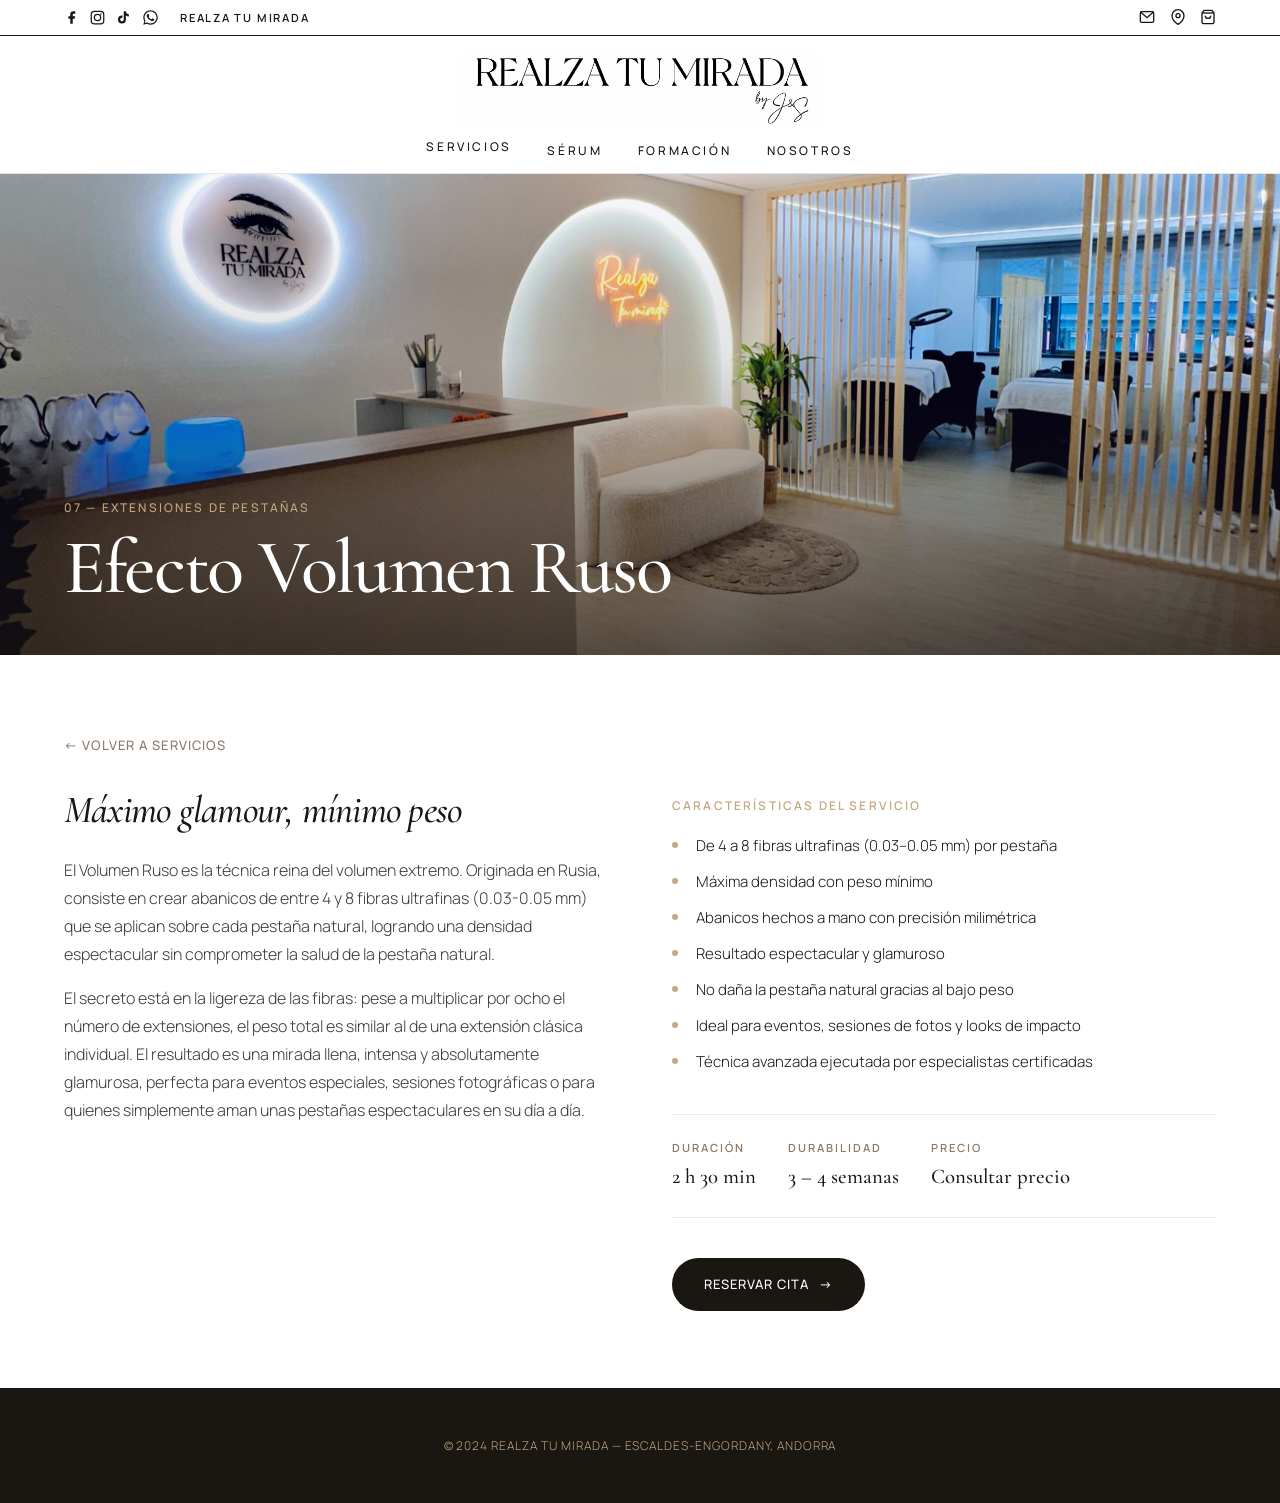
<file: efecto-volumen-ruso.html>
<!doctype html>
<html lang="es">
<head>
  <meta charset="utf-8" />
  <meta name="viewport" content="width=device-width, initial-scale=1, viewport-fit=cover" />
  <title>Efecto Volumen Ruso · Realza tu mirada</title>
  <meta name="description" content="Extensiones de pestañas efecto Volumen Ruso en Andorra. Máximo volumen con 4-8 fibras ultrafinas por pestaña para un look glamuroso." />

  <link rel="preconnect" href="https://fonts.googleapis.com" />
  <link rel="preconnect" href="https://fonts.gstatic.com" crossorigin />
  <link rel="stylesheet" href="https://fonts.googleapis.com/css2?family=Cormorant+Garamond:ital,wght@0,400;0,500;0,600;1,300;1,400&family=Manrope:wght@200;300;400;500;600&family=Allison&display=swap" />

  <style>
    :root {
      --bg-canvas: #FFFFFF; --accent-gold: #C4A882; --accent-bronze: #A89070;
      --text-primary: #1A1612; --text-muted: #8C7A6B; --text-on-dark: #FFFFFF;
      --text-on-dark-muted: #C4A882; --line-hairline: rgba(26, 22, 18, 0.08);
      --font-display: "Cormorant Garamond", Georgia, serif;
      --font-body: "Manrope", system-ui, -apple-system, sans-serif;
      --tracking-wide: 0.08em; --tracking-widest: 0.18em;
      --ease-out: cubic-bezier(0.7, 0, 0.3, 1); --ease-expo: cubic-bezier(0.16, 1, 0.3, 1);
    }
    * { box-sizing: border-box; margin: 0; padding: 0; }
    html, body { background: var(--bg-canvas); color: var(--text-primary); }
    html { scroll-behavior: smooth; }
    body { font-family: var(--font-body); font-size: 1rem; line-height: 1.6; font-weight: 300; -webkit-font-smoothing: antialiased; overflow-x: hidden; }
    img { display: block; max-width: 100%; }
    a { color: inherit; text-decoration: none; }
    button { font: inherit; color: inherit; background: none; border: 0; cursor: pointer; }
    ::selection { background: var(--accent-gold); color: var(--bg-canvas); }
    .container { width: 100%; max-width: 1440px; margin: 0 auto; padding: 0 clamp(1.5rem, 5vw, 6rem); }

    .top-bar { position: fixed; top: 0; left: 0; right: 0; height: 36px; z-index: 101; background: #FFFFFF; color: #1A1612; display: flex; align-items: center; border-bottom: 1px solid #1A1612; }
    .top-bar .container { display: flex; justify-content: space-between; align-items: center; width: 100%; }
    .top-bar-left { display: flex; align-items: center; gap: 1rem; }
    .top-bar-social { display: flex; align-items: center; gap: 0.7rem; }
    .top-bar-social a { color: #1A1612; display: inline-flex; transition: opacity 0.3s ease; }
    .top-bar-social a:hover { opacity: 0.6; }
    .top-bar-name { font-family: var(--font-body); font-size: 0.7rem; font-weight: 600; letter-spacing: 0.16em; text-transform: uppercase; margin-left: 0.4rem; }
    .top-bar-icons { display: flex; align-items: center; gap: 0.9rem; }
    .top-bar-icons a, .top-bar-icons button { color: #1A1612; display: inline-flex; background: none; border: none; cursor: pointer; padding: 0; transition: opacity 0.3s ease; }
    .top-bar-icons a:hover, .top-bar-icons button:hover { opacity: 0.5; }
    .top-bar-cart { display: inline-flex; color: #1A1612; cursor: default; }
    @media (max-width: 768px) { .top-bar { height: 30px; } .top-bar-name { display: none; } }

    .header { position: fixed; top: 36px; left: 0; right: 0; z-index: 100; display: flex; flex-direction: column; align-items: center; background: #FFFFFF !important; border-bottom: 1px solid rgba(0,0,0,0.1); padding: 1rem 0 0.6rem; }
    .header-inner { display: flex; flex-direction: column; align-items: center; width: 100%; gap: 0.6rem; }
    .header-logo-img { display: inline-flex; align-items: center; justify-content: center; }
    .header-logo-img img { height: 75px; width: auto; object-fit: contain; }
    .header-logo-img:hover { transform: rotate(-6deg) scale(1.05); }
    .header-nav { display: flex; gap: 2.2rem; justify-content: center; font-size: 0.75rem; letter-spacing: 0.22em; text-transform: uppercase; font-weight: 500; }
    .header-nav a { position: relative; padding: 4px 0; color: var(--text-primary); }
    .header-nav a::after { content: ""; position: absolute; left: 0; bottom: 0; height: 1px; width: 0; background: currentColor; transition: width 0.5s var(--ease-expo); }
    .header-nav a:hover::after { width: 100%; }
    .nav-services-wrap { position: relative; }
    .nav-services-dropdown { display: none; position: absolute; top: 100%; left: 50%; transform: translateX(-50%); margin-top: 12px; background: #FFFFFF; border: 1px solid #1A1612; min-width: 240px; z-index: 200; flex-direction: column; padding: 0.5rem 0; opacity: 0; transition: opacity 0.3s ease; }
    .nav-services-wrap:hover .nav-services-dropdown { display: flex; opacity: 1; }
    .nav-services-dropdown a { display: flex; align-items: center; gap: 0.8rem; padding: 0.6rem 1.2rem; font-size: 0.72rem; letter-spacing: 0.12em; text-transform: uppercase; font-weight: 400; color: #1A1612 !important; transition: background 0.2s ease, padding-left 0.2s ease; }
    .nav-services-dropdown a:hover { background: #f5f0eb; padding-left: 1.5rem; }
    .nav-services-dropdown a .dd-num { color: var(--accent-gold); font-size: 0.65rem; font-weight: 600; }
    .nav-services-dropdown a::after { display: none !important; }
    @media (max-width: 900px) { .header { top: 30px; } .header-nav { display: none; } }

    .page-spacer { height: 160px; }
    @media (max-width: 900px) { .page-spacer { height: 110px; } }
    .back-link { display: inline-flex; align-items: center; gap: 0.5rem; font-size: 0.8125rem; letter-spacing: var(--tracking-wide); text-transform: uppercase; font-weight: 500; color: var(--text-muted); transition: color 0.3s ease; margin-bottom: 2rem; }
    .back-link:hover { color: var(--text-primary); }
    .service-hero { position: relative; width: 100%; height: 55vh; min-height: 380px; overflow: hidden; display: flex; align-items: flex-end; }
    .service-hero img { position: absolute; inset: 0; width: 100%; height: 100%; object-fit: cover; }
    .service-hero-overlay { position: absolute; inset: 0; background: linear-gradient(to top, rgba(26,22,18,0.7) 0%, rgba(26,22,18,0.1) 60%, transparent 100%); }
    .service-hero-content { position: relative; z-index: 2; padding: 3rem clamp(1.5rem, 5vw, 6rem); color: #FFFFFF; width: 100%; }
    .service-hero-eyebrow { font-family: var(--font-body); font-size: 0.75rem; text-transform: uppercase; letter-spacing: var(--tracking-widest); font-weight: 500; color: var(--accent-gold); margin-bottom: 0.8rem; }
    .service-hero-title { font-family: var(--font-display); font-weight: 500; font-size: clamp(2.8rem, 6vw, 5rem); line-height: 1; letter-spacing: -0.03em; }
    .service-body { padding: clamp(3rem, 6vw, 6rem) 0; }
    .service-grid { display: grid; grid-template-columns: 1fr 1fr; gap: clamp(2rem, 5vw, 5rem); align-items: start; }
    @media (max-width: 768px) { .service-grid { grid-template-columns: 1fr; } }
    .service-intro h2 { font-family: var(--font-display); font-weight: 500; font-style: italic; font-size: clamp(1.8rem, 3vw, 2.8rem); line-height: 1.15; margin-bottom: 1.5rem; letter-spacing: -0.02em; }
    .service-intro p { font-size: 1rem; line-height: 1.75; color: var(--text-primary); opacity: 0.85; margin-bottom: 1rem; }
    .service-details { padding-top: 0.5rem; }
    .service-details h3 { font-family: var(--font-body); font-size: 0.75rem; text-transform: uppercase; letter-spacing: var(--tracking-widest); font-weight: 600; margin-bottom: 1.2rem; color: var(--accent-gold); }
    .service-details ul { list-style: none; display: flex; flex-direction: column; gap: 0.75rem; margin-bottom: 2.5rem; }
    .service-details li { font-size: 0.9375rem; line-height: 1.6; padding-left: 1.5rem; position: relative; }
    .service-details li::before { content: ""; position: absolute; left: 0; top: 0.55em; width: 6px; height: 6px; border-radius: 50%; background: var(--accent-gold); }
    .service-meta { display: flex; gap: 2rem; flex-wrap: wrap; padding: 1.5rem 0; border-top: 1px solid var(--line-hairline); border-bottom: 1px solid var(--line-hairline); margin-bottom: 2.5rem; }
    .service-meta-item { display: flex; flex-direction: column; gap: 0.2rem; }
    .service-meta-label { font-size: 0.7rem; text-transform: uppercase; letter-spacing: var(--tracking-widest); font-weight: 600; color: var(--text-muted); }
    .service-meta-value { font-family: var(--font-display); font-size: 1.3rem; font-weight: 500; }
    .btn-reserve { display: inline-flex; align-items: center; gap: 0.6rem; padding: 1rem 2rem; border-radius: 999px; background: var(--text-primary); color: var(--bg-canvas); font-family: var(--font-body); font-size: 0.8125rem; font-weight: 500; letter-spacing: var(--tracking-wide); text-transform: uppercase; transition: background 0.4s var(--ease-out), transform 0.3s ease; }
    .btn-reserve:hover { background: var(--accent-gold); transform: translateY(-2px); }
    .btn-reserve .arrow { transition: transform 0.4s var(--ease-out); }
    .btn-reserve:hover .arrow { transform: translateX(4px); }
    .footer { background: #1A1612; color: var(--text-on-dark); padding: 3rem 0; text-align: center; }
    .footer p { font-size: 0.75rem; letter-spacing: var(--tracking-wide); text-transform: uppercase; color: var(--text-on-dark-muted); }
  </style>
</head>
<body>

<div class="top-bar">
  <div class="container">
    <div class="top-bar-left">
      <div class="top-bar-social">
        <a href="https://www.facebook.com/share/1cGQBedSEY/?mibextid=wwXIfr" target="_blank" rel="noopener" aria-label="Facebook"><svg width="15" height="15" viewBox="0 0 24 24" fill="currentColor"><path d="M18 2h-3a5 5 0 00-5 5v3H7v4h3v8h4v-8h3l1-4h-4V7a1 1 0 011-1h3V2z"/></svg></a>
        <a href="https://www.instagram.com/realza_tu_mirada?igsh=MTRtaG04anloeGtndg%3D%3D&utm_source=qr" target="_blank" rel="noopener" aria-label="Instagram"><svg width="15" height="15" viewBox="0 0 24 24" fill="none" stroke="currentColor" stroke-width="2"><rect x="2" y="2" width="20" height="20" rx="5"/><circle cx="12" cy="12" r="5"/><circle cx="17.5" cy="6.5" r="1.2" fill="currentColor" stroke="none"/></svg></a>
        <a href="https://www.tiktok.com/@realza_tu_mirada?_r=1&_t=ZS-96ifRPzW8Oe" target="_blank" rel="noopener" aria-label="TikTok"><svg width="15" height="15" viewBox="0 0 24 24" fill="currentColor"><path d="M19.59 6.69a4.83 4.83 0 01-3.77-4.25V2h-3.45v13.67a2.89 2.89 0 01-2.88 2.5 2.89 2.89 0 01-2.89-2.89 2.89 2.89 0 012.89-2.89c.28 0 .54.04.79.1v-3.5a6.37 6.37 0 00-.79-.05A6.34 6.34 0 003.15 15.2a6.34 6.34 0 006.34 6.34 6.34 6.34 0 006.34-6.34V8.73a8.19 8.19 0 004.76 1.52v-3.4a4.85 4.85 0 01-1-.16z"/></svg></a>
        <a href="https://wa.me/376635993" target="_blank" rel="noopener" aria-label="WhatsApp"><svg width="15" height="15" viewBox="0 0 24 24" fill="currentColor"><path d="M17.47 14.38c-.3-.15-1.76-.87-2.03-.97-.27-.1-.47-.15-.67.15s-.77.97-.94 1.17c-.17.2-.35.22-.65.07-.3-.15-1.26-.46-2.4-1.48-.89-.79-1.49-1.77-1.66-2.07-.17-.3-.02-.46.13-.61.14-.13.3-.35.45-.52.15-.17.2-.3.3-.5.1-.2.05-.37-.02-.52-.08-.15-.67-1.62-.92-2.22-.24-.58-.49-.5-.67-.51h-.57c-.2 0-.52.07-.79.37-.27.3-1.04 1.02-1.04 2.48 0 1.46 1.06 2.88 1.21 3.08.15.2 2.09 3.19 5.06 4.47.71.31 1.26.49 1.69.63.71.23 1.35.19 1.86.12.57-.08 1.76-.72 2.01-1.41.25-.7.25-1.29.17-1.41-.07-.13-.27-.21-.57-.36zM12.05 21.5c-1.8 0-3.55-.48-5.08-1.4l-.36-.22-3.79.99 1.01-3.69-.24-.38A9.44 9.44 0 012.5 12.05C2.5 6.8 6.8 2.5 12.05 2.5c2.55 0 4.95.99 6.76 2.8a9.5 9.5 0 012.8 6.75c0 5.25-4.3 9.55-9.56 9.55zM12.05.5C5.7.5.5 5.7.5 12.05c0 2.05.54 4.05 1.56 5.82L.5 23.5l5.78-1.52a11.5 11.5 0 005.77 1.56c6.35 0 11.55-5.2 11.55-11.55S18.4.5 12.05.5z"/></svg></a>
      </div>
      <span class="top-bar-name">Realza Tu Mirada</span>
    </div>
    <div class="top-bar-icons">
      <a href="mailto:realzatumirada20@gmail.com" aria-label="Email"><svg width="16" height="16" viewBox="0 0 24 24" fill="none" stroke="currentColor" stroke-width="2"><rect x="2" y="4" width="20" height="16" rx="2"/><path d="M22 4L12 13 2 4"/></svg></a>
      <a href="https://maps.apple.com/place?address=Avinguda%20Carlemany,%2070,%20AD700%20Escaldes-Engordany,%20Andorra&coordinate=42.508664,1.535041&name=Realza%20Tu%20Mirada&place-id=IABF732F31EE991C8&map=explore" target="_blank" rel="noopener" aria-label="Ubicaci&oacute;n"><svg width="16" height="16" viewBox="0 0 24 24" fill="none" stroke="currentColor" stroke-width="2"><path d="M21 10c0 7-9 13-9 13s-9-6-9-13a9 9 0 0118 0z"/><circle cx="12" cy="10" r="3"/></svg></a>
      <span class="top-bar-cart" aria-label="Tienda"><svg width="16" height="16" viewBox="0 0 24 24" fill="none" stroke="currentColor" stroke-width="2"><path d="M6 2L3 6v14a2 2 0 002 2h14a2 2 0 002-2V6l-3-4z"/><line x1="3" y1="6" x2="21" y2="6"/><path d="M16 10a4 4 0 01-8 0"/></svg></span>
    </div>
  </div>
</div>

<header class="header" id="header">
  <div class="container header-inner">
    <a href="index.html" class="header-logo-img" aria-label="Realza tu mirada"><img src="assets/logo.jpg" alt="Realza tu mirada" /></a>
    <nav class="header-nav">
      <div class="nav-services-wrap">
        <a href="index.html#servicios">Servicios</a>
        <div class="nav-services-dropdown">
          <a href="efecto-natural.html"><span class="dd-num">01</span> Efecto Natural</a>
          <a href="efecto-2d.html"><span class="dd-num">02</span> Efecto 2D</a>
          <a href="efecto-3d.html"><span class="dd-num">03</span> Efecto 3D</a>
          <a href="efecto-foxy.html"><span class="dd-num">04</span> Efecto Foxy</a>
          <a href="efecto-wispy.html"><span class="dd-num">05</span> Efecto Wispy</a>
          <a href="efecto-anime.html"><span class="dd-num">06</span> Efecto Anime</a>
          <a href="efecto-volumen-ruso.html"><span class="dd-num">07</span> Efecto Volumen Ruso</a>
          <a href="efecto-lifting.html"><span class="dd-num">08</span> Lifting de Pesta&ntilde;as</a>
        </div>
      </div>
      <a href="index.html#serum">S&eacute;rum</a>
      <a href="index.html#formacion">Formaci&oacute;n</a>
      <a href="index.html#nosotros">Nosotros</a>
    </nav>
  </div>
</header>

<div class="page-spacer"></div>

<section class="service-hero">
  <img src="assets/servicios-hero.jpg" alt="Efecto Volumen Ruso - Extensiones de pesta&ntilde;as" />
  <div class="service-hero-overlay"></div>
  <div class="service-hero-content">
    <p class="service-hero-eyebrow">07 &mdash; Extensiones de pesta&ntilde;as</p>
    <h1 class="service-hero-title">Efecto Volumen Ruso</h1>
  </div>
</section>

<section class="service-body">
  <div class="container">
    <a href="index.html#servicios" class="back-link">&larr; Volver a servicios</a>
    <div class="service-grid">
      <div class="service-intro">
        <h2>M&aacute;ximo glamour, m&iacute;nimo peso</h2>
        <p>
          El Volumen Ruso es la t&eacute;cnica reina del volumen extremo. Originada en Rusia, consiste en crear abanicos de entre 4 y 8 fibras ultrafinas (0.03-0.05 mm) que se aplican sobre cada pesta&ntilde;a natural, logrando una densidad espectacular sin comprometer la salud de la pesta&ntilde;a natural.
        </p>
        <p>
          El secreto est&aacute; en la ligereza de las fibras: pese a multiplicar por ocho el n&uacute;mero de extensiones, el peso total es similar al de una extensi&oacute;n cl&aacute;sica individual. El resultado es una mirada llena, intensa y absolutamente glamurosa, perfecta para eventos especiales, sesiones fotogr&aacute;ficas o para quienes simplemente aman unas pesta&ntilde;as espectaculares en su d&iacute;a a d&iacute;a.
        </p>
      </div>
      <div class="service-details">
        <h3>Caracter&iacute;sticas del servicio</h3>
        <ul>
          <li>De 4 a 8 fibras ultrafinas (0.03&ndash;0.05 mm) por pesta&ntilde;a</li>
          <li>M&aacute;xima densidad con peso m&iacute;nimo</li>
          <li>Abanicos hechos a mano con precisi&oacute;n milim&eacute;trica</li>
          <li>Resultado espectacular y glamuroso</li>
          <li>No da&ntilde;a la pesta&ntilde;a natural gracias al bajo peso</li>
          <li>Ideal para eventos, sesiones de fotos y looks de impacto</li>
          <li>T&eacute;cnica avanzada ejecutada por especialistas certificadas</li>
        </ul>
        <div class="service-meta">
          <div class="service-meta-item">
            <span class="service-meta-label">Duraci&oacute;n</span>
            <span class="service-meta-value">2 h 30 min</span>
          </div>
          <div class="service-meta-item">
            <span class="service-meta-label">Durabilidad</span>
            <span class="service-meta-value">3 &ndash; 4 semanas</span>
          </div>
          <div class="service-meta-item">
            <span class="service-meta-label">Precio</span>
            <span class="service-meta-value">Consultar precio</span>
          </div>
        </div>
        <a href="index.html#reservar" class="btn-reserve">Reservar cita <span class="arrow">&rarr;</span></a>
      </div>
    </div>
  </div>
</section>

<footer class="footer"><div class="container"><p>&copy; 2024 Realza Tu Mirada &mdash; Escaldes-Engordany, Andorra</p></div></footer>
</body>
</html>
</file>
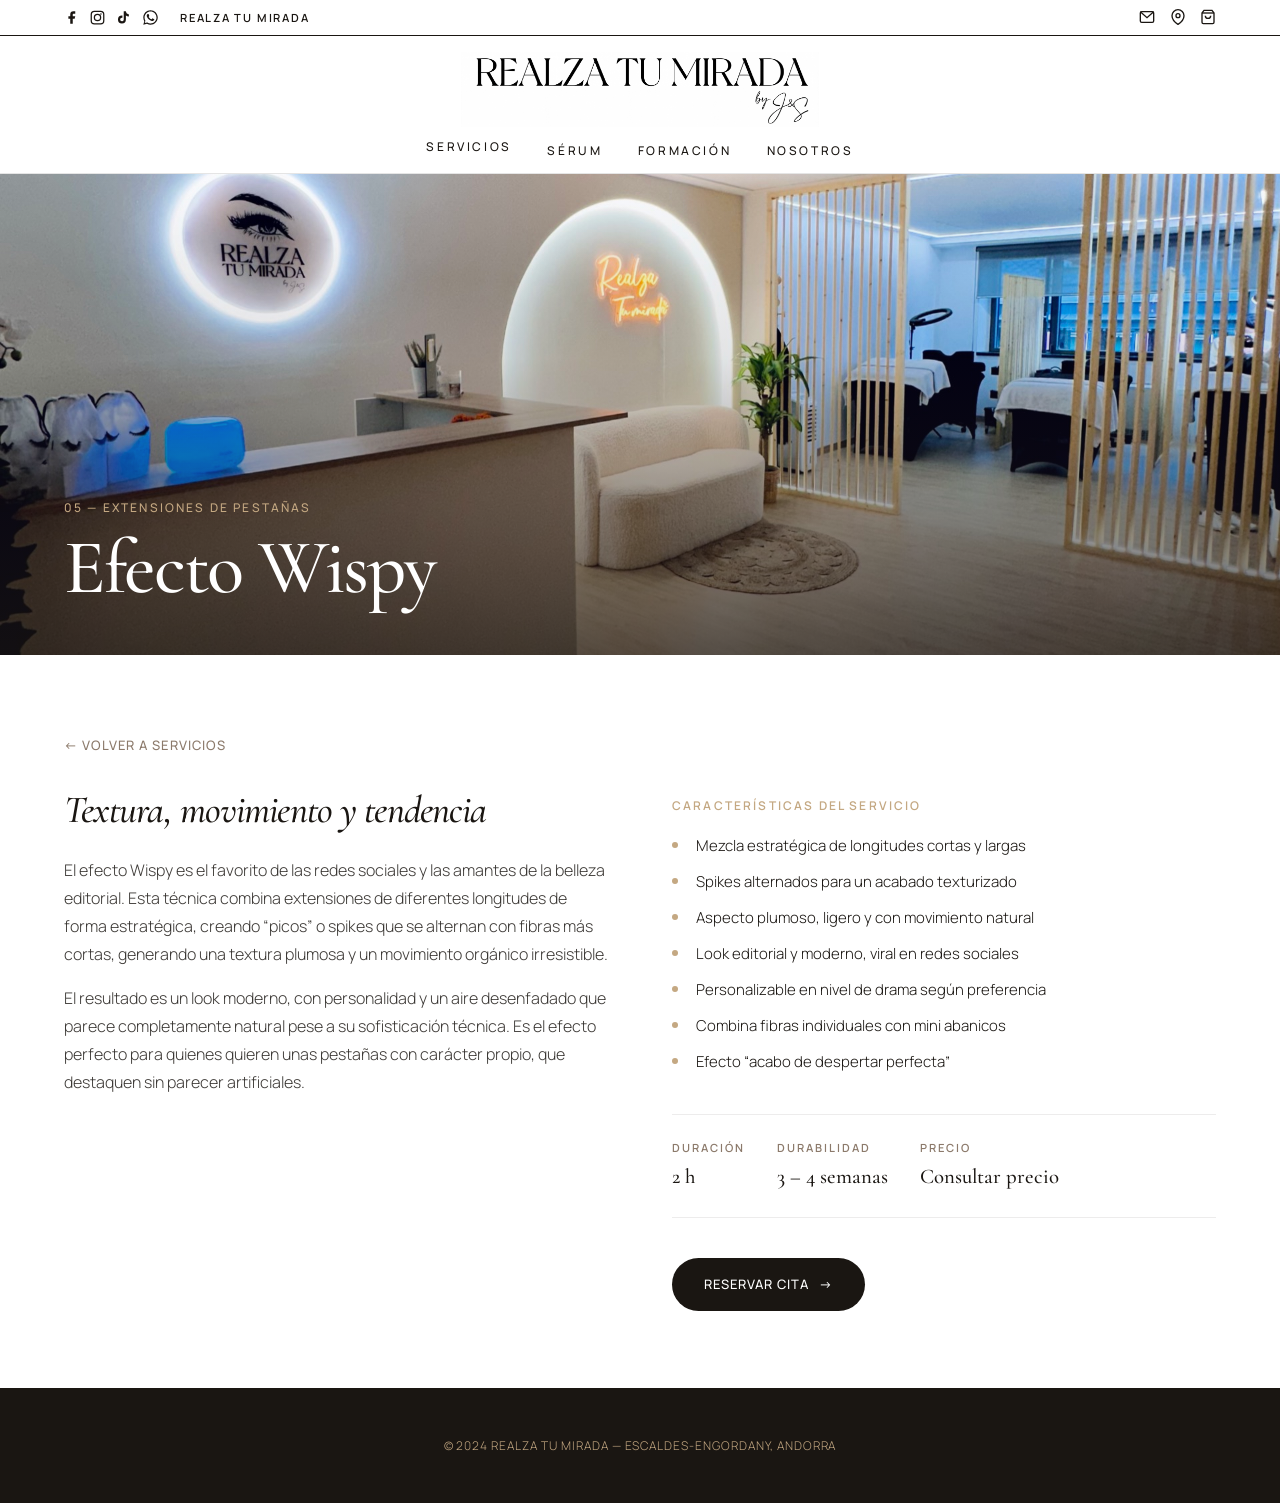
<file: efecto-wispy.html>
<!doctype html>
<html lang="es">
<head>
  <meta charset="utf-8" />
  <meta name="viewport" content="width=device-width, initial-scale=1, viewport-fit=cover" />
  <title>Efecto Wispy · Realza tu mirada</title>
  <meta name="description" content="Extensiones de pestañas efecto Wispy en Andorra. Look texturizado y plumoso con longitudes alternas para un acabado editorial." />

  <link rel="preconnect" href="https://fonts.googleapis.com" />
  <link rel="preconnect" href="https://fonts.gstatic.com" crossorigin />
  <link rel="stylesheet" href="https://fonts.googleapis.com/css2?family=Cormorant+Garamond:ital,wght@0,400;0,500;0,600;1,300;1,400&family=Manrope:wght@200;300;400;500;600&family=Allison&display=swap" />

  <style>
    :root {
      --bg-canvas: #FFFFFF; --accent-gold: #C4A882; --accent-bronze: #A89070;
      --text-primary: #1A1612; --text-muted: #8C7A6B; --text-on-dark: #FFFFFF;
      --text-on-dark-muted: #C4A882; --line-hairline: rgba(26, 22, 18, 0.08);
      --font-display: "Cormorant Garamond", Georgia, serif;
      --font-body: "Manrope", system-ui, -apple-system, sans-serif;
      --tracking-wide: 0.08em; --tracking-widest: 0.18em;
      --ease-out: cubic-bezier(0.7, 0, 0.3, 1); --ease-expo: cubic-bezier(0.16, 1, 0.3, 1);
    }
    * { box-sizing: border-box; margin: 0; padding: 0; }
    html, body { background: var(--bg-canvas); color: var(--text-primary); }
    html { scroll-behavior: smooth; }
    body { font-family: var(--font-body); font-size: 1rem; line-height: 1.6; font-weight: 300; -webkit-font-smoothing: antialiased; overflow-x: hidden; }
    img { display: block; max-width: 100%; }
    a { color: inherit; text-decoration: none; }
    button { font: inherit; color: inherit; background: none; border: 0; cursor: pointer; }
    ::selection { background: var(--accent-gold); color: var(--bg-canvas); }
    .container { width: 100%; max-width: 1440px; margin: 0 auto; padding: 0 clamp(1.5rem, 5vw, 6rem); }

    .top-bar { position: fixed; top: 0; left: 0; right: 0; height: 36px; z-index: 101; background: #FFFFFF; color: #1A1612; display: flex; align-items: center; border-bottom: 1px solid #1A1612; }
    .top-bar .container { display: flex; justify-content: space-between; align-items: center; width: 100%; }
    .top-bar-left { display: flex; align-items: center; gap: 1rem; }
    .top-bar-social { display: flex; align-items: center; gap: 0.7rem; }
    .top-bar-social a { color: #1A1612; display: inline-flex; transition: opacity 0.3s ease; }
    .top-bar-social a:hover { opacity: 0.6; }
    .top-bar-name { font-family: var(--font-body); font-size: 0.7rem; font-weight: 600; letter-spacing: 0.16em; text-transform: uppercase; margin-left: 0.4rem; }
    .top-bar-icons { display: flex; align-items: center; gap: 0.9rem; }
    .top-bar-icons a, .top-bar-icons button { color: #1A1612; display: inline-flex; background: none; border: none; cursor: pointer; padding: 0; transition: opacity 0.3s ease; }
    .top-bar-icons a:hover, .top-bar-icons button:hover { opacity: 0.5; }
    .top-bar-cart { display: inline-flex; color: #1A1612; cursor: default; }
    @media (max-width: 768px) { .top-bar { height: 30px; } .top-bar-name { display: none; } }

    .header { position: fixed; top: 36px; left: 0; right: 0; z-index: 100; display: flex; flex-direction: column; align-items: center; background: #FFFFFF !important; border-bottom: 1px solid rgba(0,0,0,0.1); padding: 1rem 0 0.6rem; }
    .header-inner { display: flex; flex-direction: column; align-items: center; width: 100%; gap: 0.6rem; }
    .header-logo-img { display: inline-flex; align-items: center; justify-content: center; }
    .header-logo-img img { height: 75px; width: auto; object-fit: contain; }
    .header-logo-img:hover { transform: rotate(-6deg) scale(1.05); }
    .header-nav { display: flex; gap: 2.2rem; justify-content: center; font-size: 0.75rem; letter-spacing: 0.22em; text-transform: uppercase; font-weight: 500; }
    .header-nav a { position: relative; padding: 4px 0; color: var(--text-primary); }
    .header-nav a::after { content: ""; position: absolute; left: 0; bottom: 0; height: 1px; width: 0; background: currentColor; transition: width 0.5s var(--ease-expo); }
    .header-nav a:hover::after { width: 100%; }
    .nav-services-wrap { position: relative; }
    .nav-services-dropdown { display: none; position: absolute; top: 100%; left: 50%; transform: translateX(-50%); margin-top: 12px; background: #FFFFFF; border: 1px solid #1A1612; min-width: 240px; z-index: 200; flex-direction: column; padding: 0.5rem 0; opacity: 0; transition: opacity 0.3s ease; }
    .nav-services-wrap:hover .nav-services-dropdown { display: flex; opacity: 1; }
    .nav-services-dropdown a { display: flex; align-items: center; gap: 0.8rem; padding: 0.6rem 1.2rem; font-size: 0.72rem; letter-spacing: 0.12em; text-transform: uppercase; font-weight: 400; color: #1A1612 !important; transition: background 0.2s ease, padding-left 0.2s ease; }
    .nav-services-dropdown a:hover { background: #f5f0eb; padding-left: 1.5rem; }
    .nav-services-dropdown a .dd-num { color: var(--accent-gold); font-size: 0.65rem; font-weight: 600; }
    .nav-services-dropdown a::after { display: none !important; }
    @media (max-width: 900px) { .header { top: 30px; } .header-nav { display: none; } }

    .page-spacer { height: 160px; }
    @media (max-width: 900px) { .page-spacer { height: 110px; } }
    .back-link { display: inline-flex; align-items: center; gap: 0.5rem; font-size: 0.8125rem; letter-spacing: var(--tracking-wide); text-transform: uppercase; font-weight: 500; color: var(--text-muted); transition: color 0.3s ease; margin-bottom: 2rem; }
    .back-link:hover { color: var(--text-primary); }
    .service-hero { position: relative; width: 100%; height: 55vh; min-height: 380px; overflow: hidden; display: flex; align-items: flex-end; }
    .service-hero img { position: absolute; inset: 0; width: 100%; height: 100%; object-fit: cover; }
    .service-hero-overlay { position: absolute; inset: 0; background: linear-gradient(to top, rgba(26,22,18,0.7) 0%, rgba(26,22,18,0.1) 60%, transparent 100%); }
    .service-hero-content { position: relative; z-index: 2; padding: 3rem clamp(1.5rem, 5vw, 6rem); color: #FFFFFF; width: 100%; }
    .service-hero-eyebrow { font-family: var(--font-body); font-size: 0.75rem; text-transform: uppercase; letter-spacing: var(--tracking-widest); font-weight: 500; color: var(--accent-gold); margin-bottom: 0.8rem; }
    .service-hero-title { font-family: var(--font-display); font-weight: 500; font-size: clamp(2.8rem, 6vw, 5rem); line-height: 1; letter-spacing: -0.03em; }
    .service-body { padding: clamp(3rem, 6vw, 6rem) 0; }
    .service-grid { display: grid; grid-template-columns: 1fr 1fr; gap: clamp(2rem, 5vw, 5rem); align-items: start; }
    @media (max-width: 768px) { .service-grid { grid-template-columns: 1fr; } }
    .service-intro h2 { font-family: var(--font-display); font-weight: 500; font-style: italic; font-size: clamp(1.8rem, 3vw, 2.8rem); line-height: 1.15; margin-bottom: 1.5rem; letter-spacing: -0.02em; }
    .service-intro p { font-size: 1rem; line-height: 1.75; color: var(--text-primary); opacity: 0.85; margin-bottom: 1rem; }
    .service-details { padding-top: 0.5rem; }
    .service-details h3 { font-family: var(--font-body); font-size: 0.75rem; text-transform: uppercase; letter-spacing: var(--tracking-widest); font-weight: 600; margin-bottom: 1.2rem; color: var(--accent-gold); }
    .service-details ul { list-style: none; display: flex; flex-direction: column; gap: 0.75rem; margin-bottom: 2.5rem; }
    .service-details li { font-size: 0.9375rem; line-height: 1.6; padding-left: 1.5rem; position: relative; }
    .service-details li::before { content: ""; position: absolute; left: 0; top: 0.55em; width: 6px; height: 6px; border-radius: 50%; background: var(--accent-gold); }
    .service-meta { display: flex; gap: 2rem; flex-wrap: wrap; padding: 1.5rem 0; border-top: 1px solid var(--line-hairline); border-bottom: 1px solid var(--line-hairline); margin-bottom: 2.5rem; }
    .service-meta-item { display: flex; flex-direction: column; gap: 0.2rem; }
    .service-meta-label { font-size: 0.7rem; text-transform: uppercase; letter-spacing: var(--tracking-widest); font-weight: 600; color: var(--text-muted); }
    .service-meta-value { font-family: var(--font-display); font-size: 1.3rem; font-weight: 500; }
    .btn-reserve { display: inline-flex; align-items: center; gap: 0.6rem; padding: 1rem 2rem; border-radius: 999px; background: var(--text-primary); color: var(--bg-canvas); font-family: var(--font-body); font-size: 0.8125rem; font-weight: 500; letter-spacing: var(--tracking-wide); text-transform: uppercase; transition: background 0.4s var(--ease-out), transform 0.3s ease; }
    .btn-reserve:hover { background: var(--accent-gold); transform: translateY(-2px); }
    .btn-reserve .arrow { transition: transform 0.4s var(--ease-out); }
    .btn-reserve:hover .arrow { transform: translateX(4px); }
    .footer { background: #1A1612; color: var(--text-on-dark); padding: 3rem 0; text-align: center; }
    .footer p { font-size: 0.75rem; letter-spacing: var(--tracking-wide); text-transform: uppercase; color: var(--text-on-dark-muted); }
  </style>
</head>
<body>

<div class="top-bar">
  <div class="container">
    <div class="top-bar-left">
      <div class="top-bar-social">
        <a href="https://www.facebook.com/share/1cGQBedSEY/?mibextid=wwXIfr" target="_blank" rel="noopener" aria-label="Facebook"><svg width="15" height="15" viewBox="0 0 24 24" fill="currentColor"><path d="M18 2h-3a5 5 0 00-5 5v3H7v4h3v8h4v-8h3l1-4h-4V7a1 1 0 011-1h3V2z"/></svg></a>
        <a href="https://www.instagram.com/realza_tu_mirada?igsh=MTRtaG04anloeGtndg%3D%3D&utm_source=qr" target="_blank" rel="noopener" aria-label="Instagram"><svg width="15" height="15" viewBox="0 0 24 24" fill="none" stroke="currentColor" stroke-width="2"><rect x="2" y="2" width="20" height="20" rx="5"/><circle cx="12" cy="12" r="5"/><circle cx="17.5" cy="6.5" r="1.2" fill="currentColor" stroke="none"/></svg></a>
        <a href="https://www.tiktok.com/@realza_tu_mirada?_r=1&_t=ZS-96ifRPzW8Oe" target="_blank" rel="noopener" aria-label="TikTok"><svg width="15" height="15" viewBox="0 0 24 24" fill="currentColor"><path d="M19.59 6.69a4.83 4.83 0 01-3.77-4.25V2h-3.45v13.67a2.89 2.89 0 01-2.88 2.5 2.89 2.89 0 01-2.89-2.89 2.89 2.89 0 012.89-2.89c.28 0 .54.04.79.1v-3.5a6.37 6.37 0 00-.79-.05A6.34 6.34 0 003.15 15.2a6.34 6.34 0 006.34 6.34 6.34 6.34 0 006.34-6.34V8.73a8.19 8.19 0 004.76 1.52v-3.4a4.85 4.85 0 01-1-.16z"/></svg></a>
        <a href="https://wa.me/376635993" target="_blank" rel="noopener" aria-label="WhatsApp"><svg width="15" height="15" viewBox="0 0 24 24" fill="currentColor"><path d="M17.47 14.38c-.3-.15-1.76-.87-2.03-.97-.27-.1-.47-.15-.67.15s-.77.97-.94 1.17c-.17.2-.35.22-.65.07-.3-.15-1.26-.46-2.4-1.48-.89-.79-1.49-1.77-1.66-2.07-.17-.3-.02-.46.13-.61.14-.13.3-.35.45-.52.15-.17.2-.3.3-.5.1-.2.05-.37-.02-.52-.08-.15-.67-1.62-.92-2.22-.24-.58-.49-.5-.67-.51h-.57c-.2 0-.52.07-.79.37-.27.3-1.04 1.02-1.04 2.48 0 1.46 1.06 2.88 1.21 3.08.15.2 2.09 3.19 5.06 4.47.71.31 1.26.49 1.69.63.71.23 1.35.19 1.86.12.57-.08 1.76-.72 2.01-1.41.25-.7.25-1.29.17-1.41-.07-.13-.27-.21-.57-.36zM12.05 21.5c-1.8 0-3.55-.48-5.08-1.4l-.36-.22-3.79.99 1.01-3.69-.24-.38A9.44 9.44 0 012.5 12.05C2.5 6.8 6.8 2.5 12.05 2.5c2.55 0 4.95.99 6.76 2.8a9.5 9.5 0 012.8 6.75c0 5.25-4.3 9.55-9.56 9.55zM12.05.5C5.7.5.5 5.7.5 12.05c0 2.05.54 4.05 1.56 5.82L.5 23.5l5.78-1.52a11.5 11.5 0 005.77 1.56c6.35 0 11.55-5.2 11.55-11.55S18.4.5 12.05.5z"/></svg></a>
      </div>
      <span class="top-bar-name">Realza Tu Mirada</span>
    </div>
    <div class="top-bar-icons">
      <a href="mailto:realzatumirada20@gmail.com" aria-label="Email"><svg width="16" height="16" viewBox="0 0 24 24" fill="none" stroke="currentColor" stroke-width="2"><rect x="2" y="4" width="20" height="16" rx="2"/><path d="M22 4L12 13 2 4"/></svg></a>
      <a href="https://maps.apple.com/place?address=Avinguda%20Carlemany,%2070,%20AD700%20Escaldes-Engordany,%20Andorra&coordinate=42.508664,1.535041&name=Realza%20Tu%20Mirada&place-id=IABF732F31EE991C8&map=explore" target="_blank" rel="noopener" aria-label="Ubicaci&oacute;n"><svg width="16" height="16" viewBox="0 0 24 24" fill="none" stroke="currentColor" stroke-width="2"><path d="M21 10c0 7-9 13-9 13s-9-6-9-13a9 9 0 0118 0z"/><circle cx="12" cy="10" r="3"/></svg></a>
      <span class="top-bar-cart" aria-label="Tienda"><svg width="16" height="16" viewBox="0 0 24 24" fill="none" stroke="currentColor" stroke-width="2"><path d="M6 2L3 6v14a2 2 0 002 2h14a2 2 0 002-2V6l-3-4z"/><line x1="3" y1="6" x2="21" y2="6"/><path d="M16 10a4 4 0 01-8 0"/></svg></span>
    </div>
  </div>
</div>

<header class="header" id="header">
  <div class="container header-inner">
    <a href="index.html" class="header-logo-img" aria-label="Realza tu mirada"><img src="assets/logo.jpg" alt="Realza tu mirada" /></a>
    <nav class="header-nav">
      <div class="nav-services-wrap">
        <a href="index.html#servicios">Servicios</a>
        <div class="nav-services-dropdown">
          <a href="efecto-natural.html"><span class="dd-num">01</span> Efecto Natural</a>
          <a href="efecto-2d.html"><span class="dd-num">02</span> Efecto 2D</a>
          <a href="efecto-3d.html"><span class="dd-num">03</span> Efecto 3D</a>
          <a href="efecto-foxy.html"><span class="dd-num">04</span> Efecto Foxy</a>
          <a href="efecto-wispy.html"><span class="dd-num">05</span> Efecto Wispy</a>
          <a href="efecto-anime.html"><span class="dd-num">06</span> Efecto Anime</a>
          <a href="efecto-volumen-ruso.html"><span class="dd-num">07</span> Efecto Volumen Ruso</a>
          <a href="efecto-lifting.html"><span class="dd-num">08</span> Lifting de Pesta&ntilde;as</a>
        </div>
      </div>
      <a href="index.html#serum">S&eacute;rum</a>
      <a href="index.html#formacion">Formaci&oacute;n</a>
      <a href="index.html#nosotros">Nosotros</a>
    </nav>
  </div>
</header>

<div class="page-spacer"></div>

<section class="service-hero">
  <img src="assets/servicios-hero.jpg" alt="Efecto Wispy - Extensiones de pesta&ntilde;as" />
  <div class="service-hero-overlay"></div>
  <div class="service-hero-content">
    <p class="service-hero-eyebrow">05 &mdash; Extensiones de pesta&ntilde;as</p>
    <h1 class="service-hero-title">Efecto Wispy</h1>
  </div>
</section>

<section class="service-body">
  <div class="container">
    <a href="index.html#servicios" class="back-link">&larr; Volver a servicios</a>
    <div class="service-grid">
      <div class="service-intro">
        <h2>Textura, movimiento y tendencia</h2>
        <p>
          El efecto Wispy es el favorito de las redes sociales y las amantes de la belleza editorial. Esta t&eacute;cnica combina extensiones de diferentes longitudes de forma estrat&eacute;gica, creando &ldquo;picos&rdquo; o spikes que se alternan con fibras m&aacute;s cortas, generando una textura plumosa y un movimiento org&aacute;nico irresistible.
        </p>
        <p>
          El resultado es un look moderno, con personalidad y un aire desenfadado que parece completamente natural pese a su sofisticaci&oacute;n t&eacute;cnica. Es el efecto perfecto para quienes quieren unas pesta&ntilde;as con car&aacute;cter propio, que destaquen sin parecer artificiales.
        </p>
      </div>
      <div class="service-details">
        <h3>Caracter&iacute;sticas del servicio</h3>
        <ul>
          <li>Mezcla estrat&eacute;gica de longitudes cortas y largas</li>
          <li>Spikes alternados para un acabado texturizado</li>
          <li>Aspecto plumoso, ligero y con movimiento natural</li>
          <li>Look editorial y moderno, viral en redes sociales</li>
          <li>Personalizable en nivel de drama seg&uacute;n preferencia</li>
          <li>Combina fibras individuales con mini abanicos</li>
          <li>Efecto &ldquo;acabo de despertar perfecta&rdquo;</li>
        </ul>
        <div class="service-meta">
          <div class="service-meta-item">
            <span class="service-meta-label">Duraci&oacute;n</span>
            <span class="service-meta-value">2 h</span>
          </div>
          <div class="service-meta-item">
            <span class="service-meta-label">Durabilidad</span>
            <span class="service-meta-value">3 &ndash; 4 semanas</span>
          </div>
          <div class="service-meta-item">
            <span class="service-meta-label">Precio</span>
            <span class="service-meta-value">Consultar precio</span>
          </div>
        </div>
        <a href="index.html#reservar" class="btn-reserve">Reservar cita <span class="arrow">&rarr;</span></a>
      </div>
    </div>
  </div>
</section>

<footer class="footer"><div class="container"><p>&copy; 2024 Realza Tu Mirada &mdash; Escaldes-Engordany, Andorra</p></div></footer>
</body>
</html>
</file>
